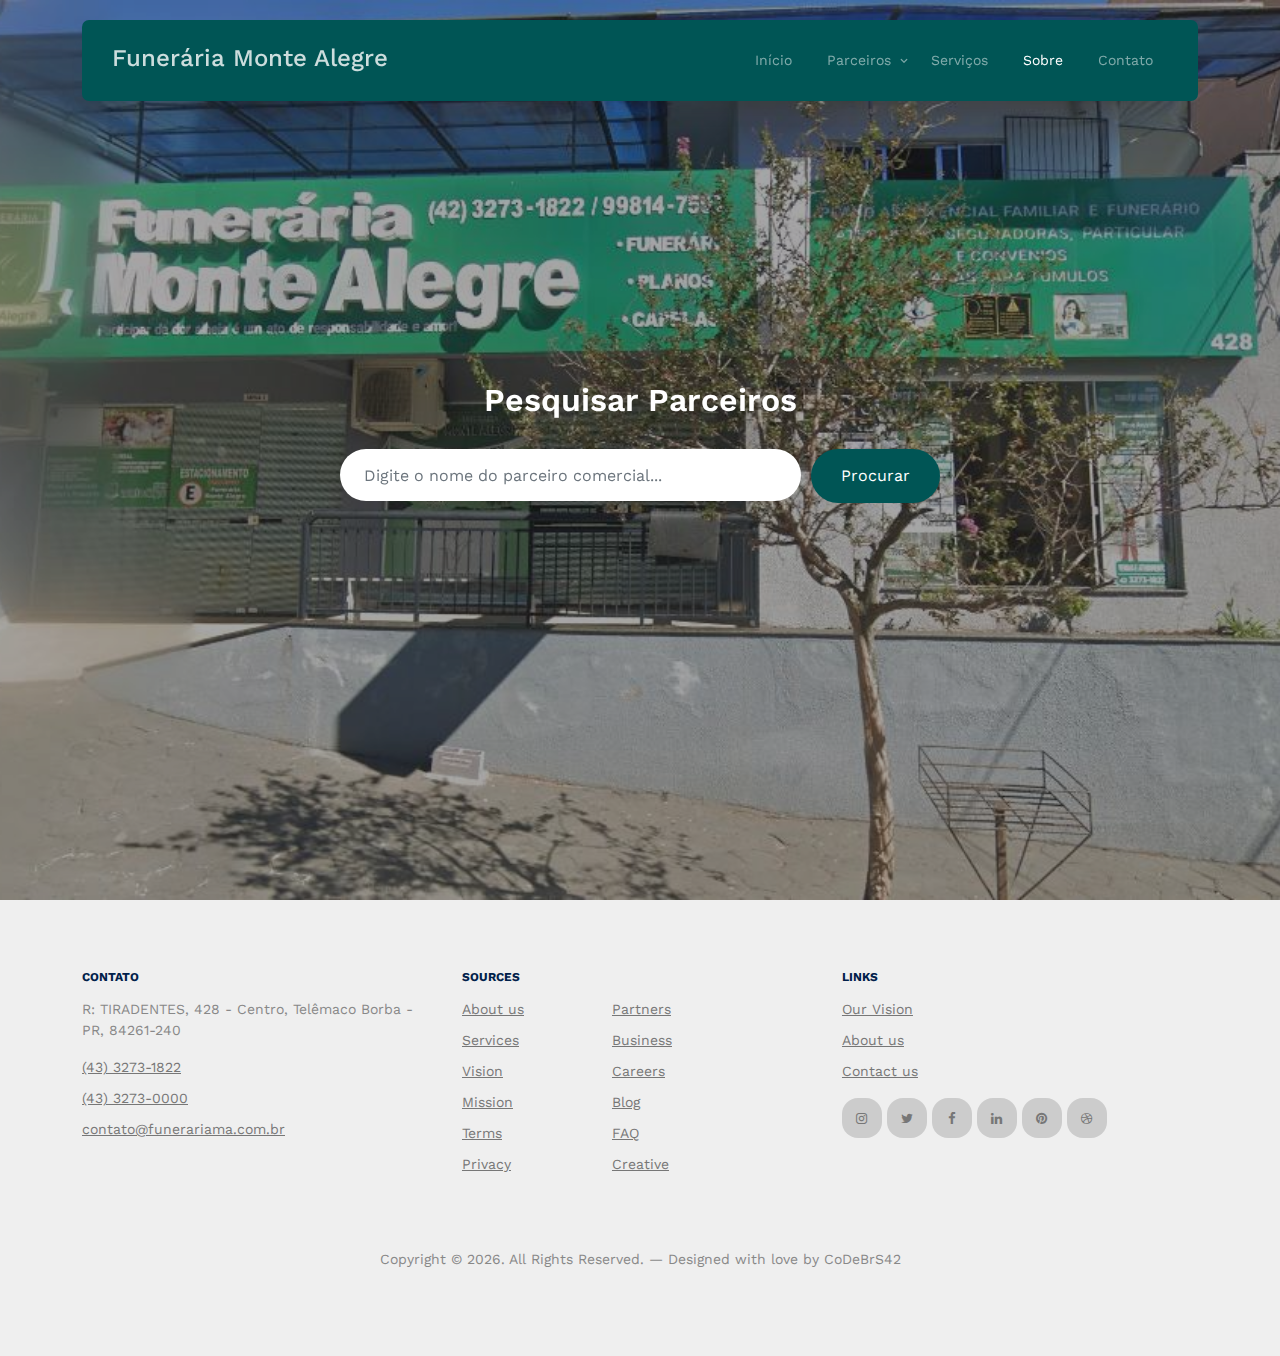
<file: index.html>
<!-- /*
* Codebrs42
*/ -->
<!doctype html>
<html lang="pt">

<head>
	<meta charset="utf-8">
	<meta name="viewport" content="width=device-width, initial-scale=1">
	<link rel="shortcut icon" href="favicon.png">

	<meta name="description" content="" />
	<meta name="keywords" content="bootstrap, bootstrap5" />

	<link rel="preconnect" href="https://fonts.googleapis.com">
	<link rel="preconnect" href="https://fonts.gstatic.com" crossorigin>
	<link href="https://fonts.googleapis.com/css2?family=Work+Sans:wght@400;500;600;700&display=swap" rel="stylesheet">


	<link rel="stylesheet" href="fonts/icomoon/style.css">
	<link rel="stylesheet" href="fonts/flaticon/font/flaticon.css">

	<link rel="stylesheet" href="css/tiny-slider.css">
	<link rel="stylesheet" href="css/aos.css">
	<link rel="stylesheet" href="css/style.css">

	<title>Funerária Monte Alegre</title>
</head>

<body>

	<div class="site-mobile-menu site-navbar-target">
		<div class="site-mobile-menu-header">
			<div class="site-mobile-menu-close">
				<span class="icofont-close js-menu-toggle"></span>
			</div>
		</div>
		<div class="site-mobile-menu-body"></div>
	</div>

	<nav class="site-nav">
		<div class="container">
			<div class="menu-bg-wrap">
				<div class="site-navigation">
					<a href="index.html" class="logo m-0 float-start">Funerária Monte Alegre</a>

					<ul class="js-clone-nav d-none d-lg-inline-block text-start site-menu float-end">
						<li><a href="index.html">Início</a></li>
						<li class="has-children">
							<a href="">Parceiros</a>
							<ul class="dropdown">
								<li><a href="#">Parceiros</a></li>
								<li><a href="#">Clube de Descontos</a></li>
								<li class="has-children">
									<a href="#">Especialistas</a>
									<ul class="dropdown">
										<li><a href="#">Clínico Geral</a></li>
										<li><a href="#">Oftalmologistas</a></li>
										<li><a href="#">Ortopedistas</a></li>
									</ul>
								</li>
							</ul>
						</li>
						<li><a href="services.html">Serviços</a></li>
						<li class="active"><a href="about.html">Sobre</a></li>
						<li><a href="contact.html">Contato</a></li>
					</ul>

					<a href="#"
						class="burger light me-auto float-end mt-1 site-menu-toggle js-menu-toggle d-inline-block d-lg-none"
						data-toggle="collapse" data-target="#main-navbar">
						<span></span>
					</a>

				</div>
			</div>
		</div>
	</nav>

	<div class="hero">


		<div class="hero-slide">
			<div class="img overlay" style="background-image: url('images/hero_bg_3.jpg')"></div>
			<div class="img overlay" style="background-image: url('images/hero_bg_2.jpg')"></div>
			<div class="img overlay" style="background-image: url('images/hero_bg_1.jpg')"></div>
		</div>

		<div class="container">
			<div class="row justify-content-center align-items-center">
				<div class="col-lg-9 text-center">
					<h1 class="heading" data-aos="fade-up">Pesquisar Parceiros</h1>
					<form action="#" class="narrow-w form-search d-flex align-items-stretch mb-3" data-aos="fade-up" data-aos-delay="200">
						<input type="text" class="form-control px-4" placeholder="Digite o nome do parceiro comercial...">
						<button type="submit" class="btn btn-primary">Procurar</button>
					</form>
				</div>
			</div>
		</div>
	</div>
	<div class="site-footer">
		<div class="container">
	
			<div class="row">
				<div class="col-lg-4">
					<div class="widget">
						<h3>Contato</h3>
						<address>R: TIRADENTES, 428 - Centro, Telêmaco Borba - PR, 84261-240</address>
						<ul class="list-unstyled links">
							<li><a href="tel://11234567890">(43) 3273-1822</a></li>
							<li><a href="tel://11234567890">(43) 3273-0000</a></li>
							<li><a href="mailto:info@mydomain.com">contato@funerariama.com.br</a></li>
						</ul>
					</div> <!-- /.widget -->
				</div> <!-- /.col-lg-4 -->
				<div class="col-lg-4">
					<div class="widget">
						<h3>Sources</h3>
						<ul class="list-unstyled float-start links">
							<li><a href="#">About us</a></li>
							<li><a href="#">Services</a></li>
							<li><a href="#">Vision</a></li>
							<li><a href="#">Mission</a></li>
							<li><a href="#">Terms</a></li>
							<li><a href="#">Privacy</a></li>
						</ul>
						<ul class="list-unstyled float-start links">
							<li><a href="#">Partners</a></li>
							<li><a href="#">Business</a></li>
							<li><a href="#">Careers</a></li>
							<li><a href="#">Blog</a></li>
							<li><a href="#">FAQ</a></li>
							<li><a href="#">Creative</a></li>
						</ul>
					</div> <!-- /.widget -->
				</div> <!-- /.col-lg-4 -->
				<div class="col-lg-4">
					<div class="widget">
						<h3>Links</h3>
						<ul class="list-unstyled links">
							<li><a href="#">Our Vision</a></li>
							<li><a href="#">About us</a></li>
							<li><a href="#">Contact us</a></li>
						</ul>
	
						<ul class="list-unstyled social">
							<li><a href="#"><span class="icon-instagram"></span></a></li>
							<li><a href="#"><span class="icon-twitter"></span></a></li>
							<li><a href="#"><span class="icon-facebook"></span></a></li>
							<li><a href="#"><span class="icon-linkedin"></span></a></li>
							<li><a href="#"><span class="icon-pinterest"></span></a></li>
							<li><a href="#"><span class="icon-dribbble"></span></a></li>
						</ul>
					</div> <!-- /.widget -->
				</div> <!-- /.col-lg-4 -->
			</div> <!-- /.row -->
	
			<div class="row mt-5">
				<div class="col-12 text-center">
	
					<p>Copyright &copy;
						<script>document.write(new Date().getFullYear());</script>. All Rights Reserved. &mdash; Designed
						with love by CoDeBrS42
					</p>
	
				</div>
			</div>
		</div>
	</div>


    <!-- Preloader -->
    <div id="overlayer"></div>
    <div class="loader">
    	<div class="spinner-border" role="status">
    		<span class="visually-hidden">Loading...</span>
    	</div>
    </div>
    <script src="js/bootstrap.bundle.min.js"></script>
    <script src="js/tiny-slider.js"></script>
    <script src="js/aos.js"></script>
    <script src="js/navbar.js"></script>
    <script src="js/counter.js"></script>
    <script src="js/custom.js"></script>
  </body>
  </html>
</file>
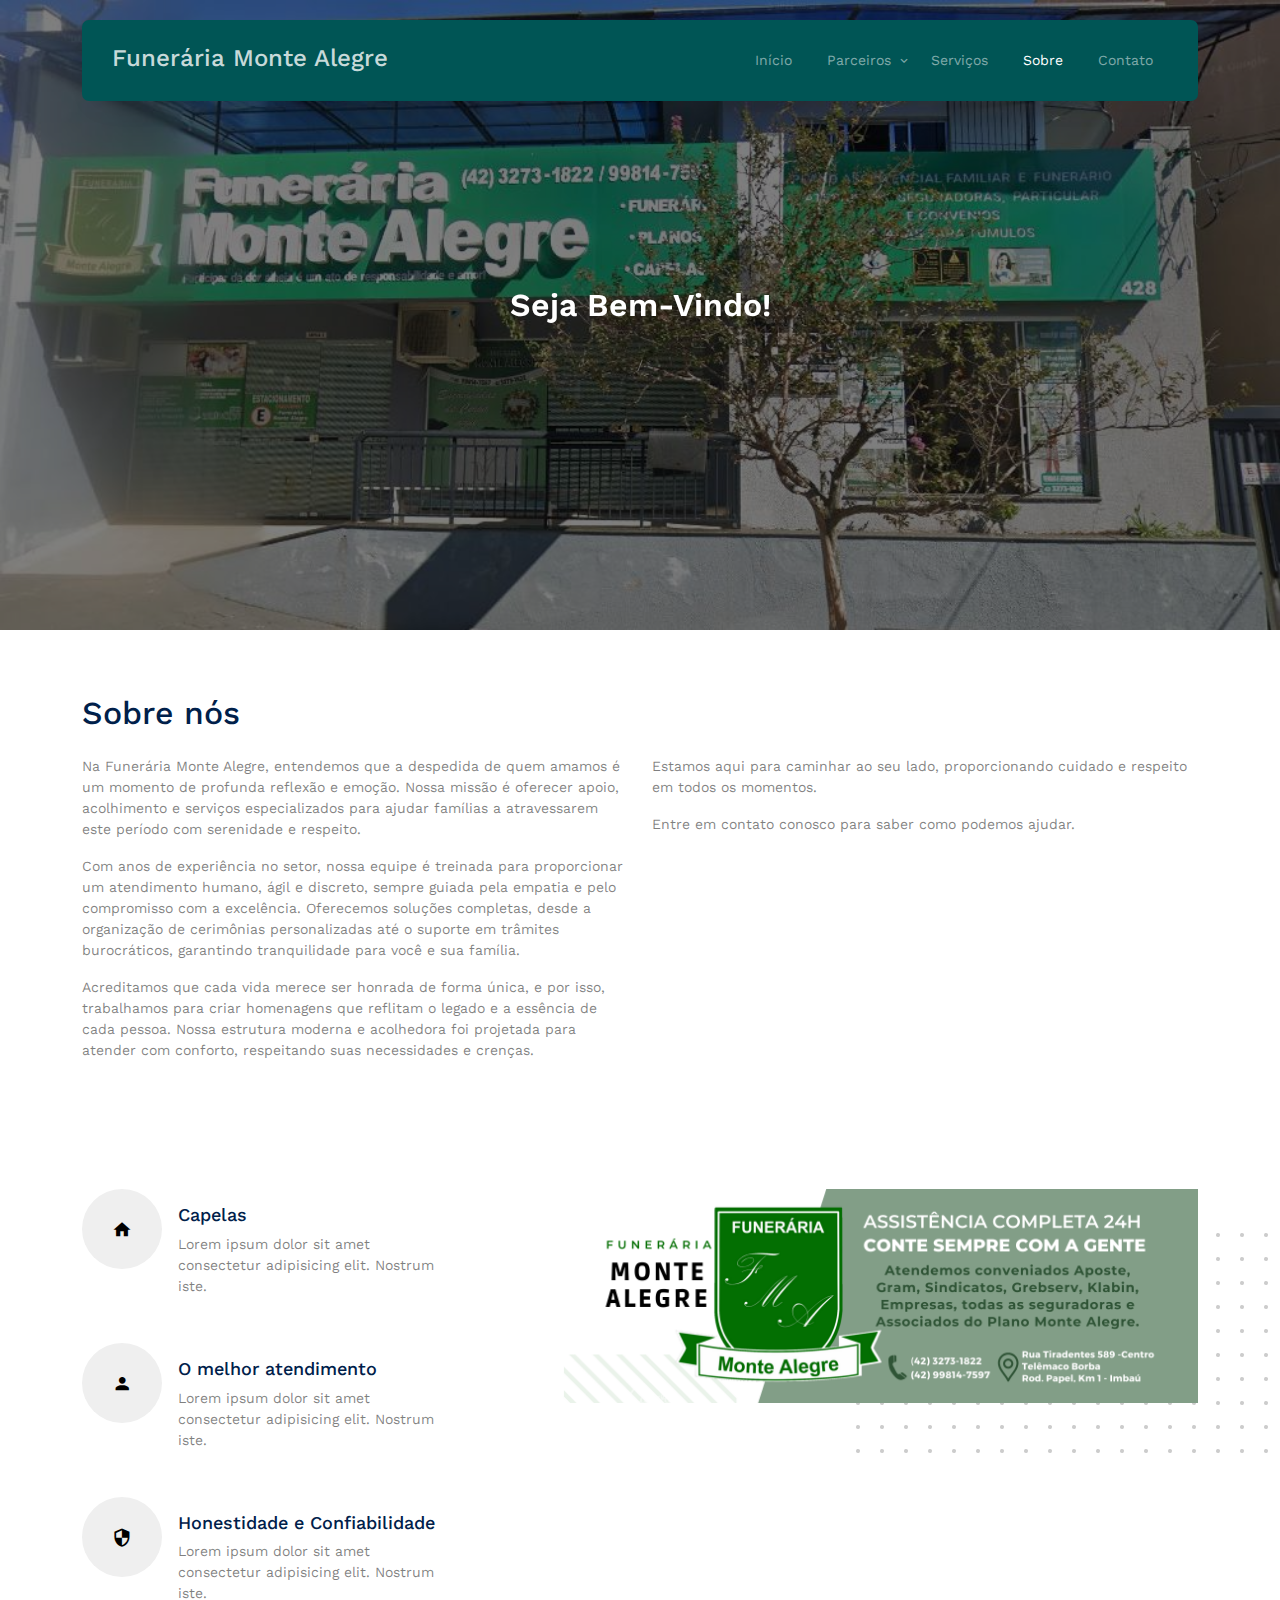
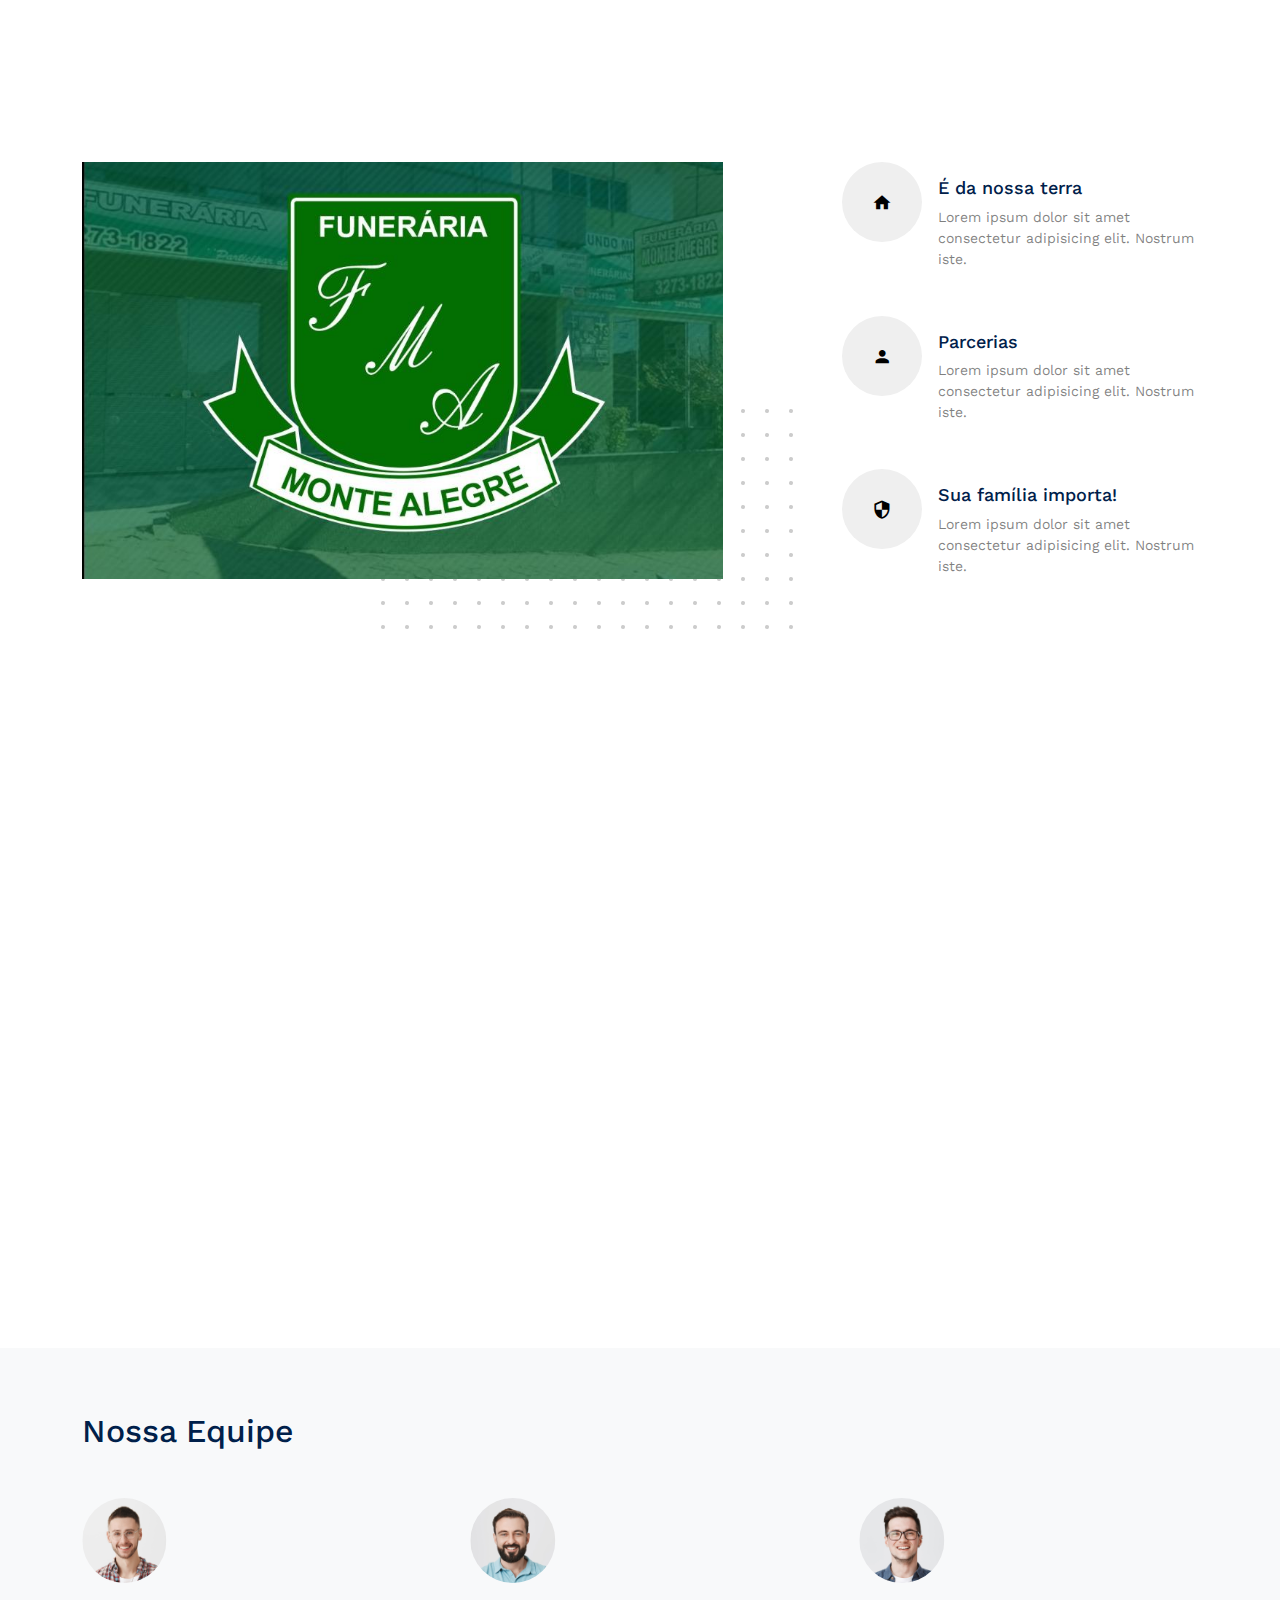
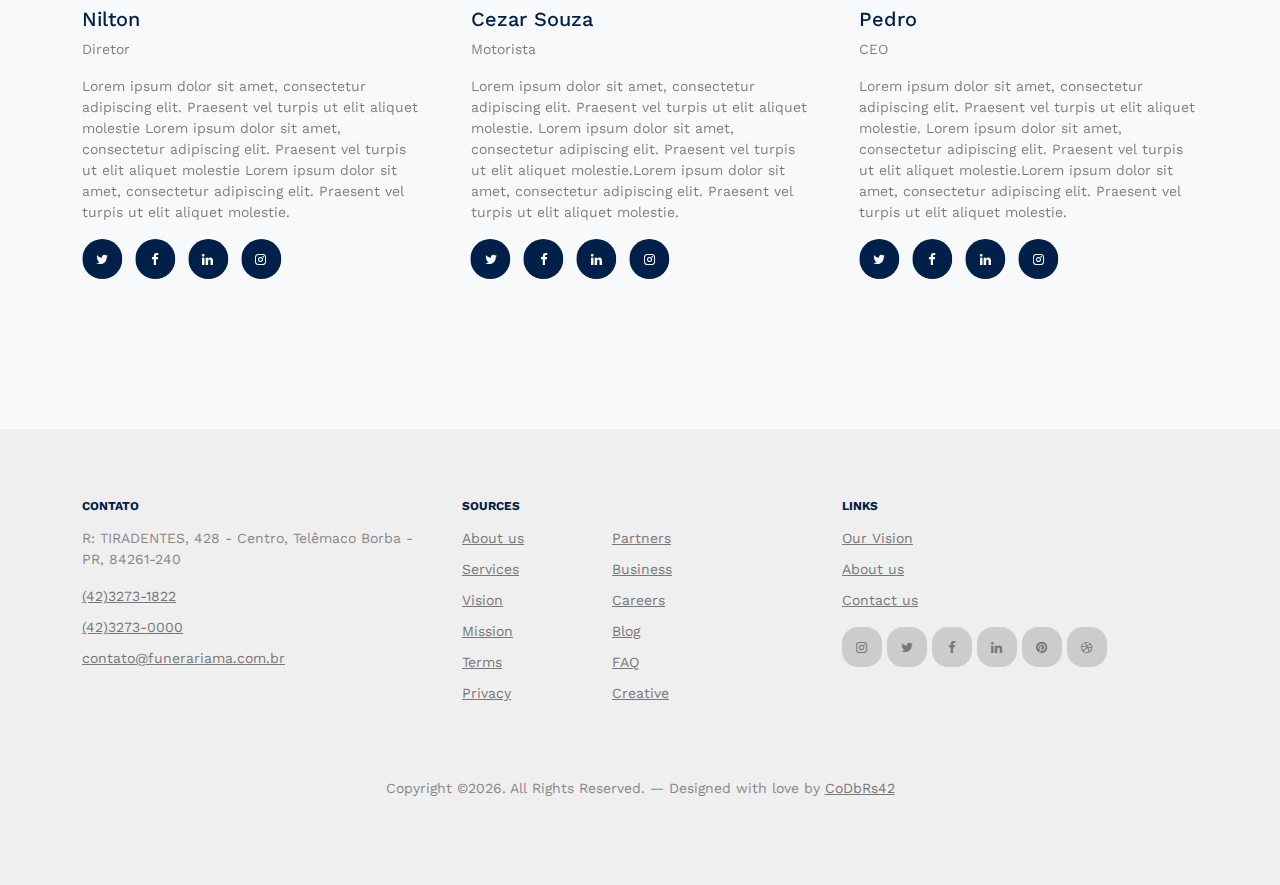
<file: about.html>
<!-- /*
* Codebrs42
*/ -->
<!doctype html>
<html lang="pt">
<head>
	<meta charset="utf-8">
	<meta name="viewport" content="width=device-width, initial-scale=1">
	<link rel="shortcut icon" href="favicon.png">

	<meta name="description" content="" />
	<meta name="keywords" content="bootstrap, bootstrap5" />
	
	<link rel="preconnect" href="https://fonts.googleapis.com">
	<link rel="preconnect" href="https://fonts.gstatic.com" crossorigin>
	<link href="https://fonts.googleapis.com/css2?family=Work+Sans:wght@400;500;600;700&display=swap" rel="stylesheet">


	<link rel="stylesheet" href="fonts/icomoon/style.css">
	<link rel="stylesheet" href="fonts/flaticon/font/flaticon.css">

	<link rel="stylesheet" href="css/tiny-slider.css">
	<link rel="stylesheet" href="css/aos.css">
	<link rel="stylesheet" href="css/style.css">

	<title>Funerária Monte Alegre</title>
</head>
<body>

	<div class="site-mobile-menu site-navbar-target">
		<div class="site-mobile-menu-header">
			<div class="site-mobile-menu-close">
				<span class="icofont-close js-menu-toggle"></span>
			</div>
		</div>
		<div class="site-mobile-menu-body"></div>
	</div>

	<nav class="site-nav">
		<div class="container">
			<div class="menu-bg-wrap">
				<div class="site-navigation">
					<a href="index.html" class="logo m-0 float-start">Funerária Monte Alegre</a>

					<ul class="js-clone-nav d-none d-lg-inline-block text-start site-menu float-end">
						<li><a href="index.html">Início</a></li>
						<li class="has-children">
							<a href="properties.html">Parceiros</a>
							<ul class="dropdown">
								<li><a href="#">Buy Property</a></li>
								<li><a href="#">Sell Property</a></li>
								<li class="has-children">
									<a href="#">Dropdown</a>
									<ul class="dropdown">
										<li><a href="#">Sub Menu One</a></li>
										<li><a href="#">Sub Menu Two</a></li>
										<li><a href="#">Sub Menu Three</a></li>
									</ul>
								</li>
							</ul>
						</li>
						<li><a href="services.html">Serviços</a></li>
						<li class="active"><a href="about.html">Sobre</a></li>
						<li><a href="contact.html">Contato</a></li>
					</ul>

					<a href="#" class="burger light me-auto float-end mt-1 site-menu-toggle js-menu-toggle d-inline-block d-lg-none" data-toggle="collapse" data-target="#main-navbar">
						<span></span>
					</a>

				</div>
			</div>
		</div>
	</nav>

	<div class="hero page-inner overlay" style="background-image: url('images/hero_bg_3.jpg');">

		<div class="container">
			<div class="row justify-content-center align-items-center">
				<div class="col-lg-9 text-center mt-5">
					<h1 class="heading" data-aos="fade-up">Seja Bem-Vindo!</h1>

					<nav aria-label="breadcrumb" data-aos="fade-up" data-aos-delay="200">
						<ol class="breadcrumb text-center justify-content-center">
							<li class="breadcrumb-item "><a href="index.html"></a></li>
							<li class="breadcrumb-item active text-white-50" aria-current="page"></li>
						</ol>
					</nav>
				</div>
			</div>
		</div>
	</div>


	<div class="section">
		<div class="container">
			<div class="row text-left mb-5">
				<div class="col-12">
					<h2 class="font-weight-bold heading text-primary mb-4">Sobre nós</h2>
				</div>
				<div class="col-lg-6">
					<p class="text-black-50">Na Funerária Monte Alegre, entendemos que a despedida de quem amamos é um momento de profunda reflexão e emoção. Nossa
					missão é oferecer apoio, acolhimento e serviços especializados para ajudar famílias a atravessarem este período com
					serenidade e respeito.</p>
					<p class="text-black-50">Com anos de experiência no setor, nossa equipe é treinada para proporcionar um atendimento humano, ágil e discreto,
					sempre guiada pela empatia e pelo compromisso com a excelência. Oferecemos soluções completas, desde a organização de
					cerimônias personalizadas até o suporte em trâmites burocráticos, garantindo tranquilidade para você e sua família.</p>
					<p class="text-black-50">Acreditamos que cada vida merece ser honrada de forma única, e por isso, trabalhamos para criar homenagens que reflitam
					o legado e a essência de cada pessoa. Nossa estrutura moderna e acolhedora foi projetada para atender com conforto,
					respeitando suas necessidades e crenças.</p>
				</div>
				<div class="col-lg-6">
					
					<p class="text-black-50">Estamos aqui para caminhar ao seu lado, proporcionando cuidado e respeito em todos os momentos.</p>
					<p class="text-black-50">Entre em contato conosco para saber como podemos ajudar.</p>
				</div>
			</div>

		</div>
	</div>

	<div class="section pt-0">
		<div class="container">
			<div class="row justify-content-between mb-5">
				<div class="col-lg-7 mb-5 mb-lg-0 order-lg-2">
					<div class="img-about dots">
						<img src="images/hero_bg_3.png" alt="Image" class="img-fluid">
					</div>
				</div>
				<div class="col-lg-4">
					<div class="d-flex feature-h">
						<span class="wrap-icon me-3">
							<span class="icon-home2"></span>
						</span>
						<div class="feature-text">
							<h3 class="heading">Capelas</h3>
							<p class="text-black-50">Lorem ipsum dolor sit amet consectetur adipisicing elit. Nostrum iste.</p>   
						</div>
					</div>

					<div class="d-flex feature-h">
						<span class="wrap-icon me-3">
							<span class="icon-person"></span>
						</span>
						<div class="feature-text">
							<h3 class="heading">O melhor atendimento</h3>
							<p class="text-black-50">Lorem ipsum dolor sit amet consectetur adipisicing elit. Nostrum iste.</p>   
						</div>
					</div>

					<div class="d-flex feature-h">
						<span class="wrap-icon me-3">
							<span class="icon-security"></span>
						</span>
						<div class="feature-text">
							<h3 class="heading">Honestidade e Confiabilidade</h3>
							<p class="text-black-50">Lorem ipsum dolor sit amet consectetur adipisicing elit. Nostrum iste.</p>   
						</div>
					</div>
				</div>
			</div>
		</div>
	</div>

	<div class="section pt-0">
		<div class="container">
			<div class="row justify-content-between mb-5">
				<div class="col-lg-7 mb-5 mb-lg-0">
					<div class="img-about dots">
						<img src="images/hero_bg_2.jpg" alt="Image" class="img-fluid">
					</div>
				</div>
				<div class="col-lg-4">
					<div class="d-flex feature-h">
						<span class="wrap-icon me-3">
							<span class="icon-home2"></span>
						</span>
						<div class="feature-text">
							<h3 class="heading">É da nossa terra</h3>
							<p class="text-black-50">Lorem ipsum dolor sit amet consectetur adipisicing elit. Nostrum iste.</p>   
						</div>
					</div>

					<div class="d-flex feature-h">
						<span class="wrap-icon me-3">
							<span class="icon-person"></span>
						</span>
						<div class="feature-text">
							<h3 class="heading">Parcerias</h3>
							<p class="text-black-50">Lorem ipsum dolor sit amet consectetur adipisicing elit. Nostrum iste.</p>   
						</div>
					</div>

					<div class="d-flex feature-h">
						<span class="wrap-icon me-3">
							<span class="icon-security"></span>
						</span>
						<div class="feature-text">
							<h3 class="heading">Sua família importa!</h3>
							<p class="text-black-50">Lorem ipsum dolor sit amet consectetur adipisicing elit. Nostrum iste.</p>   
						</div>
					</div>
				</div>
			</div>
		</div>
	</div>
	<div class="section">
		<div class="container">
			<div class="row">
				<div class="col-md-4" data-aos="fade-up" data-aos-delay="0">
					<img src="images/img_1.jpg" alt="Image" class="img-fluid">
				</div>
				<div class="col-md-4 mt-lg-5" data-aos="fade-up" data-aos-delay="100">
					<img src="images/img_3.jpg" alt="Image" class="img-fluid">
				</div>
				<div class="col-md-4" data-aos="fade-up" data-aos-delay="200">
					<img src="images/img_2.jpg" alt="Image" class="img-fluid">
				</div>
			</div>
			<div class="row section-counter mt-5">
				<div class="col-6 col-sm-6 col-md-6 col-lg-3" data-aos="fade-up" data-aos-delay="300">
					<div class="counter-wrap mb-5 mb-lg-0">
						<span class="number"><span class="countup text-primary">2917</span></span>
						<span class="caption text-black-50">Serviços prestados</span>
					</div>
				</div>
				<div class="col-6 col-sm-6 col-md-6 col-lg-3" data-aos="fade-up" data-aos-delay="400">
					<div class="counter-wrap mb-5 mb-lg-0">
						<span class="number"><span class="countup text-primary">3918</span></span>
						<span class="caption text-black-50">Números de Conveniados</span>
					</div>
				</div>
				<div class="col-6 col-sm-6 col-md-6 col-lg-3" data-aos="fade-up" data-aos-delay="500">
					<div class="counter-wrap mb-5 mb-lg-0">
						<span class="number"><span class="countup text-primary">38</span></span>
						<span class="caption text-black-50">Anos de Mercado</span>
					</div>
				</div>
				<div class="col-6 col-sm-6 col-md-6 col-lg-3" data-aos="fade-up" data-aos-delay="600">
					<div class="counter-wrap mb-5 mb-lg-0">
						<span class="number"><span class="countup text-primary">1291</span></span>
						<span class="caption text-black-50">Parceiros</span>
					</div>
				</div>
			</div>
		</div>
	</div>



	<div class="section sec-testimonials bg-light">
		<div class="container">
			<div class="row mb-5 align-items-center">
				<div class="col-md-6">
					<h2 class="font-weight-bold heading text-primary mb-4 mb-md-0">Nossa Equipe</h2>
				</div>
				<div class="col-md-6 text-md-end">
					<div id="testimonial-nav">
						<span class="prev" data-controls="prev">Prev</span>

						<span class="next" data-controls="next">Next</span>
					</div>
				</div>
			</div>

			<div class="row">
				<div class="col-lg-4">

				</div>
			</div>
			<div class="testimonial-slider-wrap">
				<div class="testimonial-slider">
					<div class="item">
						<div class="testimonial">
							<img src="images/person_1-min.jpg" alt="Image" class="img-fluid rounded-circle w-25 mb-4">
							<h3 class="h5 text-primary">Nilton</h3>
							<p class="text-black-50">Diretor</p>

							<p>Lorem ipsum dolor sit amet, consectetur adipiscing elit. Praesent vel turpis ut elit aliquet molestie Lorem ipsum dolor sit amet, consectetur adipiscing elit. Praesent vel turpis ut elit aliquet molestie Lorem ipsum dolor sit amet, consectetur adipiscing elit. Praesent vel turpis ut elit aliquet molestie.
</p>

							<ul class="social list-unstyled list-inline dark-hover">
								<li class="list-inline-item"><a href="#"><span class="icon-twitter"></span></a></li>
								<li class="list-inline-item"><a href="#"><span class="icon-facebook"></span></a></li>
								<li class="list-inline-item"><a href="#"><span class="icon-linkedin"></span></a></li>
								<li class="list-inline-item"><a href="#"><span class="icon-instagram"></span></a></li>
							</ul>

						</div>
					</div>

					<div class="item">
						<div class="testimonial">
							<img src="images/person_2-min.jpg" alt="Image" class="img-fluid rounded-circle w-25 mb-4">
							<h3 class="h5 text-primary">Cezar Souza</h3>
							<p class="text-black-50">Motorista</p>

							<p>Lorem ipsum dolor sit amet, consectetur adipiscing elit. Praesent vel turpis ut elit aliquet molestie. Lorem ipsum dolor sit amet, consectetur adipiscing elit. Praesent vel turpis ut elit aliquet molestie.Lorem ipsum dolor sit amet, consectetur adipiscing elit. Praesent vel turpis ut elit aliquet molestie. </p>

							<ul class="social list-unstyled list-inline dark-hover">
								<li class="list-inline-item"><a href="#"><span class="icon-twitter"></span></a></li>
								<li class="list-inline-item"><a href="#"><span class="icon-facebook"></span></a></li>
								<li class="list-inline-item"><a href="#"><span class="icon-linkedin"></span></a></li>
								<li class="list-inline-item"><a href="#"><span class="icon-instagram"></span></a></li>
							</ul>


						</div>
					</div>

					<div class="item">
						<div class="testimonial">
							<img src="images/person_3-min.jpg" alt="Image" class="img-fluid rounded-circle w-25 mb-4">
							<h3 class="h5 text-primary">Pedro</h3>
							<p class="text-black-50">CEO</p>

							<p>Lorem ipsum dolor sit amet, consectetur adipiscing elit. Praesent vel turpis ut elit aliquet molestie. Lorem ipsum dolor
							sit amet, consectetur adipiscing elit. Praesent vel turpis ut elit aliquet molestie.Lorem ipsum dolor sit amet,
							consectetur adipiscing elit. Praesent vel turpis ut elit aliquet molestie.</p>

							<ul class="social list-unstyled list-inline dark-hover">
								<li class="list-inline-item"><a href="#"><span class="icon-twitter"></span></a></li>
								<li class="list-inline-item"><a href="#"><span class="icon-facebook"></span></a></li>
								<li class="list-inline-item"><a href="#"><span class="icon-linkedin"></span></a></li>
								<li class="list-inline-item"><a href="#"><span class="icon-instagram"></span></a></li>
							</ul>


						</div>
					</div>

					</div>

				</div>
			</div>
		</div>
	</div>

	<div class="site-footer">
		<div class="container">

			<div class="row">
				<div class="col-lg-4">
					<div class="widget">
						<h3>Contato</h3>
						<address>R: TIRADENTES, 428 - Centro, Telêmaco Borba - PR, 84261-240</address>
						<ul class="list-unstyled links">
							<li><a href="tel://11234567890">(42)3273-1822</a></li>
							<li><a href="tel://11234567890">(42)3273-0000</a></li>
							<li><a href="mailto:info@mydomain.com">contato@funerariama.com.br</a></li>
						</ul>
					</div> <!-- /.widget -->
				</div> <!-- /.col-lg-4 -->
				<div class="col-lg-4">
					<div class="widget">
						<h3>Sources</h3>
						<ul class="list-unstyled float-start links">
							<li><a href="#">About us</a></li>
							<li><a href="#">Services</a></li>
							<li><a href="#">Vision</a></li>
							<li><a href="#">Mission</a></li>
							<li><a href="#">Terms</a></li>
							<li><a href="#">Privacy</a></li>
						</ul>
						<ul class="list-unstyled float-start links">
							<li><a href="#">Partners</a></li>
							<li><a href="#">Business</a></li>
							<li><a href="#">Careers</a></li>
							<li><a href="#">Blog</a></li>
							<li><a href="#">FAQ</a></li>
							<li><a href="#">Creative</a></li>
						</ul>
					</div> <!-- /.widget -->
				</div> <!-- /.col-lg-4 -->
				<div class="col-lg-4">
					<div class="widget">
						<h3>Links</h3>
						<ul class="list-unstyled links">
							<li><a href="#">Our Vision</a></li>
							<li><a href="#">About us</a></li>
							<li><a href="#">Contact us</a></li>
						</ul>

						<ul class="list-unstyled social">
							<li><a href="#"><span class="icon-instagram"></span></a></li>
							<li><a href="#"><span class="icon-twitter"></span></a></li>
							<li><a href="#"><span class="icon-facebook"></span></a></li>
							<li><a href="#"><span class="icon-linkedin"></span></a></li>
							<li><a href="#"><span class="icon-pinterest"></span></a></li>
							<li><a href="#"><span class="icon-dribbble"></span></a></li>
						</ul>
					</div> <!-- /.widget -->
				</div> <!-- /.col-lg-4 -->
			</div> <!-- /.row -->

			<div class="row mt-5">
				<div class="col-12 text-center">
					<!-- 
              **==========
              CoDeBrS42  
              **==========
            -->

            <p>Copyright &copy;<script>document.write(new Date().getFullYear());</script>. All Rights Reserved. &mdash; Designed with love by <a href="https://untree.co">CoDbRs42</a> 
            </p>

          </div>
        </div>
      </div> <!-- /.container -->
    </div> <!-- /.site-footer -->


    <!-- Preloader -->
    <div id="overlayer"></div>
    <div class="loader">
    	<div class="spinner-border" role="status">
    		<span class="visually-hidden">Loading...</span>
    	</div>
    </div>


    <script src="js/bootstrap.bundle.min.js"></script>
    <script src="js/tiny-slider.js"></script>
    <script src="js/aos.js"></script>
    <script src="js/navbar.js"></script>
    <script src="js/counter.js"></script>
    <script src="js/custom.js"></script>
  </body>
  </html>
</file>
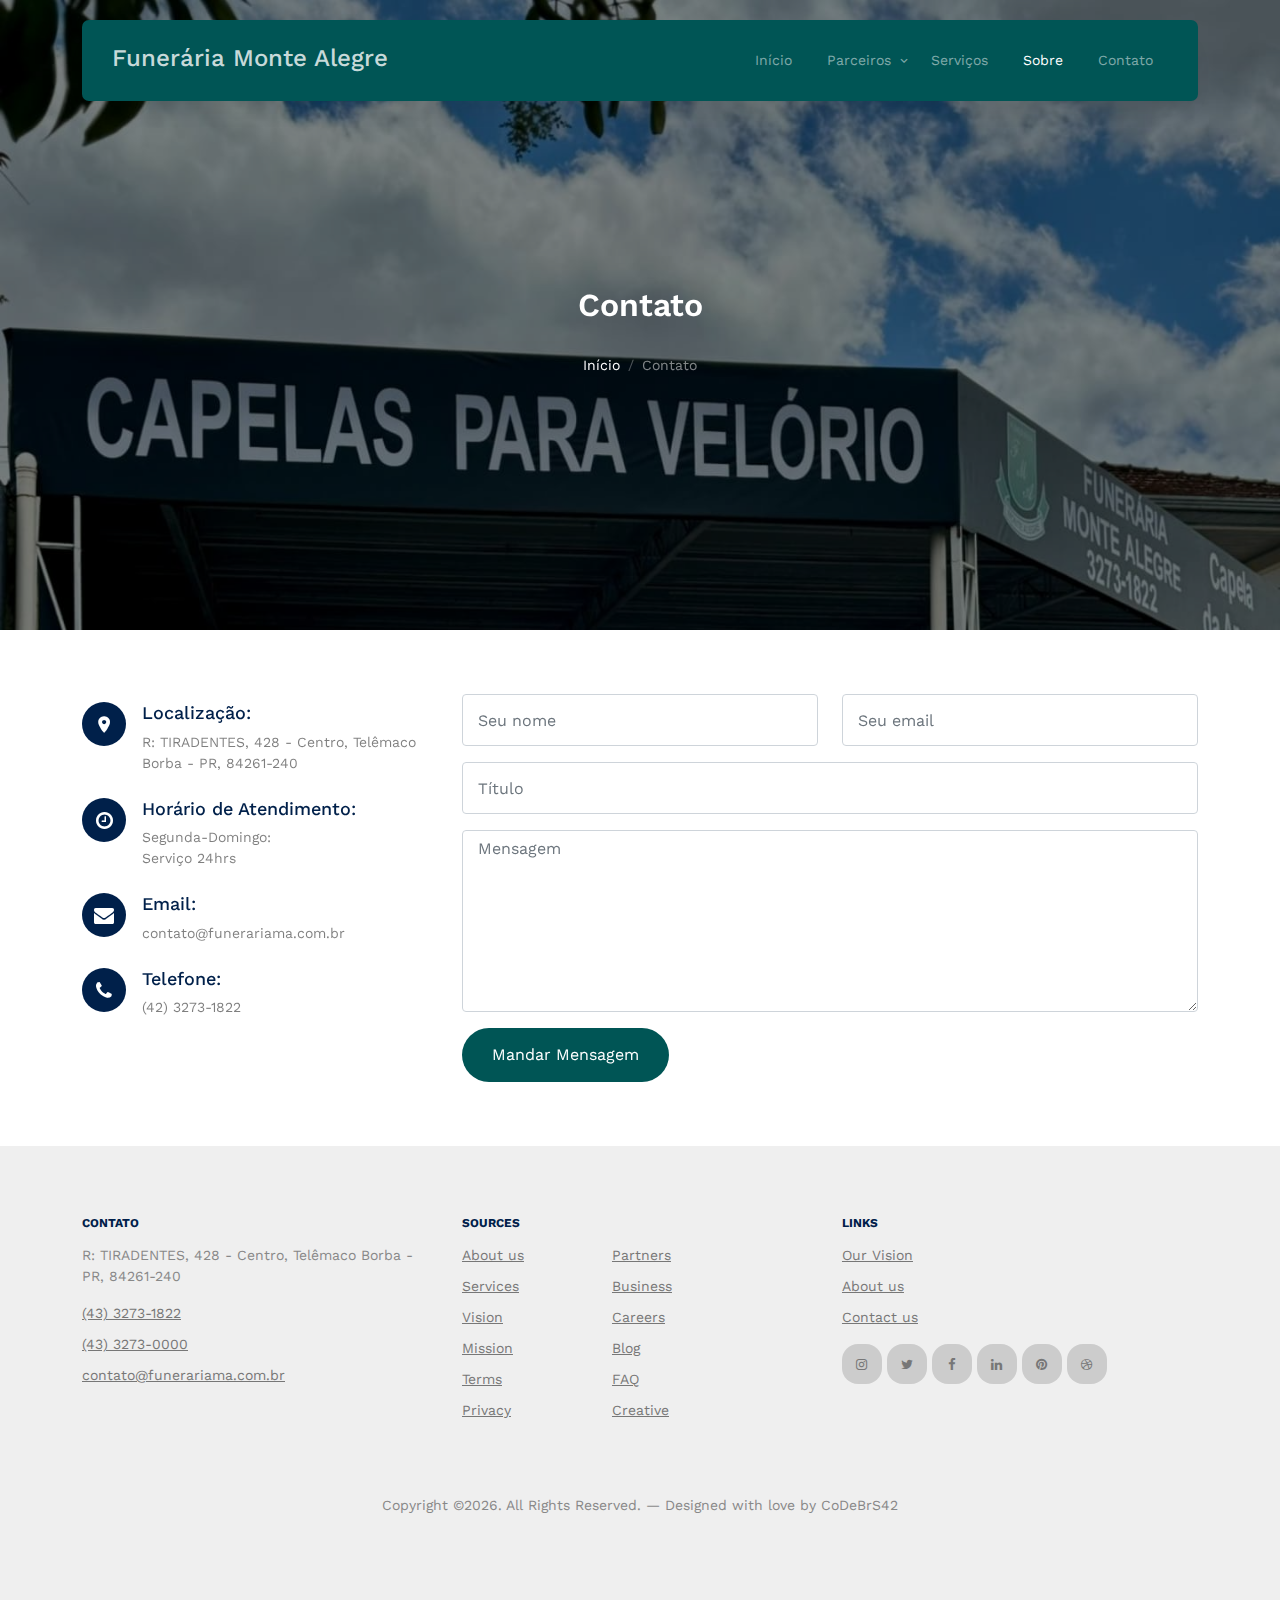
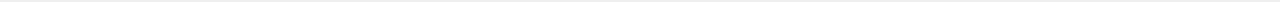
<file: contact.html>
<!-- /*
* Codebrs42
*/ -->
<!doctype html>
<html lang="pt">
<head>
	<meta charset="utf-8">
	<meta name="viewport" content="width=device-width, initial-scale=1">
	<link rel="shortcut icon" href="favicon.png">

	<meta name="description" content="" />
	<meta name="keywords" content="bootstrap, bootstrap5" />
	
	<link rel="preconnect" href="https://fonts.googleapis.com">
	<link rel="preconnect" href="https://fonts.gstatic.com" crossorigin>
	<link href="https://fonts.googleapis.com/css2?family=Work+Sans:wght@400;500;600;700&display=swap" rel="stylesheet">


	<link rel="stylesheet" href="fonts/icomoon/style.css">
	<link rel="stylesheet" href="fonts/flaticon/font/flaticon.css">

	<link rel="stylesheet" href="css/tiny-slider.css">
	<link rel="stylesheet" href="css/aos.css">
	<link rel="stylesheet" href="css/style.css">

	<title>Funerária Monte Alegre</title>
</head>
<body>

	<div class="site-mobile-menu site-navbar-target">
		<div class="site-mobile-menu-header">
			<div class="site-mobile-menu-close">
				<span class="icofont-close js-menu-toggle"></span>
			</div>
		</div>
		<div class="site-mobile-menu-body"></div>
	</div>

		<nav class="site-nav">
			<div class="container">
				<div class="menu-bg-wrap">
					<div class="site-navigation">
						<a href="index.html" class="logo m-0 float-start">Funerária Monte Alegre</a>
		
						<ul class="js-clone-nav d-none d-lg-inline-block text-start site-menu float-end">
							<li><a href="index.html">Início</a></li>
							<li class="has-children">
								<a href="">Parceiros</a>
								<ul class="dropdown">
									<li><a href="#">Parceiros</a></li>
									<li><a href="#">Clube de Descontos</a></li>
									<li class="has-children">
										<a href="#">Especialistas</a>
										<ul class="dropdown">
											<li><a href="#">Clínico Geral</a></li>
											<li><a href="#">Oftalmologistas</a></li>
											<li><a href="#">Ortopedistas</a></li>
										</ul>
									</li>
								</ul>
							</li>
							<li><a href="services.html">Serviços</a></li>
							<li class="active"><a href="about.html">Sobre</a></li>
							<li><a href="contact.html">Contato</a></li>
						</ul>
		
						<a href="#"
							class="burger light me-auto float-end mt-1 site-menu-toggle js-menu-toggle d-inline-block d-lg-none"
							data-toggle="collapse" data-target="#main-navbar">
							<span></span>
						</a>
		
					</div>
				</div>
			</div>
		</nav>

	<div class="hero page-inner overlay" style="background-image: url('images/hero_bg_1.jpg');">

		<div class="container">
			<div class="row justify-content-center align-items-center">
				<div class="col-lg-9 text-center mt-5">
					<h1 class="heading" data-aos="fade-up">Contato</h1>

					<nav aria-label="breadcrumb" data-aos="fade-up" data-aos-delay="200">
						<ol class="breadcrumb text-center justify-content-center">
							<li class="breadcrumb-item "><a href="index.html">Início</a></li>
							<li class="breadcrumb-item active text-white-50" aria-current="page">Contato</li>
						</ol>
					</nav>
				</div>
			</div>
		</div>
	</div>


	<div class="section">
		<div class="container">
			<div class="row">
				<div class="col-lg-4 mb-5 mb-lg-0" data-aos="fade-up" data-aos-delay="100">
					<div class="contact-info">

						<div class="address mt-2">
							<i class="icon-room"></i>
							<h4 class="mb-2">Localização:</h4>
							<p>R: TIRADENTES, 428 - Centro, Telêmaco Borba - PR, 84261-240<br></p>
						</div>

						<div class="open-hours mt-4">
							<i class="icon-clock-o"></i>
							<h4 class="mb-2">Horário de Atendimento:</h4>
							<p>
								Segunda-Domingo:<br>
								Serviço 24hrs
							</p>
						</div>

						<div class="email mt-4">
							<i class="icon-envelope"></i>
							<h4 class="mb-2">Email:</h4>
							<p>contato@funerariama.com.br</p>
						</div>

						<div class="phone mt-4">
							<i class="icon-phone"></i>
							<h4 class="mb-2">Telefone:</h4>
							<p>(42) 3273-1822</p>
						</div>

					</div>
				</div>
				<div class="col-lg-8" data-aos="fade-up" data-aos-delay="200">
					<form action="#">
						<div class="row">
							<div class="col-6 mb-3">
								<input type="text" class="form-control" placeholder="Seu nome">
							</div>
							<div class="col-6 mb-3">
								<input type="email" class="form-control" placeholder="Seu email">
							</div>
							<div class="col-12 mb-3">
								<input type="text" class="form-control" placeholder="Título">
							</div>
							<div class="col-12 mb-3">
								<textarea name="" id="" cols="30" rows="7" class="form-control" placeholder="Mensagem"></textarea>
							</div>

							<div class="col-12">
								<input type="submit" value="Mandar Mensagem" class="btn btn-primary">
							</div>
						</div>
					</form>
				</div>
			</div>
		</div>
	</div> <!-- /.untree_co-section -->

	<div class="site-footer">
		<div class="container">

			<div class="row">
				<div class="col-lg-4">
					<div class="widget">
						<h3>Contato</h3>
						<address>R: TIRADENTES, 428 - Centro, Telêmaco Borba - PR, 84261-240</address>
						<ul class="list-unstyled links">
							<li><a href="tel://11234567890">(43) 3273-1822</a></li>
							<li><a href="tel://11234567890">(43) 3273-0000</a></li>
							<li><a href="mailto:info@mydomain.com">contato@funerariama.com.br</a></li>
						</ul>
					</div> <!-- /.widget -->
				</div> <!-- /.col-lg-4 -->
				<div class="col-lg-4">
					<div class="widget">
						<h3>Sources</h3>
						<ul class="list-unstyled float-start links">
							<li><a href="#">About us</a></li>
							<li><a href="#">Services</a></li>
							<li><a href="#">Vision</a></li>
							<li><a href="#">Mission</a></li>
							<li><a href="#">Terms</a></li>
							<li><a href="#">Privacy</a></li>
						</ul>
						<ul class="list-unstyled float-start links">
							<li><a href="#">Partners</a></li>
							<li><a href="#">Business</a></li>
							<li><a href="#">Careers</a></li>
							<li><a href="#">Blog</a></li>
							<li><a href="#">FAQ</a></li>
							<li><a href="#">Creative</a></li>
						</ul>
					</div> <!-- /.widget -->
				</div> <!-- /.col-lg-4 -->
				<div class="col-lg-4">
					<div class="widget">
						<h3>Links</h3>
						<ul class="list-unstyled links">
							<li><a href="#">Our Vision</a></li>
							<li><a href="#">About us</a></li>
							<li><a href="#">Contact us</a></li>
						</ul>

						<ul class="list-unstyled social">
							<li><a href="#"><span class="icon-instagram"></span></a></li>
							<li><a href="#"><span class="icon-twitter"></span></a></li>
							<li><a href="#"><span class="icon-facebook"></span></a></li>
							<li><a href="#"><span class="icon-linkedin"></span></a></li>
							<li><a href="#"><span class="icon-pinterest"></span></a></li>
							<li><a href="#"><span class="icon-dribbble"></span></a></li>
						</ul>
					</div> <!-- /.widget -->
				</div> <!-- /.col-lg-4 -->
			</div> <!-- /.row -->

			<div class="row mt-5">
				<div class="col-12 text-center">

            <p>Copyright &copy;<script>document.write(new Date().getFullYear());</script>. All Rights Reserved. &mdash; Designed with love by CoDeBrS42
            </p>

          </div>
        </div>
      </div> 
    </div> 


  
    <div id="overlayer"></div>
    <div class="loader">
    	<div class="spinner-border" role="status">
    		<span class="visually-hidden">Loading...</span>
    	</div>
    </div>


    <script src="js/bootstrap.bundle.min.js"></script>
    <script src="js/tiny-slider.js"></script>
    <script src="js/aos.js"></script>
    <script src="js/navbar.js"></script>
    <script src="js/counter.js"></script>
    <script src="js/custom.js"></script>
  </body>
  </html>
</file>
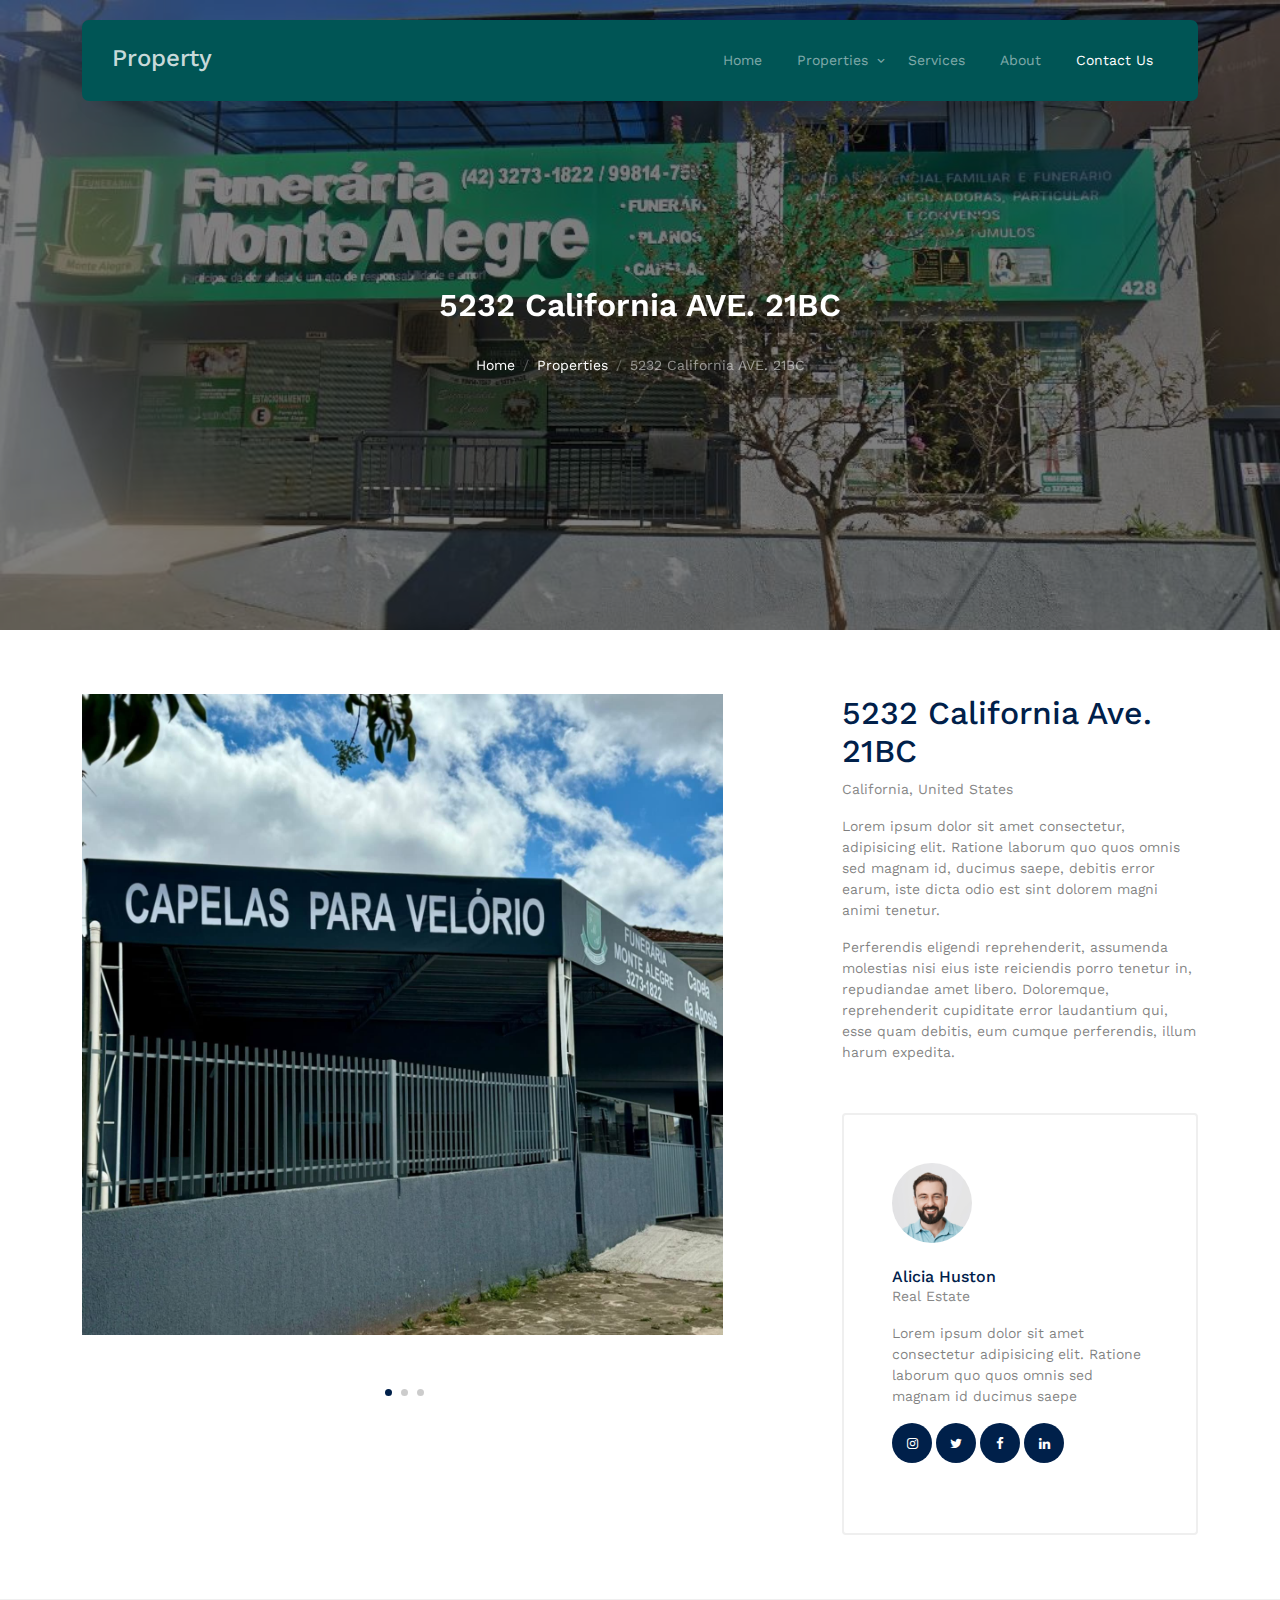
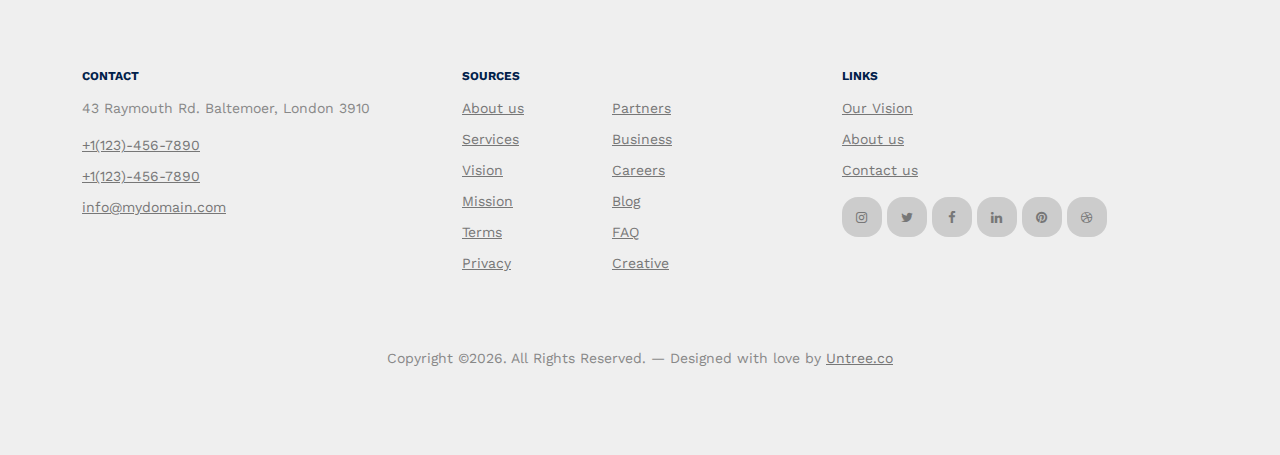
<file: property-single.html>
<!-- /*
* Template Name: Property
* Template Author: Untree.co
* Template URI: https://untree.co/
* License: https://creativecommons.org/licenses/by/3.0/
*/ -->
<!doctype html>
<html lang="en">
<head>
	<meta charset="utf-8">
	<meta name="viewport" content="width=device-width, initial-scale=1">
	<meta name="author" content="Untree.co">
	<link rel="shortcut icon" href="favicon.png">

	<meta name="description" content="" />
	<meta name="keywords" content="bootstrap, bootstrap5" />
	
	<link rel="preconnect" href="https://fonts.googleapis.com">
	<link rel="preconnect" href="https://fonts.gstatic.com" crossorigin>
	<link href="https://fonts.googleapis.com/css2?family=Work+Sans:wght@400;500;600;700&display=swap" rel="stylesheet">


	<link rel="stylesheet" href="fonts/icomoon/style.css">
	<link rel="stylesheet" href="fonts/flaticon/font/flaticon.css">

	<link rel="stylesheet" href="css/tiny-slider.css">
	<link rel="stylesheet" href="css/aos.css">
	<link rel="stylesheet" href="css/style.css">

	<title>Property &mdash; Free Bootstrap 5 Website Template by Untree.co</title>
</head>
<body>

	<div class="site-mobile-menu site-navbar-target">
		<div class="site-mobile-menu-header">
			<div class="site-mobile-menu-close">
				<span class="icofont-close js-menu-toggle"></span>
			</div>
		</div>
		<div class="site-mobile-menu-body"></div>
	</div>

	<nav class="site-nav">
		<div class="container">
			<div class="menu-bg-wrap">
				<div class="site-navigation">
					<a href="index.html" class="logo m-0 float-start">Property</a>

					<ul class="js-clone-nav d-none d-lg-inline-block text-start site-menu float-end">
						<li><a href="index.html">Home</a></li>
						<li class="has-children">
							<a href="properties.html">Properties</a>
							<ul class="dropdown">
								<li><a href="#">Buy Property</a></li>
								<li><a href="#">Sell Property</a></li>
								<li class="has-children">
									<a href="#">Dropdown</a>
									<ul class="dropdown">
										<li><a href="#">Sub Menu One</a></li>
										<li><a href="#">Sub Menu Two</a></li>
										<li><a href="#">Sub Menu Three</a></li>
									</ul>
								</li>
							</ul>
						</li>
						<li><a href="services.html">Services</a></li>
						<li><a href="about.html">About</a></li>
						<li class="active"><a href="contact.html">Contact Us</a></li>
					</ul>

					<a href="#" class="burger light me-auto float-end mt-1 site-menu-toggle js-menu-toggle d-inline-block d-lg-none" data-toggle="collapse" data-target="#main-navbar">
						<span></span>
					</a>

				</div>
			</div>
		</div>
	</nav>


	<div class="hero page-inner overlay" style="background-image: url('images/hero_bg_3.jpg');">

		<div class="container">
			<div class="row justify-content-center align-items-center">
				<div class="col-lg-9 text-center mt-5">
					<h1 class="heading" data-aos="fade-up">5232 California AVE. 21BC</h1>

					<nav aria-label="breadcrumb" data-aos="fade-up" data-aos-delay="200">
						<ol class="breadcrumb text-center justify-content-center">
							<li class="breadcrumb-item "><a href="index.html">Home</a></li>
							<li class="breadcrumb-item "><a href="properties.html">Properties</a></li>
							<li class="breadcrumb-item active text-white-50" aria-current="page">5232 California AVE. 21BC</li>
						</ol>
					</nav>


				</div>
			</div>


		</div>
	</div>


	<div class="section">
		<div class="container">
			<div class="row justify-content-between">
				<div class="col-lg-7">
					<div class="img-property-slide-wrap">
						<div class="img-property-slide">
							<img src="images/img_1.jpg" alt="Image" class="img-fluid">
							<img src="images/img_2.jpg" alt="Image" class="img-fluid">
							<img src="images/img_3.jpg" alt="Image" class="img-fluid">
						</div>
					</div>
				</div>
				<div class="col-lg-4">
					<h2 class="heading text-primary">5232 California Ave. 21BC</h2>
					<p class="meta">California, United States</p>
					<p class="text-black-50">Lorem ipsum dolor sit amet consectetur, adipisicing elit. Ratione laborum quo quos omnis sed magnam id, ducimus saepe, debitis error earum, iste dicta odio est sint dolorem magni animi tenetur.</p>
					<p class="text-black-50">Perferendis eligendi reprehenderit, assumenda molestias nisi eius iste reiciendis porro tenetur in, repudiandae amet libero. Doloremque, reprehenderit cupiditate error laudantium qui, esse quam debitis, eum cumque perferendis, illum harum expedita.</p>
					
					<div class="d-block agent-box p-5">
						<div class="img mb-4">
							<img src="images/person_2-min.jpg" alt="Image" class="img-fluid">
						</div>
						<div class="text">
							<h3 class="mb-0">Alicia Huston</h3>
							<div class="meta mb-3">Real Estate</div>
							<p>Lorem ipsum dolor sit amet consectetur adipisicing elit. Ratione laborum quo quos omnis sed magnam id ducimus saepe</p>
							<ul class="list-unstyled social dark-hover d-flex">
								<li class="me-1"><a href="#"><span class="icon-instagram"></span></a></li>
								<li class="me-1"><a href="#"><span class="icon-twitter"></span></a></li>
								<li class="me-1"><a href="#"><span class="icon-facebook"></span></a></li>
								<li class="me-1"><a href="#"><span class="icon-linkedin"></span></a></li>

							</ul>
						</div>
					</div>
				</div>
			</div>
		</div>
	</div>

	<div class="site-footer">
		<div class="container">

			<div class="row">
				<div class="col-lg-4">
					<div class="widget">
						<h3>Contact</h3>
						<address>43 Raymouth Rd. Baltemoer, London 3910</address>
						<ul class="list-unstyled links">
							<li><a href="tel://11234567890">+1(123)-456-7890</a></li>
							<li><a href="tel://11234567890">+1(123)-456-7890</a></li>
							<li><a href="mailto:info@mydomain.com">info@mydomain.com</a></li>
						</ul>
					</div> <!-- /.widget -->
				</div> <!-- /.col-lg-4 -->
				<div class="col-lg-4">
					<div class="widget">
						<h3>Sources</h3>
						<ul class="list-unstyled float-start links">
							<li><a href="#">About us</a></li>
							<li><a href="#">Services</a></li>
							<li><a href="#">Vision</a></li>
							<li><a href="#">Mission</a></li>
							<li><a href="#">Terms</a></li>
							<li><a href="#">Privacy</a></li>
						</ul>
						<ul class="list-unstyled float-start links">
							<li><a href="#">Partners</a></li>
							<li><a href="#">Business</a></li>
							<li><a href="#">Careers</a></li>
							<li><a href="#">Blog</a></li>
							<li><a href="#">FAQ</a></li>
							<li><a href="#">Creative</a></li>
						</ul>
					</div> <!-- /.widget -->
				</div> <!-- /.col-lg-4 -->
				<div class="col-lg-4">
					<div class="widget">
						<h3>Links</h3>
						<ul class="list-unstyled links">
							<li><a href="#">Our Vision</a></li>
							<li><a href="#">About us</a></li>
							<li><a href="#">Contact us</a></li>
						</ul>

						<ul class="list-unstyled social">
							<li><a href="#"><span class="icon-instagram"></span></a></li>
							<li><a href="#"><span class="icon-twitter"></span></a></li>
							<li><a href="#"><span class="icon-facebook"></span></a></li>
							<li><a href="#"><span class="icon-linkedin"></span></a></li>
							<li><a href="#"><span class="icon-pinterest"></span></a></li>
							<li><a href="#"><span class="icon-dribbble"></span></a></li>
						</ul>
					</div> <!-- /.widget -->
				</div> <!-- /.col-lg-4 -->
			</div> <!-- /.row -->

			<div class="row mt-5">
				<div class="col-12 text-center">
					<!-- 
              **==========
              NOTE: 
              Please don't remove this copyright link unless you buy the license here https://untree.co/license/  
              **==========
            -->

            <p>Copyright &copy;<script>document.write(new Date().getFullYear());</script>. All Rights Reserved. &mdash; Designed with love by <a href="https://untree.co">Untree.co</a> <!-- License information: https://untree.co/license/ -->
            </p>

          </div>
        </div>
      </div> <!-- /.container -->
    </div> <!-- /.site-footer -->


    <!-- Preloader -->
    <div id="overlayer"></div>
    <div class="loader">
    	<div class="spinner-border" role="status">
    		<span class="visually-hidden">Loading...</span>
    	</div>
    </div>


    <script src="js/bootstrap.bundle.min.js"></script>
    <script src="js/tiny-slider.js"></script>
    <script src="js/aos.js"></script>
    <script src="js/navbar.js"></script>
    <script src="js/counter.js"></script>
    <script src="js/custom.js"></script>
  </body>
  </html>
</file>
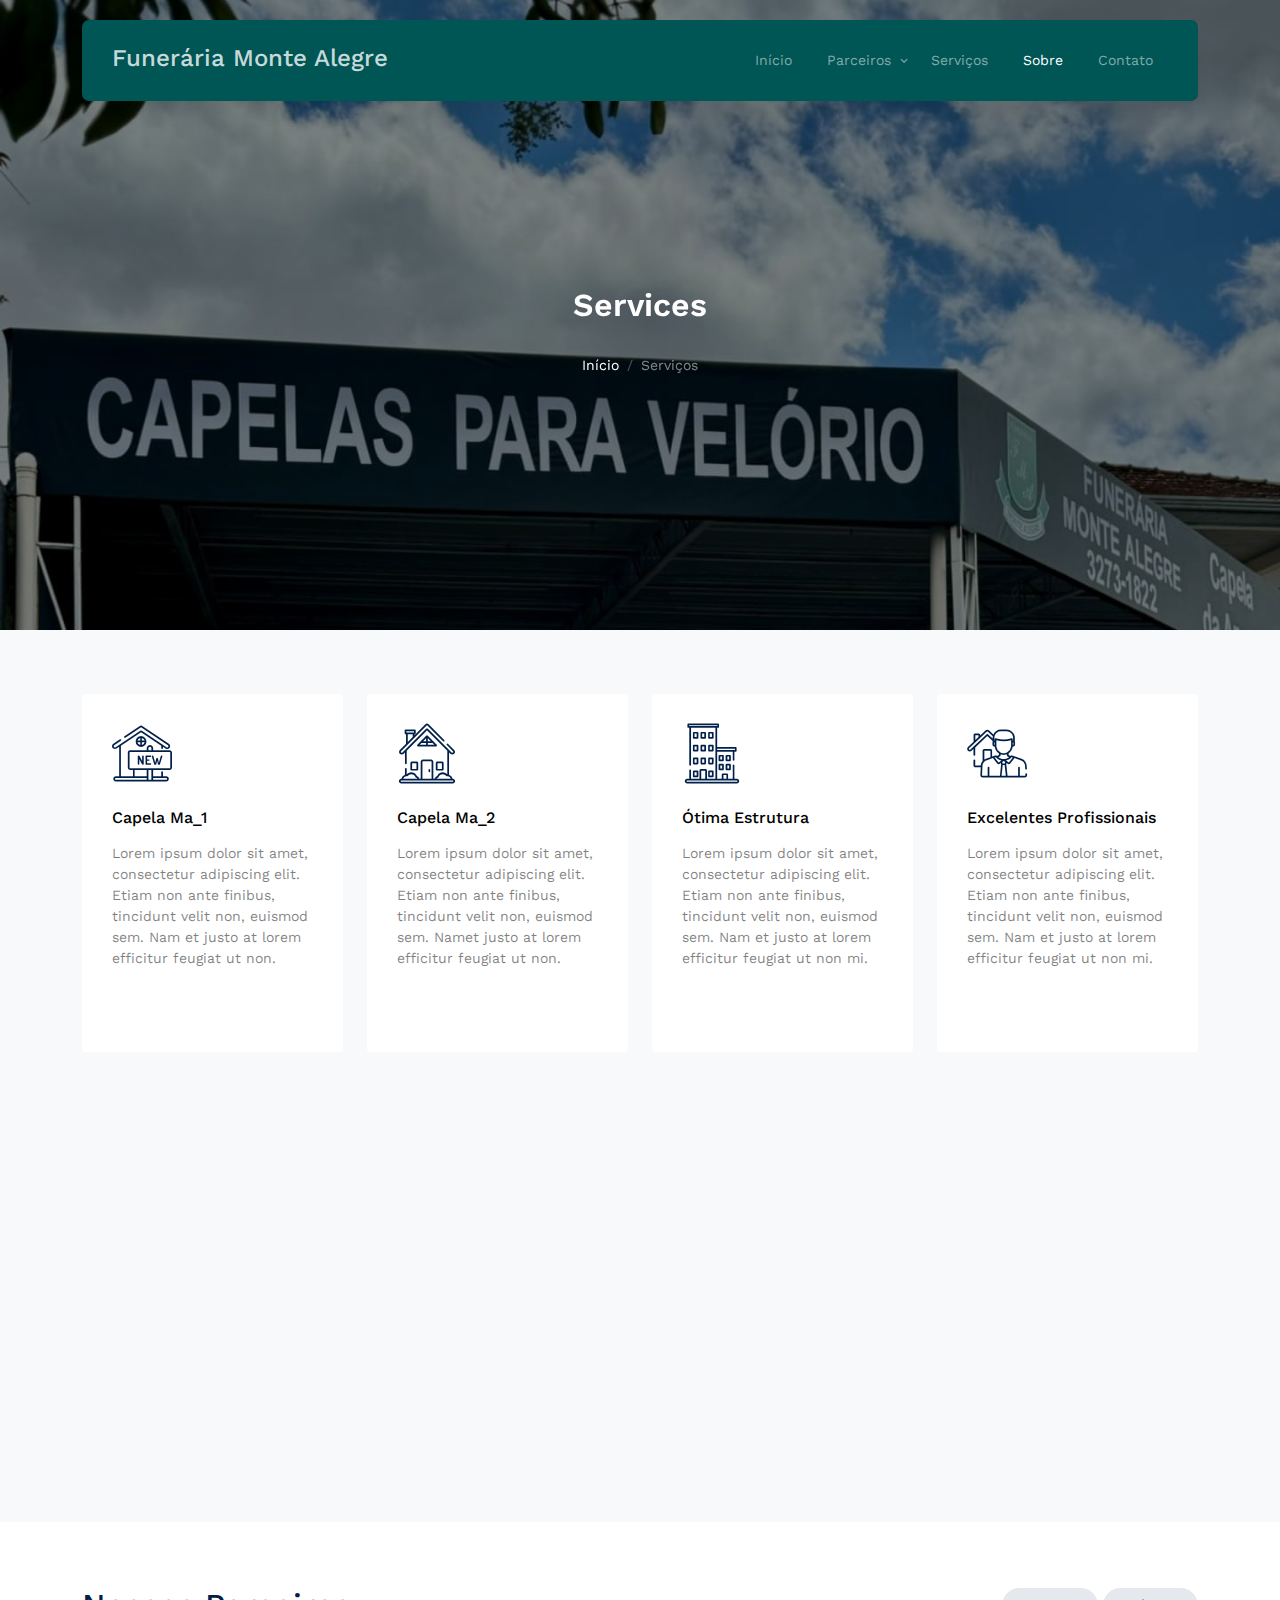
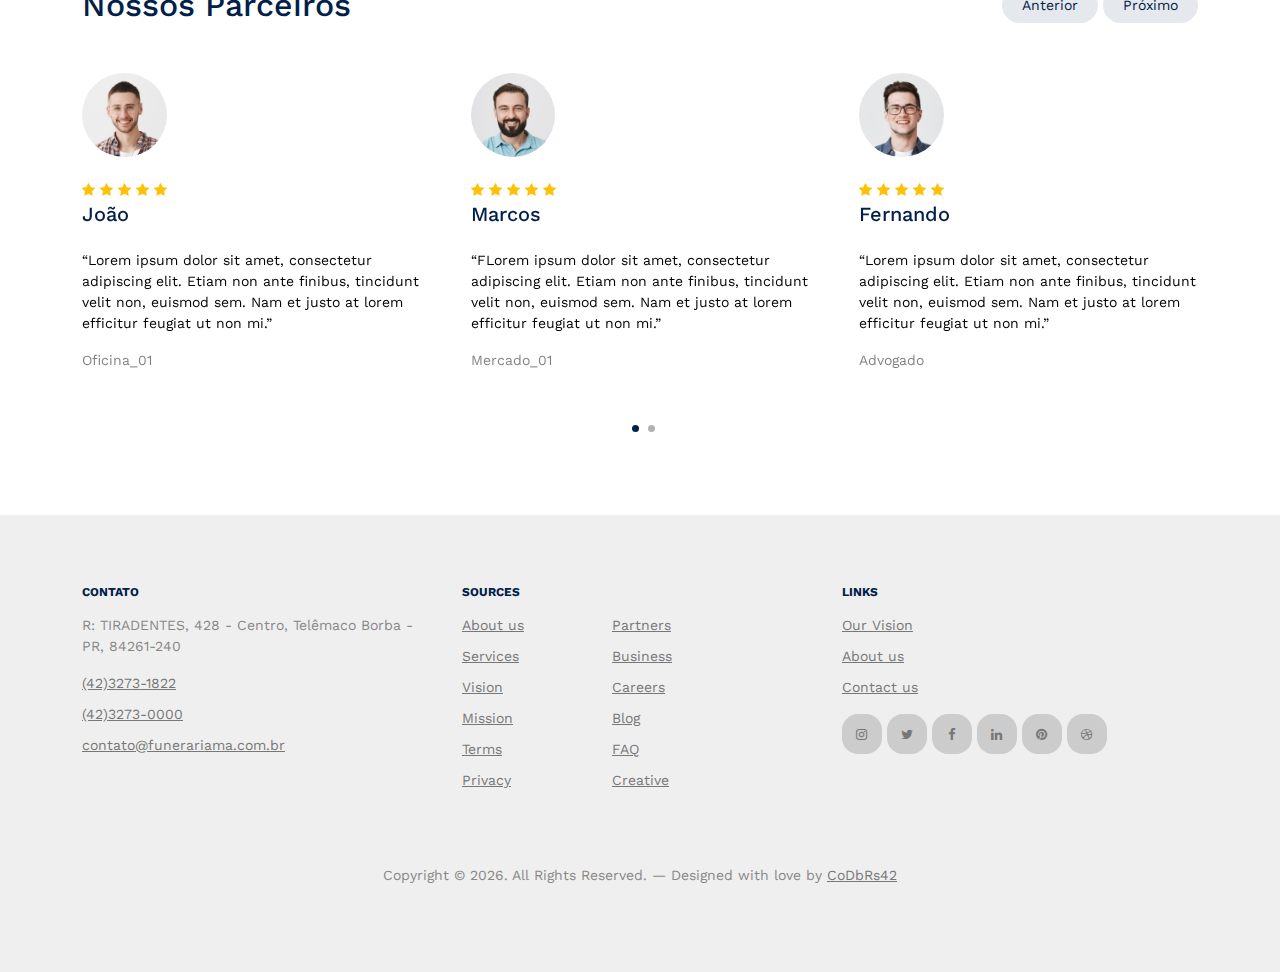
<file: services.html>
<!-- /*
* Codebrs42
*/ -->
<!doctype html>
<html lang="pt">

<head>
	<meta charset="utf-8">
	<meta name="viewport" content="width=device-width, initial-scale=1">
	<link rel="shortcut icon" href="favicon.png">

	<meta name="description" content="" />
	<meta name="keywords" content="bootstrap, bootstrap5" />

	<link rel="preconnect" href="https://fonts.googleapis.com">
	<link rel="preconnect" href="https://fonts.gstatic.com" crossorigin>
	<link href="https://fonts.googleapis.com/css2?family=Work+Sans:wght@400;500;600;700&display=swap" rel="stylesheet">


	<link rel="stylesheet" href="fonts/icomoon/style.css">
	<link rel="stylesheet" href="fonts/flaticon/font/flaticon.css">

	<link rel="stylesheet" href="css/tiny-slider.css">
	<link rel="stylesheet" href="css/aos.css">
	<link rel="stylesheet" href="css/style.css">

	<title>Funerária Monte Alegre</title>
</head>

<body>

	<div class="site-mobile-menu site-navbar-target">
		<div class="site-mobile-menu-header">
			<div class="site-mobile-menu-close">
				<span class="icofont-close js-menu-toggle"></span>
			</div>
		</div>
		<div class="site-mobile-menu-body"></div>
	</div>

	<nav class="site-nav">
		<div class="container">
			<div class="menu-bg-wrap">
				<div class="site-navigation">
					<a href="index.html" class="logo m-0 float-start">Funerária Monte Alegre</a>

					<ul class="js-clone-nav d-none d-lg-inline-block text-start site-menu float-end">
						<li><a href="index.html">Início</a></li>
						<li class="has-children">
							<a href="">Parceiros</a>
							<ul class="dropdown">
								<li><a href="#">Parceiros</a></li>
								<li><a href="#">Clube de Descontos</a></li>
								<li class="has-children">
									<a href="#">Especialistas</a>
									<ul class="dropdown">
										<li><a href="#">Clínico Geral</a></li>
										<li><a href="#">Oftalmologistas</a></li>
										<li><a href="#">Ortopedistas</a></li>
									</ul>
								</li>
							</ul>
						</li>
						<li><a href="services.html">Serviços</a></li>
						<li class="active"><a href="about.html">Sobre</a></li>
						<li><a href="contact.html">Contato</a></li>
					</ul>

					<a href="#"
						class="burger light me-auto float-end mt-1 site-menu-toggle js-menu-toggle d-inline-block d-lg-none"
						data-toggle="collapse" data-target="#main-navbar">
						<span></span>
					</a>

				</div>
			</div>
		</div>
	</nav>

	<div class="hero page-inner overlay" style="background-image: url('images/hero_bg_1.jpg');">

		<div class="container">
			<div class="row justify-content-center align-items-center">
				<div class="col-lg-9 text-center mt-5">
					<h1 class="heading" data-aos="fade-up">Services</h1>

					<nav aria-label="breadcrumb" data-aos="fade-up" data-aos-delay="200">
						<ol class="breadcrumb text-center justify-content-center">
							<li class="breadcrumb-item "><a href="index.html">Início</a></li>
							<li class="breadcrumb-item active text-white-50" aria-current="page">Serviços</li>
						</ol>
					</nav>
				</div>
			</div>
		</div>
	</div>


	<div class="section bg-light">
		<div class="container">
			<div class="row">
				<div class="col-6 col-lg-3"  data-aos="fade-up" data-aos-delay="300">
					<div class="box-feature mb-4">
						<span class="flaticon-house mb-4 d-block"></span>
						<h3 class="text-black mb-3 font-weight-bold">Capela Ma_1</h3>
						<p class="text-black-50">Lorem ipsum dolor sit amet, consectetur adipiscing elit. Etiam non ante finibus, tincidunt velit non, euismod sem. Nam et justo at lorem efficitur feugiat ut non.</p>
						<p><a href="#" class="learn-more"></a></p>
					</div>
				</div>
				<div class="col-6 col-lg-3"  data-aos="fade-up" data-aos-delay="400">
					<div class="box-feature mb-4">
						<span class="flaticon-house-2 mb-4 d-block-3"></span>
						<h3 class="text-black mb-3 font-weight-bold">Capela Ma_2</h3>
						<p class="text-black-50">Lorem ipsum dolor sit amet, consectetur adipiscing elit. Etiam non ante finibus, tincidunt velit non, euismod sem. Namet justo at lorem efficitur feugiat ut non.</p>
						<p><a href="#" class="learn-more"></a></p>
					</div>
				</div>
				<div class="col-6 col-lg-3"  data-aos="fade-up" data-aos-delay="500">
					<div class="box-feature mb-4">
						<span class="flaticon-building mb-4 d-block"></span>
						<h3 class="text-black mb-3 font-weight-bold">Ótima Estrutura</h3>
						<p class="text-black-50">Lorem ipsum dolor sit amet, consectetur adipiscing elit. Etiam non ante finibus, tincidunt velit non, euismod sem. Nam
						et justo at lorem efficitur feugiat ut non mi.</p>
						<p><a href="#" class="learn-more"></a></p>
					</div>
				</div>
				<div class="col-6 col-lg-3"  data-aos="fade-up" data-aos-delay="600">
					<div class="box-feature mb-4">
						<span class="flaticon-house-3 mb-4 d-block-1"></span>
						<h3 class="text-black mb-3 font-weight-bold">Excelentes Profissionais</h3>
						<p class="text-black-50">Lorem ipsum dolor sit amet, consectetur adipiscing elit. Etiam non ante finibus, tincidunt velit non, euismod sem. Nam
						et justo at lorem efficitur feugiat ut non mi.</p>
						<p><a href="#" class="learn-more"></a></p>
					</div>
				</div>	

				<div class="col-6 col-lg-3"  data-aos="fade-up" data-aos-delay="300">
					<div class="box-feature mb-4">
						<span class="flaticon-house-4 mb-4 d-block"></span>
						<h3 class="text-black mb-3 font-weight-bold">Casa_2</h3>
						<p class="text-black-50">Lorem ipsum dolor sit amet, consectetur adipiscing elit. Etiam non ante finibus, tincidunt velit non, euismod sem. Nam
						et justo at lorem efficitur feugiat ut non mi.</p>
						<p><a href="#" class="learn-more"></a></p>
					</div>
				</div>
				<div class="col-6 col-lg-3"  data-aos="fade-up" data-aos-delay="400">
					<div class="box-feature mb-4">
						<span class="flaticon-building mb-4 d-block-3"></span>
						<h3 class="text-black mb-3 font-weight-bold">Pŕedio</h3>
						<p class="text-black-50">Lorem ipsum dolor sit amet, consectetur adipiscing elit. Etiam non ante finibus, tincidunt velit non, euismod sem. Nam
						et justo at lorem efficitur feugiat ut non mi.</p>
						<p><a href="#" class="learn-more"></a></p>
					</div>
				</div>
				<div class="col-6 col-lg-3"  data-aos="fade-up" data-aos-delay="500">
					<div class="box-feature mb-4">
						<span class="flaticon-house mb-4 d-block"></span>
						<h3 class="text-black mb-3 font-weight-bold">Venda</h3>
						<p class="text-black-50">Lorem ipsum dolor sit amet, consectetur adipiscing elit. Etiam non ante finibus, tincidunt velit non, euismod sem. Nam
						et justo at lorem efficitur feugiat ut non mi.</p>
						<p><a href="#" class="learn-more"></a></p>
					</div>
				</div>
				<div class="col-6 col-lg-3"  data-aos="fade-up" data-aos-delay="600">
					<div class="box-feature mb-4">
						<span class="flaticon-house-1 mb-4 d-block-1"></span>
						<h3 class="text-black mb-3 font-weight-bold">Assistência 24hrs</h3>
						<p class="text-black-50">Lorem ipsum dolor sit amet, consectetur adipiscing elit. Etiam non ante finibus, tincidunt velit non, euismod sem. Nam
						et justo at lorem efficitur feugiat ut non mi.</p>
						<p><a href="#" class="learn-more"></a></p>
					</div>
				</div>	

			</div>
		</div>
	</div>



	<div class="section sec-testimonials">
		<div class="container">
			<div class="row mb-5 align-items-center">
				<div class="col-md-6">
					<h2 class="font-weight-bold heading text-primary mb-4 mb-md-0">Nossos Parceiros</h2>
				</div>
				<div class="col-md-6 text-md-end">
					<div id="testimonial-nav">
						<span class="prev" data-controls="prev">Anterior</span>
						
						<span class="next" data-controls="next">Próximo</span>
					</div>
				</div>
			</div>

			<div class="row">
				<div class="col-lg-4">
					
				</div>
			</div>
			<div class="testimonial-slider-wrap">
				<div class="testimonial-slider">
					<div class="item">
						<div class="testimonial">
							<img src="images/person_1-min.jpg" alt="Image" class="img-fluid rounded-circle w-25 mb-4">
							<div class="rate">
								<span class="icon-star text-warning"></span>
								<span class="icon-star text-warning"></span>
								<span class="icon-star text-warning"></span>
								<span class="icon-star text-warning"></span>
								<span class="icon-star text-warning"></span>
							</div>
							<h3 class="h5 text-primary mb-4">João</h3>
							<blockquote>
								<p>&ldquo;Lorem ipsum dolor sit amet, consectetur adipiscing elit. Etiam non ante finibus, tincidunt velit non, euismod sem. Nam
								et justo at lorem efficitur feugiat ut non mi.&rdquo;</p>
							</blockquote>
							<p class="text-black-50">Oficina_01</p>
						</div>
					</div>

					<div class="item">
						<div class="testimonial">
							<img src="images/person_2-min.jpg" alt="Image" class="img-fluid rounded-circle w-25 mb-4">
							<div class="rate">
								<span class="icon-star text-warning"></span>
								<span class="icon-star text-warning"></span>
								<span class="icon-star text-warning"></span>
								<span class="icon-star text-warning"></span>
								<span class="icon-star text-warning"></span>
							</div>
							<h3 class="h5 text-primary mb-4">Marcos</h3>
							<blockquote>
								<p>&ldquo;FLorem ipsum dolor sit amet, consectetur adipiscing elit. Etiam non ante finibus, tincidunt velit non, euismod sem. Nam
								et justo at lorem efficitur feugiat ut non mi.&rdquo;</p>
							</blockquote>
							<p class="text-black-50">Mercado_01</p>
						</div>
					</div>

					<div class="item">
						<div class="testimonial">
							<img src="images/person_3-min.jpg" alt="Image" class="img-fluid rounded-circle w-25 mb-4">
							<div class="rate">
								<span class="icon-star text-warning"></span>
								<span class="icon-star text-warning"></span>
								<span class="icon-star text-warning"></span>
								<span class="icon-star text-warning"></span>
								<span class="icon-star text-warning"></span>
							</div>
							<h3 class="h5 text-primary mb-4">Fernando</h3>
							<blockquote>
								<p>&ldquo;Lorem ipsum dolor sit amet, consectetur adipiscing elit. Etiam non ante finibus, tincidunt velit non, euismod sem. Nam
								et justo at lorem efficitur feugiat ut non mi.&rdquo;</p>
							</blockquote>
							<p class="text-black-50">Advogado</p>
						</div>
					</div>

					<div class="item">
						<div class="testimonial">
							<img src="images/person_4-min.jpg" alt="Image" class="img-fluid rounded-circle w-25 mb-4">
							<div class="rate">
								<span class="icon-star text-warning"></span>
								<span class="icon-star text-warning"></span>
								<span class="icon-star text-warning"></span>
								<span class="icon-star text-warning"></span>
								<span class="icon-star text-warning"></span>
							</div>
							<h3 class="h5 text-primary mb-4">Solange</h3>
							<blockquote>
								<p>&ldquo;Lorem ipsum dolor sit amet, consectetur adipiscing elit. Etiam non ante finibus, tincidunt velit non, euismod sem. Nam
								et justo at lorem efficitur feugiat ut non mi.&rdquo;</p>
							</blockquote>
							<p class="text-black-50">Contadora</p>
						</div>
					</div>

				</div>
			</div>
		</div>
	</div>


	<div class="site-footer">
		<div class="container">
	
			<div class="row">
				<div class="col-lg-4">
					<div class="widget">
						<h3>Contato</h3>
						<address>R: TIRADENTES, 428 - Centro, Telêmaco Borba - PR, 84261-240</address>
						<ul class="list-unstyled links">
							<li><a href="tel://11234567890">(42)3273-1822</a></li>
							<li><a href="tel://11234567890">(42)3273-0000</a></li>
							<li><a href="mailto:info@mydomain.com">contato@funerariama.com.br</a></li>
						</ul>
					</div> <!-- /.widget -->
				</div> <!-- /.col-lg-4 -->
				<div class="col-lg-4">
					<div class="widget">
						<h3>Sources</h3>
						<ul class="list-unstyled float-start links">
							<li><a href="#">About us</a></li>
							<li><a href="#">Services</a></li>
							<li><a href="#">Vision</a></li>
							<li><a href="#">Mission</a></li>
							<li><a href="#">Terms</a></li>
							<li><a href="#">Privacy</a></li>
						</ul>
						<ul class="list-unstyled float-start links">
							<li><a href="#">Partners</a></li>
							<li><a href="#">Business</a></li>
							<li><a href="#">Careers</a></li>
							<li><a href="#">Blog</a></li>
							<li><a href="#">FAQ</a></li>
							<li><a href="#">Creative</a></li>
						</ul>
					</div> <!-- /.widget -->
				</div> <!-- /.col-lg-4 -->
				<div class="col-lg-4">
					<div class="widget">
						<h3>Links</h3>
						<ul class="list-unstyled links">
							<li><a href="#">Our Vision</a></li>
							<li><a href="#">About us</a></li>
							<li><a href="#">Contact us</a></li>
						</ul>
	
						<ul class="list-unstyled social">
							<li><a href="#"><span class="icon-instagram"></span></a></li>
							<li><a href="#"><span class="icon-twitter"></span></a></li>
							<li><a href="#"><span class="icon-facebook"></span></a></li>
							<li><a href="#"><span class="icon-linkedin"></span></a></li>
							<li><a href="#"><span class="icon-pinterest"></span></a></li>
							<li><a href="#"><span class="icon-dribbble"></span></a></li>
						</ul>
					</div> <!-- /.widget -->
				</div> <!-- /.col-lg-4 -->
			</div> <!-- /.row -->
	
			<div class="row mt-5">
				<div class="col-12 text-center">
					<!-- 
	              **==========
	              CoDeBrS42  
	              **==========
	            -->
	
					<p>Copyright &copy;
						<script>document.write(new Date().getFullYear());</script>. All Rights Reserved. &mdash; Designed
						with love by <a href="https://untree.co">CoDbRs42</a>
					</p>
	
				</div>
			</div>
		</div> <!-- /.container -->
	</div> <!-- /.site-footer -->
	
	
	<!-- Preloader -->
	<div id="overlayer"></div>
	<div class="loader">
		<div class="spinner-border" role="status">
			<span class="visually-hidden">Loading...</span>
		</div>
	</div>
	
	
	<script src="js/bootstrap.bundle.min.js"></script>
	<script src="js/tiny-slider.js"></script>
	<script src="js/aos.js"></script>
	<script src="js/navbar.js"></script>
	<script src="js/counter.js"></script>
	<script src="js/custom.js"></script>
	</body>
	
	</html>
</file>
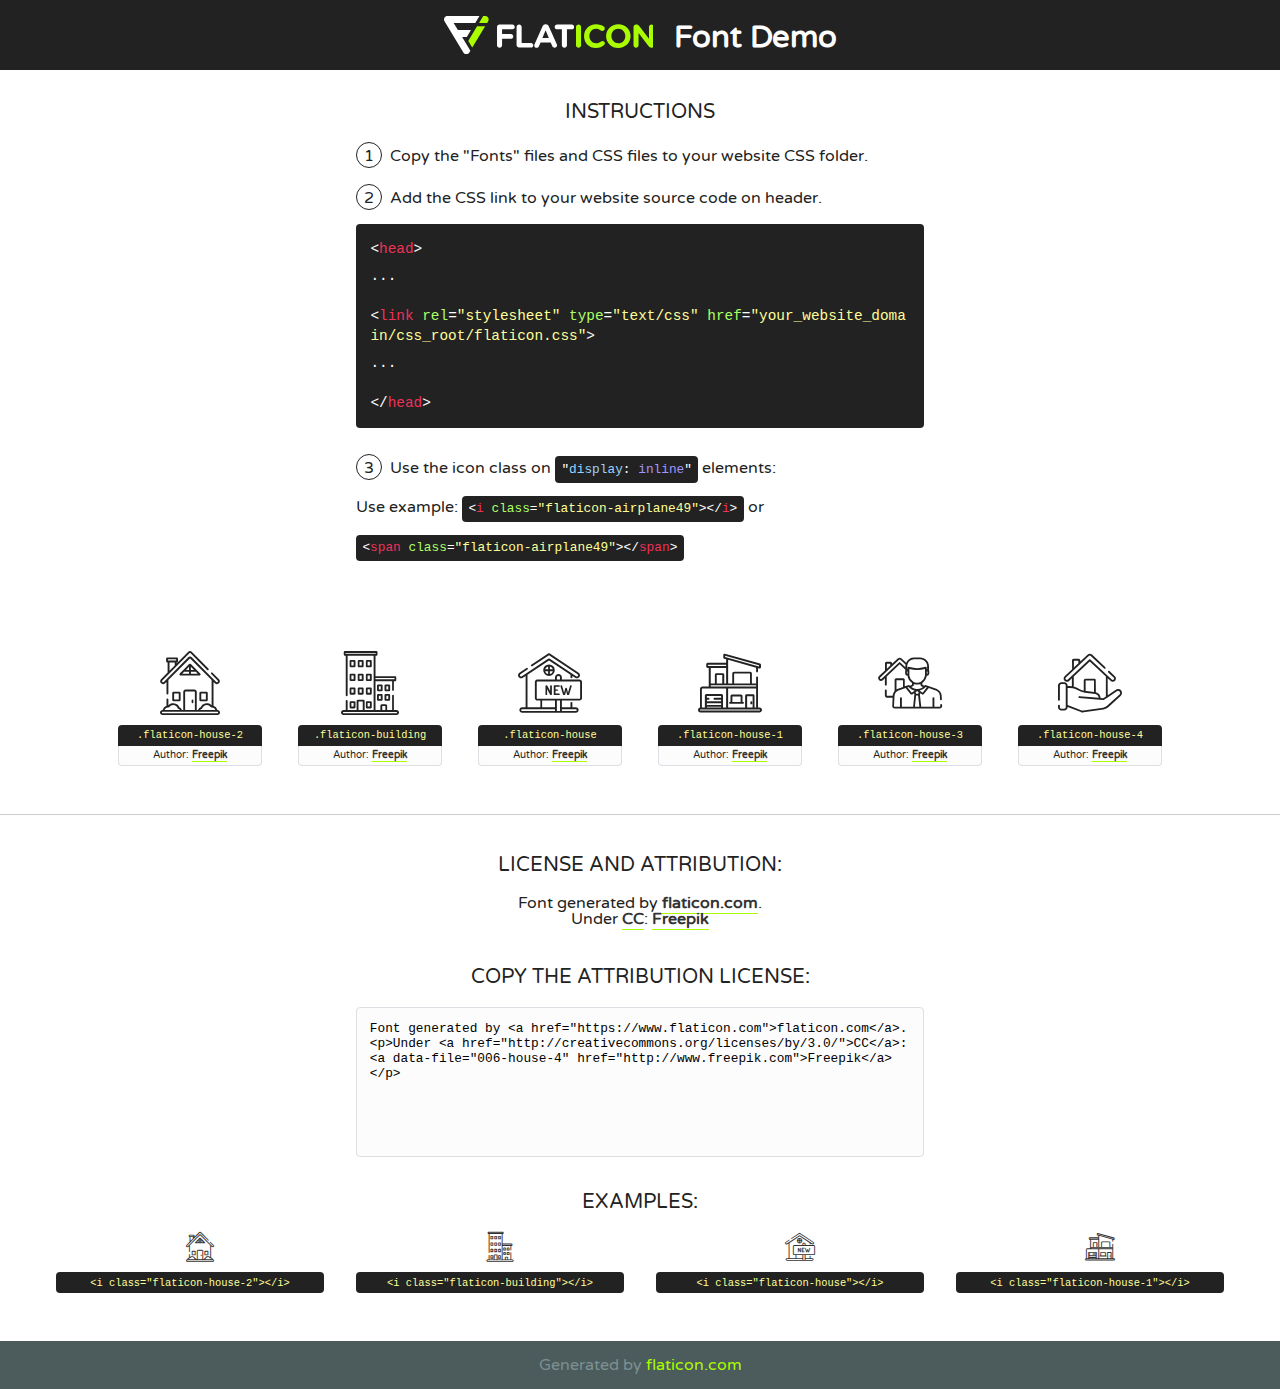
<file: fonts/flaticon/font/flaticon.html>
<!DOCTYPE html>
<!--
  Flaticon icon font: Flaticon
  Creation date: 29/11/2020 06:42
-->
<html>
<!DOCTYPE html>
<html>

<head>
    <title>Flaticon WebFont</title>
    <link href="http://fonts.googleapis.com/css?family=Varela+Round" rel="stylesheet" type="text/css" />
    <link rel="stylesheet" type="text/css" href="flaticon.css">
    <meta charset="UTF-8">
    <style>
    html, body, div, span, applet, object, iframe,
    h1, h2, h3, h4, h5, h6, p, blockquote, pre,
    a, abbr, acronym, address, big, cite, code,
    del, dfn, em, img, ins, kbd, q, s, samp,
    small, strike, strong, sub, sup, tt, var,
    b, u, i, center,
    dl, dt, dd, ol, ul, li,
    fieldset, form, label, legend,
    table, caption, tbody, tfoot, thead, tr, th, td,
    article, aside, canvas, details, embed, 
    figure, figcaption, footer, header, hgroup, 
    menu, nav, output, ruby, section, summary,
    time, mark, audio, video {
        margin: 0;
        padding: 0;
        border: 0;
        font-size: 100%;
        font: inherit;
        vertical-align: baseline;
    }
    /* HTML5 display-role reset for older browsers */
    article, aside, details, figcaption, figure, 
    footer, header, hgroup, menu, nav, section {
        display: block;
    }
    body {
        line-height: 1;
    }
    ol, ul {
        list-style: none;
    }
    blockquote, q {
        quotes: none;
    }
    blockquote:before, blockquote:after,
    q:before, q:after {
        content: '';
        content: none;
    }
    table {
        border-collapse: collapse;
        border-spacing: 0;
    }
    body {
        font-family: 'Varela Round', Helvetica, Arial, sans-serif;
        font-size: 16px;
        color: #222;
    }
    a {
        color: #333;
        border-bottom: 1px solid #a9fd00;
        font-weight: bold;
        text-decoration: none;
    }
    * {
        -moz-box-sizing: border-box;
        -webkit-box-sizing: border-box;
        box-sizing: border-box;
        margin: 0;
        padding: 0;
    }
    [class^="flaticon-"]:before, [class*=" flaticon-"]:before, [class^="flaticon-"]:after, [class*=" flaticon-"]:after {
        font-family: Flaticon;
        font-size: 30px;
        font-style: normal;
        margin-left: 20px;
        color: #333;
    }
    .wrapper {
        max-width: 600px;
        margin: auto;
        padding: 0 1em;
    }
    .title {
        font-size: 1.25em;
        text-align: center;
        margin-bottom: 1em;
        text-transform: uppercase;
    }
    header {
        text-align: center;
        background-color: #222;
        color: #fff;
        padding: 1em;
    }
    header .logo {
        width: 210px;
        height: 38px;
        display: inline-block;
        vertical-align: middle;
        margin-right: 1em;
        border: none;
    }
    header strong {
        font-size: 1.95em;
        font-weight: bold;
        vertical-align: middle;
        margin-top: 5px;
        display: inline-block;
    }
    .demo {
        margin: 2em auto;
        line-height: 1.25em;
    }
    .demo ul li {
        margin-bottom: 1em;
    }
    .demo ul li .num {
        color: #222;
        border-radius: 20px;
        display: inline-block;
        width: 26px;
        padding: 3px;
        height: 26px;
        text-align: center;
        margin-right: 0.5em;
        border: 1px solid #222;
    }
    .demo ul li code {
        background-color: #222;
        border-radius: 4px;
        padding: 0.25em 0.5em;
        display: inline-block;
        color: #fff;
        font-family: Consolas,Monaco,Lucida Console,Liberation Mono,DejaVu Sans Mono,Bitstream Vera Sans Mono,Courier New, monospace;
        font-weight: lighter;
        margin-top: 1em;
        font-size: 0.8em;
        word-break: break-all;
    }
    .demo ul li code.big {
        padding: 1em;
        font-size: 0.9em;
    }
    .demo ul li code .red {
        color: #EF3159;
    }
    .demo ul li code .green {
        color: #ACFF65;
    }
    .demo ul li code .yellow {
        color: #FFFF99;
    }
    .demo ul li code .blue {
        color: #99D3FF;
    }
    .demo ul li code .purple {
        color: #A295FF;
    }
    .demo ul li code .dots {
        margin-top: 0.5em;
        display: block;
    }
    #glyphs {
        border-bottom: 1px solid #ccc;
        padding: 2em 0;
        text-align: center;
    }
    .glyph {
        display: inline-block;
        width: 9em;
        margin: 1em;
        text-align: center;
        vertical-align: top;
        background: #FFF;
    }
    .glyph .glyph-icon {
        padding: 10px;
        display: block;
        font-family:"Flaticon";
        font-size: 64px;
        line-height: 1;
    }
    .glyph .glyph-icon:before {
        font-size: 64px;
        color: #222;
        margin-left: 0;
    }
    .class-name {
        font-size: 0.65em;
        background-color: #222;
        color: #fff;
        border-radius: 4px 4px 0 0;
        padding: 0.5em;
        color: #FFFF99;
        font-family: Consolas,Monaco,Lucida Console,Liberation Mono,DejaVu Sans Mono,Bitstream Vera Sans Mono,Courier New, monospace;
    }
    .author-name {
        font-size: 0.6em;
        background-color: #fcfcfd;
        border: 1px solid #DEDEE4;
        border-top: 0;
        border-radius: 0 0 4px 4px;
        padding: 0.5em;
    }
    .class-name:last-child {
        font-size: 10px;
        color:#888;
    }
    .class-name:last-child a {
        font-size: 10px;
        color:#555;
    }
    .class-name:last-child a:hover {
        color:#a9fd00;
    }
    .glyph > input {
        display: block;
        width: 100px;
        margin: 5px auto;
        text-align: center;
        font-size: 12px;
        cursor: text;
    }
    .glyph > input.icon-input {
        font-family:"Flaticon";
        font-size: 16px;
        margin-bottom: 10px;
    }
    .attribution .title {
        margin-top: 2em;
    }
    .attribution textarea {
        background-color: #fcfcfd;
        padding: 1em;
        border: none;
        box-shadow: none;
        border: 1px solid #DEDEE4;
        border-radius: 4px;
        resize: none;
        width: 100%;
        height: 150px;
        font-size: 0.8em;
        font-family: Consolas,Monaco,Lucida Console,Liberation Mono,DejaVu Sans Mono,Bitstream Vera Sans Mono,Courier New, monospace;
        -webkit-appearance: none;
    }
    .iconsuse {
        margin: 2em auto;
        text-align: center;
        max-width: 1200px;
    }
    .iconsuse:after {
        content: '';
        display: table;
        clear: both;
    }
    .iconsuse .image {
        float: left;
        width: 25%;
        padding: 0 1em;
    }
    .iconsuse .image p {
        margin-bottom: 1em;
    }
    .iconsuse .image span {
        display: block;
        font-size: 0.65em;
        background-color: #222;
        color: #fff;
        border-radius: 4px;
        padding: 0.5em;
        color: #FFFF99;
        margin-top: 1em;
        font-family: Consolas,Monaco,Lucida Console,Liberation Mono,DejaVu Sans Mono,Bitstream Vera Sans Mono,Courier New, monospace;
    }
    #footer {
        text-align: center;
        background-color: #4C5B5C;
        color: #7c9192;
        padding: 1em;
    }
    #footer a {
        border: none;
        color: #a9fd00;
        font-weight: normal;
    }
    @media (max-width: 960px) {
        .iconsuse .image {
            width: 50%;
        }
    }
    @media (max-width: 560px) {
        .iconsuse .image {
            width: 100%;
        }
    }
    </style>
</head>

<body class="characters-off">

    <header>
        <a href="https://www.flaticon.com" target="_blank" class="logo">
            <svg version="1.1" xmlns="http://www.w3.org/2000/svg" xmlns:xlink="http://www.w3.org/1999/xlink" xmlns:a="http://ns.adobe.com/AdobeSVGViewerExtensions/3.0/" viewBox="0 0 560.875 102.036" enable-background="new 0 0 560.875 102.036" xml:space="preserve">
                <defs>
                </defs>
                <g>
                    <g class="letters">
                        <path fill="#ffffff" d="M141.596,29.675c0-3.777,2.985-6.767,6.764-6.767h34.438c3.426,0,6.15,2.728,6.15,6.15
                        c0,3.43-2.724,6.149-6.15,6.149h-27.674v13.091h23.719c3.429,0,6.151,2.724,6.151,6.15c0,3.43-2.723,6.149-6.151,6.149h-23.719
                        v17.574c0,3.773-2.986,6.761-6.764,6.761c-3.779,0-6.764-2.989-6.764-6.761V29.675z"></path>
                        <path fill="#ffffff" d="M193.844,29.149c0-3.781,2.985-6.767,6.764-6.767c3.776,0,6.763,2.985,6.763,6.767v42.957h25.039
                        c3.426,0,6.149,2.726,6.149,6.153c0,3.425-2.723,6.15-6.149,6.15h-31.802c-3.779,0-6.764-2.986-6.764-6.768V29.149z"></path>
                        <path fill="#ffffff" d="M241.891,75.71l21.438-48.407c1.492-3.341,4.215-5.357,7.906-5.357h0.792
                        c3.686,0,6.323,2.017,7.815,5.357l21.439,48.407c0.436,0.967,0.701,1.845,0.701,2.723c0,3.602-2.809,6.501-6.414,6.501
                        c-3.161,0-5.269-1.845-6.499-4.655l-4.132-9.661h-27.059l-4.301,10.102c-1.144,2.631-3.426,4.214-6.237,4.214
                        c-3.517,0-6.24-2.81-6.24-6.325C241.1,77.64,241.451,76.677,241.891,75.71z M279.932,58.666l-8.521-20.297l-8.526,20.297H279.932
                        z"></path>
                        <path fill="#ffffff" d="M314.864,35.387H301.86c-3.429,0-6.239-2.813-6.239-6.238c0-3.429,2.811-6.24,6.239-6.24h39.533
                        c3.426,0,6.237,2.811,6.237,6.24c0,3.425-2.811,6.238-6.237,6.238h-13.001v42.785c0,3.773-2.99,6.761-6.764,6.761
                        c-3.779,0-6.764-2.989-6.764-6.761V35.387z"></path>
                        <path fill="#A9FD00" d="M352.615,29.149c0-3.781,2.985-6.767,6.767-6.767c3.774,0,6.761,2.985,6.761,6.767v49.024
                        c0,3.773-2.987,6.761-6.761,6.761c-3.781,0-6.767-2.989-6.767-6.761V29.149z"></path>
                        <path fill="#A9FD00" d="M374.132,53.836v-0.179c0-17.481,13.178-31.801,32.065-31.801c9.22,0,15.459,2.458,20.557,6.238
                        c1.402,1.054,2.637,2.985,2.637,5.357c0,3.692-2.985,6.59-6.681,6.59c-1.845,0-3.071-0.702-4.044-1.319
                        c-3.776-2.813-7.729-4.393-12.562-4.393c-10.364,0-17.831,8.611-17.831,19.154v0.173c0,10.542,7.291,19.329,17.831,19.329
                        c5.715,0,9.492-1.756,13.359-4.834c1.049-0.874,2.458-1.491,4.039-1.491c3.429,0,6.325,2.813,6.325,6.236
                        c0,2.106-1.056,3.78-2.282,4.834c-5.539,4.834-12.036,7.733-21.878,7.733C387.572,85.464,374.132,71.493,374.132,53.836z"></path>
                        <path fill="#A9FD00" d="M433.009,53.836v-0.179c0-17.481,13.79-31.801,32.766-31.801c18.981,0,32.592,14.143,32.592,31.628v0.173
                        c0,17.483-13.785,31.807-32.769,31.807C446.625,85.464,433.009,71.32,433.009,53.836z M484.224,53.836v-0.179
                        c0-10.539-7.725-19.326-18.626-19.326c-10.893,0-18.449,8.611-18.449,19.154v0.173c0,10.542,7.73,19.329,18.626,19.329
                        C476.676,72.986,484.224,64.378,484.224,53.836z"></path>
                        <path fill="#A9FD00" d="M506.233,29.321c0-3.774,2.99-6.763,6.767-6.763h1.401c3.252,0,5.183,1.583,7.029,3.953l26.093,34.265
                        V29.059c0-3.692,2.99-6.677,6.681-6.677c3.683,0,6.671,2.985,6.671,6.677v48.934c0,3.78-2.987,6.765-6.764,6.765h-0.436
                        c-3.257,0-5.188-1.581-7.034-3.953l-27.056-35.492v32.944c0,3.687-2.985,6.676-6.678,6.676c-3.683,0-6.673-2.989-6.673-6.676
                        V29.321z"></path>
                    </g>
                    <g class="insignia">
                        <path fill="#ffffff" d="M48.372,56.137h12.517l11.156-18.537H37.186L25.688,18.539h57.825L94.668,0H9.271
                        C5.925,0,2.842,1.801,1.198,4.716c-1.644,2.907-1.593,6.482,0.134,9.343l50.38,83.501c1.678,2.781,4.689,4.476,7.938,4.476
                        c3.246,0,6.257-1.695,7.935-4.476l2.898-4.804L48.372,56.137z"></path>
                        <g class="i">
                            <path fill="#A9FD00" d="M93.575,18.539h0.031v0.004l21.652,0.004l2.705-4.488c1.727-2.861,1.778-6.436,0.133-9.343
                            C116.454,1.801,113.371,0,110.026,0h-5.294L93.575,18.539z"></path>
                            <polygon fill="#A9FD00" points="88.291,27.356 64.725,66.486 75.519,84.404 109.942,27.356"></polygon>
                        </g>
                    </g>
                </g>
            </svg>
        </a>
        <strong>Font Demo</strong>
    </header>


    <section class="demo wrapper">

        <p class="title">Instructions</p>

        <ul>
            <li>
                <span class="num">1</span>Copy the "Fonts" files and CSS files to your website CSS folder.
            </li>
            <li>
                <span class="num">2</span>Add the CSS link to your website source code on header.
                <code class="big">
                    &lt;<span class="red">head</span>&gt;
                    <br/><span class="dots">...</span>
                    <br/>&lt;<span class="red">link</span> <span class="green">rel</span>=<span class="yellow">"stylesheet"</span> <span class="green">type</span>=<span class="yellow">"text/css"</span> <span class="green">href</span>=<span class="yellow">"your_website_domain/css_root/flaticon.css"</span>&gt;
                    <br/><span class="dots">...</span>
                    <br/>&lt;/<span class="red">head</span>&gt;
                </code>
            </li>

            <li>
                <p>
                    <span class="num">3</span>Use the icon class on <code>"<span class="blue">display</span>:<span class="purple"> inline</span>"</code> elements:
                    <br />
                    Use example: <code>&lt;<span class="red">i</span> <span class="green">class</span>=<span class="yellow">&quot;flaticon-airplane49&quot;</span>&gt;&lt;/<span class="red">i</span>&gt;</code> or <code>&lt;<span class="red">span</span> <span class="green">class</span>=<span class="yellow">&quot;flaticon-airplane49&quot;</span>&gt;&lt;/<span class="red">span</span>&gt;</code>
            </li>
        </ul>

    </section>




   <section id="glyphs">          
    
      
        <div class="glyph"><div class="glyph-icon flaticon-house-2"></div>
            <div class="class-name">.flaticon-house-2</div>
            <div class="author-name">Author: <a data-file="001-house-2" href="http://www.freepik.com">Freepik</a> </div> 
        </div>        
        
        <div class="glyph"><div class="glyph-icon flaticon-building"></div>
            <div class="class-name">.flaticon-building</div>
            <div class="author-name">Author: <a data-file="002-building" href="http://www.freepik.com">Freepik</a> </div> 
        </div>        
        
        <div class="glyph"><div class="glyph-icon flaticon-house"></div>
            <div class="class-name">.flaticon-house</div>
            <div class="author-name">Author: <a data-file="003-house" href="http://www.freepik.com">Freepik</a> </div> 
        </div>        
        
        <div class="glyph"><div class="glyph-icon flaticon-house-1"></div>
            <div class="class-name">.flaticon-house-1</div>
            <div class="author-name">Author: <a data-file="004-house-1" href="http://www.freepik.com">Freepik</a> </div> 
        </div>        
        
        <div class="glyph"><div class="glyph-icon flaticon-house-3"></div>
            <div class="class-name">.flaticon-house-3</div>
            <div class="author-name">Author: <a data-file="005-house-3" href="http://www.freepik.com">Freepik</a> </div> 
        </div>        
        
        <div class="glyph"><div class="glyph-icon flaticon-house-4"></div>
            <div class="class-name">.flaticon-house-4</div>
            <div class="author-name">Author: <a data-file="006-house-4" href="http://www.freepik.com">Freepik</a> </div> 
        </div>        
        

    </section>



    <section class="attribution wrapper"   style="text-align:center;">

      <div class="title">License and attribution:</div><div class="attrDiv">Font generated by <a href="https://www.flaticon.com">flaticon.com</a>. <div><p>Under <a href="http://creativecommons.org/licenses/by/3.0/">CC</a>: <a data-file="006-house-4" href="http://www.freepik.com">Freepik</a></p>  </div>
      </div>
      <div class="title">Copy the Attribution License:</div>

    <textarea onclick="this.focus();this.select();">Font generated by &lt;a href=&quot;https://www.flaticon.com&quot;&gt;flaticon.com&lt;/a&gt;. <p>Under <a href="http://creativecommons.org/licenses/by/3.0/">CC</a>: <a data-file="006-house-4" href="http://www.freepik.com">Freepik</a></p>  
     </textarea>

    </section>

    <section class="iconsuse">

          <div class="title">Examples:</div>            
             
            <div class="image">
                <p>
                    <i class="glyph-icon flaticon-house-2"></i> 
                    <span>&lt;i class=&quot;flaticon-house-2&quot;&gt;&lt;/i&gt;</span>
                </p>
            </div>
            
            <div class="image">
                <p>
                    <i class="glyph-icon flaticon-building"></i> 
                    <span>&lt;i class=&quot;flaticon-building&quot;&gt;&lt;/i&gt;</span>
                </p>
            </div>
            
            <div class="image">
                <p>
                    <i class="glyph-icon flaticon-house"></i> 
                    <span>&lt;i class=&quot;flaticon-house&quot;&gt;&lt;/i&gt;</span>
                </p>
            </div>
            
            <div class="image">
                <p>
                    <i class="glyph-icon flaticon-house-1"></i> 
                    <span>&lt;i class=&quot;flaticon-house-1&quot;&gt;&lt;/i&gt;</span>
                </p>
            </div>
                       
        </div>
                            
    </section>

<div id="footer">
    <div>Generated by <a href="https://www.flaticon.com">flaticon.com</a>
    </div>
</div>



</body>
</html>
</file>
<file: fonts/icomoon/style.css>
@font-face {
  font-family: 'icomoon';
  src:  url('fonts/icomoon.eot?10si43');
  src:  url('fonts/icomoon.eot?10si43#iefix') format('embedded-opentype'),
    url('fonts/icomoon.ttf?10si43') format('truetype'),
    url('fonts/icomoon.woff?10si43') format('woff'),
    url('fonts/icomoon.svg?10si43#icomoon') format('svg');
  font-weight: normal;
  font-style: normal;
}

[class^="icon-"], [class*=" icon-"] {
  /* use !important to prevent issues with browser extensions that change fonts */
  font-family: 'icomoon' !important;
  speak: none;
  font-style: normal;
  font-weight: normal;
  font-variant: normal;
  text-transform: none;
  line-height: 1;

  /* Better Font Rendering =========== */
  -webkit-font-smoothing: antialiased;
  -moz-osx-font-smoothing: grayscale;
}

.icon-asterisk:before {
  content: "\f069";
}
.icon-plus:before {
  content: "\f067";
}
.icon-question:before {
  content: "\f128";
}
.icon-minus:before {
  content: "\f068";
}
.icon-glass:before {
  content: "\f000";
}
.icon-music:before {
  content: "\f001";
}
.icon-search:before {
  content: "\f002";
}
.icon-envelope-o:before {
  content: "\f003";
}
.icon-heart:before {
  content: "\f004";
}
.icon-star:before {
  content: "\f005";
}
.icon-star-o:before {
  content: "\f006";
}
.icon-user:before {
  content: "\f007";
}
.icon-film:before {
  content: "\f008";
}
.icon-th-large:before {
  content: "\f009";
}
.icon-th:before {
  content: "\f00a";
}
.icon-th-list:before {
  content: "\f00b";
}
.icon-check:before {
  content: "\f00c";
}
.icon-close:before {
  content: "\f00d";
}
.icon-remove:before {
  content: "\f00d";
}
.icon-times:before {
  content: "\f00d";
}
.icon-search-plus:before {
  content: "\f00e";
}
.icon-search-minus:before {
  content: "\f010";
}
.icon-power-off:before {
  content: "\f011";
}
.icon-signal:before {
  content: "\f012";
}
.icon-cog:before {
  content: "\f013";
}
.icon-gear:before {
  content: "\f013";
}
.icon-trash-o:before {
  content: "\f014";
}
.icon-home:before {
  content: "\f015";
}
.icon-file-o:before {
  content: "\f016";
}
.icon-clock-o:before {
  content: "\f017";
}
.icon-road:before {
  content: "\f018";
}
.icon-download:before {
  content: "\f019";
}
.icon-arrow-circle-o-down:before {
  content: "\f01a";
}
.icon-arrow-circle-o-up:before {
  content: "\f01b";
}
.icon-inbox:before {
  content: "\f01c";
}
.icon-play-circle-o:before {
  content: "\f01d";
}
.icon-repeat:before {
  content: "\f01e";
}
.icon-rotate-right:before {
  content: "\f01e";
}
.icon-refresh:before {
  content: "\f021";
}
.icon-list-alt:before {
  content: "\f022";
}
.icon-lock:before {
  content: "\f023";
}
.icon-flag:before {
  content: "\f024";
}
.icon-headphones:before {
  content: "\f025";
}
.icon-volume-off:before {
  content: "\f026";
}
.icon-volume-down:before {
  content: "\f027";
}
.icon-volume-up:before {
  content: "\f028";
}
.icon-qrcode:before {
  content: "\f029";
}
.icon-barcode:before {
  content: "\f02a";
}
.icon-tag:before {
  content: "\f02b";
}
.icon-tags:before {
  content: "\f02c";
}
.icon-book:before {
  content: "\f02d";
}
.icon-bookmark:before {
  content: "\f02e";
}
.icon-print:before {
  content: "\f02f";
}
.icon-camera:before {
  content: "\f030";
}
.icon-font:before {
  content: "\f031";
}
.icon-bold:before {
  content: "\f032";
}
.icon-italic:before {
  content: "\f033";
}
.icon-text-height:before {
  content: "\f034";
}
.icon-text-width:before {
  content: "\f035";
}
.icon-align-left:before {
  content: "\f036";
}
.icon-align-center:before {
  content: "\f037";
}
.icon-align-right:before {
  content: "\f038";
}
.icon-align-justify:before {
  content: "\f039";
}
.icon-list:before {
  content: "\f03a";
}
.icon-dedent:before {
  content: "\f03b";
}
.icon-outdent:before {
  content: "\f03b";
}
.icon-indent:before {
  content: "\f03c";
}
.icon-video-camera:before {
  content: "\f03d";
}
.icon-image:before {
  content: "\f03e";
}
.icon-photo:before {
  content: "\f03e";
}
.icon-picture-o:before {
  content: "\f03e";
}
.icon-pencil:before {
  content: "\f040";
}
.icon-map-marker:before {
  content: "\f041";
}
.icon-adjust:before {
  content: "\f042";
}
.icon-tint:before {
  content: "\f043";
}
.icon-edit:before {
  content: "\f044";
}
.icon-pencil-square-o:before {
  content: "\f044";
}
.icon-share-square-o:before {
  content: "\f045";
}
.icon-check-square-o:before {
  content: "\f046";
}
.icon-arrows:before {
  content: "\f047";
}
.icon-step-backward:before {
  content: "\f048";
}
.icon-fast-backward:before {
  content: "\f049";
}
.icon-backward:before {
  content: "\f04a";
}
.icon-play:before {
  content: "\f04b";
}
.icon-pause:before {
  content: "\f04c";
}
.icon-stop:before {
  content: "\f04d";
}
.icon-forward:before {
  content: "\f04e";
}
.icon-fast-forward:before {
  content: "\f050";
}
.icon-step-forward:before {
  content: "\f051";
}
.icon-eject:before {
  content: "\f052";
}
.icon-chevron-left:before {
  content: "\f053";
}
.icon-chevron-right:before {
  content: "\f054";
}
.icon-plus-circle:before {
  content: "\f055";
}
.icon-minus-circle:before {
  content: "\f056";
}
.icon-times-circle:before {
  content: "\f057";
}
.icon-check-circle:before {
  content: "\f058";
}
.icon-question-circle:before {
  content: "\f059";
}
.icon-info-circle:before {
  content: "\f05a";
}
.icon-crosshairs:before {
  content: "\f05b";
}
.icon-times-circle-o:before {
  content: "\f05c";
}
.icon-check-circle-o:before {
  content: "\f05d";
}
.icon-ban:before {
  content: "\f05e";
}
.icon-arrow-left:before {
  content: "\f060";
}
.icon-arrow-right:before {
  content: "\f061";
}
.icon-arrow-up:before {
  content: "\f062";
}
.icon-arrow-down:before {
  content: "\f063";
}
.icon-mail-forward:before {
  content: "\f064";
}
.icon-share:before {
  content: "\f064";
}
.icon-expand:before {
  content: "\f065";
}
.icon-compress:before {
  content: "\f066";
}
.icon-exclamation-circle:before {
  content: "\f06a";
}
.icon-gift:before {
  content: "\f06b";
}
.icon-leaf:before {
  content: "\f06c";
}
.icon-fire:before {
  content: "\f06d";
}
.icon-eye:before {
  content: "\f06e";
}
.icon-eye-slash:before {
  content: "\f070";
}
.icon-exclamation-triangle:before {
  content: "\f071";
}
.icon-warning:before {
  content: "\f071";
}
.icon-plane:before {
  content: "\f072";
}
.icon-calendar:before {
  content: "\f073";
}
.icon-random:before {
  content: "\f074";
}
.icon-comment:before {
  content: "\f075";
}
.icon-magnet:before {
  content: "\f076";
}
.icon-chevron-up:before {
  content: "\f077";
}
.icon-chevron-down:before {
  content: "\f078";
}
.icon-retweet:before {
  content: "\f079";
}
.icon-shopping-cart:before {
  content: "\f07a";
}
.icon-folder:before {
  content: "\f07b";
}
.icon-folder-open:before {
  content: "\f07c";
}
.icon-arrows-v:before {
  content: "\f07d";
}
.icon-arrows-h:before {
  content: "\f07e";
}
.icon-bar-chart:before {
  content: "\f080";
}
.icon-bar-chart-o:before {
  content: "\f080";
}
.icon-twitter-square:before {
  content: "\f081";
}
.icon-facebook-square:before {
  content: "\f082";
}
.icon-camera-retro:before {
  content: "\f083";
}
.icon-key:before {
  content: "\f084";
}
.icon-cogs:before {
  content: "\f085";
}
.icon-gears:before {
  content: "\f085";
}
.icon-comments:before {
  content: "\f086";
}
.icon-thumbs-o-up:before {
  content: "\f087";
}
.icon-thumbs-o-down:before {
  content: "\f088";
}
.icon-star-half:before {
  content: "\f089";
}
.icon-heart-o:before {
  content: "\f08a";
}
.icon-sign-out:before {
  content: "\f08b";
}
.icon-linkedin-square:before {
  content: "\f08c";
}
.icon-thumb-tack:before {
  content: "\f08d";
}
.icon-external-link:before {
  content: "\f08e";
}
.icon-sign-in:before {
  content: "\f090";
}
.icon-trophy:before {
  content: "\f091";
}
.icon-github-square:before {
  content: "\f092";
}
.icon-upload:before {
  content: "\f093";
}
.icon-lemon-o:before {
  content: "\f094";
}
.icon-phone:before {
  content: "\f095";
}
.icon-square-o:before {
  content: "\f096";
}
.icon-bookmark-o:before {
  content: "\f097";
}
.icon-phone-square:before {
  content: "\f098";
}
.icon-twitter:before {
  content: "\f099";
}
.icon-facebook:before {
  content: "\f09a";
}
.icon-facebook-f:before {
  content: "\f09a";
}
.icon-github:before {
  content: "\f09b";
}
.icon-unlock:before {
  content: "\f09c";
}
.icon-credit-card:before {
  content: "\f09d";
}
.icon-feed:before {
  content: "\f09e";
}
.icon-rss:before {
  content: "\f09e";
}
.icon-hdd-o:before {
  content: "\f0a0";
}
.icon-bullhorn:before {
  content: "\f0a1";
}
.icon-bell-o:before {
  content: "\f0a2";
}
.icon-certificate:before {
  content: "\f0a3";
}
.icon-hand-o-right:before {
  content: "\f0a4";
}
.icon-hand-o-left:before {
  content: "\f0a5";
}
.icon-hand-o-up:before {
  content: "\f0a6";
}
.icon-hand-o-down:before {
  content: "\f0a7";
}
.icon-arrow-circle-left:before {
  content: "\f0a8";
}
.icon-arrow-circle-right:before {
  content: "\f0a9";
}
.icon-arrow-circle-up:before {
  content: "\f0aa";
}
.icon-arrow-circle-down:before {
  content: "\f0ab";
}
.icon-globe:before {
  content: "\f0ac";
}
.icon-wrench:before {
  content: "\f0ad";
}
.icon-tasks:before {
  content: "\f0ae";
}
.icon-filter:before {
  content: "\f0b0";
}
.icon-briefcase:before {
  content: "\f0b1";
}
.icon-arrows-alt:before {
  content: "\f0b2";
}
.icon-group:before {
  content: "\f0c0";
}
.icon-users:before {
  content: "\f0c0";
}
.icon-chain:before {
  content: "\f0c1";
}
.icon-link:before {
  content: "\f0c1";
}
.icon-cloud:before {
  content: "\f0c2";
}
.icon-flask:before {
  content: "\f0c3";
}
.icon-cut:before {
  content: "\f0c4";
}
.icon-scissors:before {
  content: "\f0c4";
}
.icon-copy:before {
  content: "\f0c5";
}
.icon-files-o:before {
  content: "\f0c5";
}
.icon-paperclip:before {
  content: "\f0c6";
}
.icon-floppy-o:before {
  content: "\f0c7";
}
.icon-save:before {
  content: "\f0c7";
}
.icon-square:before {
  content: "\f0c8";
}
.icon-bars:before {
  content: "\f0c9";
}
.icon-navicon:before {
  content: "\f0c9";
}
.icon-reorder:before {
  content: "\f0c9";
}
.icon-list-ul:before {
  content: "\f0ca";
}
.icon-list-ol:before {
  content: "\f0cb";
}
.icon-strikethrough:before {
  content: "\f0cc";
}
.icon-underline:before {
  content: "\f0cd";
}
.icon-table:before {
  content: "\f0ce";
}
.icon-magic:before {
  content: "\f0d0";
}
.icon-truck:before {
  content: "\f0d1";
}
.icon-pinterest:before {
  content: "\f0d2";
}
.icon-pinterest-square:before {
  content: "\f0d3";
}
.icon-google-plus-square:before {
  content: "\f0d4";
}
.icon-google-plus:before {
  content: "\f0d5";
}
.icon-money:before {
  content: "\f0d6";
}
.icon-caret-down:before {
  content: "\f0d7";
}
.icon-caret-up:before {
  content: "\f0d8";
}
.icon-caret-left:before {
  content: "\f0d9";
}
.icon-caret-right:before {
  content: "\f0da";
}
.icon-columns:before {
  content: "\f0db";
}
.icon-sort:before {
  content: "\f0dc";
}
.icon-unsorted:before {
  content: "\f0dc";
}
.icon-sort-desc:before {
  content: "\f0dd";
}
.icon-sort-down:before {
  content: "\f0dd";
}
.icon-sort-asc:before {
  content: "\f0de";
}
.icon-sort-up:before {
  content: "\f0de";
}
.icon-envelope:before {
  content: "\f0e0";
}
.icon-linkedin:before {
  content: "\f0e1";
}
.icon-rotate-left:before {
  content: "\f0e2";
}
.icon-undo:before {
  content: "\f0e2";
}
.icon-gavel:before {
  content: "\f0e3";
}
.icon-legal:before {
  content: "\f0e3";
}
.icon-dashboard:before {
  content: "\f0e4";
}
.icon-tachometer:before {
  content: "\f0e4";
}
.icon-comment-o:before {
  content: "\f0e5";
}
.icon-comments-o:before {
  content: "\f0e6";
}
.icon-bolt:before {
  content: "\f0e7";
}
.icon-flash:before {
  content: "\f0e7";
}
.icon-sitemap:before {
  content: "\f0e8";
}
.icon-umbrella:before {
  content: "\f0e9";
}
.icon-clipboard:before {
  content: "\f0ea";
}
.icon-paste:before {
  content: "\f0ea";
}
.icon-lightbulb-o:before {
  content: "\f0eb";
}
.icon-exchange:before {
  content: "\f0ec";
}
.icon-cloud-download:before {
  content: "\f0ed";
}
.icon-cloud-upload:before {
  content: "\f0ee";
}
.icon-user-md:before {
  content: "\f0f0";
}
.icon-stethoscope:before {
  content: "\f0f1";
}
.icon-suitcase:before {
  content: "\f0f2";
}
.icon-bell:before {
  content: "\f0f3";
}
.icon-coffee:before {
  content: "\f0f4";
}
.icon-cutlery:before {
  content: "\f0f5";
}
.icon-file-text-o:before {
  content: "\f0f6";
}
.icon-building-o:before {
  content: "\f0f7";
}
.icon-hospital-o:before {
  content: "\f0f8";
}
.icon-ambulance:before {
  content: "\f0f9";
}
.icon-medkit:before {
  content: "\f0fa";
}
.icon-fighter-jet:before {
  content: "\f0fb";
}
.icon-beer:before {
  content: "\f0fc";
}
.icon-h-square:before {
  content: "\f0fd";
}
.icon-plus-square:before {
  content: "\f0fe";
}
.icon-angle-double-left:before {
  content: "\f100";
}
.icon-angle-double-right:before {
  content: "\f101";
}
.icon-angle-double-up:before {
  content: "\f102";
}
.icon-angle-double-down:before {
  content: "\f103";
}
.icon-angle-left:before {
  content: "\f104";
}
.icon-angle-right:before {
  content: "\f105";
}
.icon-angle-up:before {
  content: "\f106";
}
.icon-angle-down:before {
  content: "\f107";
}
.icon-desktop:before {
  content: "\f108";
}
.icon-laptop:before {
  content: "\f109";
}
.icon-tablet:before {
  content: "\f10a";
}
.icon-mobile:before {
  content: "\f10b";
}
.icon-mobile-phone:before {
  content: "\f10b";
}
.icon-circle-o:before {
  content: "\f10c";
}
.icon-quote-left:before {
  content: "\f10d";
}
.icon-quote-right:before {
  content: "\f10e";
}
.icon-spinner:before {
  content: "\f110";
}
.icon-circle:before {
  content: "\f111";
}
.icon-mail-reply:before {
  content: "\f112";
}
.icon-reply:before {
  content: "\f112";
}
.icon-github-alt:before {
  content: "\f113";
}
.icon-folder-o:before {
  content: "\f114";
}
.icon-folder-open-o:before {
  content: "\f115";
}
.icon-smile-o:before {
  content: "\f118";
}
.icon-frown-o:before {
  content: "\f119";
}
.icon-meh-o:before {
  content: "\f11a";
}
.icon-gamepad:before {
  content: "\f11b";
}
.icon-keyboard-o:before {
  content: "\f11c";
}
.icon-flag-o:before {
  content: "\f11d";
}
.icon-flag-checkered:before {
  content: "\f11e";
}
.icon-terminal:before {
  content: "\f120";
}
.icon-code:before {
  content: "\f121";
}
.icon-mail-reply-all:before {
  content: "\f122";
}
.icon-reply-all:before {
  content: "\f122";
}
.icon-star-half-empty:before {
  content: "\f123";
}
.icon-star-half-full:before {
  content: "\f123";
}
.icon-star-half-o:before {
  content: "\f123";
}
.icon-location-arrow:before {
  content: "\f124";
}
.icon-crop:before {
  content: "\f125";
}
.icon-code-fork:before {
  content: "\f126";
}
.icon-chain-broken:before {
  content: "\f127";
}
.icon-unlink:before {
  content: "\f127";
}
.icon-info:before {
  content: "\f129";
}
.icon-exclamation:before {
  content: "\f12a";
}
.icon-superscript:before {
  content: "\f12b";
}
.icon-subscript:before {
  content: "\f12c";
}
.icon-eraser:before {
  content: "\f12d";
}
.icon-puzzle-piece:before {
  content: "\f12e";
}
.icon-microphone:before {
  content: "\f130";
}
.icon-microphone-slash:before {
  content: "\f131";
}
.icon-shield:before {
  content: "\f132";
}
.icon-calendar-o:before {
  content: "\f133";
}
.icon-fire-extinguisher:before {
  content: "\f134";
}
.icon-rocket:before {
  content: "\f135";
}
.icon-maxcdn:before {
  content: "\f136";
}
.icon-chevron-circle-left:before {
  content: "\f137";
}
.icon-chevron-circle-right:before {
  content: "\f138";
}
.icon-chevron-circle-up:before {
  content: "\f139";
}
.icon-chevron-circle-down:before {
  content: "\f13a";
}
.icon-html5:before {
  content: "\f13b";
}
.icon-css3:before {
  content: "\f13c";
}
.icon-anchor:before {
  content: "\f13d";
}
.icon-unlock-alt:before {
  content: "\f13e";
}
.icon-bullseye:before {
  content: "\f140";
}
.icon-ellipsis-h:before {
  content: "\f141";
}
.icon-ellipsis-v:before {
  content: "\f142";
}
.icon-rss-square:before {
  content: "\f143";
}
.icon-play-circle:before {
  content: "\f144";
}
.icon-ticket:before {
  content: "\f145";
}
.icon-minus-square:before {
  content: "\f146";
}
.icon-minus-square-o:before {
  content: "\f147";
}
.icon-level-up:before {
  content: "\f148";
}
.icon-level-down:before {
  content: "\f149";
}
.icon-check-square:before {
  content: "\f14a";
}
.icon-pencil-square:before {
  content: "\f14b";
}
.icon-external-link-square:before {
  content: "\f14c";
}
.icon-share-square:before {
  content: "\f14d";
}
.icon-compass:before {
  content: "\f14e";
}
.icon-caret-square-o-down:before {
  content: "\f150";
}
.icon-toggle-down:before {
  content: "\f150";
}
.icon-caret-square-o-up:before {
  content: "\f151";
}
.icon-toggle-up:before {
  content: "\f151";
}
.icon-caret-square-o-right:before {
  content: "\f152";
}
.icon-toggle-right:before {
  content: "\f152";
}
.icon-eur:before {
  content: "\f153";
}
.icon-euro:before {
  content: "\f153";
}
.icon-gbp:before {
  content: "\f154";
}
.icon-dollar:before {
  content: "\f155";
}
.icon-usd:before {
  content: "\f155";
}
.icon-inr:before {
  content: "\f156";
}
.icon-rupee:before {
  content: "\f156";
}
.icon-cny:before {
  content: "\f157";
}
.icon-jpy:before {
  content: "\f157";
}
.icon-rmb:before {
  content: "\f157";
}
.icon-yen:before {
  content: "\f157";
}
.icon-rouble:before {
  content: "\f158";
}
.icon-rub:before {
  content: "\f158";
}
.icon-ruble:before {
  content: "\f158";
}
.icon-krw:before {
  content: "\f159";
}
.icon-won:before {
  content: "\f159";
}
.icon-bitcoin:before {
  content: "\f15a";
}
.icon-btc:before {
  content: "\f15a";
}
.icon-file:before {
  content: "\f15b";
}
.icon-file-text:before {
  content: "\f15c";
}
.icon-sort-alpha-asc:before {
  content: "\f15d";
}
.icon-sort-alpha-desc:before {
  content: "\f15e";
}
.icon-sort-amount-asc:before {
  content: "\f160";
}
.icon-sort-amount-desc:before {
  content: "\f161";
}
.icon-sort-numeric-asc:before {
  content: "\f162";
}
.icon-sort-numeric-desc:before {
  content: "\f163";
}
.icon-thumbs-up:before {
  content: "\f164";
}
.icon-thumbs-down:before {
  content: "\f165";
}
.icon-youtube-square:before {
  content: "\f166";
}
.icon-youtube:before {
  content: "\f167";
}
.icon-xing:before {
  content: "\f168";
}
.icon-xing-square:before {
  content: "\f169";
}
.icon-youtube-play:before {
  content: "\f16a";
}
.icon-dropbox:before {
  content: "\f16b";
}
.icon-stack-overflow:before {
  content: "\f16c";
}
.icon-instagram:before {
  content: "\f16d";
}
.icon-flickr:before {
  content: "\f16e";
}
.icon-adn:before {
  content: "\f170";
}
.icon-bitbucket:before {
  content: "\f171";
}
.icon-bitbucket-square:before {
  content: "\f172";
}
.icon-tumblr:before {
  content: "\f173";
}
.icon-tumblr-square:before {
  content: "\f174";
}
.icon-long-arrow-down:before {
  content: "\f175";
}
.icon-long-arrow-up:before {
  content: "\f176";
}
.icon-long-arrow-left:before {
  content: "\f177";
}
.icon-long-arrow-right:before {
  content: "\f178";
}
.icon-apple:before {
  content: "\f179";
}
.icon-windows:before {
  content: "\f17a";
}
.icon-android:before {
  content: "\f17b";
}
.icon-linux:before {
  content: "\f17c";
}
.icon-dribbble:before {
  content: "\f17d";
}
.icon-skype:before {
  content: "\f17e";
}
.icon-foursquare:before {
  content: "\f180";
}
.icon-trello:before {
  content: "\f181";
}
.icon-female:before {
  content: "\f182";
}
.icon-male:before {
  content: "\f183";
}
.icon-gittip:before {
  content: "\f184";
}
.icon-gratipay:before {
  content: "\f184";
}
.icon-sun-o:before {
  content: "\f185";
}
.icon-moon-o:before {
  content: "\f186";
}
.icon-archive:before {
  content: "\f187";
}
.icon-bug:before {
  content: "\f188";
}
.icon-vk:before {
  content: "\f189";
}
.icon-weibo:before {
  content: "\f18a";
}
.icon-renren:before {
  content: "\f18b";
}
.icon-pagelines:before {
  content: "\f18c";
}
.icon-stack-exchange:before {
  content: "\f18d";
}
.icon-arrow-circle-o-right:before {
  content: "\f18e";
}
.icon-arrow-circle-o-left:before {
  content: "\f190";
}
.icon-caret-square-o-left:before {
  content: "\f191";
}
.icon-toggle-left:before {
  content: "\f191";
}
.icon-dot-circle-o:before {
  content: "\f192";
}
.icon-wheelchair:before {
  content: "\f193";
}
.icon-vimeo-square:before {
  content: "\f194";
}
.icon-try:before {
  content: "\f195";
}
.icon-turkish-lira:before {
  content: "\f195";
}
.icon-plus-square-o:before {
  content: "\f196";
}
.icon-space-shuttle:before {
  content: "\f197";
}
.icon-slack:before {
  content: "\f198";
}
.icon-envelope-square:before {
  content: "\f199";
}
.icon-wordpress:before {
  content: "\f19a";
}
.icon-openid:before {
  content: "\f19b";
}
.icon-bank:before {
  content: "\f19c";
}
.icon-institution:before {
  content: "\f19c";
}
.icon-university:before {
  content: "\f19c";
}
.icon-graduation-cap:before {
  content: "\f19d";
}
.icon-mortar-board:before {
  content: "\f19d";
}
.icon-yahoo:before {
  content: "\f19e";
}
.icon-google:before {
  content: "\f1a0";
}
.icon-reddit:before {
  content: "\f1a1";
}
.icon-reddit-square:before {
  content: "\f1a2";
}
.icon-stumbleupon-circle:before {
  content: "\f1a3";
}
.icon-stumbleupon:before {
  content: "\f1a4";
}
.icon-delicious:before {
  content: "\f1a5";
}
.icon-digg:before {
  content: "\f1a6";
}
.icon-pied-piper-pp:before {
  content: "\f1a7";
}
.icon-pied-piper-alt:before {
  content: "\f1a8";
}
.icon-drupal:before {
  content: "\f1a9";
}
.icon-joomla:before {
  content: "\f1aa";
}
.icon-language:before {
  content: "\f1ab";
}
.icon-fax:before {
  content: "\f1ac";
}
.icon-building:before {
  content: "\f1ad";
}
.icon-child:before {
  content: "\f1ae";
}
.icon-paw:before {
  content: "\f1b0";
}
.icon-spoon:before {
  content: "\f1b1";
}
.icon-cube:before {
  content: "\f1b2";
}
.icon-cubes:before {
  content: "\f1b3";
}
.icon-behance:before {
  content: "\f1b4";
}
.icon-behance-square:before {
  content: "\f1b5";
}
.icon-steam:before {
  content: "\f1b6";
}
.icon-steam-square:before {
  content: "\f1b7";
}
.icon-recycle:before {
  content: "\f1b8";
}
.icon-automobile:before {
  content: "\f1b9";
}
.icon-car:before {
  content: "\f1b9";
}
.icon-cab:before {
  content: "\f1ba";
}
.icon-taxi:before {
  content: "\f1ba";
}
.icon-tree:before {
  content: "\f1bb";
}
.icon-spotify:before {
  content: "\f1bc";
}
.icon-deviantart:before {
  content: "\f1bd";
}
.icon-soundcloud:before {
  content: "\f1be";
}
.icon-database:before {
  content: "\f1c0";
}
.icon-file-pdf-o:before {
  content: "\f1c1";
}
.icon-file-word-o:before {
  content: "\f1c2";
}
.icon-file-excel-o:before {
  content: "\f1c3";
}
.icon-file-powerpoint-o:before {
  content: "\f1c4";
}
.icon-file-image-o:before {
  content: "\f1c5";
}
.icon-file-photo-o:before {
  content: "\f1c5";
}
.icon-file-picture-o:before {
  content: "\f1c5";
}
.icon-file-archive-o:before {
  content: "\f1c6";
}
.icon-file-zip-o:before {
  content: "\f1c6";
}
.icon-file-audio-o:before {
  content: "\f1c7";
}
.icon-file-sound-o:before {
  content: "\f1c7";
}
.icon-file-movie-o:before {
  content: "\f1c8";
}
.icon-file-video-o:before {
  content: "\f1c8";
}
.icon-file-code-o:before {
  content: "\f1c9";
}
.icon-vine:before {
  content: "\f1ca";
}
.icon-codepen:before {
  content: "\f1cb";
}
.icon-jsfiddle:before {
  content: "\f1cc";
}
.icon-life-bouy:before {
  content: "\f1cd";
}
.icon-life-buoy:before {
  content: "\f1cd";
}
.icon-life-ring:before {
  content: "\f1cd";
}
.icon-life-saver:before {
  content: "\f1cd";
}
.icon-support:before {
  content: "\f1cd";
}
.icon-circle-o-notch:before {
  content: "\f1ce";
}
.icon-ra:before {
  content: "\f1d0";
}
.icon-rebel:before {
  content: "\f1d0";
}
.icon-resistance:before {
  content: "\f1d0";
}
.icon-empire:before {
  content: "\f1d1";
}
.icon-ge:before {
  content: "\f1d1";
}
.icon-git-square:before {
  content: "\f1d2";
}
.icon-git:before {
  content: "\f1d3";
}
.icon-hacker-news:before {
  content: "\f1d4";
}
.icon-y-combinator-square:before {
  content: "\f1d4";
}
.icon-yc-square:before {
  content: "\f1d4";
}
.icon-tencent-weibo:before {
  content: "\f1d5";
}
.icon-qq:before {
  content: "\f1d6";
}
.icon-wechat:before {
  content: "\f1d7";
}
.icon-weixin:before {
  content: "\f1d7";
}
.icon-paper-plane:before {
  content: "\f1d8";
}
.icon-send:before {
  content: "\f1d8";
}
.icon-paper-plane-o:before {
  content: "\f1d9";
}
.icon-send-o:before {
  content: "\f1d9";
}
.icon-history:before {
  content: "\f1da";
}
.icon-circle-thin:before {
  content: "\f1db";
}
.icon-header:before {
  content: "\f1dc";
}
.icon-paragraph:before {
  content: "\f1dd";
}
.icon-sliders:before {
  content: "\f1de";
}
.icon-share-alt:before {
  content: "\f1e0";
}
.icon-share-alt-square:before {
  content: "\f1e1";
}
.icon-bomb:before {
  content: "\f1e2";
}
.icon-futbol-o:before {
  content: "\f1e3";
}
.icon-soccer-ball-o:before {
  content: "\f1e3";
}
.icon-tty:before {
  content: "\f1e4";
}
.icon-binoculars:before {
  content: "\f1e5";
}
.icon-plug:before {
  content: "\f1e6";
}
.icon-slideshare:before {
  content: "\f1e7";
}
.icon-twitch:before {
  content: "\f1e8";
}
.icon-yelp:before {
  content: "\f1e9";
}
.icon-newspaper-o:before {
  content: "\f1ea";
}
.icon-wifi:before {
  content: "\f1eb";
}
.icon-calculator:before {
  content: "\f1ec";
}
.icon-paypal:before {
  content: "\f1ed";
}
.icon-google-wallet:before {
  content: "\f1ee";
}
.icon-cc-visa:before {
  content: "\f1f0";
}
.icon-cc-mastercard:before {
  content: "\f1f1";
}
.icon-cc-discover:before {
  content: "\f1f2";
}
.icon-cc-amex:before {
  content: "\f1f3";
}
.icon-cc-paypal:before {
  content: "\f1f4";
}
.icon-cc-stripe:before {
  content: "\f1f5";
}
.icon-bell-slash:before {
  content: "\f1f6";
}
.icon-bell-slash-o:before {
  content: "\f1f7";
}
.icon-trash:before {
  content: "\f1f8";
}
.icon-copyright:before {
  content: "\f1f9";
}
.icon-at:before {
  content: "\f1fa";
}
.icon-eyedropper:before {
  content: "\f1fb";
}
.icon-paint-brush:before {
  content: "\f1fc";
}
.icon-birthday-cake:before {
  content: "\f1fd";
}
.icon-area-chart:before {
  content: "\f1fe";
}
.icon-pie-chart:before {
  content: "\f200";
}
.icon-line-chart:before {
  content: "\f201";
}
.icon-lastfm:before {
  content: "\f202";
}
.icon-lastfm-square:before {
  content: "\f203";
}
.icon-toggle-off:before {
  content: "\f204";
}
.icon-toggle-on:before {
  content: "\f205";
}
.icon-bicycle:before {
  content: "\f206";
}
.icon-bus:before {
  content: "\f207";
}
.icon-ioxhost:before {
  content: "\f208";
}
.icon-angellist:before {
  content: "\f209";
}
.icon-cc:before {
  content: "\f20a";
}
.icon-ils:before {
  content: "\f20b";
}
.icon-shekel:before {
  content: "\f20b";
}
.icon-sheqel:before {
  content: "\f20b";
}
.icon-meanpath:before {
  content: "\f20c";
}
.icon-buysellads:before {
  content: "\f20d";
}
.icon-connectdevelop:before {
  content: "\f20e";
}
.icon-dashcube:before {
  content: "\f210";
}
.icon-forumbee:before {
  content: "\f211";
}
.icon-leanpub:before {
  content: "\f212";
}
.icon-sellsy:before {
  content: "\f213";
}
.icon-shirtsinbulk:before {
  content: "\f214";
}
.icon-simplybuilt:before {
  content: "\f215";
}
.icon-skyatlas:before {
  content: "\f216";
}
.icon-cart-plus:before {
  content: "\f217";
}
.icon-cart-arrow-down:before {
  content: "\f218";
}
.icon-diamond:before {
  content: "\f219";
}
.icon-ship:before {
  content: "\f21a";
}
.icon-user-secret:before {
  content: "\f21b";
}
.icon-motorcycle:before {
  content: "\f21c";
}
.icon-street-view:before {
  content: "\f21d";
}
.icon-heartbeat:before {
  content: "\f21e";
}
.icon-venus:before {
  content: "\f221";
}
.icon-mars:before {
  content: "\f222";
}
.icon-mercury:before {
  content: "\f223";
}
.icon-intersex:before {
  content: "\f224";
}
.icon-transgender:before {
  content: "\f224";
}
.icon-transgender-alt:before {
  content: "\f225";
}
.icon-venus-double:before {
  content: "\f226";
}
.icon-mars-double:before {
  content: "\f227";
}
.icon-venus-mars:before {
  content: "\f228";
}
.icon-mars-stroke:before {
  content: "\f229";
}
.icon-mars-stroke-v:before {
  content: "\f22a";
}
.icon-mars-stroke-h:before {
  content: "\f22b";
}
.icon-neuter:before {
  content: "\f22c";
}
.icon-genderless:before {
  content: "\f22d";
}
.icon-facebook-official:before {
  content: "\f230";
}
.icon-pinterest-p:before {
  content: "\f231";
}
.icon-whatsapp:before {
  content: "\f232";
}
.icon-server:before {
  content: "\f233";
}
.icon-user-plus:before {
  content: "\f234";
}
.icon-user-times:before {
  content: "\f235";
}
.icon-bed:before {
  content: "\f236";
}
.icon-hotel:before {
  content: "\f236";
}
.icon-viacoin:before {
  content: "\f237";
}
.icon-train:before {
  content: "\f238";
}
.icon-subway:before {
  content: "\f239";
}
.icon-medium:before {
  content: "\f23a";
}
.icon-y-combinator:before {
  content: "\f23b";
}
.icon-yc:before {
  content: "\f23b";
}
.icon-optin-monster:before {
  content: "\f23c";
}
.icon-opencart:before {
  content: "\f23d";
}
.icon-expeditedssl:before {
  content: "\f23e";
}
.icon-battery:before {
  content: "\f240";
}
.icon-battery-4:before {
  content: "\f240";
}
.icon-battery-full:before {
  content: "\f240";
}
.icon-battery-3:before {
  content: "\f241";
}
.icon-battery-three-quarters:before {
  content: "\f241";
}
.icon-battery-2:before {
  content: "\f242";
}
.icon-battery-half:before {
  content: "\f242";
}
.icon-battery-1:before {
  content: "\f243";
}
.icon-battery-quarter:before {
  content: "\f243";
}
.icon-battery-0:before {
  content: "\f244";
}
.icon-battery-empty:before {
  content: "\f244";
}
.icon-mouse-pointer:before {
  content: "\f245";
}
.icon-i-cursor:before {
  content: "\f246";
}
.icon-object-group:before {
  content: "\f247";
}
.icon-object-ungroup:before {
  content: "\f248";
}
.icon-sticky-note:before {
  content: "\f249";
}
.icon-sticky-note-o:before {
  content: "\f24a";
}
.icon-cc-jcb:before {
  content: "\f24b";
}
.icon-cc-diners-club:before {
  content: "\f24c";
}
.icon-clone:before {
  content: "\f24d";
}
.icon-balance-scale:before {
  content: "\f24e";
}
.icon-hourglass-o:before {
  content: "\f250";
}
.icon-hourglass-1:before {
  content: "\f251";
}
.icon-hourglass-start:before {
  content: "\f251";
}
.icon-hourglass-2:before {
  content: "\f252";
}
.icon-hourglass-half:before {
  content: "\f252";
}
.icon-hourglass-3:before {
  content: "\f253";
}
.icon-hourglass-end:before {
  content: "\f253";
}
.icon-hourglass:before {
  content: "\f254";
}
.icon-hand-grab-o:before {
  content: "\f255";
}
.icon-hand-rock-o:before {
  content: "\f255";
}
.icon-hand-paper-o:before {
  content: "\f256";
}
.icon-hand-stop-o:before {
  content: "\f256";
}
.icon-hand-scissors-o:before {
  content: "\f257";
}
.icon-hand-lizard-o:before {
  content: "\f258";
}
.icon-hand-spock-o:before {
  content: "\f259";
}
.icon-hand-pointer-o:before {
  content: "\f25a";
}
.icon-hand-peace-o:before {
  content: "\f25b";
}
.icon-trademark:before {
  content: "\f25c";
}
.icon-registered:before {
  content: "\f25d";
}
.icon-creative-commons:before {
  content: "\f25e";
}
.icon-gg:before {
  content: "\f260";
}
.icon-gg-circle:before {
  content: "\f261";
}
.icon-tripadvisor:before {
  content: "\f262";
}
.icon-odnoklassniki:before {
  content: "\f263";
}
.icon-odnoklassniki-square:before {
  content: "\f264";
}
.icon-get-pocket:before {
  content: "\f265";
}
.icon-wikipedia-w:before {
  content: "\f266";
}
.icon-safari:before {
  content: "\f267";
}
.icon-chrome:before {
  content: "\f268";
}
.icon-firefox:before {
  content: "\f269";
}
.icon-opera:before {
  content: "\f26a";
}
.icon-internet-explorer:before {
  content: "\f26b";
}
.icon-television:before {
  content: "\f26c";
}
.icon-tv:before {
  content: "\f26c";
}
.icon-contao:before {
  content: "\f26d";
}
.icon-500px:before {
  content: "\f26e";
}
.icon-amazon:before {
  content: "\f270";
}
.icon-calendar-plus-o:before {
  content: "\f271";
}
.icon-calendar-minus-o:before {
  content: "\f272";
}
.icon-calendar-times-o:before {
  content: "\f273";
}
.icon-calendar-check-o:before {
  content: "\f274";
}
.icon-industry:before {
  content: "\f275";
}
.icon-map-pin:before {
  content: "\f276";
}
.icon-map-signs:before {
  content: "\f277";
}
.icon-map-o:before {
  content: "\f278";
}
.icon-map:before {
  content: "\f279";
}
.icon-commenting:before {
  content: "\f27a";
}
.icon-commenting-o:before {
  content: "\f27b";
}
.icon-houzz:before {
  content: "\f27c";
}
.icon-vimeo:before {
  content: "\f27d";
}
.icon-black-tie:before {
  content: "\f27e";
}
.icon-fonticons:before {
  content: "\f280";
}
.icon-reddit-alien:before {
  content: "\f281";
}
.icon-edge:before {
  content: "\f282";
}
.icon-credit-card-alt:before {
  content: "\f283";
}
.icon-codiepie:before {
  content: "\f284";
}
.icon-modx:before {
  content: "\f285";
}
.icon-fort-awesome:before {
  content: "\f286";
}
.icon-usb:before {
  content: "\f287";
}
.icon-product-hunt:before {
  content: "\f288";
}
.icon-mixcloud:before {
  content: "\f289";
}
.icon-scribd:before {
  content: "\f28a";
}
.icon-pause-circle:before {
  content: "\f28b";
}
.icon-pause-circle-o:before {
  content: "\f28c";
}
.icon-stop-circle:before {
  content: "\f28d";
}
.icon-stop-circle-o:before {
  content: "\f28e";
}
.icon-shopping-bag:before {
  content: "\f290";
}
.icon-shopping-basket:before {
  content: "\f291";
}
.icon-hashtag:before {
  content: "\f292";
}
.icon-bluetooth:before {
  content: "\f293";
}
.icon-bluetooth-b:before {
  content: "\f294";
}
.icon-percent:before {
  content: "\f295";
}
.icon-gitlab:before {
  content: "\f296";
}
.icon-wpbeginner:before {
  content: "\f297";
}
.icon-wpforms:before {
  content: "\f298";
}
.icon-envira:before {
  content: "\f299";
}
.icon-universal-access:before {
  content: "\f29a";
}
.icon-wheelchair-alt:before {
  content: "\f29b";
}
.icon-question-circle-o:before {
  content: "\f29c";
}
.icon-blind:before {
  content: "\f29d";
}
.icon-audio-description:before {
  content: "\f29e";
}
.icon-volume-control-phone:before {
  content: "\f2a0";
}
.icon-braille:before {
  content: "\f2a1";
}
.icon-assistive-listening-systems:before {
  content: "\f2a2";
}
.icon-american-sign-language-interpreting:before {
  content: "\f2a3";
}
.icon-asl-interpreting:before {
  content: "\f2a3";
}
.icon-deaf:before {
  content: "\f2a4";
}
.icon-deafness:before {
  content: "\f2a4";
}
.icon-hard-of-hearing:before {
  content: "\f2a4";
}
.icon-glide:before {
  content: "\f2a5";
}
.icon-glide-g:before {
  content: "\f2a6";
}
.icon-sign-language:before {
  content: "\f2a7";
}
.icon-signing:before {
  content: "\f2a7";
}
.icon-low-vision:before {
  content: "\f2a8";
}
.icon-viadeo:before {
  content: "\f2a9";
}
.icon-viadeo-square:before {
  content: "\f2aa";
}
.icon-snapchat:before {
  content: "\f2ab";
}
.icon-snapchat-ghost:before {
  content: "\f2ac";
}
.icon-snapchat-square:before {
  content: "\f2ad";
}
.icon-pied-piper:before {
  content: "\f2ae";
}
.icon-first-order:before {
  content: "\f2b0";
}
.icon-yoast:before {
  content: "\f2b1";
}
.icon-themeisle:before {
  content: "\f2b2";
}
.icon-google-plus-circle:before {
  content: "\f2b3";
}
.icon-google-plus-official:before {
  content: "\f2b3";
}
.icon-fa:before {
  content: "\f2b4";
}
.icon-font-awesome:before {
  content: "\f2b4";
}
.icon-handshake-o:before {
  content: "\f2b5";
}
.icon-envelope-open:before {
  content: "\f2b6";
}
.icon-envelope-open-o:before {
  content: "\f2b7";
}
.icon-linode:before {
  content: "\f2b8";
}
.icon-address-book:before {
  content: "\f2b9";
}
.icon-address-book-o:before {
  content: "\f2ba";
}
.icon-address-card:before {
  content: "\f2bb";
}
.icon-vcard:before {
  content: "\f2bb";
}
.icon-address-card-o:before {
  content: "\f2bc";
}
.icon-vcard-o:before {
  content: "\f2bc";
}
.icon-user-circle:before {
  content: "\f2bd";
}
.icon-user-circle-o:before {
  content: "\f2be";
}
.icon-user-o:before {
  content: "\f2c0";
}
.icon-id-badge:before {
  content: "\f2c1";
}
.icon-drivers-license:before {
  content: "\f2c2";
}
.icon-id-card:before {
  content: "\f2c2";
}
.icon-drivers-license-o:before {
  content: "\f2c3";
}
.icon-id-card-o:before {
  content: "\f2c3";
}
.icon-quora:before {
  content: "\f2c4";
}
.icon-free-code-camp:before {
  content: "\f2c5";
}
.icon-telegram:before {
  content: "\f2c6";
}
.icon-thermometer:before {
  content: "\f2c7";
}
.icon-thermometer-4:before {
  content: "\f2c7";
}
.icon-thermometer-full:before {
  content: "\f2c7";
}
.icon-thermometer-3:before {
  content: "\f2c8";
}
.icon-thermometer-three-quarters:before {
  content: "\f2c8";
}
.icon-thermometer-2:before {
  content: "\f2c9";
}
.icon-thermometer-half:before {
  content: "\f2c9";
}
.icon-thermometer-1:before {
  content: "\f2ca";
}
.icon-thermometer-quarter:before {
  content: "\f2ca";
}
.icon-thermometer-0:before {
  content: "\f2cb";
}
.icon-thermometer-empty:before {
  content: "\f2cb";
}
.icon-shower:before {
  content: "\f2cc";
}
.icon-bath:before {
  content: "\f2cd";
}
.icon-bathtub:before {
  content: "\f2cd";
}
.icon-s15:before {
  content: "\f2cd";
}
.icon-podcast:before {
  content: "\f2ce";
}
.icon-window-maximize:before {
  content: "\f2d0";
}
.icon-window-minimize:before {
  content: "\f2d1";
}
.icon-window-restore:before {
  content: "\f2d2";
}
.icon-times-rectangle:before {
  content: "\f2d3";
}
.icon-window-close:before {
  content: "\f2d3";
}
.icon-times-rectangle-o:before {
  content: "\f2d4";
}
.icon-window-close-o:before {
  content: "\f2d4";
}
.icon-bandcamp:before {
  content: "\f2d5";
}
.icon-grav:before {
  content: "\f2d6";
}
.icon-etsy:before {
  content: "\f2d7";
}
.icon-imdb:before {
  content: "\f2d8";
}
.icon-ravelry:before {
  content: "\f2d9";
}
.icon-eercast:before {
  content: "\f2da";
}
.icon-microchip:before {
  content: "\f2db";
}
.icon-snowflake-o:before {
  content: "\f2dc";
}
.icon-superpowers:before {
  content: "\f2dd";
}
.icon-wpexplorer:before {
  content: "\f2de";
}
.icon-meetup:before {
  content: "\f2e0";
}
.icon-3d_rotation:before {
  content: "\e84d";
}
.icon-ac_unit:before {
  content: "\eb3b";
}
.icon-alarm:before {
  content: "\e855";
}
.icon-access_alarms:before {
  content: "\e191";
}
.icon-schedule:before {
  content: "\e8b5";
}
.icon-accessibility:before {
  content: "\e84e";
}
.icon-accessible:before {
  content: "\e914";
}
.icon-account_balance:before {
  content: "\e84f";
}
.icon-account_balance_wallet:before {
  content: "\e850";
}
.icon-account_box:before {
  content: "\e851";
}
.icon-account_circle:before {
  content: "\e853";
}
.icon-adb:before {
  content: "\e60e";
}
.icon-add:before {
  content: "\e145";
}
.icon-add_a_photo:before {
  content: "\e439";
}
.icon-alarm_add:before {
  content: "\e856";
}
.icon-add_alert:before {
  content: "\e003";
}
.icon-add_box:before {
  content: "\e146";
}
.icon-add_circle:before {
  content: "\e147";
}
.icon-control_point:before {
  content: "\e3ba";
}
.icon-add_location:before {
  content: "\e567";
}
.icon-add_shopping_cart:before {
  content: "\e854";
}
.icon-queue:before {
  content: "\e03c";
}
.icon-add_to_queue:before {
  content: "\e05c";
}
.icon-adjust2:before {
  content: "\e39e";
}
.icon-airline_seat_flat:before {
  content: "\e630";
}
.icon-airline_seat_flat_angled:before {
  content: "\e631";
}
.icon-airline_seat_individual_suite:before {
  content: "\e632";
}
.icon-airline_seat_legroom_extra:before {
  content: "\e633";
}
.icon-airline_seat_legroom_normal:before {
  content: "\e634";
}
.icon-airline_seat_legroom_reduced:before {
  content: "\e635";
}
.icon-airline_seat_recline_extra:before {
  content: "\e636";
}
.icon-airline_seat_recline_normal:before {
  content: "\e637";
}
.icon-flight:before {
  content: "\e539";
}
.icon-airplanemode_inactive:before {
  content: "\e194";
}
.icon-airplay:before {
  content: "\e055";
}
.icon-airport_shuttle:before {
  content: "\eb3c";
}
.icon-alarm_off:before {
  content: "\e857";
}
.icon-alarm_on:before {
  content: "\e858";
}
.icon-album:before {
  content: "\e019";
}
.icon-all_inclusive:before {
  content: "\eb3d";
}
.icon-all_out:before {
  content: "\e90b";
}
.icon-android2:before {
  content: "\e859";
}
.icon-announcement:before {
  content: "\e85a";
}
.icon-apps:before {
  content: "\e5c3";
}
.icon-archive2:before {
  content: "\e149";
}
.icon-arrow_back:before {
  content: "\e5c4";
}
.icon-arrow_downward:before {
  content: "\e5db";
}
.icon-arrow_drop_down:before {
  content: "\e5c5";
}
.icon-arrow_drop_down_circle:before {
  content: "\e5c6";
}
.icon-arrow_drop_up:before {
  content: "\e5c7";
}
.icon-arrow_forward:before {
  content: "\e5c8";
}
.icon-arrow_upward:before {
  content: "\e5d8";
}
.icon-art_track:before {
  content: "\e060";
}
.icon-aspect_ratio:before {
  content: "\e85b";
}
.icon-poll:before {
  content: "\e801";
}
.icon-assignment:before {
  content: "\e85d";
}
.icon-assignment_ind:before {
  content: "\e85e";
}
.icon-assignment_late:before {
  content: "\e85f";
}
.icon-assignment_return:before {
  content: "\e860";
}
.icon-assignment_returned:before {
  content: "\e861";
}
.icon-assignment_turned_in:before {
  content: "\e862";
}
.icon-assistant:before {
  content: "\e39f";
}
.icon-flag2:before {
  content: "\e153";
}
.icon-attach_file:before {
  content: "\e226";
}
.icon-attach_money:before {
  content: "\e227";
}
.icon-attachment:before {
  content: "\e2bc";
}
.icon-audiotrack:before {
  content: "\e3a1";
}
.icon-autorenew:before {
  content: "\e863";
}
.icon-av_timer:before {
  content: "\e01b";
}
.icon-backspace:before {
  content: "\e14a";
}
.icon-cloud_upload:before {
  content: "\e2c3";
}
.icon-battery_alert:before {
  content: "\e19c";
}
.icon-battery_charging_full:before {
  content: "\e1a3";
}
.icon-battery_std:before {
  content: "\e1a5";
}
.icon-battery_unknown:before {
  content: "\e1a6";
}
.icon-beach_access:before {
  content: "\eb3e";
}
.icon-beenhere:before {
  content: "\e52d";
}
.icon-block:before {
  content: "\e14b";
}
.icon-bluetooth2:before {
  content: "\e1a7";
}
.icon-bluetooth_searching:before {
  content: "\e1aa";
}
.icon-bluetooth_connected:before {
  content: "\e1a8";
}
.icon-bluetooth_disabled:before {
  content: "\e1a9";
}
.icon-blur_circular:before {
  content: "\e3a2";
}
.icon-blur_linear:before {
  content: "\e3a3";
}
.icon-blur_off:before {
  content: "\e3a4";
}
.icon-blur_on:before {
  content: "\e3a5";
}
.icon-class:before {
  content: "\e86e";
}
.icon-turned_in:before {
  content: "\e8e6";
}
.icon-turned_in_not:before {
  content: "\e8e7";
}
.icon-border_all:before {
  content: "\e228";
}
.icon-border_bottom:before {
  content: "\e229";
}
.icon-border_clear:before {
  content: "\e22a";
}
.icon-border_color:before {
  content: "\e22b";
}
.icon-border_horizontal:before {
  content: "\e22c";
}
.icon-border_inner:before {
  content: "\e22d";
}
.icon-border_left:before {
  content: "\e22e";
}
.icon-border_outer:before {
  content: "\e22f";
}
.icon-border_right:before {
  content: "\e230";
}
.icon-border_style:before {
  content: "\e231";
}
.icon-border_top:before {
  content: "\e232";
}
.icon-border_vertical:before {
  content: "\e233";
}
.icon-branding_watermark:before {
  content: "\e06b";
}
.icon-brightness_1:before {
  content: "\e3a6";
}
.icon-brightness_2:before {
  content: "\e3a7";
}
.icon-brightness_3:before {
  content: "\e3a8";
}
.icon-brightness_4:before {
  content: "\e3a9";
}
.icon-brightness_low:before {
  content: "\e1ad";
}
.icon-brightness_medium:before {
  content: "\e1ae";
}
.icon-brightness_high:before {
  content: "\e1ac";
}
.icon-brightness_auto:before {
  content: "\e1ab";
}
.icon-broken_image:before {
  content: "\e3ad";
}
.icon-brush:before {
  content: "\e3ae";
}
.icon-bubble_chart:before {
  content: "\e6dd";
}
.icon-bug_report:before {
  content: "\e868";
}
.icon-build:before {
  content: "\e869";
}
.icon-burst_mode:before {
  content: "\e43c";
}
.icon-domain:before {
  content: "\e7ee";
}
.icon-business_center:before {
  content: "\eb3f";
}
.icon-cached:before {
  content: "\e86a";
}
.icon-cake:before {
  content: "\e7e9";
}
.icon-phone2:before {
  content: "\e0cd";
}
.icon-call_end:before {
  content: "\e0b1";
}
.icon-call_made:before {
  content: "\e0b2";
}
.icon-merge_type:before {
  content: "\e252";
}
.icon-call_missed:before {
  content: "\e0b4";
}
.icon-call_missed_outgoing:before {
  content: "\e0e4";
}
.icon-call_received:before {
  content: "\e0b5";
}
.icon-call_split:before {
  content: "\e0b6";
}
.icon-call_to_action:before {
  content: "\e06c";
}
.icon-camera2:before {
  content: "\e3af";
}
.icon-photo_camera:before {
  content: "\e412";
}
.icon-camera_enhance:before {
  content: "\e8fc";
}
.icon-camera_front:before {
  content: "\e3b1";
}
.icon-camera_rear:before {
  content: "\e3b2";
}
.icon-camera_roll:before {
  content: "\e3b3";
}
.icon-cancel:before {
  content: "\e5c9";
}
.icon-redeem:before {
  content: "\e8b1";
}
.icon-card_membership:before {
  content: "\e8f7";
}
.icon-card_travel:before {
  content: "\e8f8";
}
.icon-casino:before {
  content: "\eb40";
}
.icon-cast:before {
  content: "\e307";
}
.icon-cast_connected:before {
  content: "\e308";
}
.icon-center_focus_strong:before {
  content: "\e3b4";
}
.icon-center_focus_weak:before {
  content: "\e3b5";
}
.icon-change_history:before {
  content: "\e86b";
}
.icon-chat:before {
  content: "\e0b7";
}
.icon-chat_bubble:before {
  content: "\e0ca";
}
.icon-chat_bubble_outline:before {
  content: "\e0cb";
}
.icon-check2:before {
  content: "\e5ca";
}
.icon-check_box:before {
  content: "\e834";
}
.icon-check_box_outline_blank:before {
  content: "\e835";
}
.icon-check_circle:before {
  content: "\e86c";
}
.icon-navigate_before:before {
  content: "\e408";
}
.icon-navigate_next:before {
  content: "\e409";
}
.icon-child_care:before {
  content: "\eb41";
}
.icon-child_friendly:before {
  content: "\eb42";
}
.icon-chrome_reader_mode:before {
  content: "\e86d";
}
.icon-close2:before {
  content: "\e5cd";
}
.icon-clear_all:before {
  content: "\e0b8";
}
.icon-closed_caption:before {
  content: "\e01c";
}
.icon-wb_cloudy:before {
  content: "\e42d";
}
.icon-cloud_circle:before {
  content: "\e2be";
}
.icon-cloud_done:before {
  content: "\e2bf";
}
.icon-cloud_download:before {
  content: "\e2c0";
}
.icon-cloud_off:before {
  content: "\e2c1";
}
.icon-cloud_queue:before {
  content: "\e2c2";
}
.icon-code2:before {
  content: "\e86f";
}
.icon-photo_library:before {
  content: "\e413";
}
.icon-collections_bookmark:before {
  content: "\e431";
}
.icon-palette:before {
  content: "\e40a";
}
.icon-colorize:before {
  content: "\e3b8";
}
.icon-comment2:before {
  content: "\e0b9";
}
.icon-compare:before {
  content: "\e3b9";
}
.icon-compare_arrows:before {
  content: "\e915";
}
.icon-laptop2:before {
  content: "\e31e";
}
.icon-confirmation_number:before {
  content: "\e638";
}
.icon-contact_mail:before {
  content: "\e0d0";
}
.icon-contact_phone:before {
  content: "\e0cf";
}
.icon-contacts:before {
  content: "\e0ba";
}
.icon-content_copy:before {
  content: "\e14d";
}
.icon-content_cut:before {
  content: "\e14e";
}
.icon-content_paste:before {
  content: "\e14f";
}
.icon-control_point_duplicate:before {
  content: "\e3bb";
}
.icon-copyright2:before {
  content: "\e90c";
}
.icon-mode_edit:before {
  content: "\e254";
}
.icon-create_new_folder:before {
  content: "\e2cc";
}
.icon-payment:before {
  content: "\e8a1";
}
.icon-crop2:before {
  content: "\e3be";
}
.icon-crop_16_9:before {
  content: "\e3bc";
}
.icon-crop_3_2:before {
  content: "\e3bd";
}
.icon-crop_landscape:before {
  content: "\e3c3";
}
.icon-crop_7_5:before {
  content: "\e3c0";
}
.icon-crop_din:before {
  content: "\e3c1";
}
.icon-crop_free:before {
  content: "\e3c2";
}
.icon-crop_original:before {
  content: "\e3c4";
}
.icon-crop_portrait:before {
  content: "\e3c5";
}
.icon-crop_rotate:before {
  content: "\e437";
}
.icon-crop_square:before {
  content: "\e3c6";
}
.icon-dashboard2:before {
  content: "\e871";
}
.icon-data_usage:before {
  content: "\e1af";
}
.icon-date_range:before {
  content: "\e916";
}
.icon-dehaze:before {
  content: "\e3c7";
}
.icon-delete:before {
  content: "\e872";
}
.icon-delete_forever:before {
  content: "\e92b";
}
.icon-delete_sweep:before {
  content: "\e16c";
}
.icon-description:before {
  content: "\e873";
}
.icon-desktop_mac:before {
  content: "\e30b";
}
.icon-desktop_windows:before {
  content: "\e30c";
}
.icon-details:before {
  content: "\e3c8";
}
.icon-developer_board:before {
  content: "\e30d";
}
.icon-developer_mode:before {
  content: "\e1b0";
}
.icon-device_hub:before {
  content: "\e335";
}
.icon-phonelink:before {
  content: "\e326";
}
.icon-devices_other:before {
  content: "\e337";
}
.icon-dialer_sip:before {
  content: "\e0bb";
}
.icon-dialpad:before {
  content: "\e0bc";
}
.icon-directions:before {
  content: "\e52e";
}
.icon-directions_bike:before {
  content: "\e52f";
}
.icon-directions_boat:before {
  content: "\e532";
}
.icon-directions_bus:before {
  content: "\e530";
}
.icon-directions_car:before {
  content: "\e531";
}
.icon-directions_railway:before {
  content: "\e534";
}
.icon-directions_run:before {
  content: "\e566";
}
.icon-directions_transit:before {
  content: "\e535";
}
.icon-directions_walk:before {
  content: "\e536";
}
.icon-disc_full:before {
  content: "\e610";
}
.icon-dns:before {
  content: "\e875";
}
.icon-not_interested:before {
  content: "\e033";
}
.icon-do_not_disturb_alt:before {
  content: "\e611";
}
.icon-do_not_disturb_off:before {
  content: "\e643";
}
.icon-remove_circle:before {
  content: "\e15c";
}
.icon-dock:before {
  content: "\e30e";
}
.icon-done:before {
  content: "\e876";
}
.icon-done_all:before {
  content: "\e877";
}
.icon-donut_large:before {
  content: "\e917";
}
.icon-donut_small:before {
  content: "\e918";
}
.icon-drafts:before {
  content: "\e151";
}
.icon-drag_handle:before {
  content: "\e25d";
}
.icon-time_to_leave:before {
  content: "\e62c";
}
.icon-dvr:before {
  content: "\e1b2";
}
.icon-edit_location:before {
  content: "\e568";
}
.icon-eject2:before {
  content: "\e8fb";
}
.icon-markunread:before {
  content: "\e159";
}
.icon-enhanced_encryption:before {
  content: "\e63f";
}
.icon-equalizer:before {
  content: "\e01d";
}
.icon-error:before {
  content: "\e000";
}
.icon-error_outline:before {
  content: "\e001";
}
.icon-euro_symbol:before {
  content: "\e926";
}
.icon-ev_station:before {
  content: "\e56d";
}
.icon-insert_invitation:before {
  content: "\e24f";
}
.icon-event_available:before {
  content: "\e614";
}
.icon-event_busy:before {
  content: "\e615";
}
.icon-event_note:before {
  content: "\e616";
}
.icon-event_seat:before {
  content: "\e903";
}
.icon-exit_to_app:before {
  content: "\e879";
}
.icon-expand_less:before {
  content: "\e5ce";
}
.icon-expand_more:before {
  content: "\e5cf";
}
.icon-explicit:before {
  content: "\e01e";
}
.icon-explore:before {
  content: "\e87a";
}
.icon-exposure:before {
  content: "\e3ca";
}
.icon-exposure_neg_1:before {
  content: "\e3cb";
}
.icon-exposure_neg_2:before {
  content: "\e3cc";
}
.icon-exposure_plus_1:before {
  content: "\e3cd";
}
.icon-exposure_plus_2:before {
  content: "\e3ce";
}
.icon-exposure_zero:before {
  content: "\e3cf";
}
.icon-extension:before {
  content: "\e87b";
}
.icon-face:before {
  content: "\e87c";
}
.icon-fast_forward:before {
  content: "\e01f";
}
.icon-fast_rewind:before {
  content: "\e020";
}
.icon-favorite:before {
  content: "\e87d";
}
.icon-favorite_border:before {
  content: "\e87e";
}
.icon-featured_play_list:before {
  content: "\e06d";
}
.icon-featured_video:before {
  content: "\e06e";
}
.icon-sms_failed:before {
  content: "\e626";
}
.icon-fiber_dvr:before {
  content: "\e05d";
}
.icon-fiber_manual_record:before {
  content: "\e061";
}
.icon-fiber_new:before {
  content: "\e05e";
}
.icon-fiber_pin:before {
  content: "\e06a";
}
.icon-fiber_smart_record:before {
  content: "\e062";
}
.icon-get_app:before {
  content: "\e884";
}
.icon-file_upload:before {
  content: "\e2c6";
}
.icon-filter2:before {
  content: "\e3d3";
}
.icon-filter_1:before {
  content: "\e3d0";
}
.icon-filter_2:before {
  content: "\e3d1";
}
.icon-filter_3:before {
  content: "\e3d2";
}
.icon-filter_4:before {
  content: "\e3d4";
}
.icon-filter_5:before {
  content: "\e3d5";
}
.icon-filter_6:before {
  content: "\e3d6";
}
.icon-filter_7:before {
  content: "\e3d7";
}
.icon-filter_8:before {
  content: "\e3d8";
}
.icon-filter_9:before {
  content: "\e3d9";
}
.icon-filter_9_plus:before {
  content: "\e3da";
}
.icon-filter_b_and_w:before {
  content: "\e3db";
}
.icon-filter_center_focus:before {
  content: "\e3dc";
}
.icon-filter_drama:before {
  content: "\e3dd";
}
.icon-filter_frames:before {
  content: "\e3de";
}
.icon-terrain:before {
  content: "\e564";
}
.icon-filter_list:before {
  content: "\e152";
}
.icon-filter_none:before {
  content: "\e3e0";
}
.icon-filter_tilt_shift:before {
  content: "\e3e2";
}
.icon-filter_vintage:before {
  content: "\e3e3";
}
.icon-find_in_page:before {
  content: "\e880";
}
.icon-find_replace:before {
  content: "\e881";
}
.icon-fingerprint:before {
  content: "\e90d";
}
.icon-first_page:before {
  content: "\e5dc";
}
.icon-fitness_center:before {
  content: "\eb43";
}
.icon-flare:before {
  content: "\e3e4";
}
.icon-flash_auto:before {
  content: "\e3e5";
}
.icon-flash_off:before {
  content: "\e3e6";
}
.icon-flash_on:before {
  content: "\e3e7";
}
.icon-flight_land:before {
  content: "\e904";
}
.icon-flight_takeoff:before {
  content: "\e905";
}
.icon-flip:before {
  content: "\e3e8";
}
.icon-flip_to_back:before {
  content: "\e882";
}
.icon-flip_to_front:before {
  content: "\e883";
}
.icon-folder2:before {
  content: "\e2c7";
}
.icon-folder_open:before {
  content: "\e2c8";
}
.icon-folder_shared:before {
  content: "\e2c9";
}
.icon-folder_special:before {
  content: "\e617";
}
.icon-font_download:before {
  content: "\e167";
}
.icon-format_align_center:before {
  content: "\e234";
}
.icon-format_align_justify:before {
  content: "\e235";
}
.icon-format_align_left:before {
  content: "\e236";
}
.icon-format_align_right:before {
  content: "\e237";
}
.icon-format_bold:before {
  content: "\e238";
}
.icon-format_clear:before {
  content: "\e239";
}
.icon-format_color_fill:before {
  content: "\e23a";
}
.icon-format_color_reset:before {
  content: "\e23b";
}
.icon-format_color_text:before {
  content: "\e23c";
}
.icon-format_indent_decrease:before {
  content: "\e23d";
}
.icon-format_indent_increase:before {
  content: "\e23e";
}
.icon-format_italic:before {
  content: "\e23f";
}
.icon-format_line_spacing:before {
  content: "\e240";
}
.icon-format_list_bulleted:before {
  content: "\e241";
}
.icon-format_list_numbered:before {
  content: "\e242";
}
.icon-format_paint:before {
  content: "\e243";
}
.icon-format_quote:before {
  content: "\e244";
}
.icon-format_shapes:before {
  content: "\e25e";
}
.icon-format_size:before {
  content: "\e245";
}
.icon-format_strikethrough:before {
  content: "\e246";
}
.icon-format_textdirection_l_to_r:before {
  content: "\e247";
}
.icon-format_textdirection_r_to_l:before {
  content: "\e248";
}
.icon-format_underlined:before {
  content: "\e249";
}
.icon-question_answer:before {
  content: "\e8af";
}
.icon-forward2:before {
  content: "\e154";
}
.icon-forward_10:before {
  content: "\e056";
}
.icon-forward_30:before {
  content: "\e057";
}
.icon-forward_5:before {
  content: "\e058";
}
.icon-free_breakfast:before {
  content: "\eb44";
}
.icon-fullscreen:before {
  content: "\e5d0";
}
.icon-fullscreen_exit:before {
  content: "\e5d1";
}
.icon-functions:before {
  content: "\e24a";
}
.icon-g_translate:before {
  content: "\e927";
}
.icon-games:before {
  content: "\e021";
}
.icon-gavel2:before {
  content: "\e90e";
}
.icon-gesture:before {
  content: "\e155";
}
.icon-gif:before {
  content: "\e908";
}
.icon-goat:before {
  content: "\e900";
}
.icon-golf_course:before {
  content: "\eb45";
}
.icon-my_location:before {
  content: "\e55c";
}
.icon-location_searching:before {
  content: "\e1b7";
}
.icon-location_disabled:before {
  content: "\e1b6";
}
.icon-star2:before {
  content: "\e838";
}
.icon-gradient:before {
  content: "\e3e9";
}
.icon-grain:before {
  content: "\e3ea";
}
.icon-graphic_eq:before {
  content: "\e1b8";
}
.icon-grid_off:before {
  content: "\e3eb";
}
.icon-grid_on:before {
  content: "\e3ec";
}
.icon-people:before {
  content: "\e7fb";
}
.icon-group_add:before {
  content: "\e7f0";
}
.icon-group_work:before {
  content: "\e886";
}
.icon-hd:before {
  content: "\e052";
}
.icon-hdr_off:before {
  content: "\e3ed";
}
.icon-hdr_on:before {
  content: "\e3ee";
}
.icon-hdr_strong:before {
  content: "\e3f1";
}
.icon-hdr_weak:before {
  content: "\e3f2";
}
.icon-headset:before {
  content: "\e310";
}
.icon-headset_mic:before {
  content: "\e311";
}
.icon-healing:before {
  content: "\e3f3";
}
.icon-hearing:before {
  content: "\e023";
}
.icon-help:before {
  content: "\e887";
}
.icon-help_outline:before {
  content: "\e8fd";
}
.icon-high_quality:before {
  content: "\e024";
}
.icon-highlight:before {
  content: "\e25f";
}
.icon-highlight_off:before {
  content: "\e888";
}
.icon-restore:before {
  content: "\e8b3";
}
.icon-home2:before {
  content: "\e88a";
}
.icon-hot_tub:before {
  content: "\eb46";
}
.icon-local_hotel:before {
  content: "\e549";
}
.icon-hourglass_empty:before {
  content: "\e88b";
}
.icon-hourglass_full:before {
  content: "\e88c";
}
.icon-http:before {
  content: "\e902";
}
.icon-lock2:before {
  content: "\e897";
}
.icon-photo2:before {
  content: "\e410";
}
.icon-image_aspect_ratio:before {
  content: "\e3f5";
}
.icon-import_contacts:before {
  content: "\e0e0";
}
.icon-import_export:before {
  content: "\e0c3";
}
.icon-important_devices:before {
  content: "\e912";
}
.icon-inbox2:before {
  content: "\e156";
}
.icon-indeterminate_check_box:before {
  content: "\e909";
}
.icon-info2:before {
  content: "\e88e";
}
.icon-info_outline:before {
  content: "\e88f";
}
.icon-input:before {
  content: "\e890";
}
.icon-insert_comment:before {
  content: "\e24c";
}
.icon-insert_drive_file:before {
  content: "\e24d";
}
.icon-tag_faces:before {
  content: "\e420";
}
.icon-link2:before {
  content: "\e157";
}
.icon-invert_colors:before {
  content: "\e891";
}
.icon-invert_colors_off:before {
  content: "\e0c4";
}
.icon-iso:before {
  content: "\e3f6";
}
.icon-keyboard:before {
  content: "\e312";
}
.icon-keyboard_arrow_down:before {
  content: "\e313";
}
.icon-keyboard_arrow_left:before {
  content: "\e314";
}
.icon-keyboard_arrow_right:before {
  content: "\e315";
}
.icon-keyboard_arrow_up:before {
  content: "\e316";
}
.icon-keyboard_backspace:before {
  content: "\e317";
}
.icon-keyboard_capslock:before {
  content: "\e318";
}
.icon-keyboard_hide:before {
  content: "\e31a";
}
.icon-keyboard_return:before {
  content: "\e31b";
}
.icon-keyboard_tab:before {
  content: "\e31c";
}
.icon-keyboard_voice:before {
  content: "\e31d";
}
.icon-kitchen:before {
  content: "\eb47";
}
.icon-label:before {
  content: "\e892";
}
.icon-label_outline:before {
  content: "\e893";
}
.icon-language2:before {
  content: "\e894";
}
.icon-laptop_chromebook:before {
  content: "\e31f";
}
.icon-laptop_mac:before {
  content: "\e320";
}
.icon-laptop_windows:before {
  content: "\e321";
}
.icon-last_page:before {
  content: "\e5dd";
}
.icon-open_in_new:before {
  content: "\e89e";
}
.icon-layers:before {
  content: "\e53b";
}
.icon-layers_clear:before {
  content: "\e53c";
}
.icon-leak_add:before {
  content: "\e3f8";
}
.icon-leak_remove:before {
  content: "\e3f9";
}
.icon-lens:before {
  content: "\e3fa";
}
.icon-library_books:before {
  content: "\e02f";
}
.icon-library_music:before {
  content: "\e030";
}
.icon-lightbulb_outline:before {
  content: "\e90f";
}
.icon-line_style:before {
  content: "\e919";
}
.icon-line_weight:before {
  content: "\e91a";
}
.icon-linear_scale:before {
  content: "\e260";
}
.icon-linked_camera:before {
  content: "\e438";
}
.icon-list2:before {
  content: "\e896";
}
.icon-live_help:before {
  content: "\e0c6";
}
.icon-live_tv:before {
  content: "\e639";
}
.icon-local_play:before {
  content: "\e553";
}
.icon-local_airport:before {
  content: "\e53d";
}
.icon-local_atm:before {
  content: "\e53e";
}
.icon-local_bar:before {
  content: "\e540";
}
.icon-local_cafe:before {
  content: "\e541";
}
.icon-local_car_wash:before {
  content: "\e542";
}
.icon-local_convenience_store:before {
  content: "\e543";
}
.icon-restaurant_menu:before {
  content: "\e561";
}
.icon-local_drink:before {
  content: "\e544";
}
.icon-local_florist:before {
  content: "\e545";
}
.icon-local_gas_station:before {
  content: "\e546";
}
.icon-shopping_cart:before {
  content: "\e8cc";
}
.icon-local_hospital:before {
  content: "\e548";
}
.icon-local_laundry_service:before {
  content: "\e54a";
}
.icon-local_library:before {
  content: "\e54b";
}
.icon-local_mall:before {
  content: "\e54c";
}
.icon-theaters:before {
  content: "\e8da";
}
.icon-local_offer:before {
  content: "\e54e";
}
.icon-local_parking:before {
  content: "\e54f";
}
.icon-local_pharmacy:before {
  content: "\e550";
}
.icon-local_pizza:before {
  content: "\e552";
}
.icon-print2:before {
  content: "\e8ad";
}
.icon-local_shipping:before {
  content: "\e558";
}
.icon-local_taxi:before {
  content: "\e559";
}
.icon-location_city:before {
  content: "\e7f1";
}
.icon-location_off:before {
  content: "\e0c7";
}
.icon-room:before {
  content: "\e8b4";
}
.icon-lock_open:before {
  content: "\e898";
}
.icon-lock_outline:before {
  content: "\e899";
}
.icon-looks:before {
  content: "\e3fc";
}
.icon-looks_3:before {
  content: "\e3fb";
}
.icon-looks_4:before {
  content: "\e3fd";
}
.icon-looks_5:before {
  content: "\e3fe";
}
.icon-looks_6:before {
  content: "\e3ff";
}
.icon-looks_one:before {
  content: "\e400";
}
.icon-looks_two:before {
  content: "\e401";
}
.icon-sync:before {
  content: "\e627";
}
.icon-loupe:before {
  content: "\e402";
}
.icon-low_priority:before {
  content: "\e16d";
}
.icon-loyalty:before {
  content: "\e89a";
}
.icon-mail_outline:before {
  content: "\e0e1";
}
.icon-map2:before {
  content: "\e55b";
}
.icon-markunread_mailbox:before {
  content: "\e89b";
}
.icon-memory:before {
  content: "\e322";
}
.icon-menu:before {
  content: "\e5d2";
}
.icon-message:before {
  content: "\e0c9";
}
.icon-mic:before {
  content: "\e029";
}
.icon-mic_none:before {
  content: "\e02a";
}
.icon-mic_off:before {
  content: "\e02b";
}
.icon-mms:before {
  content: "\e618";
}
.icon-mode_comment:before {
  content: "\e253";
}
.icon-monetization_on:before {
  content: "\e263";
}
.icon-money_off:before {
  content: "\e25c";
}
.icon-monochrome_photos:before {
  content: "\e403";
}
.icon-mood_bad:before {
  content: "\e7f3";
}
.icon-more:before {
  content: "\e619";
}
.icon-more_horiz:before {
  content: "\e5d3";
}
.icon-more_vert:before {
  content: "\e5d4";
}
.icon-motorcycle2:before {
  content: "\e91b";
}
.icon-mouse:before {
  content: "\e323";
}
.icon-move_to_inbox:before {
  content: "\e168";
}
.icon-movie_creation:before {
  content: "\e404";
}
.icon-movie_filter:before {
  content: "\e43a";
}
.icon-multiline_chart:before {
  content: "\e6df";
}
.icon-music_note:before {
  content: "\e405";
}
.icon-music_video:before {
  content: "\e063";
}
.icon-nature:before {
  content: "\e406";
}
.icon-nature_people:before {
  content: "\e407";
}
.icon-navigation:before {
  content: "\e55d";
}
.icon-near_me:before {
  content: "\e569";
}
.icon-network_cell:before {
  content: "\e1b9";
}
.icon-network_check:before {
  content: "\e640";
}
.icon-network_locked:before {
  content: "\e61a";
}
.icon-network_wifi:before {
  content: "\e1ba";
}
.icon-new_releases:before {
  content: "\e031";
}
.icon-next_week:before {
  content: "\e16a";
}
.icon-nfc:before {
  content: "\e1bb";
}
.icon-no_encryption:before {
  content: "\e641";
}
.icon-signal_cellular_no_sim:before {
  content: "\e1ce";
}
.icon-note:before {
  content: "\e06f";
}
.icon-note_add:before {
  content: "\e89c";
}
.icon-notifications:before {
  content: "\e7f4";
}
.icon-notifications_active:before {
  content: "\e7f7";
}
.icon-notifications_none:before {
  content: "\e7f5";
}
.icon-notifications_off:before {
  content: "\e7f6";
}
.icon-notifications_paused:before {
  content: "\e7f8";
}
.icon-offline_pin:before {
  content: "\e90a";
}
.icon-ondemand_video:before {
  content: "\e63a";
}
.icon-opacity:before {
  content: "\e91c";
}
.icon-open_in_browser:before {
  content: "\e89d";
}
.icon-open_with:before {
  content: "\e89f";
}
.icon-pages:before {
  content: "\e7f9";
}
.icon-pageview:before {
  content: "\e8a0";
}
.icon-pan_tool:before {
  content: "\e925";
}
.icon-panorama:before {
  content: "\e40b";
}
.icon-radio_button_unchecked:before {
  content: "\e836";
}
.icon-panorama_horizontal:before {
  content: "\e40d";
}
.icon-panorama_vertical:before {
  content: "\e40e";
}
.icon-panorama_wide_angle:before {
  content: "\e40f";
}
.icon-party_mode:before {
  content: "\e7fa";
}
.icon-pause2:before {
  content: "\e034";
}
.icon-pause_circle_filled:before {
  content: "\e035";
}
.icon-pause_circle_outline:before {
  content: "\e036";
}
.icon-people_outline:before {
  content: "\e7fc";
}
.icon-perm_camera_mic:before {
  content: "\e8a2";
}
.icon-perm_contact_calendar:before {
  content: "\e8a3";
}
.icon-perm_data_setting:before {
  content: "\e8a4";
}
.icon-perm_device_information:before {
  content: "\e8a5";
}
.icon-person_outline:before {
  content: "\e7ff";
}
.icon-perm_media:before {
  content: "\e8a7";
}
.icon-perm_phone_msg:before {
  content: "\e8a8";
}
.icon-perm_scan_wifi:before {
  content: "\e8a9";
}
.icon-person:before {
  content: "\e7fd";
}
.icon-person_add:before {
  content: "\e7fe";
}
.icon-person_pin:before {
  content: "\e55a";
}
.icon-person_pin_circle:before {
  content: "\e56a";
}
.icon-personal_video:before {
  content: "\e63b";
}
.icon-pets:before {
  content: "\e91d";
}
.icon-phone_android:before {
  content: "\e324";
}
.icon-phone_bluetooth_speaker:before {
  content: "\e61b";
}
.icon-phone_forwarded:before {
  content: "\e61c";
}
.icon-phone_in_talk:before {
  content: "\e61d";
}
.icon-phone_iphone:before {
  content: "\e325";
}
.icon-phone_locked:before {
  content: "\e61e";
}
.icon-phone_missed:before {
  content: "\e61f";
}
.icon-phone_paused:before {
  content: "\e620";
}
.icon-phonelink_erase:before {
  content: "\e0db";
}
.icon-phonelink_lock:before {
  content: "\e0dc";
}
.icon-phonelink_off:before {
  content: "\e327";
}
.icon-phonelink_ring:before {
  content: "\e0dd";
}
.icon-phonelink_setup:before {
  content: "\e0de";
}
.icon-photo_album:before {
  content: "\e411";
}
.icon-photo_filter:before {
  content: "\e43b";
}
.icon-photo_size_select_actual:before {
  content: "\e432";
}
.icon-photo_size_select_large:before {
  content: "\e433";
}
.icon-photo_size_select_small:before {
  content: "\e434";
}
.icon-picture_as_pdf:before {
  content: "\e415";
}
.icon-picture_in_picture:before {
  content: "\e8aa";
}
.icon-picture_in_picture_alt:before {
  content: "\e911";
}
.icon-pie_chart:before {
  content: "\e6c4";
}
.icon-pie_chart_outlined:before {
  content: "\e6c5";
}
.icon-pin_drop:before {
  content: "\e55e";
}
.icon-play_arrow:before {
  content: "\e037";
}
.icon-play_circle_filled:before {
  content: "\e038";
}
.icon-play_circle_outline:before {
  content: "\e039";
}
.icon-play_for_work:before {
  content: "\e906";
}
.icon-playlist_add:before {
  content: "\e03b";
}
.icon-playlist_add_check:before {
  content: "\e065";
}
.icon-playlist_play:before {
  content: "\e05f";
}
.icon-plus_one:before {
  content: "\e800";
}
.icon-polymer:before {
  content: "\e8ab";
}
.icon-pool:before {
  content: "\eb48";
}
.icon-portable_wifi_off:before {
  content: "\e0ce";
}
.icon-portrait:before {
  content: "\e416";
}
.icon-power:before {
  content: "\e63c";
}
.icon-power_input:before {
  content: "\e336";
}
.icon-power_settings_new:before {
  content: "\e8ac";
}
.icon-pregnant_woman:before {
  content: "\e91e";
}
.icon-present_to_all:before {
  content: "\e0df";
}
.icon-priority_high:before {
  content: "\e645";
}
.icon-public:before {
  content: "\e80b";
}
.icon-publish:before {
  content: "\e255";
}
.icon-queue_music:before {
  content: "\e03d";
}
.icon-queue_play_next:before {
  content: "\e066";
}
.icon-radio:before {
  content: "\e03e";
}
.icon-radio_button_checked:before {
  content: "\e837";
}
.icon-rate_review:before {
  content: "\e560";
}
.icon-receipt:before {
  content: "\e8b0";
}
.icon-recent_actors:before {
  content: "\e03f";
}
.icon-record_voice_over:before {
  content: "\e91f";
}
.icon-redo:before {
  content: "\e15a";
}
.icon-refresh2:before {
  content: "\e5d5";
}
.icon-remove2:before {
  content: "\e15b";
}
.icon-remove_circle_outline:before {
  content: "\e15d";
}
.icon-remove_from_queue:before {
  content: "\e067";
}
.icon-visibility:before {
  content: "\e8f4";
}
.icon-remove_shopping_cart:before {
  content: "\e928";
}
.icon-reorder2:before {
  content: "\e8fe";
}
.icon-repeat2:before {
  content: "\e040";
}
.icon-repeat_one:before {
  content: "\e041";
}
.icon-replay:before {
  content: "\e042";
}
.icon-replay_10:before {
  content: "\e059";
}
.icon-replay_30:before {
  content: "\e05a";
}
.icon-replay_5:before {
  content: "\e05b";
}
.icon-reply2:before {
  content: "\e15e";
}
.icon-reply_all:before {
  content: "\e15f";
}
.icon-report:before {
  content: "\e160";
}
.icon-warning2:before {
  content: "\e002";
}
.icon-restaurant:before {
  content: "\e56c";
}
.icon-restore_page:before {
  content: "\e929";
}
.icon-ring_volume:before {
  content: "\e0d1";
}
.icon-room_service:before {
  content: "\eb49";
}
.icon-rotate_90_degrees_ccw:before {
  content: "\e418";
}
.icon-rotate_left:before {
  content: "\e419";
}
.icon-rotate_right:before {
  content: "\e41a";
}
.icon-rounded_corner:before {
  content: "\e920";
}
.icon-router:before {
  content: "\e328";
}
.icon-rowing:before {
  content: "\e921";
}
.icon-rss_feed:before {
  content: "\e0e5";
}
.icon-rv_hookup:before {
  content: "\e642";
}
.icon-satellite:before {
  content: "\e562";
}
.icon-save2:before {
  content: "\e161";
}
.icon-scanner:before {
  content: "\e329";
}
.icon-school:before {
  content: "\e80c";
}
.icon-screen_lock_landscape:before {
  content: "\e1be";
}
.icon-screen_lock_portrait:before {
  content: "\e1bf";
}
.icon-screen_lock_rotation:before {
  content: "\e1c0";
}
.icon-screen_rotation:before {
  content: "\e1c1";
}
.icon-screen_share:before {
  content: "\e0e2";
}
.icon-sd_storage:before {
  content: "\e1c2";
}
.icon-search2:before {
  content: "\e8b6";
}
.icon-security:before {
  content: "\e32a";
}
.icon-select_all:before {
  content: "\e162";
}
.icon-send2:before {
  content: "\e163";
}
.icon-sentiment_dissatisfied:before {
  content: "\e811";
}
.icon-sentiment_neutral:before {
  content: "\e812";
}
.icon-sentiment_satisfied:before {
  content: "\e813";
}
.icon-sentiment_very_dissatisfied:before {
  content: "\e814";
}
.icon-sentiment_very_satisfied:before {
  content: "\e815";
}
.icon-settings:before {
  content: "\e8b8";
}
.icon-settings_applications:before {
  content: "\e8b9";
}
.icon-settings_backup_restore:before {
  content: "\e8ba";
}
.icon-settings_bluetooth:before {
  content: "\e8bb";
}
.icon-settings_brightness:before {
  content: "\e8bd";
}
.icon-settings_cell:before {
  content: "\e8bc";
}
.icon-settings_ethernet:before {
  content: "\e8be";
}
.icon-settings_input_antenna:before {
  content: "\e8bf";
}
.icon-settings_input_composite:before {
  content: "\e8c1";
}
.icon-settings_input_hdmi:before {
  content: "\e8c2";
}
.icon-settings_input_svideo:before {
  content: "\e8c3";
}
.icon-settings_overscan:before {
  content: "\e8c4";
}
.icon-settings_phone:before {
  content: "\e8c5";
}
.icon-settings_power:before {
  content: "\e8c6";
}
.icon-settings_remote:before {
  content: "\e8c7";
}
.icon-settings_system_daydream:before {
  content: "\e1c3";
}
.icon-settings_voice:before {
  content: "\e8c8";
}
.icon-share2:before {
  content: "\e80d";
}
.icon-shop:before {
  content: "\e8c9";
}
.icon-shop_two:before {
  content: "\e8ca";
}
.icon-shopping_basket:before {
  content: "\e8cb";
}
.icon-short_text:before {
  content: "\e261";
}
.icon-show_chart:before {
  content: "\e6e1";
}
.icon-shuffle:before {
  content: "\e043";
}
.icon-signal_cellular_4_bar:before {
  content: "\e1c8";
}
.icon-signal_cellular_connected_no_internet_4_bar:before {
  content: "\e1cd";
}
.icon-signal_cellular_null:before {
  content: "\e1cf";
}
.icon-signal_cellular_off:before {
  content: "\e1d0";
}
.icon-signal_wifi_4_bar:before {
  content: "\e1d8";
}
.icon-signal_wifi_4_bar_lock:before {
  content: "\e1d9";
}
.icon-signal_wifi_off:before {
  content: "\e1da";
}
.icon-sim_card:before {
  content: "\e32b";
}
.icon-sim_card_alert:before {
  content: "\e624";
}
.icon-skip_next:before {
  content: "\e044";
}
.icon-skip_previous:before {
  content: "\e045";
}
.icon-slideshow:before {
  content: "\e41b";
}
.icon-slow_motion_video:before {
  content: "\e068";
}
.icon-stay_primary_portrait:before {
  content: "\e0d6";
}
.icon-smoke_free:before {
  content: "\eb4a";
}
.icon-smoking_rooms:before {
  content: "\eb4b";
}
.icon-textsms:before {
  content: "\e0d8";
}
.icon-snooze:before {
  content: "\e046";
}
.icon-sort2:before {
  content: "\e164";
}
.icon-sort_by_alpha:before {
  content: "\e053";
}
.icon-spa:before {
  content: "\eb4c";
}
.icon-space_bar:before {
  content: "\e256";
}
.icon-speaker:before {
  content: "\e32d";
}
.icon-speaker_group:before {
  content: "\e32e";
}
.icon-speaker_notes:before {
  content: "\e8cd";
}
.icon-speaker_notes_off:before {
  content: "\e92a";
}
.icon-speaker_phone:before {
  content: "\e0d2";
}
.icon-spellcheck:before {
  content: "\e8ce";
}
.icon-star_border:before {
  content: "\e83a";
}
.icon-star_half:before {
  content: "\e839";
}
.icon-stars:before {
  content: "\e8d0";
}
.icon-stay_primary_landscape:before {
  content: "\e0d5";
}
.icon-stop2:before {
  content: "\e047";
}
.icon-stop_screen_share:before {
  content: "\e0e3";
}
.icon-storage:before {
  content: "\e1db";
}
.icon-store_mall_directory:before {
  content: "\e563";
}
.icon-straighten:before {
  content: "\e41c";
}
.icon-streetview:before {
  content: "\e56e";
}
.icon-strikethrough_s:before {
  content: "\e257";
}
.icon-style:before {
  content: "\e41d";
}
.icon-subdirectory_arrow_left:before {
  content: "\e5d9";
}
.icon-subdirectory_arrow_right:before {
  content: "\e5da";
}
.icon-subject:before {
  content: "\e8d2";
}
.icon-subscriptions:before {
  content: "\e064";
}
.icon-subtitles:before {
  content: "\e048";
}
.icon-subway2:before {
  content: "\e56f";
}
.icon-supervisor_account:before {
  content: "\e8d3";
}
.icon-surround_sound:before {
  content: "\e049";
}
.icon-swap_calls:before {
  content: "\e0d7";
}
.icon-swap_horiz:before {
  content: "\e8d4";
}
.icon-swap_vert:before {
  content: "\e8d5";
}
.icon-swap_vertical_circle:before {
  content: "\e8d6";
}
.icon-switch_camera:before {
  content: "\e41e";
}
.icon-switch_video:before {
  content: "\e41f";
}
.icon-sync_disabled:before {
  content: "\e628";
}
.icon-sync_problem:before {
  content: "\e629";
}
.icon-system_update:before {
  content: "\e62a";
}
.icon-system_update_alt:before {
  content: "\e8d7";
}
.icon-tab:before {
  content: "\e8d8";
}
.icon-tab_unselected:before {
  content: "\e8d9";
}
.icon-tablet2:before {
  content: "\e32f";
}
.icon-tablet_android:before {
  content: "\e330";
}
.icon-tablet_mac:before {
  content: "\e331";
}
.icon-tap_and_play:before {
  content: "\e62b";
}
.icon-text_fields:before {
  content: "\e262";
}
.icon-text_format:before {
  content: "\e165";
}
.icon-texture:before {
  content: "\e421";
}
.icon-thumb_down:before {
  content: "\e8db";
}
.icon-thumb_up:before {
  content: "\e8dc";
}
.icon-thumbs_up_down:before {
  content: "\e8dd";
}
.icon-timelapse:before {
  content: "\e422";
}
.icon-timeline:before {
  content: "\e922";
}
.icon-timer:before {
  content: "\e425";
}
.icon-timer_10:before {
  content: "\e423";
}
.icon-timer_3:before {
  content: "\e424";
}
.icon-timer_off:before {
  content: "\e426";
}
.icon-title:before {
  content: "\e264";
}
.icon-toc:before {
  content: "\e8de";
}
.icon-today:before {
  content: "\e8df";
}
.icon-toll:before {
  content: "\e8e0";
}
.icon-tonality:before {
  content: "\e427";
}
.icon-touch_app:before {
  content: "\e913";
}
.icon-toys:before {
  content: "\e332";
}
.icon-track_changes:before {
  content: "\e8e1";
}
.icon-traffic:before {
  content: "\e565";
}
.icon-train2:before {
  content: "\e570";
}
.icon-tram:before {
  content: "\e571";
}
.icon-transfer_within_a_station:before {
  content: "\e572";
}
.icon-transform:before {
  content: "\e428";
}
.icon-translate:before {
  content: "\e8e2";
}
.icon-trending_down:before {
  content: "\e8e3";
}
.icon-trending_flat:before {
  content: "\e8e4";
}
.icon-trending_up:before {
  content: "\e8e5";
}
.icon-tune:before {
  content: "\e429";
}
.icon-tv2:before {
  content: "\e333";
}
.icon-unarchive:before {
  content: "\e169";
}
.icon-undo2:before {
  content: "\e166";
}
.icon-unfold_less:before {
  content: "\e5d6";
}
.icon-unfold_more:before {
  content: "\e5d7";
}
.icon-update:before {
  content: "\e923";
}
.icon-usb2:before {
  content: "\e1e0";
}
.icon-verified_user:before {
  content: "\e8e8";
}
.icon-vertical_align_bottom:before {
  content: "\e258";
}
.icon-vertical_align_center:before {
  content: "\e259";
}
.icon-vertical_align_top:before {
  content: "\e25a";
}
.icon-vibration:before {
  content: "\e62d";
}
.icon-video_call:before {
  content: "\e070";
}
.icon-video_label:before {
  content: "\e071";
}
.icon-video_library:before {
  content: "\e04a";
}
.icon-videocam:before {
  content: "\e04b";
}
.icon-videocam_off:before {
  content: "\e04c";
}
.icon-videogame_asset:before {
  content: "\e338";
}
.icon-view_agenda:before {
  content: "\e8e9";
}
.icon-view_array:before {
  content: "\e8ea";
}
.icon-view_carousel:before {
  content: "\e8eb";
}
.icon-view_column:before {
  content: "\e8ec";
}
.icon-view_comfy:before {
  content: "\e42a";
}
.icon-view_compact:before {
  content: "\e42b";
}
.icon-view_day:before {
  content: "\e8ed";
}
.icon-view_headline:before {
  content: "\e8ee";
}
.icon-view_list:before {
  content: "\e8ef";
}
.icon-view_module:before {
  content: "\e8f0";
}
.icon-view_quilt:before {
  content: "\e8f1";
}
.icon-view_stream:before {
  content: "\e8f2";
}
.icon-view_week:before {
  content: "\e8f3";
}
.icon-vignette:before {
  content: "\e435";
}
.icon-visibility_off:before {
  content: "\e8f5";
}
.icon-voice_chat:before {
  content: "\e62e";
}
.icon-voicemail:before {
  content: "\e0d9";
}
.icon-volume_down:before {
  content: "\e04d";
}
.icon-volume_mute:before {
  content: "\e04e";
}
.icon-volume_off:before {
  content: "\e04f";
}
.icon-volume_up:before {
  content: "\e050";
}
.icon-vpn_key:before {
  content: "\e0da";
}
.icon-vpn_lock:before {
  content: "\e62f";
}
.icon-wallpaper:before {
  content: "\e1bc";
}
.icon-watch:before {
  content: "\e334";
}
.icon-watch_later:before {
  content: "\e924";
}
.icon-wb_auto:before {
  content: "\e42c";
}
.icon-wb_incandescent:before {
  content: "\e42e";
}
.icon-wb_iridescent:before {
  content: "\e436";
}
.icon-wb_sunny:before {
  content: "\e430";
}
.icon-wc:before {
  content: "\e63d";
}
.icon-web:before {
  content: "\e051";
}
.icon-web_asset:before {
  content: "\e069";
}
.icon-weekend:before {
  content: "\e16b";
}
.icon-whatshot:before {
  content: "\e80e";
}
.icon-widgets:before {
  content: "\e1bd";
}
.icon-wifi2:before {
  content: "\e63e";
}
.icon-wifi_lock:before {
  content: "\e1e1";
}
.icon-wifi_tethering:before {
  content: "\e1e2";
}
.icon-work:before {
  content: "\e8f9";
}
.icon-wrap_text:before {
  content: "\e25b";
}
.icon-youtube_searched_for:before {
  content: "\e8fa";
}
.icon-zoom_in:before {
  content: "\e8ff";
}
.icon-zoom_out:before {
  content: "\e901";
}
.icon-zoom_out_map:before {
  content: "\e56b";
}
</file>
<file: fonts/flaticon/font/flaticon.css>
/*
  	Flaticon icon font: Flaticon
  	Creation date: 29/11/2020 06:42
  	*/

    @font-face {
      font-family: "Flaticon";
      src: url("./Flaticon.eot");
      src: url("./Flaticon.eot?#iefix") format("embedded-opentype"),
      url("./Flaticon.woff2") format("woff2"),
      url("./Flaticon.woff") format("woff"),
      url("./Flaticon.ttf") format("truetype"),
      url("./Flaticon.svg#Flaticon") format("svg");
      font-weight: normal;
      font-style: normal;
    }

    @media screen and (-webkit-min-device-pixel-ratio:0) {
      @font-face {
        font-family: "Flaticon";
        src: url("./Flaticon.svg#Flaticon") format("svg");
      }
    }

    [class^="flaticon-"]:before, [class*=" flaticon-"]:before,
    [class^="flaticon-"]:after, [class*=" flaticon-"]:after {   
      font-family: Flaticon;
      speak: none;
      font-style: normal;
      font-weight: normal;
      font-variant: normal;
      text-transform: none;
      line-height: 1;

      /* Better Font Rendering =========== */
      -webkit-font-smoothing: antialiased;
      -moz-osx-font-smoothing: grayscale;
    }

    .flaticon-house-2:before { content: "\f100"; }
    .flaticon-building:before { content: "\f101"; }
    .flaticon-house:before { content: "\f102"; }
    .flaticon-house-1:before { content: "\f103"; }
    .flaticon-house-3:before { content: "\f104"; }
    .flaticon-house-4:before { content: "\f105"; }
</file>
<file: css/tiny-slider.css>
.tns-outer{padding:0 !important}.tns-outer [hidden]{display:none !important}.tns-outer [aria-controls],.tns-outer [data-action]{cursor:pointer}.tns-slider{-webkit-transition:all 0s;-moz-transition:all 0s;transition:all 0s}.tns-slider>.tns-item{-webkit-box-sizing:border-box;-moz-box-sizing:border-box;box-sizing:border-box}.tns-horizontal.tns-subpixel{white-space:nowrap}.tns-horizontal.tns-subpixel>.tns-item{display:inline-block;vertical-align:top;white-space:normal}.tns-horizontal.tns-no-subpixel:after{content:'';display:table;clear:both}.tns-horizontal.tns-no-subpixel>.tns-item{float:left}.tns-horizontal.tns-carousel.tns-no-subpixel>.tns-item{margin-right:-100%}.tns-no-calc{position:relative;left:0}.tns-gallery{position:relative;left:0;min-height:1px}.tns-gallery>.tns-item{position:absolute;left:-100%;-webkit-transition:transform 0s, opacity 0s;-moz-transition:transform 0s, opacity 0s;transition:transform 0s, opacity 0s}.tns-gallery>.tns-slide-active{position:relative;left:auto !important}.tns-gallery>.tns-moving{-webkit-transition:all 0.25s;-moz-transition:all 0.25s;transition:all 0.25s}.tns-autowidth{display:inline-block}.tns-lazy-img{-webkit-transition:opacity 0.6s;-moz-transition:opacity 0.6s;transition:opacity 0.6s;opacity:0.6}.tns-lazy-img.tns-complete{opacity:1}.tns-ah{-webkit-transition:height 0s;-moz-transition:height 0s;transition:height 0s}.tns-ovh{overflow:hidden}.tns-visually-hidden{position:absolute;left:-10000em}.tns-transparent{opacity:0;visibility:hidden}.tns-fadeIn{opacity:1;filter:alpha(opacity=100);z-index:0}.tns-normal,.tns-fadeOut{opacity:0;filter:alpha(opacity=0);z-index:-1}.tns-vpfix{white-space:nowrap}.tns-vpfix>div,.tns-vpfix>li{display:inline-block}.tns-t-subp2{margin:0 auto;width:310px;position:relative;height:10px;overflow:hidden}.tns-t-ct{width:2333.3333333%;width:-webkit-calc(100% * 70 / 3);width:-moz-calc(100% * 70 / 3);width:calc(100% * 70 / 3);position:absolute;right:0}.tns-t-ct:after{content:'';display:table;clear:both}.tns-t-ct>div{width:1.4285714%;width:-webkit-calc(100% / 70);width:-moz-calc(100% / 70);width:calc(100% / 70);height:10px;float:left}
</file>
<file: css/style.css>
/*
* Template Name: Property
* Template Author: Untree.co
* Template License: https://creativecommons.org/licenses/by/3.0/
* Author URI: https://untree.co/

* Twitter: https://twitter.com/Untree_co
* Facebook: https://web.facebook.com/Untree.co/
*/
/*!
 * Bootstrap v5.1.3 (https://getbootstrap.com/)
 * Copyright 2011-2021 The Bootstrap Authors
 * Copyright 2011-2021 Twitter, Inc.
 * Licensed under MIT (https://github.com/twbs/bootstrap/blob/main/LICENSE)
 */
:root {
  --bs-blue: #0d6efd;
  --bs-indigo: #6610f2;
  --bs-purple: #6f42c1;
  --bs-pink: #d63384;
  --bs-red: #dc3545;
  --bs-orange: #fd7e14;
  --bs-yellow: #ffc107;
  --bs-green: #198754;
  --bs-teal: #20c997;
  --bs-cyan: #0dcaf0;
  --bs-white: #fff;
  --bs-gray: #6c757d;
  --bs-gray-dark: #343a40;
  --bs-gray-100: #f8f9fa;
  --bs-gray-200: #e9ecef;
  --bs-gray-300: #dee2e6;
  --bs-gray-400: #ced4da;
  --bs-gray-500: #adb5bd;
  --bs-gray-600: #6c757d;
  --bs-gray-700: #495057;
  --bs-gray-800: #343a40;
  --bs-gray-900: #212529;
  --bs-primary: #00204a;
  --bs-secondary: #005555;
  --bs-success: #198754;
  --bs-info: #0dcaf0;
  --bs-warning: #ffc107;
  --bs-danger: #dc3545;
  --bs-light: #f8f9fa;
  --bs-dark: #212529;
  --bs-primary-rgb: 0, 32, 74;
  --bs-secondary-rgb: 0, 85, 85;
  --bs-success-rgb: 25, 135, 84;
  --bs-info-rgb: 13, 202, 240;
  --bs-warning-rgb: 255, 193, 7;
  --bs-danger-rgb: 220, 53, 69;
  --bs-light-rgb: 248, 249, 250;
  --bs-dark-rgb: 33, 37, 41;
  --bs-white-rgb: 255, 255, 255;
  --bs-black-rgb: 0, 0, 0;
  --bs-body-color-rgb: 33, 37, 41;
  --bs-body-bg-rgb: 255, 255, 255;
  --bs-font-sans-serif: "Work Sans", sans-serif;
  --bs-font-monospace: SFMono-Regular, Menlo, Monaco, Consolas, "Liberation Mono", "Courier New", monospace;
  --bs-gradient: linear-gradient(180deg, rgba(255, 255, 255, 0.15), rgba(255, 255, 255, 0));
  --bs-body-font-family: var(--bs-font-sans-serif);
  --bs-body-font-size: 1rem;
  --bs-body-font-weight: 400;
  --bs-body-line-height: 1.5;
  --bs-body-color: #212529;
  --bs-body-bg: #fff; }

*,
*::before,
*::after {
  -webkit-box-sizing: border-box;
  box-sizing: border-box; }

@media (prefers-reduced-motion: no-preference) {
  :root {
    scroll-behavior: smooth; } }

body {
  margin: 0;
  font-family: var(--bs-body-font-family);
  font-size: var(--bs-body-font-size);
  font-weight: var(--bs-body-font-weight);
  line-height: var(--bs-body-line-height);
  color: var(--bs-body-color);
  text-align: var(--bs-body-text-align);
  background-color: var(--bs-body-bg);
  -webkit-text-size-adjust: 100%;
  -webkit-tap-highlight-color: rgba(0, 0, 0, 0); }

hr {
  margin: 1rem 0;
  color: inherit;
  background-color: currentColor;
  border: 0;
  opacity: 0.25; }

hr:not([size]) {
  height: 1px; }

h1, .h1, h2, .h2, h3, .h3, h4, .h4, h5, .h5, h6, .h6 {
  margin-top: 0;
  margin-bottom: 0.5rem;
  font-weight: 500;
  line-height: 1.2; }

h1, .h1 {
  font-size: calc(1.375rem + 1.5vw); }
  @media (min-width: 1200px) {
    h1, .h1 {
      font-size: 2.5rem; } }

h2, .h2 {
  font-size: calc(1.325rem + 0.9vw); }
  @media (min-width: 1200px) {
    h2, .h2 {
      font-size: 2rem; } }

h3, .h3 {
  font-size: calc(1.3rem + 0.6vw); }
  @media (min-width: 1200px) {
    h3, .h3 {
      font-size: 1.75rem; } }

h4, .h4 {
  font-size: calc(1.275rem + 0.3vw); }
  @media (min-width: 1200px) {
    h4, .h4 {
      font-size: 1.5rem; } }

h5, .h5 {
  font-size: 1.25rem; }

h6, .h6 {
  font-size: 1rem; }

p {
  margin-top: 0;
  margin-bottom: 1rem; }

abbr[title],
abbr[data-bs-original-title] {
  -webkit-text-decoration: underline dotted;
  text-decoration: underline dotted;
  cursor: help;
  text-decoration-skip-ink: none; }

address {
  margin-bottom: 1rem;
  font-style: normal;
  line-height: inherit; }

ol,
ul {
  padding-left: 2rem; }

ol,
ul,
dl {
  margin-top: 0;
  margin-bottom: 1rem; }

ol ol,
ul ul,
ol ul,
ul ol {
  margin-bottom: 0; }

dt {
  font-weight: 700; }

dd {
  margin-bottom: .5rem;
  margin-left: 0; }

blockquote {
  margin: 0 0 1rem; }

b,
strong {
  font-weight: bolder; }

small, .small {
  font-size: 0.875em; }

mark, .mark {
  padding: 0.2em;
  background-color: #fcf8e3; }

sub,
sup {
  position: relative;
  font-size: 0.75em;
  line-height: 0;
  vertical-align: baseline; }

sub {
  bottom: -.25em; }

sup {
  top: -.5em; }

a {
  color: #00204a;
  text-decoration: underline; }
  a:hover {
    color: #001a3b; }

a:not([href]):not([class]), a:not([href]):not([class]):hover {
  color: inherit;
  text-decoration: none; }

pre,
code,
kbd,
samp {
  font-family: var(--bs-font-monospace);
  font-size: 1em;
  direction: ltr /* rtl:ignore */;
  unicode-bidi: bidi-override; }

pre {
  display: block;
  margin-top: 0;
  margin-bottom: 1rem;
  overflow: auto;
  font-size: 0.875em; }
  pre code {
    font-size: inherit;
    color: inherit;
    word-break: normal; }

code {
  font-size: 0.875em;
  color: #d63384;
  word-wrap: break-word; }
  a > code {
    color: inherit; }

kbd {
  padding: 0.2rem 0.4rem;
  font-size: 0.875em;
  color: #fff;
  background-color: #212529;
  border-radius: 0.2rem; }
  kbd kbd {
    padding: 0;
    font-size: 1em;
    font-weight: 700; }

figure {
  margin: 0 0 1rem; }

img,
svg {
  vertical-align: middle; }

table {
  caption-side: bottom;
  border-collapse: collapse; }

caption {
  padding-top: 0.5rem;
  padding-bottom: 0.5rem;
  color: #6c757d;
  text-align: left; }

th {
  text-align: inherit;
  text-align: -webkit-match-parent; }

thead,
tbody,
tfoot,
tr,
td,
th {
  border-color: inherit;
  border-style: solid;
  border-width: 0; }

label {
  display: inline-block; }

button {
  border-radius: 0; }

button:focus:not(:focus-visible) {
  outline: 0; }

input,
button,
select,
optgroup,
textarea {
  margin: 0;
  font-family: inherit;
  font-size: inherit;
  line-height: inherit; }

button,
select {
  text-transform: none; }

[role="button"] {
  cursor: pointer; }

select {
  word-wrap: normal; }
  select:disabled {
    opacity: 1; }

[list]::-webkit-calendar-picker-indicator {
  display: none; }

button,
[type="button"],
[type="reset"],
[type="submit"] {
  -webkit-appearance: button; }
  button:not(:disabled),
  [type="button"]:not(:disabled),
  [type="reset"]:not(:disabled),
  [type="submit"]:not(:disabled) {
    cursor: pointer; }

::-moz-focus-inner {
  padding: 0;
  border-style: none; }

textarea {
  resize: vertical; }

fieldset {
  min-width: 0;
  padding: 0;
  margin: 0;
  border: 0; }

legend {
  float: left;
  width: 100%;
  padding: 0;
  margin-bottom: 0.5rem;
  font-size: calc(1.275rem + 0.3vw);
  line-height: inherit; }
  @media (min-width: 1200px) {
    legend {
      font-size: 1.5rem; } }
  legend + * {
    clear: left; }

::-webkit-datetime-edit-fields-wrapper,
::-webkit-datetime-edit-text,
::-webkit-datetime-edit-minute,
::-webkit-datetime-edit-hour-field,
::-webkit-datetime-edit-day-field,
::-webkit-datetime-edit-month-field,
::-webkit-datetime-edit-year-field {
  padding: 0; }

::-webkit-inner-spin-button {
  height: auto; }

[type="search"] {
  outline-offset: -2px;
  -webkit-appearance: textfield; }

/* rtl:raw:
[type="tel"],
[type="url"],
[type="email"],
[type="number"] {
  direction: ltr;
}
*/
::-webkit-search-decoration {
  -webkit-appearance: none; }

::-webkit-color-swatch-wrapper {
  padding: 0; }

::file-selector-button {
  font: inherit; }

::-webkit-file-upload-button {
  font: inherit;
  -webkit-appearance: button; }

output {
  display: inline-block; }

iframe {
  border: 0; }

summary {
  display: list-item;
  cursor: pointer; }

progress {
  vertical-align: baseline; }

[hidden] {
  display: none !important; }

.lead {
  font-size: 1.25rem;
  font-weight: 300; }

.display-1 {
  font-size: calc(1.625rem + 4.5vw);
  font-weight: 300;
  line-height: 1.2; }
  @media (min-width: 1200px) {
    .display-1 {
      font-size: 5rem; } }

.display-2 {
  font-size: calc(1.575rem + 3.9vw);
  font-weight: 300;
  line-height: 1.2; }
  @media (min-width: 1200px) {
    .display-2 {
      font-size: 4.5rem; } }

.display-3 {
  font-size: calc(1.525rem + 3.3vw);
  font-weight: 300;
  line-height: 1.2; }
  @media (min-width: 1200px) {
    .display-3 {
      font-size: 4rem; } }

.display-4 {
  font-size: calc(1.475rem + 2.7vw);
  font-weight: 300;
  line-height: 1.2; }
  @media (min-width: 1200px) {
    .display-4 {
      font-size: 3.5rem; } }

.display-5 {
  font-size: calc(1.425rem + 2.1vw);
  font-weight: 300;
  line-height: 1.2; }
  @media (min-width: 1200px) {
    .display-5 {
      font-size: 3rem; } }

.display-6 {
  font-size: calc(1.375rem + 1.5vw);
  font-weight: 300;
  line-height: 1.2; }
  @media (min-width: 1200px) {
    .display-6 {
      font-size: 2.5rem; } }

.list-unstyled {
  padding-left: 0;
  list-style: none; }

.list-inline {
  padding-left: 0;
  list-style: none; }

.list-inline-item {
  display: inline-block; }
  .list-inline-item:not(:last-child) {
    margin-right: 0.5rem; }

.initialism {
  font-size: 0.875em;
  text-transform: uppercase; }

.blockquote {
  margin-bottom: 1rem;
  font-size: 1.25rem; }
  .blockquote > :last-child {
    margin-bottom: 0; }

.blockquote-footer {
  margin-top: -1rem;
  margin-bottom: 1rem;
  font-size: 0.875em;
  color: #6c757d; }
  .blockquote-footer::before {
    content: "\2014\00A0"; }

.img-fluid {
  max-width: 100%;
  height: auto; }



.img-thumbnail {
  padding: 0.25rem;
  background-color: #fff;
  border: 1px solid #dee2e6;
  border-radius: 0.25rem;
  max-width: 100%;
  height: auto; }

.figure {
  display: inline-block; }

.figure-img {
  margin-bottom: 0.5rem;
  line-height: 1; }

.figure-caption {
  font-size: 0.875em;
  color: #6c757d; }

.container,
.container-fluid,
.container-sm,
.container-md,
.container-lg,
.container-xl,
.container-xxl {
  width: 100%;
  padding-right: var(--bs-gutter-x, 0.75rem);
  padding-left: var(--bs-gutter-x, 0.75rem);
  margin-right: auto;
  margin-left: auto; }

@media (min-width: 576px) {
  .container, .container-sm {
    max-width: 540px; } }

@media (min-width: 768px) {
  .container, .container-sm, .container-md {
    max-width: 720px; } }

@media (min-width: 992px) {
  .container, .container-sm, .container-md, .container-lg {
    max-width: 960px; } }

@media (min-width: 1200px) {
  .container, .container-sm, .container-md, .container-lg, .container-xl {
    max-width: 1140px; } }

@media (min-width: 1400px) {
  .container, .container-sm, .container-md, .container-lg, .container-xl, .container-xxl {
    max-width: 1320px; } }

.row {
  --bs-gutter-x: 1.5rem;
  --bs-gutter-y: 0;
  display: -webkit-box;
  display: -ms-flexbox;
  display: flex;
  -ms-flex-wrap: wrap;
  flex-wrap: wrap;
  margin-top: calc(-1 * var(--bs-gutter-y));
  margin-right: calc(-.5 * var(--bs-gutter-x));
  margin-left: calc(-.5 * var(--bs-gutter-x)); }
  .row > * {
    -ms-flex-negative: 0;
    flex-shrink: 0;
    width: 100%;
    max-width: 100%;
    padding-right: calc(var(--bs-gutter-x) * .5);
    padding-left: calc(var(--bs-gutter-x) * .5);
    margin-top: var(--bs-gutter-y); }

.col {
  -webkit-box-flex: 1;
  -ms-flex: 1 0 0%;
  flex: 1 0 0%; }

.row-cols-auto > * {
  -webkit-box-flex: 0;
  -ms-flex: 0 0 auto;
  flex: 0 0 auto;
  width: auto; }

.row-cols-1 > * {
  -webkit-box-flex: 0;
  -ms-flex: 0 0 auto;
  flex: 0 0 auto;
  width: 100%; }

.row-cols-2 > * {
  -webkit-box-flex: 0;
  -ms-flex: 0 0 auto;
  flex: 0 0 auto;
  width: 50%; }

.row-cols-3 > * {
  -webkit-box-flex: 0;
  -ms-flex: 0 0 auto;
  flex: 0 0 auto;
  width: 33.33333%; }

.row-cols-4 > * {
  -webkit-box-flex: 0;
  -ms-flex: 0 0 auto;
  flex: 0 0 auto;
  width: 25%; }

.row-cols-5 > * {
  -webkit-box-flex: 0;
  -ms-flex: 0 0 auto;
  flex: 0 0 auto;
  width: 20%; }

.row-cols-6 > * {
  -webkit-box-flex: 0;
  -ms-flex: 0 0 auto;
  flex: 0 0 auto;
  width: 16.66667%; }

.col-auto {
  -webkit-box-flex: 0;
  -ms-flex: 0 0 auto;
  flex: 0 0 auto;
  width: auto; }

.col-1 {
  -webkit-box-flex: 0;
  -ms-flex: 0 0 auto;
  flex: 0 0 auto;
  width: 8.33333%; }

.col-2 {
  -webkit-box-flex: 0;
  -ms-flex: 0 0 auto;
  flex: 0 0 auto;
  width: 16.66667%; }

.col-3 {
  -webkit-box-flex: 0;
  -ms-flex: 0 0 auto;
  flex: 0 0 auto;
  width: 25%; }

.col-4 {
  -webkit-box-flex: 0;
  -ms-flex: 0 0 auto;
  flex: 0 0 auto;
  width: 33.33333%; }

.col-5 {
  -webkit-box-flex: 0;
  -ms-flex: 0 0 auto;
  flex: 0 0 auto;
  width: 41.66667%; }

.col-6 {
  -webkit-box-flex: 0;
  -ms-flex: 0 0 auto;
  flex: 0 0 auto;
  width: 50%; }

.col-7 {
  -webkit-box-flex: 0;
  -ms-flex: 0 0 auto;
  flex: 0 0 auto;
  width: 58.33333%; }

.col-8 {
  -webkit-box-flex: 0;
  -ms-flex: 0 0 auto;
  flex: 0 0 auto;
  width: 66.66667%; }

.col-9 {
  -webkit-box-flex: 0;
  -ms-flex: 0 0 auto;
  flex: 0 0 auto;
  width: 75%; }

.col-10 {
  -webkit-box-flex: 0;
  -ms-flex: 0 0 auto;
  flex: 0 0 auto;
  width: 83.33333%; }

.col-11 {
  -webkit-box-flex: 0;
  -ms-flex: 0 0 auto;
  flex: 0 0 auto;
  width: 91.66667%; }

.col-12 {
  -webkit-box-flex: 0;
  -ms-flex: 0 0 auto;
  flex: 0 0 auto;
  width: 100%; }

.offset-1 {
  margin-left: 8.33333%; }

.offset-2 {
  margin-left: 16.66667%; }

.offset-3 {
  margin-left: 25%; }

.offset-4 {
  margin-left: 33.33333%; }

.offset-5 {
  margin-left: 41.66667%; }

.offset-6 {
  margin-left: 50%; }

.offset-7 {
  margin-left: 58.33333%; }

.offset-8 {
  margin-left: 66.66667%; }

.offset-9 {
  margin-left: 75%; }

.offset-10 {
  margin-left: 83.33333%; }

.offset-11 {
  margin-left: 91.66667%; }

.g-0,
.gx-0 {
  --bs-gutter-x: 0; }

.g-0,
.gy-0 {
  --bs-gutter-y: 0; }

.g-1,
.gx-1 {
  --bs-gutter-x: 0.25rem; }

.g-1,
.gy-1 {
  --bs-gutter-y: 0.25rem; }

.g-2,
.gx-2 {
  --bs-gutter-x: 0.5rem; }

.g-2,
.gy-2 {
  --bs-gutter-y: 0.5rem; }

.g-3,
.gx-3 {
  --bs-gutter-x: 1rem; }

.g-3,
.gy-3 {
  --bs-gutter-y: 1rem; }

.g-4,
.gx-4 {
  --bs-gutter-x: 1.5rem; }

.g-4,
.gy-4 {
  --bs-gutter-y: 1.5rem; }

.g-5,
.gx-5 {
  --bs-gutter-x: 3rem; }

.g-5,
.gy-5 {
  --bs-gutter-y: 3rem; }

@media (min-width: 576px) {
  .col-sm {
    -webkit-box-flex: 1;
    -ms-flex: 1 0 0%;
    flex: 1 0 0%; }
  .row-cols-sm-auto > * {
    -webkit-box-flex: 0;
    -ms-flex: 0 0 auto;
    flex: 0 0 auto;
    width: auto; }
  .row-cols-sm-1 > * {
    -webkit-box-flex: 0;
    -ms-flex: 0 0 auto;
    flex: 0 0 auto;
    width: 100%; }
  .row-cols-sm-2 > * {
    -webkit-box-flex: 0;
    -ms-flex: 0 0 auto;
    flex: 0 0 auto;
    width: 50%; }
  .row-cols-sm-3 > * {
    -webkit-box-flex: 0;
    -ms-flex: 0 0 auto;
    flex: 0 0 auto;
    width: 33.33333%; }
  .row-cols-sm-4 > * {
    -webkit-box-flex: 0;
    -ms-flex: 0 0 auto;
    flex: 0 0 auto;
    width: 25%; }
  .row-cols-sm-5 > * {
    -webkit-box-flex: 0;
    -ms-flex: 0 0 auto;
    flex: 0 0 auto;
    width: 20%; }
  .row-cols-sm-6 > * {
    -webkit-box-flex: 0;
    -ms-flex: 0 0 auto;
    flex: 0 0 auto;
    width: 16.66667%; }
  .col-sm-auto {
    -webkit-box-flex: 0;
    -ms-flex: 0 0 auto;
    flex: 0 0 auto;
    width: auto; }
  .col-sm-1 {
    -webkit-box-flex: 0;
    -ms-flex: 0 0 auto;
    flex: 0 0 auto;
    width: 8.33333%; }
  .col-sm-2 {
    -webkit-box-flex: 0;
    -ms-flex: 0 0 auto;
    flex: 0 0 auto;
    width: 16.66667%; }
  .col-sm-3 {
    -webkit-box-flex: 0;
    -ms-flex: 0 0 auto;
    flex: 0 0 auto;
    width: 25%; }
  .col-sm-4 {
    -webkit-box-flex: 0;
    -ms-flex: 0 0 auto;
    flex: 0 0 auto;
    width: 33.33333%; }
  .col-sm-5 {
    -webkit-box-flex: 0;
    -ms-flex: 0 0 auto;
    flex: 0 0 auto;
    width: 41.66667%; }
  .col-sm-6 {
    -webkit-box-flex: 0;
    -ms-flex: 0 0 auto;
    flex: 0 0 auto;
    width: 50%; }
  .col-sm-7 {
    -webkit-box-flex: 0;
    -ms-flex: 0 0 auto;
    flex: 0 0 auto;
    width: 58.33333%; }
  .col-sm-8 {
    -webkit-box-flex: 0;
    -ms-flex: 0 0 auto;
    flex: 0 0 auto;
    width: 66.66667%; }
  .col-sm-9 {
    -webkit-box-flex: 0;
    -ms-flex: 0 0 auto;
    flex: 0 0 auto;
    width: 75%; }
  .col-sm-10 {
    -webkit-box-flex: 0;
    -ms-flex: 0 0 auto;
    flex: 0 0 auto;
    width: 83.33333%; }
  .col-sm-11 {
    -webkit-box-flex: 0;
    -ms-flex: 0 0 auto;
    flex: 0 0 auto;
    width: 91.66667%; }
  .col-sm-12 {
    -webkit-box-flex: 0;
    -ms-flex: 0 0 auto;
    flex: 0 0 auto;
    width: 100%; }
  .offset-sm-0 {
    margin-left: 0; }
  .offset-sm-1 {
    margin-left: 8.33333%; }
  .offset-sm-2 {
    margin-left: 16.66667%; }
  .offset-sm-3 {
    margin-left: 25%; }
  .offset-sm-4 {
    margin-left: 33.33333%; }
  .offset-sm-5 {
    margin-left: 41.66667%; }
  .offset-sm-6 {
    margin-left: 50%; }
  .offset-sm-7 {
    margin-left: 58.33333%; }
  .offset-sm-8 {
    margin-left: 66.66667%; }
  .offset-sm-9 {
    margin-left: 75%; }
  .offset-sm-10 {
    margin-left: 83.33333%; }
  .offset-sm-11 {
    margin-left: 91.66667%; }
  .g-sm-0,
  .gx-sm-0 {
    --bs-gutter-x: 0; }
  .g-sm-0,
  .gy-sm-0 {
    --bs-gutter-y: 0; }
  .g-sm-1,
  .gx-sm-1 {
    --bs-gutter-x: 0.25rem; }
  .g-sm-1,
  .gy-sm-1 {
    --bs-gutter-y: 0.25rem; }
  .g-sm-2,
  .gx-sm-2 {
    --bs-gutter-x: 0.5rem; }
  .g-sm-2,
  .gy-sm-2 {
    --bs-gutter-y: 0.5rem; }
  .g-sm-3,
  .gx-sm-3 {
    --bs-gutter-x: 1rem; }
  .g-sm-3,
  .gy-sm-3 {
    --bs-gutter-y: 1rem; }
  .g-sm-4,
  .gx-sm-4 {
    --bs-gutter-x: 1.5rem; }
  .g-sm-4,
  .gy-sm-4 {
    --bs-gutter-y: 1.5rem; }
  .g-sm-5,
  .gx-sm-5 {
    --bs-gutter-x: 3rem; }
  .g-sm-5,
  .gy-sm-5 {
    --bs-gutter-y: 3rem; } }

@media (min-width: 768px) {
  .col-md {
    -webkit-box-flex: 1;
    -ms-flex: 1 0 0%;
    flex: 1 0 0%; }
  .row-cols-md-auto > * {
    -webkit-box-flex: 0;
    -ms-flex: 0 0 auto;
    flex: 0 0 auto;
    width: auto; }
  .row-cols-md-1 > * {
    -webkit-box-flex: 0;
    -ms-flex: 0 0 auto;
    flex: 0 0 auto;
    width: 100%; }
  .row-cols-md-2 > * {
    -webkit-box-flex: 0;
    -ms-flex: 0 0 auto;
    flex: 0 0 auto;
    width: 50%; }
  .row-cols-md-3 > * {
    -webkit-box-flex: 0;
    -ms-flex: 0 0 auto;
    flex: 0 0 auto;
    width: 33.33333%; }
  .row-cols-md-4 > * {
    -webkit-box-flex: 0;
    -ms-flex: 0 0 auto;
    flex: 0 0 auto;
    width: 25%; }
  .row-cols-md-5 > * {
    -webkit-box-flex: 0;
    -ms-flex: 0 0 auto;
    flex: 0 0 auto;
    width: 20%; }
  .row-cols-md-6 > * {
    -webkit-box-flex: 0;
    -ms-flex: 0 0 auto;
    flex: 0 0 auto;
    width: 16.66667%; }
  .col-md-auto {
    -webkit-box-flex: 0;
    -ms-flex: 0 0 auto;
    flex: 0 0 auto;
    width: auto; }
  .col-md-1 {
    -webkit-box-flex: 0;
    -ms-flex: 0 0 auto;
    flex: 0 0 auto;
    width: 8.33333%; }
  .col-md-2 {
    -webkit-box-flex: 0;
    -ms-flex: 0 0 auto;
    flex: 0 0 auto;
    width: 16.66667%; }
  .col-md-3 {
    -webkit-box-flex: 0;
    -ms-flex: 0 0 auto;
    flex: 0 0 auto;
    width: 25%; }
  .col-md-4 {
    -webkit-box-flex: 0;
    -ms-flex: 0 0 auto;
    flex: 0 0 auto;
    width: 33.333%; }
  .col-md-5 {
    -webkit-box-flex: 0;
    -ms-flex: 0 0 auto;
    flex: 0 0 auto;
    width: 41.66667%; }
  .col-md-6 {
    -webkit-box-flex: 0;
    -ms-flex: 0 0 auto;
    flex: 0 0 auto;
    width: 50%; }
  .col-md-7 {
    -webkit-box-flex: 0;
    -ms-flex: 0 0 auto;
    flex: 0 0 auto;
    width: 58.33333%; }
  .col-md-8 {
    -webkit-box-flex: 0;
    -ms-flex: 0 0 auto;
    flex: 0 0 auto;
    width: 66.66667%; }
  .col-md-9 {
    -webkit-box-flex: 0;
    -ms-flex: 0 0 auto;
    flex: 0 0 auto;
    width: 75%; }
  .col-md-10 {
    -webkit-box-flex: 0;
    -ms-flex: 0 0 auto;
    flex: 0 0 auto;
    width: 83.33333%; }
  .col-md-11 {
    -webkit-box-flex: 0;
    -ms-flex: 0 0 auto;
    flex: 0 0 auto;
    width: 91.66667%; }
  .col-md-12 {
    -webkit-box-flex: 0;
    -ms-flex: 0 0 auto;
    flex: 0 0 auto;
    width: 100%; }
  .offset-md-0 {
    margin-left: 0; }
  .offset-md-1 {
    margin-left: 8.33333%; }
  .offset-md-2 {
    margin-left: 16.66667%; }
  .offset-md-3 {
    margin-left: 25%; }
  .offset-md-4 {
    margin-left: 33.33333%; }
  .offset-md-5 {
    margin-left: 41.66667%; }
  .offset-md-6 {
    margin-left: 50%; }
  .offset-md-7 {
    margin-left: 58.33333%; }
  .offset-md-8 {
    margin-left: 66.66667%; }
  .offset-md-9 {
    margin-left: 75%; }
  .offset-md-10 {
    margin-left: 83.33333%; }
  .offset-md-11 {
    margin-left: 91.66667%; }
  .g-md-0,
  .gx-md-0 {
    --bs-gutter-x: 0; }
  .g-md-0,
  .gy-md-0 {
    --bs-gutter-y: 0; }
  .g-md-1,
  .gx-md-1 {
    --bs-gutter-x: 0.25rem; }
  .g-md-1,
  .gy-md-1 {
    --bs-gutter-y: 0.25rem; }
  .g-md-2,
  .gx-md-2 {
    --bs-gutter-x: 0.5rem; }
  .g-md-2,
  .gy-md-2 {
    --bs-gutter-y: 0.5rem; }
  .g-md-3,
  .gx-md-3 {
    --bs-gutter-x: 1rem; }
  .g-md-3,
  .gy-md-3 {
    --bs-gutter-y: 1rem; }
  .g-md-4,
  .gx-md-4 {
    --bs-gutter-x: 1.5rem; }
  .g-md-4,
  .gy-md-4 {
    --bs-gutter-y: 1.5rem; }
  .g-md-5,
  .gx-md-5 {
    --bs-gutter-x: 3rem; }
  .g-md-5,
  .gy-md-5 {
    --bs-gutter-y: 3rem; } }

@media (min-width: 992px) {
  .col-lg {
    -webkit-box-flex: 1;
    -ms-flex: 1 0 0%;
    flex: 1 0 0%; }
  .row-cols-lg-auto > * {
    -webkit-box-flex: 0;
    -ms-flex: 0 0 auto;
    flex: 0 0 auto;
    width: auto; }
  .row-cols-lg-1 > * {
    -webkit-box-flex: 0;
    -ms-flex: 0 0 auto;
    flex: 0 0 auto;
    width: 100%; }
  .row-cols-lg-2 > * {
    -webkit-box-flex: 0;
    -ms-flex: 0 0 auto;
    flex: 0 0 auto;
    width: 50%; }
  .row-cols-lg-3 > * {
    -webkit-box-flex: 0;
    -ms-flex: 0 0 auto;
    flex: 0 0 auto;
    width: 33.33333%; }
  .row-cols-lg-4 > * {
    -webkit-box-flex: 0;
    -ms-flex: 0 0 auto;
    flex: 0 0 auto;
    width: 25%; }
  .row-cols-lg-5 > * {
    -webkit-box-flex: 0;
    -ms-flex: 0 0 auto;
    flex: 0 0 auto;
    width: 20%; }
  .row-cols-lg-6 > * {
    -webkit-box-flex: 0;
    -ms-flex: 0 0 auto;
    flex: 0 0 auto;
    width: 16.66667%; }
  .col-lg-auto {
    -webkit-box-flex: 0;
    -ms-flex: 0 0 auto;
    flex: 0 0 auto;
    width: auto; }
  .col-lg-1 {
    -webkit-box-flex: 0;
    -ms-flex: 0 0 auto;
    flex: 0 0 auto;
    width: 8.33333%; }
  .col-lg-2 {
    -webkit-box-flex: 0;
    -ms-flex: 0 0 auto;
    flex: 0 0 auto;
    width: 16.66667%; }
  .col-lg-3 {
    -webkit-box-flex: 0;
    -ms-flex: 0 0 auto;
    flex: 0 0 auto;
    width: 25%; }
  .col-lg-4 {
    -webkit-box-flex: 0;
    -ms-flex: 0 0 auto;
    flex: 0 0 auto;
    width: 33.33333%; }
  .col-lg-5 {
    -webkit-box-flex: 0;
    -ms-flex: 0 0 auto;
    flex: 0 0 auto;
    width: 41.66667%; }
  .col-lg-6 {
    -webkit-box-flex: 0;
    -ms-flex: 0 0 auto;
    flex: 0 0 auto;
    width: 50%; }
  .col-lg-7 {
    -webkit-box-flex: 0;
    -ms-flex: 0 0 auto;
    flex: 0 0 auto;
    width: 58.33333%; }
  .col-lg-8 {
    -webkit-box-flex: 0;
    -ms-flex: 0 0 auto;
    flex: 0 0 auto;
    width: 66.66667%; }
  .col-lg-9 {
    -webkit-box-flex: 0;
    -ms-flex: 0 0 auto;
    flex: 0 0 auto;
    width: 75%; }
  .col-lg-10 {
    -webkit-box-flex: 0;
    -ms-flex: 0 0 auto;
    flex: 0 0 auto;
    width: 83.33333%; }
  .col-lg-11 {
    -webkit-box-flex: 0;
    -ms-flex: 0 0 auto;
    flex: 0 0 auto;
    width: 91.66667%; }
  .col-lg-12 {
    -webkit-box-flex: 0;
    -ms-flex: 0 0 auto;
    flex: 0 0 auto;
    width: 100%; }
  .offset-lg-0 {
    margin-left: 0; }
  .offset-lg-1 {
    margin-left: 8.33333%; }
  .offset-lg-2 {
    margin-left: 16.66667%; }
  .offset-lg-3 {
    margin-left: 25%; }
  .offset-lg-4 {
    margin-left: 33.33333%; }
  .offset-lg-5 {
    margin-left: 41.66667%; }
  .offset-lg-6 {
    margin-left: 50%; }
  .offset-lg-7 {
    margin-left: 58.33333%; }
  .offset-lg-8 {
    margin-left: 66.66667%; }
  .offset-lg-9 {
    margin-left: 75%; }
  .offset-lg-10 {
    margin-left: 83.33333%; }
  .offset-lg-11 {
    margin-left: 91.66667%; }
  .g-lg-0,
  .gx-lg-0 {
    --bs-gutter-x: 0; }
  .g-lg-0,
  .gy-lg-0 {
    --bs-gutter-y: 0; }
  .g-lg-1,
  .gx-lg-1 {
    --bs-gutter-x: 0.25rem; }
  .g-lg-1,
  .gy-lg-1 {
    --bs-gutter-y: 0.25rem; }
  .g-lg-2,
  .gx-lg-2 {
    --bs-gutter-x: 0.5rem; }
  .g-lg-2,
  .gy-lg-2 {
    --bs-gutter-y: 0.5rem; }
  .g-lg-3,
  .gx-lg-3 {
    --bs-gutter-x: 1rem; }
  .g-lg-3,
  .gy-lg-3 {
    --bs-gutter-y: 1rem; }
  .g-lg-4,
  .gx-lg-4 {
    --bs-gutter-x: 1.5rem; }
  .g-lg-4,
  .gy-lg-4 {
    --bs-gutter-y: 1.5rem; }
  .g-lg-5,
  .gx-lg-5 {
    --bs-gutter-x: 3rem; }
  .g-lg-5,
  .gy-lg-5 {
    --bs-gutter-y: 3rem; } }

@media (min-width: 1200px) {
  .col-xl {
    -webkit-box-flex: 1;
    -ms-flex: 1 0 0%;
    flex: 1 0 0%; }
  .row-cols-xl-auto > * {
    -webkit-box-flex: 0;
    -ms-flex: 0 0 auto;
    flex: 0 0 auto;
    width: auto; }
  .row-cols-xl-1 > * {
    -webkit-box-flex: 0;
    -ms-flex: 0 0 auto;
    flex: 0 0 auto;
    width: 100%; }
  .row-cols-xl-2 > * {
    -webkit-box-flex: 0;
    -ms-flex: 0 0 auto;
    flex: 0 0 auto;
    width: 50%; }
  .row-cols-xl-3 > * {
    -webkit-box-flex: 0;
    -ms-flex: 0 0 auto;
    flex: 0 0 auto;
    width: 33.33333%; }
  .row-cols-xl-4 > * {
    -webkit-box-flex: 0;
    -ms-flex: 0 0 auto;
    flex: 0 0 auto;
    width: 25%; }
  .row-cols-xl-5 > * {
    -webkit-box-flex: 0;
    -ms-flex: 0 0 auto;
    flex: 0 0 auto;
    width: 20%; }
  .row-cols-xl-6 > * {
    -webkit-box-flex: 0;
    -ms-flex: 0 0 auto;
    flex: 0 0 auto;
    width: 16.66667%; }
  .col-xl-auto {
    -webkit-box-flex: 0;
    -ms-flex: 0 0 auto;
    flex: 0 0 auto;
    width: auto; }
  .col-xl-1 {
    -webkit-box-flex: 0;
    -ms-flex: 0 0 auto;
    flex: 0 0 auto;
    width: 8.33333%; }
  .col-xl-2 {
    -webkit-box-flex: 0;
    -ms-flex: 0 0 auto;
    flex: 0 0 auto;
    width: 16.66667%; }
  .col-xl-3 {
    -webkit-box-flex: 0;
    -ms-flex: 0 0 auto;
    flex: 0 0 auto;
    width: 25%; }
  .col-xl-4 {
    -webkit-box-flex: 0;
    -ms-flex: 0 0 auto;
    flex: 0 0 auto;
    width: 33.33333%; }
  .col-xl-5 {
    -webkit-box-flex: 0;
    -ms-flex: 0 0 auto;
    flex: 0 0 auto;
    width: 41.66667%; }
  .col-xl-6 {
    -webkit-box-flex: 0;
    -ms-flex: 0 0 auto;
    flex: 0 0 auto;
    width: 50%; }
  .col-xl-7 {
    -webkit-box-flex: 0;
    -ms-flex: 0 0 auto;
    flex: 0 0 auto;
    width: 58.33333%; }
  .col-xl-8 {
    -webkit-box-flex: 0;
    -ms-flex: 0 0 auto;
    flex: 0 0 auto;
    width: 66.66667%; }
  .col-xl-9 {
    -webkit-box-flex: 0;
    -ms-flex: 0 0 auto;
    flex: 0 0 auto;
    width: 75%; }
  .col-xl-10 {
    -webkit-box-flex: 0;
    -ms-flex: 0 0 auto;
    flex: 0 0 auto;
    width: 83.33333%; }
  .col-xl-11 {
    -webkit-box-flex: 0;
    -ms-flex: 0 0 auto;
    flex: 0 0 auto;
    width: 91.66667%; }
  .col-xl-12 {
    -webkit-box-flex: 0;
    -ms-flex: 0 0 auto;
    flex: 0 0 auto;
    width: 100%; }
  .offset-xl-0 {
    margin-left: 0; }
  .offset-xl-1 {
    margin-left: 8.33333%; }
  .offset-xl-2 {
    margin-left: 16.66667%; }
  .offset-xl-3 {
    margin-left: 25%; }
  .offset-xl-4 {
    margin-left: 33.33333%; }
  .offset-xl-5 {
    margin-left: 41.66667%; }
  .offset-xl-6 {
    margin-left: 50%; }
  .offset-xl-7 {
    margin-left: 58.33333%; }
  .offset-xl-8 {
    margin-left: 66.66667%; }
  .offset-xl-9 {
    margin-left: 75%; }
  .offset-xl-10 {
    margin-left: 83.33333%; }
  .offset-xl-11 {
    margin-left: 91.66667%; }
  .g-xl-0,
  .gx-xl-0 {
    --bs-gutter-x: 0; }
  .g-xl-0,
  .gy-xl-0 {
    --bs-gutter-y: 0; }
  .g-xl-1,
  .gx-xl-1 {
    --bs-gutter-x: 0.25rem; }
  .g-xl-1,
  .gy-xl-1 {
    --bs-gutter-y: 0.25rem; }
  .g-xl-2,
  .gx-xl-2 {
    --bs-gutter-x: 0.5rem; }
  .g-xl-2,
  .gy-xl-2 {
    --bs-gutter-y: 0.5rem; }
  .g-xl-3,
  .gx-xl-3 {
    --bs-gutter-x: 1rem; }
  .g-xl-3,
  .gy-xl-3 {
    --bs-gutter-y: 1rem; }
  .g-xl-4,
  .gx-xl-4 {
    --bs-gutter-x: 1.5rem; }
  .g-xl-4,
  .gy-xl-4 {
    --bs-gutter-y: 1.5rem; }
  .g-xl-5,
  .gx-xl-5 {
    --bs-gutter-x: 3rem; }
  .g-xl-5,
  .gy-xl-5 {
    --bs-gutter-y: 3rem; } }

@media (min-width: 1400px) {
  .col-xxl {
    -webkit-box-flex: 1;
    -ms-flex: 1 0 0%;
    flex: 1 0 0%; }
  .row-cols-xxl-auto > * {
    -webkit-box-flex: 0;
    -ms-flex: 0 0 auto;
    flex: 0 0 auto;
    width: auto; }
  .row-cols-xxl-1 > * {
    -webkit-box-flex: 0;
    -ms-flex: 0 0 auto;
    flex: 0 0 auto;
    width: 100%; }
  .row-cols-xxl-2 > * {
    -webkit-box-flex: 0;
    -ms-flex: 0 0 auto;
    flex: 0 0 auto;
    width: 50%; }
  .row-cols-xxl-3 > * {
    -webkit-box-flex: 0;
    -ms-flex: 0 0 auto;
    flex: 0 0 auto;
    width: 33.33333%; }
  .row-cols-xxl-4 > * {
    -webkit-box-flex: 0;
    -ms-flex: 0 0 auto;
    flex: 0 0 auto;
    width: 25%; }
  .row-cols-xxl-5 > * {
    -webkit-box-flex: 0;
    -ms-flex: 0 0 auto;
    flex: 0 0 auto;
    width: 20%; }
  .row-cols-xxl-6 > * {
    -webkit-box-flex: 0;
    -ms-flex: 0 0 auto;
    flex: 0 0 auto;
    width: 16.66667%; }
  .col-xxl-auto {
    -webkit-box-flex: 0;
    -ms-flex: 0 0 auto;
    flex: 0 0 auto;
    width: auto; }
  .col-xxl-1 {
    -webkit-box-flex: 0;
    -ms-flex: 0 0 auto;
    flex: 0 0 auto;
    width: 8.33333%; }
  .col-xxl-2 {
    -webkit-box-flex: 0;
    -ms-flex: 0 0 auto;
    flex: 0 0 auto;
    width: 16.66667%; }
  .col-xxl-3 {
    -webkit-box-flex: 0;
    -ms-flex: 0 0 auto;
    flex: 0 0 auto;
    width: 25%; }
  .col-xxl-4 {
    -webkit-box-flex: 0;
    -ms-flex: 0 0 auto;
    flex: 0 0 auto;
    width: 33.33333%; }
  .col-xxl-5 {
    -webkit-box-flex: 0;
    -ms-flex: 0 0 auto;
    flex: 0 0 auto;
    width: 41.66667%; }
  .col-xxl-6 {
    -webkit-box-flex: 0;
    -ms-flex: 0 0 auto;
    flex: 0 0 auto;
    width: 50%; }
  .col-xxl-7 {
    -webkit-box-flex: 0;
    -ms-flex: 0 0 auto;
    flex: 0 0 auto;
    width: 58.33333%; }
  .col-xxl-8 {
    -webkit-box-flex: 0;
    -ms-flex: 0 0 auto;
    flex: 0 0 auto;
    width: 66.66667%; }
  .col-xxl-9 {
    -webkit-box-flex: 0;
    -ms-flex: 0 0 auto;
    flex: 0 0 auto;
    width: 75%; }
  .col-xxl-10 {
    -webkit-box-flex: 0;
    -ms-flex: 0 0 auto;
    flex: 0 0 auto;
    width: 83.33333%; }
  .col-xxl-11 {
    -webkit-box-flex: 0;
    -ms-flex: 0 0 auto;
    flex: 0 0 auto;
    width: 91.66667%; }
  .col-xxl-12 {
    -webkit-box-flex: 0;
    -ms-flex: 0 0 auto;
    flex: 0 0 auto;
    width: 100%; }
  .offset-xxl-0 {
    margin-left: 0; }
  .offset-xxl-1 {
    margin-left: 8.33333%; }
  .offset-xxl-2 {
    margin-left: 16.66667%; }
  .offset-xxl-3 {
    margin-left: 25%; }
  .offset-xxl-4 {
    margin-left: 33.33333%; }
  .offset-xxl-5 {
    margin-left: 41.66667%; }
  .offset-xxl-6 {
    margin-left: 50%; }
  .offset-xxl-7 {
    margin-left: 58.33333%; }
  .offset-xxl-8 {
    margin-left: 66.66667%; }
  .offset-xxl-9 {
    margin-left: 75%; }
  .offset-xxl-10 {
    margin-left: 83.33333%; }
  .offset-xxl-11 {
    margin-left: 91.66667%; }
  .g-xxl-0,
  .gx-xxl-0 {
    --bs-gutter-x: 0; }
  .g-xxl-0,
  .gy-xxl-0 {
    --bs-gutter-y: 0; }
  .g-xxl-1,
  .gx-xxl-1 {
    --bs-gutter-x: 0.25rem; }
  .g-xxl-1,
  .gy-xxl-1 {
    --bs-gutter-y: 0.25rem; }
  .g-xxl-2,
  .gx-xxl-2 {
    --bs-gutter-x: 0.5rem; }
  .g-xxl-2,
  .gy-xxl-2 {
    --bs-gutter-y: 0.5rem; }
  .g-xxl-3,
  .gx-xxl-3 {
    --bs-gutter-x: 1rem; }
  .g-xxl-3,
  .gy-xxl-3 {
    --bs-gutter-y: 1rem; }
  .g-xxl-4,
  .gx-xxl-4 {
    --bs-gutter-x: 1.5rem; }
  .g-xxl-4,
  .gy-xxl-4 {
    --bs-gutter-y: 1.5rem; }
  .g-xxl-5,
  .gx-xxl-5 {
    --bs-gutter-x: 3rem; }
  .g-xxl-5,
  .gy-xxl-5 {
    --bs-gutter-y: 3rem; } }

.table {
  --bs-table-bg: transparent;
  --bs-table-accent-bg: transparent;
  --bs-table-striped-color: #212529;
  --bs-table-striped-bg: rgba(0, 0, 0, 0.05);
  --bs-table-active-color: #212529;
  --bs-table-active-bg: rgba(0, 0, 0, 0.1);
  --bs-table-hover-color: #212529;
  --bs-table-hover-bg: rgba(0, 0, 0, 0.075);
  width: 100%;
  margin-bottom: 1rem;
  color: #212529;
  vertical-align: top;
  border-color: #dee2e6; }
  .table > :not(caption) > * > * {
    padding: 0.5rem 0.5rem;
    background-color: var(--bs-table-bg);
    border-bottom-width: 1px;
    -webkit-box-shadow: inset 0 0 0 9999px var(--bs-table-accent-bg);
    box-shadow: inset 0 0 0 9999px var(--bs-table-accent-bg); }
  .table > tbody {
    vertical-align: inherit; }
  .table > thead {
    vertical-align: bottom; }
  .table > :not(:first-child) {
    border-top: 2px solid currentColor; }

.caption-top {
  caption-side: top; }

.table-sm > :not(caption) > * > * {
  padding: 0.25rem 0.25rem; }

.table-bordered > :not(caption) > * {
  border-width: 1px 0; }
  .table-bordered > :not(caption) > * > * {
    border-width: 0 1px; }

.table-borderless > :not(caption) > * > * {
  border-bottom-width: 0; }

.table-borderless > :not(:first-child) {
  border-top-width: 0; }

.table-striped > tbody > tr:nth-of-type(odd) > * {
  --bs-table-accent-bg: var(--bs-table-striped-bg);
  color: var(--bs-table-striped-color); }

.table-active {
  --bs-table-accent-bg: var(--bs-table-active-bg);
  color: var(--bs-table-active-color); }

.table-hover > tbody > tr:hover > * {
  --bs-table-accent-bg: var(--bs-table-hover-bg);
  color: var(--bs-table-hover-color); }

.table-primary {
  --bs-table-bg: #ccd2db;
  --bs-table-striped-bg: #c2c8d0;
  --bs-table-striped-color: #000;
  --bs-table-active-bg: #b8bdc5;
  --bs-table-active-color: #000;
  --bs-table-hover-bg: #bdc2cb;
  --bs-table-hover-color: #000;
  color: #000;
  border-color: #b8bdc5; }

.table-secondary {
  --bs-table-bg: #ccdddd;
  --bs-table-striped-bg: #c2d2d2;
  --bs-table-striped-color: #000;
  --bs-table-active-bg: #b8c7c7;
  --bs-table-active-color: #000;
  --bs-table-hover-bg: #bdcccc;
  --bs-table-hover-color: #000;
  color: #000;
  border-color: #b8c7c7; }

.table-success {
  --bs-table-bg: #d1e7dd;
  --bs-table-striped-bg: #c7dbd2;
  --bs-table-striped-color: #000;
  --bs-table-active-bg: #bcd0c7;
  --bs-table-active-color: #000;
  --bs-table-hover-bg: #c1d6cc;
  --bs-table-hover-color: #000;
  color: #000;
  border-color: #bcd0c7; }

.table-info {
  --bs-table-bg: #cff4fc;
  --bs-table-striped-bg: #c5e8ef;
  --bs-table-striped-color: #000;
  --bs-table-active-bg: #badce3;
  --bs-table-active-color: #000;
  --bs-table-hover-bg: #bfe2e9;
  --bs-table-hover-color: #000;
  color: #000;
  border-color: #badce3; }

.table-warning {
  --bs-table-bg: #fff3cd;
  --bs-table-striped-bg: #f2e7c3;
  --bs-table-striped-color: #000;
  --bs-table-active-bg: #e6dbb9;
  --bs-table-active-color: #000;
  --bs-table-hover-bg: #ece1be;
  --bs-table-hover-color: #000;
  color: #000;
  border-color: #e6dbb9; }

.table-danger {
  --bs-table-bg: #f8d7da;
  --bs-table-striped-bg: #eccccf;
  --bs-table-striped-color: #000;
  --bs-table-active-bg: #dfc2c4;
  --bs-table-active-color: #000;
  --bs-table-hover-bg: #e5c7ca;
  --bs-table-hover-color: #000;
  color: #000;
  border-color: #dfc2c4; }

.table-light {
  --bs-table-bg: #f8f9fa;
  --bs-table-striped-bg: #ecedee;
  --bs-table-striped-color: #000;
  --bs-table-active-bg: #dfe0e1;
  --bs-table-active-color: #000;
  --bs-table-hover-bg: #e5e6e7;
  --bs-table-hover-color: #000;
  color: #000;
  border-color: #dfe0e1; }

.table-dark {
  --bs-table-bg: #212529;
  --bs-table-striped-bg: #2c3034;
  --bs-table-striped-color: #fff;
  --bs-table-active-bg: #373b3e;
  --bs-table-active-color: #fff;
  --bs-table-hover-bg: #323539;
  --bs-table-hover-color: #fff;
  color: #fff;
  border-color: #373b3e; }

.table-responsive {
  overflow-x: auto;
  -webkit-overflow-scrolling: touch; }

@media (max-width: 575.98px) {
  .table-responsive-sm {
    overflow-x: auto;
    -webkit-overflow-scrolling: touch; } }

@media (max-width: 767.98px) {
  .table-responsive-md {
    overflow-x: auto;
    -webkit-overflow-scrolling: touch; } }

@media (max-width: 991.98px) {
  .table-responsive-lg {
    overflow-x: auto;
    -webkit-overflow-scrolling: touch; } }

@media (max-width: 1199.98px) {
  .table-responsive-xl {
    overflow-x: auto;
    -webkit-overflow-scrolling: touch; } }

@media (max-width: 1399.98px) {
  .table-responsive-xxl {
    overflow-x: auto;
    -webkit-overflow-scrolling: touch; } }

.form-label {
  margin-bottom: 0.5rem; }

.col-form-label {
  padding-top: calc(0.375rem + 1px);
  padding-bottom: calc(0.375rem + 1px);
  margin-bottom: 0;
  font-size: inherit;
  line-height: 1.5; }

.col-form-label-lg {
  padding-top: calc(0.5rem + 1px);
  padding-bottom: calc(0.5rem + 1px);
  font-size: 1.25rem; }

.col-form-label-sm {
  padding-top: calc(0.25rem + 1px);
  padding-bottom: calc(0.25rem + 1px);
  font-size: 0.875rem; }

.form-text {
  margin-top: 0.25rem;
  font-size: 0.875em;
  color: #6c757d; }

.form-control {
  display: block;
  width: 100%;
  padding: 0.375rem 0.75rem;
  font-size: 1rem;
  font-weight: 400;
  line-height: 1.5;
  color: #212529;
  background-color: #fff;
  background-clip: padding-box;
  border: 1px solid #ced4da;
  -webkit-appearance: none;
  -moz-appearance: none;
  appearance: none;
  border-radius: 0.25rem;
  -webkit-transition: border-color 0.15s ease-in-out, -webkit-box-shadow 0.15s ease-in-out;
  transition: border-color 0.15s ease-in-out, -webkit-box-shadow 0.15s ease-in-out;
  -o-transition: border-color 0.15s ease-in-out, box-shadow 0.15s ease-in-out;
  transition: border-color 0.15s ease-in-out, box-shadow 0.15s ease-in-out;
  transition: border-color 0.15s ease-in-out, box-shadow 0.15s ease-in-out, -webkit-box-shadow 0.15s ease-in-out; }
  @media (prefers-reduced-motion: reduce) {
    .form-control {
      -webkit-transition: none;
      -o-transition: none;
      transition: none; } }
  .form-control[type="file"] {
    overflow: hidden; }
    .form-control[type="file"]:not(:disabled):not([readonly]) {
      cursor: pointer; }
  .form-control:focus {
    color: #212529;
    background-color: #fff;
    border-color: #8090a5;
    outline: 0;
    -webkit-box-shadow: 0 0 0 0.25rem rgba(0, 32, 74, 0.25);
    box-shadow: 0 0 0 0.25rem rgba(0, 32, 74, 0.25); }
  .form-control::-webkit-date-and-time-value {
    height: 1.5em; }
  .form-control::-webkit-input-placeholder {
    color: #6c757d;
    opacity: 1; }
  .form-control:-ms-input-placeholder {
    color: #6c757d;
    opacity: 1; }
  .form-control::-ms-input-placeholder {
    color: #6c757d;
    opacity: 1; }
  .form-control::placeholder {
    color: #6c757d;
    opacity: 1; }
  .form-control:disabled, .form-control[readonly] {
    background-color: #e9ecef;
    opacity: 1; }
  .form-control::file-selector-button {
    padding: 0.375rem 0.75rem;
    margin: -0.375rem -0.75rem;
    -webkit-margin-end: 0.75rem;
    margin-inline-end: 0.75rem;
    color: #212529;
    background-color: #e9ecef;
    pointer-events: none;
    border-color: inherit;
    border-style: solid;
    border-width: 0;
    border-inline-end-width: 1px;
    border-radius: 0;
    -webkit-transition: color 0.15s ease-in-out, background-color 0.15s ease-in-out, border-color 0.15s ease-in-out, -webkit-box-shadow 0.15s ease-in-out;
    transition: color 0.15s ease-in-out, background-color 0.15s ease-in-out, border-color 0.15s ease-in-out, -webkit-box-shadow 0.15s ease-in-out;
    -o-transition: color 0.15s ease-in-out, background-color 0.15s ease-in-out, border-color 0.15s ease-in-out, box-shadow 0.15s ease-in-out;
    transition: color 0.15s ease-in-out, background-color 0.15s ease-in-out, border-color 0.15s ease-in-out, box-shadow 0.15s ease-in-out;
    transition: color 0.15s ease-in-out, background-color 0.15s ease-in-out, border-color 0.15s ease-in-out, box-shadow 0.15s ease-in-out, -webkit-box-shadow 0.15s ease-in-out; }
    @media (prefers-reduced-motion: reduce) {
      .form-control::file-selector-button {
        -webkit-transition: none;
        -o-transition: none;
        transition: none; } }
  .form-control:hover:not(:disabled):not([readonly])::file-selector-button {
    background-color: #dde0e3; }
  .form-control::-webkit-file-upload-button {
    padding: 0.375rem 0.75rem;
    margin: -0.375rem -0.75rem;
    -webkit-margin-end: 0.75rem;
    margin-inline-end: 0.75rem;
    color: #212529;
    background-color: #e9ecef;
    pointer-events: none;
    border-color: inherit;
    border-style: solid;
    border-width: 0;
    border-inline-end-width: 1px;
    border-radius: 0;
    -webkit-transition: color 0.15s ease-in-out, background-color 0.15s ease-in-out, border-color 0.15s ease-in-out, -webkit-box-shadow 0.15s ease-in-out;
    transition: color 0.15s ease-in-out, background-color 0.15s ease-in-out, border-color 0.15s ease-in-out, -webkit-box-shadow 0.15s ease-in-out;
    -o-transition: color 0.15s ease-in-out, background-color 0.15s ease-in-out, border-color 0.15s ease-in-out, box-shadow 0.15s ease-in-out;
    transition: color 0.15s ease-in-out, background-color 0.15s ease-in-out, border-color 0.15s ease-in-out, box-shadow 0.15s ease-in-out;
    transition: color 0.15s ease-in-out, background-color 0.15s ease-in-out, border-color 0.15s ease-in-out, box-shadow 0.15s ease-in-out, -webkit-box-shadow 0.15s ease-in-out; }
    @media (prefers-reduced-motion: reduce) {
      .form-control::-webkit-file-upload-button {
        -webkit-transition: none;
        -o-transition: none;
        transition: none; } }
  .form-control:hover:not(:disabled):not([readonly])::-webkit-file-upload-button {
    background-color: #dde0e3; }

.form-control-plaintext {
  display: block;
  width: 100%;
  padding: 0.375rem 0;
  margin-bottom: 0;
  line-height: 1.5;
  color: #212529;
  background-color: transparent;
  border: solid transparent;
  border-width: 1px 0; }
  .form-control-plaintext.form-control-sm, .form-control-plaintext.form-control-lg {
    padding-right: 0;
    padding-left: 0; }

.form-control-sm {
  min-height: calc(1.5em + 0.5rem + 2px);
  padding: 0.25rem 0.5rem;
  font-size: 0.875rem;
  border-radius: 0.2rem; }
  .form-control-sm::file-selector-button {
    padding: 0.25rem 0.5rem;
    margin: -0.25rem -0.5rem;
    -webkit-margin-end: 0.5rem;
    margin-inline-end: 0.5rem; }
  .form-control-sm::-webkit-file-upload-button {
    padding: 0.25rem 0.5rem;
    margin: -0.25rem -0.5rem;
    -webkit-margin-end: 0.5rem;
    margin-inline-end: 0.5rem; }

.form-control-lg {
  min-height: calc(1.5em + 1rem + 2px);
  padding: 0.5rem 1rem;
  font-size: 1.25rem;
  border-radius: 0.3rem; }
  .form-control-lg::file-selector-button {
    padding: 0.5rem 1rem;
    margin: -0.5rem -1rem;
    -webkit-margin-end: 1rem;
    margin-inline-end: 1rem; }
  .form-control-lg::-webkit-file-upload-button {
    padding: 0.5rem 1rem;
    margin: -0.5rem -1rem;
    -webkit-margin-end: 1rem;
    margin-inline-end: 1rem; }

textarea.form-control {
  min-height: calc(1.5em + 0.75rem + 2px); }

textarea.form-control-sm {
  min-height: calc(1.5em + 0.5rem + 2px); }

textarea.form-control-lg {
  min-height: calc(1.5em + 1rem + 2px); }

.form-control-color {
  width: 3rem;
  height: auto;
  padding: 0.375rem; }
  .form-control-color:not(:disabled):not([readonly]) {
    cursor: pointer; }
  .form-control-color::-moz-color-swatch {
    height: 1.5em;
    border-radius: 0.25rem; }
  .form-control-color::-webkit-color-swatch {
    height: 1.5em;
    border-radius: 0.25rem; }

.form-select {
  display: block;
  width: 100%;
  padding: 0.375rem 2.25rem 0.375rem 0.75rem;
  -moz-padding-start: calc(0.75rem - 3px);
  font-size: 1rem;
  font-weight: 400;
  line-height: 1.5;
  color: #212529;
  background-color: #fff;
  background-image: url("data:image/svg+xml,%3csvg xmlns='http://www.w3.org/2000/svg' viewBox='0 0 16 16'%3e%3cpath fill='none' stroke='%23343a40' stroke-linecap='round' stroke-linejoin='round' stroke-width='2' d='M2 5l6 6 6-6'/%3e%3c/svg%3e");
  background-repeat: no-repeat;
  background-position: right 0.75rem center;
  background-size: 16px 12px;
  border: 1px solid #ced4da;
  border-radius: 0.25rem;
  -webkit-transition: border-color 0.15s ease-in-out, -webkit-box-shadow 0.15s ease-in-out;
  transition: border-color 0.15s ease-in-out, -webkit-box-shadow 0.15s ease-in-out;
  -o-transition: border-color 0.15s ease-in-out, box-shadow 0.15s ease-in-out;
  transition: border-color 0.15s ease-in-out, box-shadow 0.15s ease-in-out;
  transition: border-color 0.15s ease-in-out, box-shadow 0.15s ease-in-out, -webkit-box-shadow 0.15s ease-in-out;
  -webkit-appearance: none;
  -moz-appearance: none;
  appearance: none; }
  @media (prefers-reduced-motion: reduce) {
    .form-select {
      -webkit-transition: none;
      -o-transition: none;
      transition: none; } }
  .form-select:focus {
    border-color: #8090a5;
    outline: 0;
    -webkit-box-shadow: 0 0 0 0.25rem rgba(0, 32, 74, 0.25);
    box-shadow: 0 0 0 0.25rem rgba(0, 32, 74, 0.25); }
  .form-select[multiple], .form-select[size]:not([size="1"]) {
    padding-right: 0.75rem;
    background-image: none; }
  .form-select:disabled {
    background-color: #e9ecef; }
  .form-select:-moz-focusring {
    color: transparent;
    text-shadow: 0 0 0 #212529; }

.form-select-sm {
  padding-top: 0.25rem;
  padding-bottom: 0.25rem;
  padding-left: 0.5rem;
  font-size: 0.875rem;
  border-radius: 0.2rem; }

.form-select-lg {
  padding-top: 0.5rem;
  padding-bottom: 0.5rem;
  padding-left: 1rem;
  font-size: 1.25rem;
  border-radius: 0.3rem; }

.form-check {
  display: block;
  min-height: 1.5rem;
  padding-left: 1.5em;
  margin-bottom: 0.125rem; }
  .form-check .form-check-input {
    float: left;
    margin-left: -1.5em; }

.form-check-input {
  width: 1em;
  height: 1em;
  margin-top: 0.25em;
  vertical-align: top;
  background-color: #fff;
  background-repeat: no-repeat;
  background-position: center;
  background-size: contain;
  border: 1px solid rgba(0, 0, 0, 0.25);
  -webkit-appearance: none;
  -moz-appearance: none;
  appearance: none;
  -webkit-print-color-adjust: exact;
  color-adjust: exact; }
  .form-check-input[type="checkbox"] {
    border-radius: 0.25em; }
  .form-check-input[type="radio"] {
    border-radius: 50%; }
  .form-check-input:active {
    -webkit-filter: brightness(90%);
    filter: brightness(90%); }
  .form-check-input:focus {
    border-color: #8090a5;
    outline: 0;
    -webkit-box-shadow: 0 0 0 0.25rem rgba(0, 32, 74, 0.25);
    box-shadow: 0 0 0 0.25rem rgba(0, 32, 74, 0.25); }
  .form-check-input:checked {
    background-color: #00204a;
    border-color: #00204a; }
    .form-check-input:checked[type="checkbox"] {
      background-image: url("data:image/svg+xml,%3csvg xmlns='http://www.w3.org/2000/svg' viewBox='0 0 20 20'%3e%3cpath fill='none' stroke='%23fff' stroke-linecap='round' stroke-linejoin='round' stroke-width='3' d='M6 10l3 3l6-6'/%3e%3c/svg%3e"); }
    .form-check-input:checked[type="radio"] {
      background-image: url("data:image/svg+xml,%3csvg xmlns='http://www.w3.org/2000/svg' viewBox='-4 -4 8 8'%3e%3ccircle r='2' fill='%23fff'/%3e%3c/svg%3e"); }
  .form-check-input[type="checkbox"]:indeterminate {
    background-color: #00204a;
    border-color: #00204a;
    background-image: url("data:image/svg+xml,%3csvg xmlns='http://www.w3.org/2000/svg' viewBox='0 0 20 20'%3e%3cpath fill='none' stroke='%23fff' stroke-linecap='round' stroke-linejoin='round' stroke-width='3' d='M6 10h8'/%3e%3c/svg%3e"); }
  .form-check-input:disabled {
    pointer-events: none;
    -webkit-filter: none;
    filter: none;
    opacity: 0.5; }
  .form-check-input[disabled] ~ .form-check-label, .form-check-input:disabled ~ .form-check-label {
    opacity: 0.5; }

.form-switch {
  padding-left: 2.5em; }
  .form-switch .form-check-input {
    width: 2em;
    margin-left: -2.5em;
    background-image: url("data:image/svg+xml,%3csvg xmlns='http://www.w3.org/2000/svg' viewBox='-4 -4 8 8'%3e%3ccircle r='3' fill='rgba%280, 0, 0, 0.25%29'/%3e%3c/svg%3e");
    background-position: left center;
    border-radius: 2em;
    -webkit-transition: background-position 0.15s ease-in-out;
    -o-transition: background-position 0.15s ease-in-out;
    transition: background-position 0.15s ease-in-out; }
    @media (prefers-reduced-motion: reduce) {
      .form-switch .form-check-input {
        -webkit-transition: none;
        -o-transition: none;
        transition: none; } }
    .form-switch .form-check-input:focus {
      background-image: url("data:image/svg+xml,%3csvg xmlns='http://www.w3.org/2000/svg' viewBox='-4 -4 8 8'%3e%3ccircle r='3' fill='%238090a5'/%3e%3c/svg%3e"); }
    .form-switch .form-check-input:checked {
      background-position: right center;
      background-image: url("data:image/svg+xml,%3csvg xmlns='http://www.w3.org/2000/svg' viewBox='-4 -4 8 8'%3e%3ccircle r='3' fill='%23fff'/%3e%3c/svg%3e"); }

.form-check-inline {
  display: inline-block;
  margin-right: 1rem; }

.btn-check {
  position: absolute;
  clip: rect(0, 0, 0, 0);
  pointer-events: none; }
  .btn-check[disabled] + .btn, .btn-check:disabled + .btn {
    pointer-events: none;
    -webkit-filter: none;
    filter: none;
    opacity: 0.65; }

.form-range {
  width: 100%;
  height: 1.5rem;
  padding: 0;
  background-color: transparent;
  -webkit-appearance: none;
  -moz-appearance: none;
  appearance: none; }
  .form-range:focus {
    outline: 0; }
    .form-range:focus::-webkit-slider-thumb {
      -webkit-box-shadow: 0 0 0 1px #fff, 0 0 0 0.25rem rgba(0, 32, 74, 0.25);
      box-shadow: 0 0 0 1px #fff, 0 0 0 0.25rem rgba(0, 32, 74, 0.25); }
    .form-range:focus::-moz-range-thumb {
      box-shadow: 0 0 0 1px #fff, 0 0 0 0.25rem rgba(0, 32, 74, 0.25); }
  .form-range::-moz-focus-outer {
    border: 0; }
  .form-range::-webkit-slider-thumb {
    width: 1rem;
    height: 1rem;
    margin-top: -0.25rem;
    background-color: #00204a;
    border: 0;
    border-radius: 1rem;
    -webkit-transition: background-color 0.15s ease-in-out, border-color 0.15s ease-in-out, -webkit-box-shadow 0.15s ease-in-out;
    transition: background-color 0.15s ease-in-out, border-color 0.15s ease-in-out, -webkit-box-shadow 0.15s ease-in-out;
    -o-transition: background-color 0.15s ease-in-out, border-color 0.15s ease-in-out, box-shadow 0.15s ease-in-out;
    transition: background-color 0.15s ease-in-out, border-color 0.15s ease-in-out, box-shadow 0.15s ease-in-out;
    transition: background-color 0.15s ease-in-out, border-color 0.15s ease-in-out, box-shadow 0.15s ease-in-out, -webkit-box-shadow 0.15s ease-in-out;
    -webkit-appearance: none;
    appearance: none; }
    @media (prefers-reduced-motion: reduce) {
      .form-range::-webkit-slider-thumb {
        -webkit-transition: none;
        -o-transition: none;
        transition: none; } }
    .form-range::-webkit-slider-thumb:active {
      background-color: #b3bcc9; }
  .form-range::-webkit-slider-runnable-track {
    width: 100%;
    height: 0.5rem;
    color: transparent;
    cursor: pointer;
    background-color: #dee2e6;
    border-color: transparent;
    border-radius: 1rem; }
  .form-range::-moz-range-thumb {
    width: 1rem;
    height: 1rem;
    background-color: #00204a;
    border: 0;
    border-radius: 1rem;
    -webkit-transition: background-color 0.15s ease-in-out, border-color 0.15s ease-in-out, -webkit-box-shadow 0.15s ease-in-out;
    transition: background-color 0.15s ease-in-out, border-color 0.15s ease-in-out, -webkit-box-shadow 0.15s ease-in-out;
    -o-transition: background-color 0.15s ease-in-out, border-color 0.15s ease-in-out, box-shadow 0.15s ease-in-out;
    transition: background-color 0.15s ease-in-out, border-color 0.15s ease-in-out, box-shadow 0.15s ease-in-out;
    transition: background-color 0.15s ease-in-out, border-color 0.15s ease-in-out, box-shadow 0.15s ease-in-out, -webkit-box-shadow 0.15s ease-in-out;
    -moz-appearance: none;
    appearance: none; }
    @media (prefers-reduced-motion: reduce) {
      .form-range::-moz-range-thumb {
        -webkit-transition: none;
        -o-transition: none;
        transition: none; } }
    .form-range::-moz-range-thumb:active {
      background-color: #b3bcc9; }
  .form-range::-moz-range-track {
    width: 100%;
    height: 0.5rem;
    color: transparent;
    cursor: pointer;
    background-color: #dee2e6;
    border-color: transparent;
    border-radius: 1rem; }
  .form-range:disabled {
    pointer-events: none; }
    .form-range:disabled::-webkit-slider-thumb {
      background-color: #adb5bd; }
    .form-range:disabled::-moz-range-thumb {
      background-color: #adb5bd; }

.form-floating {
  position: relative; }
  .form-floating > .form-control,
  .form-floating > .form-select {
    height: calc(3.5rem + 2px);
    line-height: 1.25; }
  .form-floating > label {
    position: absolute;
    top: 0;
    left: 0;
    height: 100%;
    padding: 1rem 0.75rem;
    pointer-events: none;
    border: 1px solid transparent;
    -webkit-transform-origin: 0 0;
    -ms-transform-origin: 0 0;
    transform-origin: 0 0;
    -webkit-transition: opacity 0.1s ease-in-out, -webkit-transform 0.1s ease-in-out;
    transition: opacity 0.1s ease-in-out, -webkit-transform 0.1s ease-in-out;
    -o-transition: opacity 0.1s ease-in-out, transform 0.1s ease-in-out;
    transition: opacity 0.1s ease-in-out, transform 0.1s ease-in-out;
    transition: opacity 0.1s ease-in-out, transform 0.1s ease-in-out, -webkit-transform 0.1s ease-in-out; }
    @media (prefers-reduced-motion: reduce) {
      .form-floating > label {
        -webkit-transition: none;
        -o-transition: none;
        transition: none; } }
  .form-floating > .form-control {
    padding: 1rem 0.75rem; }
    .form-floating > .form-control::-webkit-input-placeholder {
      color: transparent; }
    .form-floating > .form-control:-ms-input-placeholder {
      color: transparent; }
    .form-floating > .form-control::-ms-input-placeholder {
      color: transparent; }
    .form-floating > .form-control::placeholder {
      color: transparent; }
    .form-floating > .form-control:focus, .form-floating > .form-control:not(:placeholder-shown) {
      padding-top: 1.625rem;
      padding-bottom: 0.625rem; }
    .form-floating > .form-control:-webkit-autofill {
      padding-top: 1.625rem;
      padding-bottom: 0.625rem; }
  .form-floating > .form-select {
    padding-top: 1.625rem;
    padding-bottom: 0.625rem; }
  .form-floating > .form-control:focus ~ label,
  .form-floating > .form-control:not(:placeholder-shown) ~ label,
  .form-floating > .form-select ~ label {
    opacity: 0.65;
    -webkit-transform: scale(0.85) translateY(-0.5rem) translateX(0.15rem);
    -ms-transform: scale(0.85) translateY(-0.5rem) translateX(0.15rem);
    transform: scale(0.85) translateY(-0.5rem) translateX(0.15rem); }
  .form-floating > .form-control:-webkit-autofill ~ label {
    opacity: 0.65;
    -webkit-transform: scale(0.85) translateY(-0.5rem) translateX(0.15rem);
    transform: scale(0.85) translateY(-0.5rem) translateX(0.15rem); }

.input-group {
  position: relative;
  display: -webkit-box;
  display: -ms-flexbox;
  display: flex;
  -ms-flex-wrap: wrap;
  flex-wrap: wrap;
  -webkit-box-align: stretch;
  -ms-flex-align: stretch;
  align-items: stretch;
  width: 100%; }
  .input-group > .form-control,
  .input-group > .form-select {
    position: relative;
    -webkit-box-flex: 1;
    -ms-flex: 1 1 auto;
    flex: 1 1 auto;
    width: 1%;
    min-width: 0; }
  .input-group > .form-control:focus,
  .input-group > .form-select:focus {
    z-index: 3; }
  .input-group .btn {
    position: relative;
    z-index: 2; }
    .input-group .btn:focus {
      z-index: 3; }

.input-group-text {
  display: -webkit-box;
  display: -ms-flexbox;
  display: flex;
  -webkit-box-align: center;
  -ms-flex-align: center;
  align-items: center;
  padding: 0.375rem 0.75rem;
  font-size: 1rem;
  font-weight: 400;
  line-height: 1.5;
  color: #212529;
  text-align: center;
  white-space: nowrap;
  background-color: #e9ecef;
  border: 1px solid #ced4da;
  border-radius: 0.25rem; }

.input-group-lg > .form-control,
.input-group-lg > .form-select,
.input-group-lg > .input-group-text,
.input-group-lg > .btn {
  padding: 0.5rem 1rem;
  font-size: 1.25rem;
  border-radius: 0.3rem; }

.input-group-sm > .form-control,
.input-group-sm > .form-select,
.input-group-sm > .input-group-text,
.input-group-sm > .btn {
  padding: 0.25rem 0.5rem;
  font-size: 0.875rem;
  border-radius: 0.2rem; }

.input-group-lg > .form-select,
.input-group-sm > .form-select {
  padding-right: 3rem; }

.input-group:not(.has-validation) > :not(:last-child):not(.dropdown-toggle):not(.dropdown-menu),
.input-group:not(.has-validation) > .dropdown-toggle:nth-last-child(n + 3) {
  border-top-right-radius: 0;
  border-bottom-right-radius: 0; }

.input-group.has-validation > :nth-last-child(n + 3):not(.dropdown-toggle):not(.dropdown-menu),
.input-group.has-validation > .dropdown-toggle:nth-last-child(n + 4) {
  border-top-right-radius: 0;
  border-bottom-right-radius: 0; }

.input-group > :not(:first-child):not(.dropdown-menu):not(.valid-tooltip):not(.valid-feedback):not(.invalid-tooltip):not(.invalid-feedback) {
  margin-left: -1px;
  border-top-left-radius: 0;
  border-bottom-left-radius: 0; }

.valid-feedback {
  display: none;
  width: 100%;
  margin-top: 0.25rem;
  font-size: 0.875em;
  color: #198754; }

.valid-tooltip {
  position: absolute;
  top: 100%;
  z-index: 5;
  display: none;
  max-width: 100%;
  padding: 0.25rem 0.5rem;
  margin-top: .1rem;
  font-size: 0.875rem;
  color: #fff;
  background-color: rgba(25, 135, 84, 0.9);
  border-radius: 0.25rem; }

.was-validated :valid ~ .valid-feedback,
.was-validated :valid ~ .valid-tooltip,
.is-valid ~ .valid-feedback,
.is-valid ~ .valid-tooltip {
  display: block; }

.was-validated .form-control:valid, .form-control.is-valid {
  border-color: #198754;
  padding-right: calc(1.5em + 0.75rem);
  background-image: url("data:image/svg+xml,%3csvg xmlns='http://www.w3.org/2000/svg' viewBox='0 0 8 8'%3e%3cpath fill='%23198754' d='M2.3 6.73L.6 4.53c-.4-1.04.46-1.4 1.1-.8l1.1 1.4 3.4-3.8c.6-.63 1.6-.27 1.2.7l-4 4.6c-.43.5-.8.4-1.1.1z'/%3e%3c/svg%3e");
  background-repeat: no-repeat;
  background-position: right calc(0.375em + 0.1875rem) center;
  background-size: calc(0.75em + 0.375rem) calc(0.75em + 0.375rem); }
  .was-validated .form-control:valid:focus, .form-control.is-valid:focus {
    border-color: #198754;
    -webkit-box-shadow: 0 0 0 0.25rem rgba(25, 135, 84, 0.25);
    box-shadow: 0 0 0 0.25rem rgba(25, 135, 84, 0.25); }

.was-validated textarea.form-control:valid, textarea.form-control.is-valid {
  padding-right: calc(1.5em + 0.75rem);
  background-position: top calc(0.375em + 0.1875rem) right calc(0.375em + 0.1875rem); }

.was-validated .form-select:valid, .form-select.is-valid {
  border-color: #198754; }
  .was-validated .form-select:valid:not([multiple]):not([size]), .was-validated .form-select:valid:not([multiple])[size="1"], .form-select.is-valid:not([multiple]):not([size]), .form-select.is-valid:not([multiple])[size="1"] {
    padding-right: 4.125rem;
    background-image: url("data:image/svg+xml,%3csvg xmlns='http://www.w3.org/2000/svg' viewBox='0 0 16 16'%3e%3cpath fill='none' stroke='%23343a40' stroke-linecap='round' stroke-linejoin='round' stroke-width='2' d='M2 5l6 6 6-6'/%3e%3c/svg%3e"), url("data:image/svg+xml,%3csvg xmlns='http://www.w3.org/2000/svg' viewBox='0 0 8 8'%3e%3cpath fill='%23198754' d='M2.3 6.73L.6 4.53c-.4-1.04.46-1.4 1.1-.8l1.1 1.4 3.4-3.8c.6-.63 1.6-.27 1.2.7l-4 4.6c-.43.5-.8.4-1.1.1z'/%3e%3c/svg%3e");
    background-position: right 0.75rem center, center right 2.25rem;
    background-size: 16px 12px, calc(0.75em + 0.375rem) calc(0.75em + 0.375rem); }
  .was-validated .form-select:valid:focus, .form-select.is-valid:focus {
    border-color: #198754;
    -webkit-box-shadow: 0 0 0 0.25rem rgba(25, 135, 84, 0.25);
    box-shadow: 0 0 0 0.25rem rgba(25, 135, 84, 0.25); }

.was-validated .form-check-input:valid, .form-check-input.is-valid {
  border-color: #198754; }
  .was-validated .form-check-input:valid:checked, .form-check-input.is-valid:checked {
    background-color: #198754; }
  .was-validated .form-check-input:valid:focus, .form-check-input.is-valid:focus {
    -webkit-box-shadow: 0 0 0 0.25rem rgba(25, 135, 84, 0.25);
    box-shadow: 0 0 0 0.25rem rgba(25, 135, 84, 0.25); }
  .was-validated .form-check-input:valid ~ .form-check-label, .form-check-input.is-valid ~ .form-check-label {
    color: #198754; }

.form-check-inline .form-check-input ~ .valid-feedback {
  margin-left: .5em; }

.was-validated .input-group .form-control:valid, .input-group .form-control.is-valid, .was-validated
.input-group .form-select:valid,
.input-group .form-select.is-valid {
  z-index: 1; }
  .was-validated .input-group .form-control:valid:focus, .input-group .form-control.is-valid:focus, .was-validated
  .input-group .form-select:valid:focus,
  .input-group .form-select.is-valid:focus {
    z-index: 3; }

.invalid-feedback {
  display: none;
  width: 100%;
  margin-top: 0.25rem;
  font-size: 0.875em;
  color: #dc3545; }

.invalid-tooltip {
  position: absolute;
  top: 100%;
  z-index: 5;
  display: none;
  max-width: 100%;
  padding: 0.25rem 0.5rem;
  margin-top: .1rem;
  font-size: 0.875rem;
  color: #fff;
  background-color: rgba(220, 53, 69, 0.9);
  border-radius: 0.25rem; }

.was-validated :invalid ~ .invalid-feedback,
.was-validated :invalid ~ .invalid-tooltip,
.is-invalid ~ .invalid-feedback,
.is-invalid ~ .invalid-tooltip {
  display: block; }

.was-validated .form-control:invalid, .form-control.is-invalid {
  border-color: #dc3545;
  padding-right: calc(1.5em + 0.75rem);
  background-image: url("data:image/svg+xml,%3csvg xmlns='http://www.w3.org/2000/svg' viewBox='0 0 12 12' width='12' height='12' fill='none' stroke='%23dc3545'%3e%3ccircle cx='6' cy='6' r='4.5'/%3e%3cpath stroke-linejoin='round' d='M5.8 3.6h.4L6 6.5z'/%3e%3ccircle cx='6' cy='8.2' r='.6' fill='%23dc3545' stroke='none'/%3e%3c/svg%3e");
  background-repeat: no-repeat;
  background-position: right calc(0.375em + 0.1875rem) center;
  background-size: calc(0.75em + 0.375rem) calc(0.75em + 0.375rem); }
  .was-validated .form-control:invalid:focus, .form-control.is-invalid:focus {
    border-color: #dc3545;
    -webkit-box-shadow: 0 0 0 0.25rem rgba(220, 53, 69, 0.25);
    box-shadow: 0 0 0 0.25rem rgba(220, 53, 69, 0.25); }

.was-validated textarea.form-control:invalid, textarea.form-control.is-invalid {
  padding-right: calc(1.5em + 0.75rem);
  background-position: top calc(0.375em + 0.1875rem) right calc(0.375em + 0.1875rem); }

.was-validated .form-select:invalid, .form-select.is-invalid {
  border-color: #dc3545; }
  .was-validated .form-select:invalid:not([multiple]):not([size]), .was-validated .form-select:invalid:not([multiple])[size="1"], .form-select.is-invalid:not([multiple]):not([size]), .form-select.is-invalid:not([multiple])[size="1"] {
    padding-right: 4.125rem;
    background-image: url("data:image/svg+xml,%3csvg xmlns='http://www.w3.org/2000/svg' viewBox='0 0 16 16'%3e%3cpath fill='none' stroke='%23343a40' stroke-linecap='round' stroke-linejoin='round' stroke-width='2' d='M2 5l6 6 6-6'/%3e%3c/svg%3e"), url("data:image/svg+xml,%3csvg xmlns='http://www.w3.org/2000/svg' viewBox='0 0 12 12' width='12' height='12' fill='none' stroke='%23dc3545'%3e%3ccircle cx='6' cy='6' r='4.5'/%3e%3cpath stroke-linejoin='round' d='M5.8 3.6h.4L6 6.5z'/%3e%3ccircle cx='6' cy='8.2' r='.6' fill='%23dc3545' stroke='none'/%3e%3c/svg%3e");
    background-position: right 0.75rem center, center right 2.25rem;
    background-size: 16px 12px, calc(0.75em + 0.375rem) calc(0.75em + 0.375rem); }
  .was-validated .form-select:invalid:focus, .form-select.is-invalid:focus {
    border-color: #dc3545;
    -webkit-box-shadow: 0 0 0 0.25rem rgba(220, 53, 69, 0.25);
    box-shadow: 0 0 0 0.25rem rgba(220, 53, 69, 0.25); }

.was-validated .form-check-input:invalid, .form-check-input.is-invalid {
  border-color: #dc3545; }
  .was-validated .form-check-input:invalid:checked, .form-check-input.is-invalid:checked {
    background-color: #dc3545; }
  .was-validated .form-check-input:invalid:focus, .form-check-input.is-invalid:focus {
    -webkit-box-shadow: 0 0 0 0.25rem rgba(220, 53, 69, 0.25);
    box-shadow: 0 0 0 0.25rem rgba(220, 53, 69, 0.25); }
  .was-validated .form-check-input:invalid ~ .form-check-label, .form-check-input.is-invalid ~ .form-check-label {
    color: #dc3545; }

.form-check-inline .form-check-input ~ .invalid-feedback {
  margin-left: .5em; }

.was-validated .input-group .form-control:invalid, .input-group .form-control.is-invalid, .was-validated
.input-group .form-select:invalid,
.input-group .form-select.is-invalid {
  z-index: 2; }
  .was-validated .input-group .form-control:invalid:focus, .input-group .form-control.is-invalid:focus, .was-validated
  .input-group .form-select:invalid:focus,
  .input-group .form-select.is-invalid:focus {
    z-index: 3; }

.btn {
  display: inline-block;
  font-weight: 400;
  line-height: 1.5;
  color: #212529;
  text-align: center;
  text-decoration: none;
  vertical-align: middle;
  cursor: pointer;
  -webkit-user-select: none;
  -moz-user-select: none;
  -ms-user-select: none;
  user-select: none;
  background-color: transparent;
  border: 1px solid transparent;
  padding: 0.375rem 0.75rem;
  font-size: 1rem;
  border-radius: 0.25rem;
  -webkit-transition: color 0.15s ease-in-out, background-color 0.15s ease-in-out, border-color 0.15s ease-in-out, -webkit-box-shadow 0.15s ease-in-out;
  transition: color 0.15s ease-in-out, background-color 0.15s ease-in-out, border-color 0.15s ease-in-out, -webkit-box-shadow 0.15s ease-in-out;
  -o-transition: color 0.15s ease-in-out, background-color 0.15s ease-in-out, border-color 0.15s ease-in-out, box-shadow 0.15s ease-in-out;
  transition: color 0.15s ease-in-out, background-color 0.15s ease-in-out, border-color 0.15s ease-in-out, box-shadow 0.15s ease-in-out;
  transition: color 0.15s ease-in-out, background-color 0.15s ease-in-out, border-color 0.15s ease-in-out, box-shadow 0.15s ease-in-out, -webkit-box-shadow 0.15s ease-in-out; }
  @media (prefers-reduced-motion: reduce) {
    .btn {
      -webkit-transition: none;
      -o-transition: none;
      transition: none; } }
  .btn:hover {
    color: #212529; }
  .btn-check:focus + .btn, .btn:focus {
    outline: 0;
    -webkit-box-shadow: 0 0 0 0.25rem rgba(0, 32, 74, 0.25);
    box-shadow: 0 0 0 0.25rem rgba(0, 32, 74, 0.25); }
  .btn:disabled, .btn.disabled,
  fieldset:disabled .btn {
    pointer-events: none;
    opacity: 0.65; }

.btn-primary {
  color: #fff;
  background-color: #00204a;
  border-color: #00204a; }
  .btn-primary:hover {
    color: #fff;
    background-color: #001b3f;
    border-color: #001a3b; }
  .btn-check:focus + .btn-primary, .btn-primary:focus {
    color: #fff;
    background-color: #001b3f;
    border-color: #001a3b;
    -webkit-box-shadow: 0 0 0 0.25rem rgba(38, 65, 101, 0.5);
    box-shadow: 0 0 0 0.25rem rgba(38, 65, 101, 0.5); }
  .btn-check:checked + .btn-primary,
  .btn-check:active + .btn-primary, .btn-primary:active, .btn-primary.active,
  .show > .btn-primary.dropdown-toggle {
    color: #fff;
    background-color: #001a3b;
    border-color: #001838; }
    .btn-check:checked + .btn-primary:focus,
    .btn-check:active + .btn-primary:focus, .btn-primary:active:focus, .btn-primary.active:focus,
    .show > .btn-primary.dropdown-toggle:focus {
      -webkit-box-shadow: 0 0 0 0.25rem rgba(38, 65, 101, 0.5);
      box-shadow: 0 0 0 0.25rem rgba(38, 65, 101, 0.5); }
  .btn-primary:disabled, .btn-primary.disabled {
    color: #fff;
    background-color: #00204a;
    border-color: #00204a; }

.btn-secondary {
  color: #fff;
  background-color: #005555;
  border-color: #005555; }
  .btn-secondary:hover {
    color: #fff;
    background-color: #004848;
    border-color: #004444; }
  .btn-check:focus + .btn-secondary, .btn-secondary:focus {
    color: #fff;
    background-color: #004848;
    border-color: #004444;
    -webkit-box-shadow: 0 0 0 0.25rem rgba(38, 111, 111, 0.5);
    box-shadow: 0 0 0 0.25rem rgba(38, 111, 111, 0.5); }
  .btn-check:checked + .btn-secondary,
  .btn-check:active + .btn-secondary, .btn-secondary:active, .btn-secondary.active,
  .show > .btn-secondary.dropdown-toggle {
    color: #fff;
    background-color: #004444;
    border-color: #004040; }
    .btn-check:checked + .btn-secondary:focus,
    .btn-check:active + .btn-secondary:focus, .btn-secondary:active:focus, .btn-secondary.active:focus,
    .show > .btn-secondary.dropdown-toggle:focus {
      -webkit-box-shadow: 0 0 0 0.25rem rgba(38, 111, 111, 0.5);
      box-shadow: 0 0 0 0.25rem rgba(38, 111, 111, 0.5); }
  .btn-secondary:disabled, .btn-secondary.disabled {
    color: #fff;
    background-color: #005555;
    border-color: #005555; }

.btn-success {
  color: #fff;
  background-color: #198754;
  border-color: #198754; }
  .btn-success:hover {
    color: #fff;
    background-color: #157347;
    border-color: #146c43; }
  .btn-check:focus + .btn-success, .btn-success:focus {
    color: #fff;
    background-color: #157347;
    border-color: #146c43;
    -webkit-box-shadow: 0 0 0 0.25rem rgba(60, 153, 110, 0.5);
    box-shadow: 0 0 0 0.25rem rgba(60, 153, 110, 0.5); }
  .btn-check:checked + .btn-success,
  .btn-check:active + .btn-success, .btn-success:active, .btn-success.active,
  .show > .btn-success.dropdown-toggle {
    color: #fff;
    background-color: #146c43;
    border-color: #13653f; }
    .btn-check:checked + .btn-success:focus,
    .btn-check:active + .btn-success:focus, .btn-success:active:focus, .btn-success.active:focus,
    .show > .btn-success.dropdown-toggle:focus {
      -webkit-box-shadow: 0 0 0 0.25rem rgba(60, 153, 110, 0.5);
      box-shadow: 0 0 0 0.25rem rgba(60, 153, 110, 0.5); }
  .btn-success:disabled, .btn-success.disabled {
    color: #fff;
    background-color: #198754;
    border-color: #198754; }

.btn-info {
  color: #000;
  background-color: #0dcaf0;
  border-color: #0dcaf0; }
  .btn-info:hover {
    color: #000;
    background-color: #31d2f2;
    border-color: #25cff2; }
  .btn-check:focus + .btn-info, .btn-info:focus {
    color: #000;
    background-color: #31d2f2;
    border-color: #25cff2;
    -webkit-box-shadow: 0 0 0 0.25rem rgba(11, 172, 204, 0.5);
    box-shadow: 0 0 0 0.25rem rgba(11, 172, 204, 0.5); }
  .btn-check:checked + .btn-info,
  .btn-check:active + .btn-info, .btn-info:active, .btn-info.active,
  .show > .btn-info.dropdown-toggle {
    color: #000;
    background-color: #3dd5f3;
    border-color: #25cff2; }
    .btn-check:checked + .btn-info:focus,
    .btn-check:active + .btn-info:focus, .btn-info:active:focus, .btn-info.active:focus,
    .show > .btn-info.dropdown-toggle:focus {
      -webkit-box-shadow: 0 0 0 0.25rem rgba(11, 172, 204, 0.5);
      box-shadow: 0 0 0 0.25rem rgba(11, 172, 204, 0.5); }
  .btn-info:disabled, .btn-info.disabled {
    color: #000;
    background-color: #0dcaf0;
    border-color: #0dcaf0; }

.btn-warning {
  color: #000;
  background-color: #ffc107;
  border-color: #ffc107; }
  .btn-warning:hover {
    color: #000;
    background-color: #ffca2c;
    border-color: #ffc720; }
  .btn-check:focus + .btn-warning, .btn-warning:focus {
    color: #000;
    background-color: #ffca2c;
    border-color: #ffc720;
    -webkit-box-shadow: 0 0 0 0.25rem rgba(217, 164, 6, 0.5);
    box-shadow: 0 0 0 0.25rem rgba(217, 164, 6, 0.5); }
  .btn-check:checked + .btn-warning,
  .btn-check:active + .btn-warning, .btn-warning:active, .btn-warning.active,
  .show > .btn-warning.dropdown-toggle {
    color: #000;
    background-color: #ffcd39;
    border-color: #ffc720; }
    .btn-check:checked + .btn-warning:focus,
    .btn-check:active + .btn-warning:focus, .btn-warning:active:focus, .btn-warning.active:focus,
    .show > .btn-warning.dropdown-toggle:focus {
      -webkit-box-shadow: 0 0 0 0.25rem rgba(217, 164, 6, 0.5);
      box-shadow: 0 0 0 0.25rem rgba(217, 164, 6, 0.5); }
  .btn-warning:disabled, .btn-warning.disabled {
    color: #000;
    background-color: #ffc107;
    border-color: #ffc107; }

.btn-danger {
  color: #fff;
  background-color: #dc3545;
  border-color: #dc3545; }
  .btn-danger:hover {
    color: #fff;
    background-color: #bb2d3b;
    border-color: #b02a37; }
  .btn-check:focus + .btn-danger, .btn-danger:focus {
    color: #fff;
    background-color: #bb2d3b;
    border-color: #b02a37;
    -webkit-box-shadow: 0 0 0 0.25rem rgba(225, 83, 97, 0.5);
    box-shadow: 0 0 0 0.25rem rgba(225, 83, 97, 0.5); }
  .btn-check:checked + .btn-danger,
  .btn-check:active + .btn-danger, .btn-danger:active, .btn-danger.active,
  .show > .btn-danger.dropdown-toggle {
    color: #fff;
    background-color: #b02a37;
    border-color: #a52834; }
    .btn-check:checked + .btn-danger:focus,
    .btn-check:active + .btn-danger:focus, .btn-danger:active:focus, .btn-danger.active:focus,
    .show > .btn-danger.dropdown-toggle:focus {
      -webkit-box-shadow: 0 0 0 0.25rem rgba(225, 83, 97, 0.5);
      box-shadow: 0 0 0 0.25rem rgba(225, 83, 97, 0.5); }
  .btn-danger:disabled, .btn-danger.disabled {
    color: #fff;
    background-color: #dc3545;
    border-color: #dc3545; }

.btn-light {
  color: #000;
  background-color: #f8f9fa;
  border-color: #f8f9fa; }
  .btn-light:hover {
    color: #000;
    background-color: #f9fafb;
    border-color: #f9fafb; }
  .btn-check:focus + .btn-light, .btn-light:focus {
    color: #000;
    background-color: #f9fafb;
    border-color: #f9fafb;
    -webkit-box-shadow: 0 0 0 0.25rem rgba(211, 212, 213, 0.5);
    box-shadow: 0 0 0 0.25rem rgba(211, 212, 213, 0.5); }
  .btn-check:checked + .btn-light,
  .btn-check:active + .btn-light, .btn-light:active, .btn-light.active,
  .show > .btn-light.dropdown-toggle {
    color: #000;
    background-color: #f9fafb;
    border-color: #f9fafb; }
    .btn-check:checked + .btn-light:focus,
    .btn-check:active + .btn-light:focus, .btn-light:active:focus, .btn-light.active:focus,
    .show > .btn-light.dropdown-toggle:focus {
      -webkit-box-shadow: 0 0 0 0.25rem rgba(211, 212, 213, 0.5);
      box-shadow: 0 0 0 0.25rem rgba(211, 212, 213, 0.5); }
  .btn-light:disabled, .btn-light.disabled {
    color: #000;
    background-color: #f8f9fa;
    border-color: #f8f9fa; }

.btn-dark {
  color: #fff;
  background-color: #212529;
  border-color: #212529; }
  .btn-dark:hover {
    color: #fff;
    background-color: #1c1f23;
    border-color: #1a1e21; }
  .btn-check:focus + .btn-dark, .btn-dark:focus {
    color: #fff;
    background-color: #1c1f23;
    border-color: #1a1e21;
    -webkit-box-shadow: 0 0 0 0.25rem rgba(66, 70, 73, 0.5);
    box-shadow: 0 0 0 0.25rem rgba(66, 70, 73, 0.5); }
  .btn-check:checked + .btn-dark,
  .btn-check:active + .btn-dark, .btn-dark:active, .btn-dark.active,
  .show > .btn-dark.dropdown-toggle {
    color: #fff;
    background-color: #1a1e21;
    border-color: #191c1f; }
    .btn-check:checked + .btn-dark:focus,
    .btn-check:active + .btn-dark:focus, .btn-dark:active:focus, .btn-dark.active:focus,
    .show > .btn-dark.dropdown-toggle:focus {
      -webkit-box-shadow: 0 0 0 0.25rem rgba(66, 70, 73, 0.5);
      box-shadow: 0 0 0 0.25rem rgba(66, 70, 73, 0.5); }
  .btn-dark:disabled, .btn-dark.disabled {
    color: #fff;
    background-color: #212529;
    border-color: #212529; }

.btn-outline-primary {
  color: #00204a;
  border-color: #00204a; }
  .btn-outline-primary:hover {
    color: #fff;
    background-color: #00204a;
    border-color: #00204a; }
  .btn-check:focus + .btn-outline-primary, .btn-outline-primary:focus {
    -webkit-box-shadow: 0 0 0 0.25rem rgba(0, 32, 74, 0.5);
    box-shadow: 0 0 0 0.25rem rgba(0, 32, 74, 0.5); }
  .btn-check:checked + .btn-outline-primary,
  .btn-check:active + .btn-outline-primary, .btn-outline-primary:active, .btn-outline-primary.active, .btn-outline-primary.dropdown-toggle.show {
    color: #fff;
    background-color: #00204a;
    border-color: #00204a; }
    .btn-check:checked + .btn-outline-primary:focus,
    .btn-check:active + .btn-outline-primary:focus, .btn-outline-primary:active:focus, .btn-outline-primary.active:focus, .btn-outline-primary.dropdown-toggle.show:focus {
      -webkit-box-shadow: 0 0 0 0.25rem rgba(0, 32, 74, 0.5);
      box-shadow: 0 0 0 0.25rem rgba(0, 32, 74, 0.5); }
  .btn-outline-primary:disabled, .btn-outline-primary.disabled {
    color: #00204a;
    background-color: transparent; }

.btn-outline-secondary {
  color: #005555;
  border-color: #005555; }
  .btn-outline-secondary:hover {
    color: #fff;
    background-color: #005555;
    border-color: #005555; }
  .btn-check:focus + .btn-outline-secondary, .btn-outline-secondary:focus {
    -webkit-box-shadow: 0 0 0 0.25rem rgba(0, 85, 85, 0.5);
    box-shadow: 0 0 0 0.25rem rgba(0, 85, 85, 0.5); }
  .btn-check:checked + .btn-outline-secondary,
  .btn-check:active + .btn-outline-secondary, .btn-outline-secondary:active, .btn-outline-secondary.active, .btn-outline-secondary.dropdown-toggle.show {
    color: #fff;
    background-color: #005555;
    border-color: #005555; }
    .btn-check:checked + .btn-outline-secondary:focus,
    .btn-check:active + .btn-outline-secondary:focus, .btn-outline-secondary:active:focus, .btn-outline-secondary.active:focus, .btn-outline-secondary.dropdown-toggle.show:focus {
      -webkit-box-shadow: 0 0 0 0.25rem rgba(0, 85, 85, 0.5);
      box-shadow: 0 0 0 0.25rem rgba(0, 85, 85, 0.5); }
  .btn-outline-secondary:disabled, .btn-outline-secondary.disabled {
    color: #005555;
    background-color: transparent; }

.btn-outline-success {
  color: #198754;
  border-color: #198754; }
  .btn-outline-success:hover {
    color: #fff;
    background-color: #198754;
    border-color: #198754; }
  .btn-check:focus + .btn-outline-success, .btn-outline-success:focus {
    -webkit-box-shadow: 0 0 0 0.25rem rgba(25, 135, 84, 0.5);
    box-shadow: 0 0 0 0.25rem rgba(25, 135, 84, 0.5); }
  .btn-check:checked + .btn-outline-success,
  .btn-check:active + .btn-outline-success, .btn-outline-success:active, .btn-outline-success.active, .btn-outline-success.dropdown-toggle.show {
    color: #fff;
    background-color: #198754;
    border-color: #198754; }
    .btn-check:checked + .btn-outline-success:focus,
    .btn-check:active + .btn-outline-success:focus, .btn-outline-success:active:focus, .btn-outline-success.active:focus, .btn-outline-success.dropdown-toggle.show:focus {
      -webkit-box-shadow: 0 0 0 0.25rem rgba(25, 135, 84, 0.5);
      box-shadow: 0 0 0 0.25rem rgba(25, 135, 84, 0.5); }
  .btn-outline-success:disabled, .btn-outline-success.disabled {
    color: #198754;
    background-color: transparent; }

.btn-outline-info {
  color: #0dcaf0;
  border-color: #0dcaf0; }
  .btn-outline-info:hover {
    color: #000;
    background-color: #0dcaf0;
    border-color: #0dcaf0; }
  .btn-check:focus + .btn-outline-info, .btn-outline-info:focus {
    -webkit-box-shadow: 0 0 0 0.25rem rgba(13, 202, 240, 0.5);
    box-shadow: 0 0 0 0.25rem rgba(13, 202, 240, 0.5); }
  .btn-check:checked + .btn-outline-info,
  .btn-check:active + .btn-outline-info, .btn-outline-info:active, .btn-outline-info.active, .btn-outline-info.dropdown-toggle.show {
    color: #000;
    background-color: #0dcaf0;
    border-color: #0dcaf0; }
    .btn-check:checked + .btn-outline-info:focus,
    .btn-check:active + .btn-outline-info:focus, .btn-outline-info:active:focus, .btn-outline-info.active:focus, .btn-outline-info.dropdown-toggle.show:focus {
      -webkit-box-shadow: 0 0 0 0.25rem rgba(13, 202, 240, 0.5);
      box-shadow: 0 0 0 0.25rem rgba(13, 202, 240, 0.5); }
  .btn-outline-info:disabled, .btn-outline-info.disabled {
    color: #0dcaf0;
    background-color: transparent; }

.btn-outline-warning {
  color: #ffc107;
  border-color: #ffc107; }
  .btn-outline-warning:hover {
    color: #000;
    background-color: #ffc107;
    border-color: #ffc107; }
  .btn-check:focus + .btn-outline-warning, .btn-outline-warning:focus {
    -webkit-box-shadow: 0 0 0 0.25rem rgba(255, 193, 7, 0.5);
    box-shadow: 0 0 0 0.25rem rgba(255, 193, 7, 0.5); }
  .btn-check:checked + .btn-outline-warning,
  .btn-check:active + .btn-outline-warning, .btn-outline-warning:active, .btn-outline-warning.active, .btn-outline-warning.dropdown-toggle.show {
    color: #000;
    background-color: #ffc107;
    border-color: #ffc107; }
    .btn-check:checked + .btn-outline-warning:focus,
    .btn-check:active + .btn-outline-warning:focus, .btn-outline-warning:active:focus, .btn-outline-warning.active:focus, .btn-outline-warning.dropdown-toggle.show:focus {
      -webkit-box-shadow: 0 0 0 0.25rem rgba(255, 193, 7, 0.5);
      box-shadow: 0 0 0 0.25rem rgba(255, 193, 7, 0.5); }
  .btn-outline-warning:disabled, .btn-outline-warning.disabled {
    color: #ffc107;
    background-color: transparent; }

.btn-outline-danger {
  color: #dc3545;
  border-color: #dc3545; }
  .btn-outline-danger:hover {
    color: #fff;
    background-color: #dc3545;
    border-color: #dc3545; }
  .btn-check:focus + .btn-outline-danger, .btn-outline-danger:focus {
    -webkit-box-shadow: 0 0 0 0.25rem rgba(220, 53, 69, 0.5);
    box-shadow: 0 0 0 0.25rem rgba(220, 53, 69, 0.5); }
  .btn-check:checked + .btn-outline-danger,
  .btn-check:active + .btn-outline-danger, .btn-outline-danger:active, .btn-outline-danger.active, .btn-outline-danger.dropdown-toggle.show {
    color: #fff;
    background-color: #dc3545;
    border-color: #dc3545; }
    .btn-check:checked + .btn-outline-danger:focus,
    .btn-check:active + .btn-outline-danger:focus, .btn-outline-danger:active:focus, .btn-outline-danger.active:focus, .btn-outline-danger.dropdown-toggle.show:focus {
      -webkit-box-shadow: 0 0 0 0.25rem rgba(220, 53, 69, 0.5);
      box-shadow: 0 0 0 0.25rem rgba(220, 53, 69, 0.5); }
  .btn-outline-danger:disabled, .btn-outline-danger.disabled {
    color: #dc3545;
    background-color: transparent; }

.btn-outline-light {
  color: #f8f9fa;
  border-color: #f8f9fa; }
  .btn-outline-light:hover {
    color: #000;
    background-color: #f8f9fa;
    border-color: #f8f9fa; }
  .btn-check:focus + .btn-outline-light, .btn-outline-light:focus {
    -webkit-box-shadow: 0 0 0 0.25rem rgba(248, 249, 250, 0.5);
    box-shadow: 0 0 0 0.25rem rgba(248, 249, 250, 0.5); }
  .btn-check:checked + .btn-outline-light,
  .btn-check:active + .btn-outline-light, .btn-outline-light:active, .btn-outline-light.active, .btn-outline-light.dropdown-toggle.show {
    color: #000;
    background-color: #f8f9fa;
    border-color: #f8f9fa; }
    .btn-check:checked + .btn-outline-light:focus,
    .btn-check:active + .btn-outline-light:focus, .btn-outline-light:active:focus, .btn-outline-light.active:focus, .btn-outline-light.dropdown-toggle.show:focus {
      -webkit-box-shadow: 0 0 0 0.25rem rgba(248, 249, 250, 0.5);
      box-shadow: 0 0 0 0.25rem rgba(248, 249, 250, 0.5); }
  .btn-outline-light:disabled, .btn-outline-light.disabled {
    color: #f8f9fa;
    background-color: transparent; }

.btn-outline-dark {
  color: #212529;
  border-color: #212529; }
  .btn-outline-dark:hover {
    color: #fff;
    background-color: #212529;
    border-color: #212529; }
  .btn-check:focus + .btn-outline-dark, .btn-outline-dark:focus {
    -webkit-box-shadow: 0 0 0 0.25rem rgba(33, 37, 41, 0.5);
    box-shadow: 0 0 0 0.25rem rgba(33, 37, 41, 0.5); }
  .btn-check:checked + .btn-outline-dark,
  .btn-check:active + .btn-outline-dark, .btn-outline-dark:active, .btn-outline-dark.active, .btn-outline-dark.dropdown-toggle.show {
    color: #fff;
    background-color: #212529;
    border-color: #212529; }
    .btn-check:checked + .btn-outline-dark:focus,
    .btn-check:active + .btn-outline-dark:focus, .btn-outline-dark:active:focus, .btn-outline-dark.active:focus, .btn-outline-dark.dropdown-toggle.show:focus {
      -webkit-box-shadow: 0 0 0 0.25rem rgba(33, 37, 41, 0.5);
      box-shadow: 0 0 0 0.25rem rgba(33, 37, 41, 0.5); }
  .btn-outline-dark:disabled, .btn-outline-dark.disabled {
    color: #212529;
    background-color: transparent; }

.btn-link {
  font-weight: 400;
  color: #00204a;
  text-decoration: underline; }
  .btn-link:hover {
    color: #001a3b; }
  .btn-link:disabled, .btn-link.disabled {
    color: #6c757d; }

.btn-lg, .btn-group-lg > .btn {
  padding: 0.5rem 1rem;
  font-size: 1.25rem;
  border-radius: 0.3rem; }

.btn-sm, .btn-group-sm > .btn {
  padding: 0.25rem 0.5rem;
  font-size: 0.875rem;
  border-radius: 0.2rem; }

.fade {
  -webkit-transition: opacity 0.15s linear;
  -o-transition: opacity 0.15s linear;
  transition: opacity 0.15s linear; }
  @media (prefers-reduced-motion: reduce) {
    .fade {
      -webkit-transition: none;
      -o-transition: none;
      transition: none; } }
  .fade:not(.show) {
    opacity: 0; }

.collapse:not(.show) {
  display: none; }

.collapsing {
  height: 0;
  overflow: hidden;
  -webkit-transition: height 0.35s ease;
  -o-transition: height 0.35s ease;
  transition: height 0.35s ease; }
  @media (prefers-reduced-motion: reduce) {
    .collapsing {
      -webkit-transition: none;
      -o-transition: none;
      transition: none; } }
  .collapsing.collapse-horizontal {
    width: 0;
    height: auto;
    -webkit-transition: width 0.35s ease;
    -o-transition: width 0.35s ease;
    transition: width 0.35s ease; }
    @media (prefers-reduced-motion: reduce) {
      .collapsing.collapse-horizontal {
        -webkit-transition: none;
        -o-transition: none;
        transition: none; } }

.dropup,
.dropend,
.dropdown,
.dropstart {
  position: relative; }

.dropdown-toggle {
  white-space: nowrap; }
  .dropdown-toggle::after {
    display: inline-block;
    margin-left: 0.255em;
    vertical-align: 0.255em;
    content: "";
    border-top: 0.3em solid;
    border-right: 0.3em solid transparent;
    border-bottom: 0;
    border-left: 0.3em solid transparent; }
  .dropdown-toggle:empty::after {
    margin-left: 0; }

.dropdown-menu {
  position: absolute;
  z-index: 1000;
  display: none;
  min-width: 10rem;
  padding: 0.5rem 0;
  margin: 0;
  font-size: 1rem;
  color: #212529;
  text-align: left;
  list-style: none;
  background-color: #fff;
  background-clip: padding-box;
  border: 1px solid rgba(0, 0, 0, 0.15);
  border-radius: 0.25rem; }
  .dropdown-menu[data-bs-popper] {
    top: 100%;
    left: 0;
    margin-top: 0.125rem; }

.dropdown-menu-start {
  --bs-position: start; }
  .dropdown-menu-start[data-bs-popper] {
    right: auto;
    left: 0; }

.dropdown-menu-end {
  --bs-position: end; }
  .dropdown-menu-end[data-bs-popper] {
    right: 0;
    left: auto; }

@media (min-width: 576px) {
  .dropdown-menu-sm-start {
    --bs-position: start; }
    .dropdown-menu-sm-start[data-bs-popper] {
      right: auto;
      left: 0; }
  .dropdown-menu-sm-end {
    --bs-position: end; }
    .dropdown-menu-sm-end[data-bs-popper] {
      right: 0;
      left: auto; } }

@media (min-width: 768px) {
  .dropdown-menu-md-start {
    --bs-position: start; }
    .dropdown-menu-md-start[data-bs-popper] {
      right: auto;
      left: 0; }
  .dropdown-menu-md-end {
    --bs-position: end; }
    .dropdown-menu-md-end[data-bs-popper] {
      right: 0;
      left: auto; } }

@media (min-width: 992px) {
  .dropdown-menu-lg-start {
    --bs-position: start; }
    .dropdown-menu-lg-start[data-bs-popper] {
      right: auto;
      left: 0; }
  .dropdown-menu-lg-end {
    --bs-position: end; }
    .dropdown-menu-lg-end[data-bs-popper] {
      right: 0;
      left: auto; } }

@media (min-width: 1200px) {
  .dropdown-menu-xl-start {
    --bs-position: start; }
    .dropdown-menu-xl-start[data-bs-popper] {
      right: auto;
      left: 0; }
  .dropdown-menu-xl-end {
    --bs-position: end; }
    .dropdown-menu-xl-end[data-bs-popper] {
      right: 0;
      left: auto; } }

@media (min-width: 1400px) {
  .dropdown-menu-xxl-start {
    --bs-position: start; }
    .dropdown-menu-xxl-start[data-bs-popper] {
      right: auto;
      left: 0; }
  .dropdown-menu-xxl-end {
    --bs-position: end; }
    .dropdown-menu-xxl-end[data-bs-popper] {
      right: 0;
      left: auto; } }

.dropup .dropdown-menu[data-bs-popper] {
  top: auto;
  bottom: 100%;
  margin-top: 0;
  margin-bottom: 0.125rem; }

.dropup .dropdown-toggle::after {
  display: inline-block;
  margin-left: 0.255em;
  vertical-align: 0.255em;
  content: "";
  border-top: 0;
  border-right: 0.3em solid transparent;
  border-bottom: 0.3em solid;
  border-left: 0.3em solid transparent; }

.dropup .dropdown-toggle:empty::after {
  margin-left: 0; }

.dropend .dropdown-menu[data-bs-popper] {
  top: 0;
  right: auto;
  left: 100%;
  margin-top: 0;
  margin-left: 0.125rem; }

.dropend .dropdown-toggle::after {
  display: inline-block;
  margin-left: 0.255em;
  vertical-align: 0.255em;
  content: "";
  border-top: 0.3em solid transparent;
  border-right: 0;
  border-bottom: 0.3em solid transparent;
  border-left: 0.3em solid; }

.dropend .dropdown-toggle:empty::after {
  margin-left: 0; }

.dropend .dropdown-toggle::after {
  vertical-align: 0; }

.dropstart .dropdown-menu[data-bs-popper] {
  top: 0;
  right: 100%;
  left: auto;
  margin-top: 0;
  margin-right: 0.125rem; }

.dropstart .dropdown-toggle::after {
  display: inline-block;
  margin-left: 0.255em;
  vertical-align: 0.255em;
  content: ""; }

.dropstart .dropdown-toggle::after {
  display: none; }

.dropstart .dropdown-toggle::before {
  display: inline-block;
  margin-right: 0.255em;
  vertical-align: 0.255em;
  content: "";
  border-top: 0.3em solid transparent;
  border-right: 0.3em solid;
  border-bottom: 0.3em solid transparent; }

.dropstart .dropdown-toggle:empty::after {
  margin-left: 0; }

.dropstart .dropdown-toggle::before {
  vertical-align: 0; }

.dropdown-divider {
  height: 0;
  margin: 0.5rem 0;
  overflow: hidden;
  border-top: 1px solid rgba(0, 0, 0, 0.15); }

.dropdown-item {
  display: block;
  width: 100%;
  padding: 0.25rem 1rem;
  clear: both;
  font-weight: 400;
  color: #212529;
  text-align: inherit;
  text-decoration: none;
  white-space: nowrap;
  background-color: transparent;
  border: 0; }
  .dropdown-item:hover, .dropdown-item:focus {
    color: #1e2125;
    background-color: #e9ecef; }
  .dropdown-item.active, .dropdown-item:active {
    color: #fff;
    text-decoration: none;
    background-color: #00204a; }
  .dropdown-item.disabled, .dropdown-item:disabled {
    color: #adb5bd;
    pointer-events: none;
    background-color: transparent; }

.dropdown-menu.show {
  display: block; }

.dropdown-header {
  display: block;
  padding: 0.5rem 1rem;
  margin-bottom: 0;
  font-size: 0.875rem;
  color: #6c757d;
  white-space: nowrap; }

.dropdown-item-text {
  display: block;
  padding: 0.25rem 1rem;
  color: #212529; }

.dropdown-menu-dark {
  color: #dee2e6;
  background-color: #343a40;
  border-color: rgba(0, 0, 0, 0.15); }
  .dropdown-menu-dark .dropdown-item {
    color: #dee2e6; }
    .dropdown-menu-dark .dropdown-item:hover, .dropdown-menu-dark .dropdown-item:focus {
      color: #fff;
      background-color: rgba(255, 255, 255, 0.15); }
    .dropdown-menu-dark .dropdown-item.active, .dropdown-menu-dark .dropdown-item:active {
      color: #fff;
      background-color: #00204a; }
    .dropdown-menu-dark .dropdown-item.disabled, .dropdown-menu-dark .dropdown-item:disabled {
      color: #adb5bd; }
  .dropdown-menu-dark .dropdown-divider {
    border-color: rgba(0, 0, 0, 0.15); }
  .dropdown-menu-dark .dropdown-item-text {
    color: #dee2e6; }
  .dropdown-menu-dark .dropdown-header {
    color: #adb5bd; }

.btn-group,
.btn-group-vertical {
  position: relative;
  display: -webkit-inline-box;
  display: -ms-inline-flexbox;
  display: inline-flex;
  vertical-align: middle; }
  .btn-group > .btn,
  .btn-group-vertical > .btn {
    position: relative;
    -webkit-box-flex: 1;
    -ms-flex: 1 1 auto;
    flex: 1 1 auto; }
  .btn-group > .btn-check:checked + .btn,
  .btn-group > .btn-check:focus + .btn,
  .btn-group > .btn:hover,
  .btn-group > .btn:focus,
  .btn-group > .btn:active,
  .btn-group > .btn.active,
  .btn-group-vertical > .btn-check:checked + .btn,
  .btn-group-vertical > .btn-check:focus + .btn,
  .btn-group-vertical > .btn:hover,
  .btn-group-vertical > .btn:focus,
  .btn-group-vertical > .btn:active,
  .btn-group-vertical > .btn.active {
    z-index: 1; }

.btn-toolbar {
  display: -webkit-box;
  display: -ms-flexbox;
  display: flex;
  -ms-flex-wrap: wrap;
  flex-wrap: wrap;
  -webkit-box-pack: start;
  -ms-flex-pack: start;
  justify-content: flex-start; }
  .btn-toolbar .input-group {
    width: auto; }

.btn-group > .btn:not(:first-child),
.btn-group > .btn-group:not(:first-child) {
  margin-left: -1px; }

.btn-group > .btn:not(:last-child):not(.dropdown-toggle),
.btn-group > .btn-group:not(:last-child) > .btn {
  border-top-right-radius: 0;
  border-bottom-right-radius: 0; }

.btn-group > .btn:nth-child(n + 3),
.btn-group > :not(.btn-check) + .btn,
.btn-group > .btn-group:not(:first-child) > .btn {
  border-top-left-radius: 0;
  border-bottom-left-radius: 0; }

.dropdown-toggle-split {
  padding-right: 0.5625rem;
  padding-left: 0.5625rem; }
  .dropdown-toggle-split::after,
  .dropup .dropdown-toggle-split::after,
  .dropend .dropdown-toggle-split::after {
    margin-left: 0; }
  .dropstart .dropdown-toggle-split::before {
    margin-right: 0; }

.btn-sm + .dropdown-toggle-split, .btn-group-sm > .btn + .dropdown-toggle-split {
  padding-right: 0.375rem;
  padding-left: 0.375rem; }

.btn-lg + .dropdown-toggle-split, .btn-group-lg > .btn + .dropdown-toggle-split {
  padding-right: 0.75rem;
  padding-left: 0.75rem; }

.btn-group-vertical {
  -webkit-box-orient: vertical;
  -webkit-box-direction: normal;
  -ms-flex-direction: column;
  flex-direction: column;
  -webkit-box-align: start;
  -ms-flex-align: start;
  align-items: flex-start;
  -webkit-box-pack: center;
  -ms-flex-pack: center;
  justify-content: center; }
  .btn-group-vertical > .btn,
  .btn-group-vertical > .btn-group {
    width: 100%; }
  .btn-group-vertical > .btn:not(:first-child),
  .btn-group-vertical > .btn-group:not(:first-child) {
    margin-top: -1px; }
  .btn-group-vertical > .btn:not(:last-child):not(.dropdown-toggle),
  .btn-group-vertical > .btn-group:not(:last-child) > .btn {
    border-bottom-right-radius: 0;
    border-bottom-left-radius: 0; }
  .btn-group-vertical > .btn ~ .btn,
  .btn-group-vertical > .btn-group:not(:first-child) > .btn {
    border-top-left-radius: 0;
    border-top-right-radius: 0; }

.nav {
  display: -webkit-box;
  display: -ms-flexbox;
  display: flex;
  -ms-flex-wrap: wrap;
  flex-wrap: wrap;
  padding-left: 0;
  margin-bottom: 0;
  list-style: none; }

.nav-link {
  display: block;
  padding: 0.5rem 1rem;
  color: #00204a;
  text-decoration: none;
  -webkit-transition: color 0.15s ease-in-out, background-color 0.15s ease-in-out, border-color 0.15s ease-in-out;
  -o-transition: color 0.15s ease-in-out, background-color 0.15s ease-in-out, border-color 0.15s ease-in-out;
  transition: color 0.15s ease-in-out, background-color 0.15s ease-in-out, border-color 0.15s ease-in-out; }
  @media (prefers-reduced-motion: reduce) {
    .nav-link {
      -webkit-transition: none;
      -o-transition: none;
      transition: none; } }
  .nav-link:hover, .nav-link:focus {
    color: #001a3b; }
  .nav-link.disabled {
    color: #6c757d;
    pointer-events: none;
    cursor: default; }

.nav-tabs {
  border-bottom: 1px solid #dee2e6; }
  .nav-tabs .nav-link {
    margin-bottom: -1px;
    background: none;
    border: 1px solid transparent;
    border-top-left-radius: 0.25rem;
    border-top-right-radius: 0.25rem; }
    .nav-tabs .nav-link:hover, .nav-tabs .nav-link:focus {
      border-color: #e9ecef #e9ecef #dee2e6;
      isolation: isolate; }
    .nav-tabs .nav-link.disabled {
      color: #6c757d;
      background-color: transparent;
      border-color: transparent; }
  .nav-tabs .nav-link.active,
  .nav-tabs .nav-item.show .nav-link {
    color: #495057;
    background-color: #fff;
    border-color: #dee2e6 #dee2e6 #fff; }
  .nav-tabs .dropdown-menu {
    margin-top: -1px;
    border-top-left-radius: 0;
    border-top-right-radius: 0; }

.nav-pills .nav-link {
  background: none;
  border: 0;
  border-radius: 0.25rem; }

.nav-pills .nav-link.active,
.nav-pills .show > .nav-link {
  color: #fff;
  background-color: #00204a; }

.nav-fill > .nav-link,
.nav-fill .nav-item {
  -webkit-box-flex: 1;
  -ms-flex: 1 1 auto;
  flex: 1 1 auto;
  text-align: center; }

.nav-justified > .nav-link,
.nav-justified .nav-item {
  -ms-flex-preferred-size: 0;
  flex-basis: 0;
  -webkit-box-flex: 1;
  -ms-flex-positive: 1;
  flex-grow: 1;
  text-align: center; }

.nav-fill .nav-item .nav-link,
.nav-justified .nav-item .nav-link {
  width: 100%; }

.tab-content > .tab-pane {
  display: none; }

.tab-content > .active {
  display: block; }

.navbar {
  position: relative;
  display: -webkit-box;
  display: -ms-flexbox;
  display: flex;
  -ms-flex-wrap: wrap;
  flex-wrap: wrap;
  -webkit-box-align: center;
  -ms-flex-align: center;
  align-items: center;
  -webkit-box-pack: justify;
  -ms-flex-pack: justify;
  justify-content: space-between;
  padding-top: 0.5rem;
  padding-bottom: 0.5rem; }
  .navbar > .container,
  .navbar > .container-fluid, .navbar > .container-sm, .navbar > .container-md, .navbar > .container-lg, .navbar > .container-xl, .navbar > .container-xxl {
    display: -webkit-box;
    display: -ms-flexbox;
    display: flex;
    -ms-flex-wrap: inherit;
    flex-wrap: inherit;
    -webkit-box-align: center;
    -ms-flex-align: center;
    align-items: center;
    -webkit-box-pack: justify;
    -ms-flex-pack: justify;
    justify-content: space-between; }

.navbar-brand {
  padding-top: 0.3125rem;
  padding-bottom: 0.3125rem;
  margin-right: 1rem;
  font-size: 1.25rem;
  text-decoration: none;
  white-space: nowrap; }

.navbar-nav {
  display: -webkit-box;
  display: -ms-flexbox;
  display: flex;
  -webkit-box-orient: vertical;
  -webkit-box-direction: normal;
  -ms-flex-direction: column;
  flex-direction: column;
  padding-left: 0;
  margin-bottom: 0;
  list-style: none; }
  .navbar-nav .nav-link {
    padding-right: 0;
    padding-left: 0; }
  .navbar-nav .dropdown-menu {
    position: static; }

.navbar-text {
  padding-top: 0.5rem;
  padding-bottom: 0.5rem; }

.navbar-collapse {
  -ms-flex-preferred-size: 100%;
  flex-basis: 100%;
  -webkit-box-flex: 1;
  -ms-flex-positive: 1;
  flex-grow: 1;
  -webkit-box-align: center;
  -ms-flex-align: center;
  align-items: center; }

.navbar-toggler {
  padding: 0.25rem 0.75rem;
  font-size: 1.25rem;
  line-height: 1;
  background-color: transparent;
  border: 1px solid transparent;
  border-radius: 0.25rem;
  -webkit-transition: -webkit-box-shadow 0.15s ease-in-out;
  transition: -webkit-box-shadow 0.15s ease-in-out;
  -o-transition: box-shadow 0.15s ease-in-out;
  transition: box-shadow 0.15s ease-in-out;
  transition: box-shadow 0.15s ease-in-out, -webkit-box-shadow 0.15s ease-in-out; }
  @media (prefers-reduced-motion: reduce) {
    .navbar-toggler {
      -webkit-transition: none;
      -o-transition: none;
      transition: none; } }
  .navbar-toggler:hover {
    text-decoration: none; }
  .navbar-toggler:focus {
    text-decoration: none;
    outline: 0;
    -webkit-box-shadow: 0 0 0 0.25rem;
    box-shadow: 0 0 0 0.25rem; }

.navbar-toggler-icon {
  display: inline-block;
  width: 1.5em;
  height: 1.5em;
  vertical-align: middle;
  background-repeat: no-repeat;
  background-position: center;
  background-size: 100%; }

.navbar-nav-scroll {
  max-height: var(--bs-scroll-height, 75vh);
  overflow-y: auto; }

@media (min-width: 576px) {
  .navbar-expand-sm {
    -ms-flex-wrap: nowrap;
    flex-wrap: nowrap;
    -webkit-box-pack: start;
    -ms-flex-pack: start;
    justify-content: flex-start; }
    .navbar-expand-sm .navbar-nav {
      -webkit-box-orient: horizontal;
      -webkit-box-direction: normal;
      -ms-flex-direction: row;
      flex-direction: row; }
      .navbar-expand-sm .navbar-nav .dropdown-menu {
        position: absolute; }
      .navbar-expand-sm .navbar-nav .nav-link {
        padding-right: 0.5rem;
        padding-left: 0.5rem; }
    .navbar-expand-sm .navbar-nav-scroll {
      overflow: visible; }
    .navbar-expand-sm .navbar-collapse {
      display: -webkit-box !important;
      display: -ms-flexbox !important;
      display: flex !important;
      -ms-flex-preferred-size: auto;
      flex-basis: auto; }
    .navbar-expand-sm .navbar-toggler {
      display: none; }
    .navbar-expand-sm .offcanvas-header {
      display: none; }
    .navbar-expand-sm .offcanvas {
      position: inherit;
      bottom: 0;
      z-index: 1000;
      -webkit-box-flex: 1;
      -ms-flex-positive: 1;
      flex-grow: 1;
      visibility: visible !important;
      background-color: transparent;
      border-right: 0;
      border-left: 0;
      -webkit-transition: none;
      -o-transition: none;
      transition: none;
      -webkit-transform: none;
      -ms-transform: none;
      transform: none; }
    .navbar-expand-sm .offcanvas-top,
    .navbar-expand-sm .offcanvas-bottom {
      height: auto;
      border-top: 0;
      border-bottom: 0; }
    .navbar-expand-sm .offcanvas-body {
      display: -webkit-box;
      display: -ms-flexbox;
      display: flex;
      -webkit-box-flex: 0;
      -ms-flex-positive: 0;
      flex-grow: 0;
      padding: 0;
      overflow-y: visible; } }

@media (min-width: 768px) {
  .navbar-expand-md {
    -ms-flex-wrap: nowrap;
    flex-wrap: nowrap;
    -webkit-box-pack: start;
    -ms-flex-pack: start;
    justify-content: flex-start; }
    .navbar-expand-md .navbar-nav {
      -webkit-box-orient: horizontal;
      -webkit-box-direction: normal;
      -ms-flex-direction: row;
      flex-direction: row; }
      .navbar-expand-md .navbar-nav .dropdown-menu {
        position: absolute; }
      .navbar-expand-md .navbar-nav .nav-link {
        padding-right: 0.5rem;
        padding-left: 0.5rem; }
    .navbar-expand-md .navbar-nav-scroll {
      overflow: visible; }
    .navbar-expand-md .navbar-collapse {
      display: -webkit-box !important;
      display: -ms-flexbox !important;
      display: flex !important;
      -ms-flex-preferred-size: auto;
      flex-basis: auto; }
    .navbar-expand-md .navbar-toggler {
      display: none; }
    .navbar-expand-md .offcanvas-header {
      display: none; }
    .navbar-expand-md .offcanvas {
      position: inherit;
      bottom: 0;
      z-index: 1000;
      -webkit-box-flex: 1;
      -ms-flex-positive: 1;
      flex-grow: 1;
      visibility: visible !important;
      background-color: transparent;
      border-right: 0;
      border-left: 0;
      -webkit-transition: none;
      -o-transition: none;
      transition: none;
      -webkit-transform: none;
      -ms-transform: none;
      transform: none; }
    .navbar-expand-md .offcanvas-top,
    .navbar-expand-md .offcanvas-bottom {
      height: auto;
      border-top: 0;
      border-bottom: 0; }
    .navbar-expand-md .offcanvas-body {
      display: -webkit-box;
      display: -ms-flexbox;
      display: flex;
      -webkit-box-flex: 0;
      -ms-flex-positive: 0;
      flex-grow: 0;
      padding: 0;
      overflow-y: visible; } }

@media (min-width: 992px) {
  .navbar-expand-lg {
    -ms-flex-wrap: nowrap;
    flex-wrap: nowrap;
    -webkit-box-pack: start;
    -ms-flex-pack: start;
    justify-content: flex-start; }
    .navbar-expand-lg .navbar-nav {
      -webkit-box-orient: horizontal;
      -webkit-box-direction: normal;
      -ms-flex-direction: row;
      flex-direction: row; }
      .navbar-expand-lg .navbar-nav .dropdown-menu {
        position: absolute; }
      .navbar-expand-lg .navbar-nav .nav-link {
        padding-right: 0.5rem;
        padding-left: 0.5rem; }
    .navbar-expand-lg .navbar-nav-scroll {
      overflow: visible; }
    .navbar-expand-lg .navbar-collapse {
      display: -webkit-box !important;
      display: -ms-flexbox !important;
      display: flex !important;
      -ms-flex-preferred-size: auto;
      flex-basis: auto; }
    .navbar-expand-lg .navbar-toggler {
      display: none; }
    .navbar-expand-lg .offcanvas-header {
      display: none; }
    .navbar-expand-lg .offcanvas {
      position: inherit;
      bottom: 0;
      z-index: 1000;
      -webkit-box-flex: 1;
      -ms-flex-positive: 1;
      flex-grow: 1;
      visibility: visible !important;
      background-color: transparent;
      border-right: 0;
      border-left: 0;
      -webkit-transition: none;
      -o-transition: none;
      transition: none;
      -webkit-transform: none;
      -ms-transform: none;
      transform: none; }
    .navbar-expand-lg .offcanvas-top,
    .navbar-expand-lg .offcanvas-bottom {
      height: auto;
      border-top: 0;
      border-bottom: 0; }
    .navbar-expand-lg .offcanvas-body {
      display: -webkit-box;
      display: -ms-flexbox;
      display: flex;
      -webkit-box-flex: 0;
      -ms-flex-positive: 0;
      flex-grow: 0;
      padding: 0;
      overflow-y: visible; } }

@media (min-width: 1200px) {
  .navbar-expand-xl {
    -ms-flex-wrap: nowrap;
    flex-wrap: nowrap;
    -webkit-box-pack: start;
    -ms-flex-pack: start;
    justify-content: flex-start; }
    .navbar-expand-xl .navbar-nav {
      -webkit-box-orient: horizontal;
      -webkit-box-direction: normal;
      -ms-flex-direction: row;
      flex-direction: row; }
      .navbar-expand-xl .navbar-nav .dropdown-menu {
        position: absolute; }
      .navbar-expand-xl .navbar-nav .nav-link {
        padding-right: 0.5rem;
        padding-left: 0.5rem; }
    .navbar-expand-xl .navbar-nav-scroll {
      overflow: visible; }
    .navbar-expand-xl .navbar-collapse {
      display: -webkit-box !important;
      display: -ms-flexbox !important;
      display: flex !important;
      -ms-flex-preferred-size: auto;
      flex-basis: auto; }
    .navbar-expand-xl .navbar-toggler {
      display: none; }
    .navbar-expand-xl .offcanvas-header {
      display: none; }
    .navbar-expand-xl .offcanvas {
      position: inherit;
      bottom: 0;
      z-index: 1000;
      -webkit-box-flex: 1;
      -ms-flex-positive: 1;
      flex-grow: 1;
      visibility: visible !important;
      background-color: transparent;
      border-right: 0;
      border-left: 0;
      -webkit-transition: none;
      -o-transition: none;
      transition: none;
      -webkit-transform: none;
      -ms-transform: none;
      transform: none; }
    .navbar-expand-xl .offcanvas-top,
    .navbar-expand-xl .offcanvas-bottom {
      height: auto;
      border-top: 0;
      border-bottom: 0; }
    .navbar-expand-xl .offcanvas-body {
      display: -webkit-box;
      display: -ms-flexbox;
      display: flex;
      -webkit-box-flex: 0;
      -ms-flex-positive: 0;
      flex-grow: 0;
      padding: 0;
      overflow-y: visible; } }

@media (min-width: 1400px) {
  .navbar-expand-xxl {
    -ms-flex-wrap: nowrap;
    flex-wrap: nowrap;
    -webkit-box-pack: start;
    -ms-flex-pack: start;
    justify-content: flex-start; }
    .navbar-expand-xxl .navbar-nav {
      -webkit-box-orient: horizontal;
      -webkit-box-direction: normal;
      -ms-flex-direction: row;
      flex-direction: row; }
      .navbar-expand-xxl .navbar-nav .dropdown-menu {
        position: absolute; }
      .navbar-expand-xxl .navbar-nav .nav-link {
        padding-right: 0.5rem;
        padding-left: 0.5rem; }
    .navbar-expand-xxl .navbar-nav-scroll {
      overflow: visible; }
    .navbar-expand-xxl .navbar-collapse {
      display: -webkit-box !important;
      display: -ms-flexbox !important;
      display: flex !important;
      -ms-flex-preferred-size: auto;
      flex-basis: auto; }
    .navbar-expand-xxl .navbar-toggler {
      display: none; }
    .navbar-expand-xxl .offcanvas-header {
      display: none; }
    .navbar-expand-xxl .offcanvas {
      position: inherit;
      bottom: 0;
      z-index: 1000;
      -webkit-box-flex: 1;
      -ms-flex-positive: 1;
      flex-grow: 1;
      visibility: visible !important;
      background-color: transparent;
      border-right: 0;
      border-left: 0;
      -webkit-transition: none;
      -o-transition: none;
      transition: none;
      -webkit-transform: none;
      -ms-transform: none;
      transform: none; }
    .navbar-expand-xxl .offcanvas-top,
    .navbar-expand-xxl .offcanvas-bottom {
      height: auto;
      border-top: 0;
      border-bottom: 0; }
    .navbar-expand-xxl .offcanvas-body {
      display: -webkit-box;
      display: -ms-flexbox;
      display: flex;
      -webkit-box-flex: 0;
      -ms-flex-positive: 0;
      flex-grow: 0;
      padding: 0;
      overflow-y: visible; } }

.navbar-expand {
  -ms-flex-wrap: nowrap;
  flex-wrap: nowrap;
  -webkit-box-pack: start;
  -ms-flex-pack: start;
  justify-content: flex-start; }
  .navbar-expand .navbar-nav {
    -webkit-box-orient: horizontal;
    -webkit-box-direction: normal;
    -ms-flex-direction: row;
    flex-direction: row; }
    .navbar-expand .navbar-nav .dropdown-menu {
      position: absolute; }
    .navbar-expand .navbar-nav .nav-link {
      padding-right: 0.5rem;
      padding-left: 0.5rem; }
  .navbar-expand .navbar-nav-scroll {
    overflow: visible; }
  .navbar-expand .navbar-collapse {
    display: -webkit-box !important;
    display: -ms-flexbox !important;
    display: flex !important;
    -ms-flex-preferred-size: auto;
    flex-basis: auto; }
  .navbar-expand .navbar-toggler {
    display: none; }
  .navbar-expand .offcanvas-header {
    display: none; }
  .navbar-expand .offcanvas {
    position: inherit;
    bottom: 0;
    z-index: 1000;
    -webkit-box-flex: 1;
    -ms-flex-positive: 1;
    flex-grow: 1;
    visibility: visible !important;
    background-color: transparent;
    border-right: 0;
    border-left: 0;
    -webkit-transition: none;
    -o-transition: none;
    transition: none;
    -webkit-transform: none;
    -ms-transform: none;
    transform: none; }
  .navbar-expand .offcanvas-top,
  .navbar-expand .offcanvas-bottom {
    height: auto;
    border-top: 0;
    border-bottom: 0; }
  .navbar-expand .offcanvas-body {
    display: -webkit-box;
    display: -ms-flexbox;
    display: flex;
    -webkit-box-flex: 0;
    -ms-flex-positive: 0;
    flex-grow: 0;
    padding: 0;
    overflow-y: visible; }

.navbar-light .navbar-brand {
  color: rgba(0, 0, 0, 0.9); }
  .navbar-light .navbar-brand:hover, .navbar-light .navbar-brand:focus {
    color: rgba(0, 0, 0, 0.9); }

.navbar-light .navbar-nav .nav-link {
  color: rgba(0, 0, 0, 0.55); }
  .navbar-light .navbar-nav .nav-link:hover, .navbar-light .navbar-nav .nav-link:focus {
    color: rgba(0, 0, 0, 0.7); }
  .navbar-light .navbar-nav .nav-link.disabled {
    color: rgba(0, 0, 0, 0.3); }

.navbar-light .navbar-nav .show > .nav-link,
.navbar-light .navbar-nav .nav-link.active {
  color: rgba(0, 0, 0, 0.9); }

.navbar-light .navbar-toggler {
  color: rgba(0, 0, 0, 0.55);
  border-color: rgba(0, 0, 0, 0.1); }

.navbar-light .navbar-toggler-icon {
  background-image: url("data:image/svg+xml,%3csvg xmlns='http://www.w3.org/2000/svg' viewBox='0 0 30 30'%3e%3cpath stroke='rgba%280, 0, 0, 0.55%29' stroke-linecap='round' stroke-miterlimit='10' stroke-width='2' d='M4 7h22M4 15h22M4 23h22'/%3e%3c/svg%3e"); }

.navbar-light .navbar-text {
  color: rgba(0, 0, 0, 0.55); }
  .navbar-light .navbar-text a,
  .navbar-light .navbar-text a:hover,
  .navbar-light .navbar-text a:focus {
    color: rgba(0, 0, 0, 0.9); }

.navbar-dark .navbar-brand {
  color: #fff; }
  .navbar-dark .navbar-brand:hover, .navbar-dark .navbar-brand:focus {
    color: #fff; }

.navbar-dark .navbar-nav .nav-link {
  color: rgba(255, 255, 255, 0.55); }
  .navbar-dark .navbar-nav .nav-link:hover, .navbar-dark .navbar-nav .nav-link:focus {
    color: rgba(255, 255, 255, 0.75); }
  .navbar-dark .navbar-nav .nav-link.disabled {
    color: rgba(255, 255, 255, 0.25); }

.navbar-dark .navbar-nav .show > .nav-link,
.navbar-dark .navbar-nav .nav-link.active {
  color: #fff; }

.navbar-dark .navbar-toggler {
  color: rgba(255, 255, 255, 0.55);
  border-color: rgba(255, 255, 255, 0.1); }

.navbar-dark .navbar-toggler-icon {
  background-image: url("data:image/svg+xml,%3csvg xmlns='http://www.w3.org/2000/svg' viewBox='0 0 30 30'%3e%3cpath stroke='rgba%28255, 255, 255, 0.55%29' stroke-linecap='round' stroke-miterlimit='10' stroke-width='2' d='M4 7h22M4 15h22M4 23h22'/%3e%3c/svg%3e"); }

.navbar-dark .navbar-text {
  color: rgba(255, 255, 255, 0.55); }
  .navbar-dark .navbar-text a,
  .navbar-dark .navbar-text a:hover,
  .navbar-dark .navbar-text a:focus {
    color: #fff; }

.card {
  position: relative;
  display: -webkit-box;
  display: -ms-flexbox;
  display: flex;
  -webkit-box-orient: vertical;
  -webkit-box-direction: normal;
  -ms-flex-direction: column;
  flex-direction: column;
  min-width: 0;
  word-wrap: break-word;
  background-color: #fff;
  background-clip: border-box;
  border: 1px solid rgba(0, 0, 0, 0.125);
  border-radius: 0.25rem; }
  .card > hr {
    margin-right: 0;
    margin-left: 0; }
  .card > .list-group {
    border-top: inherit;
    border-bottom: inherit; }
    .card > .list-group:first-child {
      border-top-width: 0;
      border-top-left-radius: calc(0.25rem - 1px);
      border-top-right-radius: calc(0.25rem - 1px); }
    .card > .list-group:last-child {
      border-bottom-width: 0;
      border-bottom-right-radius: calc(0.25rem - 1px);
      border-bottom-left-radius: calc(0.25rem - 1px); }
  .card > .card-header + .list-group,
  .card > .list-group + .card-footer {
    border-top: 0; }

.card-body {
  -webkit-box-flex: 1;
  -ms-flex: 1 1 auto;
  flex: 1 1 auto;
  padding: 1rem 1rem; }

.card-title {
  margin-bottom: 0.5rem; }

.card-subtitle {
  margin-top: -0.25rem;
  margin-bottom: 0; }

.card-text:last-child {
  margin-bottom: 0; }

.card-link + .card-link {
  margin-left: 1rem; }

.card-header {
  padding: 0.5rem 1rem;
  margin-bottom: 0;
  background-color: rgba(0, 0, 0, 0.03);
  border-bottom: 1px solid rgba(0, 0, 0, 0.125); }
  .card-header:first-child {
    border-radius: calc(0.25rem - 1px) calc(0.25rem - 1px) 0 0; }

.card-footer {
  padding: 0.5rem 1rem;
  background-color: rgba(0, 0, 0, 0.03);
  border-top: 1px solid rgba(0, 0, 0, 0.125); }
  .card-footer:last-child {
    border-radius: 0 0 calc(0.25rem - 1px) calc(0.25rem - 1px); }

.card-header-tabs {
  margin-right: -0.5rem;
  margin-bottom: -0.5rem;
  margin-left: -0.5rem;
  border-bottom: 0; }

.card-header-pills {
  margin-right: -0.5rem;
  margin-left: -0.5rem; }

.card-img-overlay {
  position: absolute;
  top: 0;
  right: 0;
  bottom: 0;
  left: 0;
  padding: 1rem;
  border-radius: calc(0.25rem - 1px); }

.card-img,
.card-img-top,
.card-img-bottom {
  width: 100%; }

.card-img,
.card-img-top {
  border-top-left-radius: calc(0.25rem - 1px);
  border-top-right-radius: calc(0.25rem - 1px); }

.card-img,
.card-img-bottom {
  border-bottom-right-radius: calc(0.25rem - 1px);
  border-bottom-left-radius: calc(0.25rem - 1px); }

.card-group > .card {
  margin-bottom: 0.75rem; }

@media (min-width: 576px) {
  .card-group {
    display: -webkit-box;
    display: -ms-flexbox;
    display: flex;
    -webkit-box-orient: horizontal;
    -webkit-box-direction: normal;
    -ms-flex-flow: row wrap;
    flex-flow: row wrap; }
    .card-group > .card {
      -webkit-box-flex: 1;
      -ms-flex: 1 0 0%;
      flex: 1 0 0%;
      margin-bottom: 0; }
      .card-group > .card + .card {
        margin-left: 0;
        border-left: 0; }
      .card-group > .card:not(:last-child) {
        border-top-right-radius: 0;
        border-bottom-right-radius: 0; }
        .card-group > .card:not(:last-child) .card-img-top,
        .card-group > .card:not(:last-child) .card-header {
          border-top-right-radius: 0; }
        .card-group > .card:not(:last-child) .card-img-bottom,
        .card-group > .card:not(:last-child) .card-footer {
          border-bottom-right-radius: 0; }
      .card-group > .card:not(:first-child) {
        border-top-left-radius: 0;
        border-bottom-left-radius: 0; }
        .card-group > .card:not(:first-child) .card-img-top,
        .card-group > .card:not(:first-child) .card-header {
          border-top-left-radius: 0; }
        .card-group > .card:not(:first-child) .card-img-bottom,
        .card-group > .card:not(:first-child) .card-footer {
          border-bottom-left-radius: 0; } }

.accordion-button {
  position: relative;
  display: -webkit-box;
  display: -ms-flexbox;
  display: flex;
  -webkit-box-align: center;
  -ms-flex-align: center;
  align-items: center;
  width: 100%;
  padding: 1rem 1.25rem;
  font-size: 1rem;
  color: #212529;
  text-align: left;
  background-color: #fff;
  border: 0;
  border-radius: 0;
  overflow-anchor: none;
  -webkit-transition: color 0.15s ease-in-out, background-color 0.15s ease-in-out, border-color 0.15s ease-in-out, border-radius 0.15s ease, -webkit-box-shadow 0.15s ease-in-out;
  transition: color 0.15s ease-in-out, background-color 0.15s ease-in-out, border-color 0.15s ease-in-out, border-radius 0.15s ease, -webkit-box-shadow 0.15s ease-in-out;
  -o-transition: color 0.15s ease-in-out, background-color 0.15s ease-in-out, border-color 0.15s ease-in-out, box-shadow 0.15s ease-in-out, border-radius 0.15s ease;
  transition: color 0.15s ease-in-out, background-color 0.15s ease-in-out, border-color 0.15s ease-in-out, box-shadow 0.15s ease-in-out, border-radius 0.15s ease;
  transition: color 0.15s ease-in-out, background-color 0.15s ease-in-out, border-color 0.15s ease-in-out, box-shadow 0.15s ease-in-out, border-radius 0.15s ease, -webkit-box-shadow 0.15s ease-in-out; }
  @media (prefers-reduced-motion: reduce) {
    .accordion-button {
      -webkit-transition: none;
      -o-transition: none;
      transition: none; } }
  .accordion-button:not(.collapsed) {
    color: #001d43;
    background-color: #e6e9ed;
    -webkit-box-shadow: inset 0 -1px 0 rgba(0, 0, 0, 0.125);
    box-shadow: inset 0 -1px 0 rgba(0, 0, 0, 0.125); }
    .accordion-button:not(.collapsed)::after {
      background-image: url("data:image/svg+xml,%3csvg xmlns='http://www.w3.org/2000/svg' viewBox='0 0 16 16' fill='%23001d43'%3e%3cpath fill-rule='evenodd' d='M1.646 4.646a.5.5 0 0 1 .708 0L8 10.293l5.646-5.647a.5.5 0 0 1 .708.708l-6 6a.5.5 0 0 1-.708 0l-6-6a.5.5 0 0 1 0-.708z'/%3e%3c/svg%3e");
      -webkit-transform: rotate(-180deg);
      -ms-transform: rotate(-180deg);
      transform: rotate(-180deg); }
  .accordion-button::after {
    -ms-flex-negative: 0;
    flex-shrink: 0;
    width: 1.25rem;
    height: 1.25rem;
    margin-left: auto;
    content: "";
    background-image: url("data:image/svg+xml,%3csvg xmlns='http://www.w3.org/2000/svg' viewBox='0 0 16 16' fill='%23212529'%3e%3cpath fill-rule='evenodd' d='M1.646 4.646a.5.5 0 0 1 .708 0L8 10.293l5.646-5.647a.5.5 0 0 1 .708.708l-6 6a.5.5 0 0 1-.708 0l-6-6a.5.5 0 0 1 0-.708z'/%3e%3c/svg%3e");
    background-repeat: no-repeat;
    background-size: 1.25rem;
    -webkit-transition: -webkit-transform 0.2s ease-in-out;
    transition: -webkit-transform 0.2s ease-in-out;
    -o-transition: transform 0.2s ease-in-out;
    transition: transform 0.2s ease-in-out;
    transition: transform 0.2s ease-in-out, -webkit-transform 0.2s ease-in-out; }
    @media (prefers-reduced-motion: reduce) {
      .accordion-button::after {
        -webkit-transition: none;
        -o-transition: none;
        transition: none; } }
  .accordion-button:hover {
    z-index: 2; }
  .accordion-button:focus {
    z-index: 3;
    border-color: #8090a5;
    outline: 0;
    -webkit-box-shadow: 0 0 0 0.25rem rgba(0, 32, 74, 0.25);
    box-shadow: 0 0 0 0.25rem rgba(0, 32, 74, 0.25); }

.accordion-header {
  margin-bottom: 0; }

.accordion-item {
  background-color: #fff;
  border: 1px solid rgba(0, 0, 0, 0.125); }
  .accordion-item:first-of-type {
    border-top-left-radius: 0.25rem;
    border-top-right-radius: 0.25rem; }
    .accordion-item:first-of-type .accordion-button {
      border-top-left-radius: calc(0.25rem - 1px);
      border-top-right-radius: calc(0.25rem - 1px); }
  .accordion-item:not(:first-of-type) {
    border-top: 0; }
  .accordion-item:last-of-type {
    border-bottom-right-radius: 0.25rem;
    border-bottom-left-radius: 0.25rem; }
    .accordion-item:last-of-type .accordion-button.collapsed {
      border-bottom-right-radius: calc(0.25rem - 1px);
      border-bottom-left-radius: calc(0.25rem - 1px); }
    .accordion-item:last-of-type .accordion-collapse {
      border-bottom-right-radius: 0.25rem;
      border-bottom-left-radius: 0.25rem; }

.accordion-body {
  padding: 1rem 1.25rem; }

.accordion-flush .accordion-collapse {
  border-width: 0; }

.accordion-flush .accordion-item {
  border-right: 0;
  border-left: 0;
  border-radius: 0; }
  .accordion-flush .accordion-item:first-child {
    border-top: 0; }
  .accordion-flush .accordion-item:last-child {
    border-bottom: 0; }
  .accordion-flush .accordion-item .accordion-button {
    border-radius: 0; }

.breadcrumb {
  display: -webkit-box;
  display: -ms-flexbox;
  display: flex;
  -ms-flex-wrap: wrap;
  flex-wrap: wrap;
  padding: 0 0;
  margin-bottom: 1rem;
  list-style: none; }

.breadcrumb-item + .breadcrumb-item {
  padding-left: 0.5rem; }
  .breadcrumb-item + .breadcrumb-item::before {
    float: left;
    padding-right: 0.5rem;
    color: #6c757d;
    content: var(--bs-breadcrumb-divider, "/") /* rtl: var(--bs-breadcrumb-divider, "/") */; }

.breadcrumb-item.active {
  color: #6c757d; }

.pagination {
  display: -webkit-box;
  display: -ms-flexbox;
  display: flex;
  padding-left: 0;
  list-style: none; }

.page-link {
  position: relative;
  display: block;
  color: #00204a;
  text-decoration: none;
  background-color: #fff;
  border: 1px solid #dee2e6;
  -webkit-transition: color 0.15s ease-in-out, background-color 0.15s ease-in-out, border-color 0.15s ease-in-out, -webkit-box-shadow 0.15s ease-in-out;
  transition: color 0.15s ease-in-out, background-color 0.15s ease-in-out, border-color 0.15s ease-in-out, -webkit-box-shadow 0.15s ease-in-out;
  -o-transition: color 0.15s ease-in-out, background-color 0.15s ease-in-out, border-color 0.15s ease-in-out, box-shadow 0.15s ease-in-out;
  transition: color 0.15s ease-in-out, background-color 0.15s ease-in-out, border-color 0.15s ease-in-out, box-shadow 0.15s ease-in-out;
  transition: color 0.15s ease-in-out, background-color 0.15s ease-in-out, border-color 0.15s ease-in-out, box-shadow 0.15s ease-in-out, -webkit-box-shadow 0.15s ease-in-out; }
  @media (prefers-reduced-motion: reduce) {
    .page-link {
      -webkit-transition: none;
      -o-transition: none;
      transition: none; } }
  .page-link:hover {
    z-index: 2;
    color: #001a3b;
    background-color: #e9ecef;
    border-color: #dee2e6; }
  .page-link:focus {
    z-index: 3;
    color: #001a3b;
    background-color: #e9ecef;
    outline: 0;
    -webkit-box-shadow: 0 0 0 0.25rem rgba(0, 32, 74, 0.25);
    box-shadow: 0 0 0 0.25rem rgba(0, 32, 74, 0.25); }

.page-item:not(:first-child) .page-link {
  margin-left: -1px; }

.page-item.active .page-link {
  z-index: 3;
  color: #fff;
  background-color: #00204a;
  border-color: #00204a; }

.page-item.disabled .page-link {
  color: #6c757d;
  pointer-events: none;
  background-color: #fff;
  border-color: #dee2e6; }

.page-link {
  padding: 0.375rem 0.75rem; }

.page-item:first-child .page-link {
  border-top-left-radius: 0.25rem;
  border-bottom-left-radius: 0.25rem; }

.page-item:last-child .page-link {
  border-top-right-radius: 0.25rem;
  border-bottom-right-radius: 0.25rem; }

.pagination-lg .page-link {
  padding: 0.75rem 1.5rem;
  font-size: 1.25rem; }

.pagination-lg .page-item:first-child .page-link {
  border-top-left-radius: 0.3rem;
  border-bottom-left-radius: 0.3rem; }

.pagination-lg .page-item:last-child .page-link {
  border-top-right-radius: 0.3rem;
  border-bottom-right-radius: 0.3rem; }

.pagination-sm .page-link {
  padding: 0.25rem 0.5rem;
  font-size: 0.875rem; }

.pagination-sm .page-item:first-child .page-link {
  border-top-left-radius: 0.2rem;
  border-bottom-left-radius: 0.2rem; }

.pagination-sm .page-item:last-child .page-link {
  border-top-right-radius: 0.2rem;
  border-bottom-right-radius: 0.2rem; }

.badge {
  display: inline-block;
  padding: 0.35em 0.65em;
  font-size: 0.75em;
  font-weight: 700;
  line-height: 1;
  color: #fff;
  text-align: center;
  white-space: nowrap;
  vertical-align: baseline;
  border-radius: 0.25rem; }
  .badge:empty {
    display: none; }

.btn .badge {
  position: relative;
  top: -1px; }

.alert {
  position: relative;
  padding: 1rem 1rem;
  margin-bottom: 1rem;
  border: 1px solid transparent;
  border-radius: 0.25rem; }

.alert-heading {
  color: inherit; }

.alert-link {
  font-weight: 700; }

.alert-dismissible {
  padding-right: 3rem; }
  .alert-dismissible .btn-close {
    position: absolute;
    top: 0;
    right: 0;
    z-index: 2;
    padding: 1.25rem 1rem; }

.alert-primary {
  color: #00132c;
  background-color: #ccd2db;
  border-color: #b3bcc9; }
  .alert-primary .alert-link {
    color: #000f23; }

.alert-secondary {
  color: #003333;
  background-color: #ccdddd;
  border-color: #b3cccc; }
  .alert-secondary .alert-link {
    color: #002929; }

.alert-success {
  color: #0f5132;
  background-color: #d1e7dd;
  border-color: #badbcc; }
  .alert-success .alert-link {
    color: #0c4128; }

.alert-info {
  color: #055160;
  background-color: #cff4fc;
  border-color: #b6effb; }
  .alert-info .alert-link {
    color: #04414d; }

.alert-warning {
  color: #664d03;
  background-color: #fff3cd;
  border-color: #ffecb5; }
  .alert-warning .alert-link {
    color: #523e02; }

.alert-danger {
  color: #842029;
  background-color: #f8d7da;
  border-color: #f5c2c7; }
  .alert-danger .alert-link {
    color: #6a1a21; }

.alert-light {
  color: #636464;
  background-color: #fefefe;
  border-color: #fdfdfe; }
  .alert-light .alert-link {
    color: #4f5050; }

.alert-dark {
  color: #141619;
  background-color: #d3d3d4;
  border-color: #bcbebf; }
  .alert-dark .alert-link {
    color: #101214; }

@-webkit-keyframes progress-bar-stripes {
  0% {
    background-position-x: 1rem; } }

@keyframes progress-bar-stripes {
  0% {
    background-position-x: 1rem; } }

.progress {
  display: -webkit-box;
  display: -ms-flexbox;
  display: flex;
  height: 1rem;
  overflow: hidden;
  font-size: 0.75rem;
  background-color: #e9ecef;
  border-radius: 0.25rem; }

.progress-bar {
  display: -webkit-box;
  display: -ms-flexbox;
  display: flex;
  -webkit-box-orient: vertical;
  -webkit-box-direction: normal;
  -ms-flex-direction: column;
  flex-direction: column;
  -webkit-box-pack: center;
  -ms-flex-pack: center;
  justify-content: center;
  overflow: hidden;
  color: #fff;
  text-align: center;
  white-space: nowrap;
  background-color: #00204a;
  -webkit-transition: width 0.6s ease;
  -o-transition: width 0.6s ease;
  transition: width 0.6s ease; }
  @media (prefers-reduced-motion: reduce) {
    .progress-bar {
      -webkit-transition: none;
      -o-transition: none;
      transition: none; } }

.progress-bar-striped {
  background-image: -webkit-linear-gradient(45deg, rgba(255, 255, 255, 0.15) 25%, transparent 25%, transparent 50%, rgba(255, 255, 255, 0.15) 50%, rgba(255, 255, 255, 0.15) 75%, transparent 75%, transparent);
  background-image: -o-linear-gradient(45deg, rgba(255, 255, 255, 0.15) 25%, transparent 25%, transparent 50%, rgba(255, 255, 255, 0.15) 50%, rgba(255, 255, 255, 0.15) 75%, transparent 75%, transparent);
  background-image: linear-gradient(45deg, rgba(255, 255, 255, 0.15) 25%, transparent 25%, transparent 50%, rgba(255, 255, 255, 0.15) 50%, rgba(255, 255, 255, 0.15) 75%, transparent 75%, transparent);
  background-size: 1rem 1rem; }

.progress-bar-animated {
  -webkit-animation: 1s linear infinite progress-bar-stripes;
  animation: 1s linear infinite progress-bar-stripes; }
  @media (prefers-reduced-motion: reduce) {
    .progress-bar-animated {
      -webkit-animation: none;
      animation: none; } }

.list-group {
  display: -webkit-box;
  display: -ms-flexbox;
  display: flex;
  -webkit-box-orient: vertical;
  -webkit-box-direction: normal;
  -ms-flex-direction: column;
  flex-direction: column;
  padding-left: 0;
  margin-bottom: 0;
  border-radius: 0.25rem; }

.list-group-numbered {
  list-style-type: none;
  counter-reset: section; }
  .list-group-numbered > li::before {
    content: counters(section, ".") ". ";
    counter-increment: section; }

.list-group-item-action {
  width: 100%;
  color: #495057;
  text-align: inherit; }
  .list-group-item-action:hover, .list-group-item-action:focus {
    z-index: 1;
    color: #495057;
    text-decoration: none;
    background-color: #f8f9fa; }
  .list-group-item-action:active {
    color: #212529;
    background-color: #e9ecef; }

.list-group-item {
  position: relative;
  display: block;
  padding: 0.5rem 1rem;
  color: #212529;
  text-decoration: none;
  background-color: #fff;
  border: 1px solid rgba(0, 0, 0, 0.125); }
  .list-group-item:first-child {
    border-top-left-radius: inherit;
    border-top-right-radius: inherit; }
  .list-group-item:last-child {
    border-bottom-right-radius: inherit;
    border-bottom-left-radius: inherit; }
  .list-group-item.disabled, .list-group-item:disabled {
    color: #6c757d;
    pointer-events: none;
    background-color: #fff; }
  .list-group-item.active {
    z-index: 2;
    color: #fff;
    background-color: #00204a;
    border-color: #00204a; }
  .list-group-item + .list-group-item {
    border-top-width: 0; }
    .list-group-item + .list-group-item.active {
      margin-top: -1px;
      border-top-width: 1px; }

.list-group-horizontal {
  -webkit-box-orient: horizontal;
  -webkit-box-direction: normal;
  -ms-flex-direction: row;
  flex-direction: row; }
  .list-group-horizontal > .list-group-item:first-child {
    border-bottom-left-radius: 0.25rem;
    border-top-right-radius: 0; }
  .list-group-horizontal > .list-group-item:last-child {
    border-top-right-radius: 0.25rem;
    border-bottom-left-radius: 0; }
  .list-group-horizontal > .list-group-item.active {
    margin-top: 0; }
  .list-group-horizontal > .list-group-item + .list-group-item {
    border-top-width: 1px;
    border-left-width: 0; }
    .list-group-horizontal > .list-group-item + .list-group-item.active {
      margin-left: -1px;
      border-left-width: 1px; }

@media (min-width: 576px) {
  .list-group-horizontal-sm {
    -webkit-box-orient: horizontal;
    -webkit-box-direction: normal;
    -ms-flex-direction: row;
    flex-direction: row; }
    .list-group-horizontal-sm > .list-group-item:first-child {
      border-bottom-left-radius: 0.25rem;
      border-top-right-radius: 0; }
    .list-group-horizontal-sm > .list-group-item:last-child {
      border-top-right-radius: 0.25rem;
      border-bottom-left-radius: 0; }
    .list-group-horizontal-sm > .list-group-item.active {
      margin-top: 0; }
    .list-group-horizontal-sm > .list-group-item + .list-group-item {
      border-top-width: 1px;
      border-left-width: 0; }
      .list-group-horizontal-sm > .list-group-item + .list-group-item.active {
        margin-left: -1px;
        border-left-width: 1px; } }

@media (min-width: 768px) {
  .list-group-horizontal-md {
    -webkit-box-orient: horizontal;
    -webkit-box-direction: normal;
    -ms-flex-direction: row;
    flex-direction: row; }
    .list-group-horizontal-md > .list-group-item:first-child {
      border-bottom-left-radius: 0.25rem;
      border-top-right-radius: 0; }
    .list-group-horizontal-md > .list-group-item:last-child {
      border-top-right-radius: 0.25rem;
      border-bottom-left-radius: 0; }
    .list-group-horizontal-md > .list-group-item.active {
      margin-top: 0; }
    .list-group-horizontal-md > .list-group-item + .list-group-item {
      border-top-width: 1px;
      border-left-width: 0; }
      .list-group-horizontal-md > .list-group-item + .list-group-item.active {
        margin-left: -1px;
        border-left-width: 1px; } }

@media (min-width: 992px) {
  .list-group-horizontal-lg {
    -webkit-box-orient: horizontal;
    -webkit-box-direction: normal;
    -ms-flex-direction: row;
    flex-direction: row; }
    .list-group-horizontal-lg > .list-group-item:first-child {
      border-bottom-left-radius: 0.25rem;
      border-top-right-radius: 0; }
    .list-group-horizontal-lg > .list-group-item:last-child {
      border-top-right-radius: 0.25rem;
      border-bottom-left-radius: 0; }
    .list-group-horizontal-lg > .list-group-item.active {
      margin-top: 0; }
    .list-group-horizontal-lg > .list-group-item + .list-group-item {
      border-top-width: 1px;
      border-left-width: 0; }
      .list-group-horizontal-lg > .list-group-item + .list-group-item.active {
        margin-left: -1px;
        border-left-width: 1px; } }

@media (min-width: 1200px) {
  .list-group-horizontal-xl {
    -webkit-box-orient: horizontal;
    -webkit-box-direction: normal;
    -ms-flex-direction: row;
    flex-direction: row; }
    .list-group-horizontal-xl > .list-group-item:first-child {
      border-bottom-left-radius: 0.25rem;
      border-top-right-radius: 0; }
    .list-group-horizontal-xl > .list-group-item:last-child {
      border-top-right-radius: 0.25rem;
      border-bottom-left-radius: 0; }
    .list-group-horizontal-xl > .list-group-item.active {
      margin-top: 0; }
    .list-group-horizontal-xl > .list-group-item + .list-group-item {
      border-top-width: 1px;
      border-left-width: 0; }
      .list-group-horizontal-xl > .list-group-item + .list-group-item.active {
        margin-left: -1px;
        border-left-width: 1px; } }

@media (min-width: 1400px) {
  .list-group-horizontal-xxl {
    -webkit-box-orient: horizontal;
    -webkit-box-direction: normal;
    -ms-flex-direction: row;
    flex-direction: row; }
    .list-group-horizontal-xxl > .list-group-item:first-child {
      border-bottom-left-radius: 0.25rem;
      border-top-right-radius: 0; }
    .list-group-horizontal-xxl > .list-group-item:last-child {
      border-top-right-radius: 0.25rem;
      border-bottom-left-radius: 0; }
    .list-group-horizontal-xxl > .list-group-item.active {
      margin-top: 0; }
    .list-group-horizontal-xxl > .list-group-item + .list-group-item {
      border-top-width: 1px;
      border-left-width: 0; }
      .list-group-horizontal-xxl > .list-group-item + .list-group-item.active {
        margin-left: -1px;
        border-left-width: 1px; } }

.list-group-flush {
  border-radius: 0; }
  .list-group-flush > .list-group-item {
    border-width: 0 0 1px; }
    .list-group-flush > .list-group-item:last-child {
      border-bottom-width: 0; }

.list-group-item-primary {
  color: #00132c;
  background-color: #ccd2db; }
  .list-group-item-primary.list-group-item-action:hover, .list-group-item-primary.list-group-item-action:focus {
    color: #00132c;
    background-color: #b8bdc5; }
  .list-group-item-primary.list-group-item-action.active {
    color: #fff;
    background-color: #00132c;
    border-color: #00132c; }

.list-group-item-secondary {
  color: #003333;
  background-color: #ccdddd; }
  .list-group-item-secondary.list-group-item-action:hover, .list-group-item-secondary.list-group-item-action:focus {
    color: #003333;
    background-color: #b8c7c7; }
  .list-group-item-secondary.list-group-item-action.active {
    color: #fff;
    background-color: #003333;
    border-color: #003333; }

.list-group-item-success {
  color: #0f5132;
  background-color: #d1e7dd; }
  .list-group-item-success.list-group-item-action:hover, .list-group-item-success.list-group-item-action:focus {
    color: #0f5132;
    background-color: #bcd0c7; }
  .list-group-item-success.list-group-item-action.active {
    color: #fff;
    background-color: #0f5132;
    border-color: #0f5132; }

.list-group-item-info {
  color: #055160;
  background-color: #cff4fc; }
  .list-group-item-info.list-group-item-action:hover, .list-group-item-info.list-group-item-action:focus {
    color: #055160;
    background-color: #badce3; }
  .list-group-item-info.list-group-item-action.active {
    color: #fff;
    background-color: #055160;
    border-color: #055160; }

.list-group-item-warning {
  color: #664d03;
  background-color: #fff3cd; }
  .list-group-item-warning.list-group-item-action:hover, .list-group-item-warning.list-group-item-action:focus {
    color: #664d03;
    background-color: #e6dbb9; }
  .list-group-item-warning.list-group-item-action.active {
    color: #fff;
    background-color: #664d03;
    border-color: #664d03; }

.list-group-item-danger {
  color: #842029;
  background-color: #f8d7da; }
  .list-group-item-danger.list-group-item-action:hover, .list-group-item-danger.list-group-item-action:focus {
    color: #842029;
    background-color: #dfc2c4; }
  .list-group-item-danger.list-group-item-action.active {
    color: #fff;
    background-color: #842029;
    border-color: #842029; }

.list-group-item-light {
  color: #636464;
  background-color: #fefefe; }
  .list-group-item-light.list-group-item-action:hover, .list-group-item-light.list-group-item-action:focus {
    color: #636464;
    background-color: #e5e5e5; }
  .list-group-item-light.list-group-item-action.active {
    color: #fff;
    background-color: #636464;
    border-color: #636464; }

.list-group-item-dark {
  color: #141619;
  background-color: #d3d3d4; }
  .list-group-item-dark.list-group-item-action:hover, .list-group-item-dark.list-group-item-action:focus {
    color: #141619;
    background-color: #bebebf; }
  .list-group-item-dark.list-group-item-action.active {
    color: #fff;
    background-color: #141619;
    border-color: #141619; }

.btn-close {
  -webkit-box-sizing: content-box;
  box-sizing: content-box;
  width: 1em;
  height: 1em;
  padding: 0.25em 0.25em;
  color: #000;
  background: transparent url("data:image/svg+xml,%3csvg xmlns='http://www.w3.org/2000/svg' viewBox='0 0 16 16' fill='%23000'%3e%3cpath d='M.293.293a1 1 0 011.414 0L8 6.586 14.293.293a1 1 0 111.414 1.414L9.414 8l6.293 6.293a1 1 0 01-1.414 1.414L8 9.414l-6.293 6.293a1 1 0 01-1.414-1.414L6.586 8 .293 1.707a1 1 0 010-1.414z'/%3e%3c/svg%3e") center/1em auto no-repeat;
  border: 0;
  border-radius: 0.25rem;
  opacity: 0.5; }
  .btn-close:hover {
    color: #000;
    text-decoration: none;
    opacity: 0.75; }
  .btn-close:focus {
    outline: 0;
    -webkit-box-shadow: 0 0 0 0.25rem rgba(0, 32, 74, 0.25);
    box-shadow: 0 0 0 0.25rem rgba(0, 32, 74, 0.25);
    opacity: 1; }
  .btn-close:disabled, .btn-close.disabled {
    pointer-events: none;
    -webkit-user-select: none;
    -moz-user-select: none;
    -ms-user-select: none;
    user-select: none;
    opacity: 0.25; }

.btn-close-white {
  -webkit-filter: invert(1) grayscale(100%) brightness(200%);
  filter: invert(1) grayscale(100%) brightness(200%); }

.toast {
  width: 350px;
  max-width: 100%;
  font-size: 0.875rem;
  pointer-events: auto;
  background-color: rgba(255, 255, 255, 0.85);
  background-clip: padding-box;
  border: 1px solid rgba(0, 0, 0, 0.1);
  -webkit-box-shadow: 0 0.5rem 1rem rgba(0, 0, 0, 0.15);
  box-shadow: 0 0.5rem 1rem rgba(0, 0, 0, 0.15);
  border-radius: 0.25rem; }
  .toast.showing {
    opacity: 0; }
  .toast:not(.show) {
    display: none; }

.toast-container {
  width: -webkit-max-content;
  width: -moz-max-content;
  width: max-content;
  max-width: 100%;
  pointer-events: none; }
  .toast-container > :not(:last-child) {
    margin-bottom: 0.75rem; }

.toast-header {
  display: -webkit-box;
  display: -ms-flexbox;
  display: flex;
  -webkit-box-align: center;
  -ms-flex-align: center;
  align-items: center;
  padding: 0.5rem 0.75rem;
  color: #6c757d;
  background-color: rgba(255, 255, 255, 0.85);
  background-clip: padding-box;
  border-bottom: 1px solid rgba(0, 0, 0, 0.05);
  border-top-left-radius: calc(0.25rem - 1px);
  border-top-right-radius: calc(0.25rem - 1px); }
  .toast-header .btn-close {
    margin-right: -0.375rem;
    margin-left: 0.75rem; }

.toast-body {
  padding: 0.75rem;
  word-wrap: break-word; }

.modal {
  position: fixed;
  top: 0;
  left: 0;
  z-index: 1055;
  display: none;
  width: 100%;
  height: 100%;
  overflow-x: hidden;
  overflow-y: auto;
  outline: 0; }

.modal-dialog {
  position: relative;
  width: auto;
  margin: 0.5rem;
  pointer-events: none; }
  .modal.fade .modal-dialog {
    -webkit-transition: -webkit-transform 0.3s ease-out;
    transition: -webkit-transform 0.3s ease-out;
    -o-transition: transform 0.3s ease-out;
    transition: transform 0.3s ease-out;
    transition: transform 0.3s ease-out, -webkit-transform 0.3s ease-out;
    -webkit-transform: translate(0, -50px);
    -ms-transform: translate(0, -50px);
    transform: translate(0, -50px); }
    @media (prefers-reduced-motion: reduce) {
      .modal.fade .modal-dialog {
        -webkit-transition: none;
        -o-transition: none;
        transition: none; } }
  .modal.show .modal-dialog {
    -webkit-transform: none;
    -ms-transform: none;
    transform: none; }
  .modal.modal-static .modal-dialog {
    -webkit-transform: scale(1.02);
    -ms-transform: scale(1.02);
    transform: scale(1.02); }

.modal-dialog-scrollable {
  height: calc(100% - 1rem); }
  .modal-dialog-scrollable .modal-content {
    max-height: 100%;
    overflow: hidden; }
  .modal-dialog-scrollable .modal-body {
    overflow-y: auto; }

.modal-dialog-centered {
  display: -webkit-box;
  display: -ms-flexbox;
  display: flex;
  -webkit-box-align: center;
  -ms-flex-align: center;
  align-items: center;
  min-height: calc(100% - 1rem); }

.modal-content {
  position: relative;
  display: -webkit-box;
  display: -ms-flexbox;
  display: flex;
  -webkit-box-orient: vertical;
  -webkit-box-direction: normal;
  -ms-flex-direction: column;
  flex-direction: column;
  width: 100%;
  pointer-events: auto;
  background-color: #fff;
  background-clip: padding-box;
  border: 1px solid rgba(0, 0, 0, 0.2);
  border-radius: 0.3rem;
  outline: 0; }

.modal-backdrop {
  position: fixed;
  top: 0;
  left: 0;
  z-index: 1050;
  width: 100vw;
  height: 100vh;
  background-color: #000; }
  .modal-backdrop.fade {
    opacity: 0; }
  .modal-backdrop.show {
    opacity: 0.5; }

.modal-header {
  display: -webkit-box;
  display: -ms-flexbox;
  display: flex;
  -ms-flex-negative: 0;
  flex-shrink: 0;
  -webkit-box-align: center;
  -ms-flex-align: center;
  align-items: center;
  -webkit-box-pack: justify;
  -ms-flex-pack: justify;
  justify-content: space-between;
  padding: 1rem 1rem;
  border-bottom: 1px solid #dee2e6;
  border-top-left-radius: calc(0.3rem - 1px);
  border-top-right-radius: calc(0.3rem - 1px); }
  .modal-header .btn-close {
    padding: 0.5rem 0.5rem;
    margin: -0.5rem -0.5rem -0.5rem auto; }

.modal-title {
  margin-bottom: 0;
  line-height: 1.5; }

.modal-body {
  position: relative;
  -webkit-box-flex: 1;
  -ms-flex: 1 1 auto;
  flex: 1 1 auto;
  padding: 1rem; }

.modal-footer {
  display: -webkit-box;
  display: -ms-flexbox;
  display: flex;
  -ms-flex-wrap: wrap;
  flex-wrap: wrap;
  -ms-flex-negative: 0;
  flex-shrink: 0;
  -webkit-box-align: center;
  -ms-flex-align: center;
  align-items: center;
  -webkit-box-pack: end;
  -ms-flex-pack: end;
  justify-content: flex-end;
  padding: 0.75rem;
  border-top: 1px solid #dee2e6;
  border-bottom-right-radius: calc(0.3rem - 1px);
  border-bottom-left-radius: calc(0.3rem - 1px); }
  .modal-footer > * {
    margin: 0.25rem; }

@media (min-width: 576px) {
  .modal-dialog {
    max-width: 500px;
    margin: 1.75rem auto; }
  .modal-dialog-scrollable {
    height: calc(100% - 3.5rem); }
  .modal-dialog-centered {
    min-height: calc(100% - 3.5rem); }
  .modal-sm {
    max-width: 300px; } }

@media (min-width: 992px) {
  .modal-lg,
  .modal-xl {
    max-width: 800px; } }

@media (min-width: 1200px) {
  .modal-xl {
    max-width: 1140px; } }

.modal-fullscreen {
  width: 100vw;
  max-width: none;
  height: 100%;
  margin: 0; }
  .modal-fullscreen .modal-content {
    height: 100%;
    border: 0;
    border-radius: 0; }
  .modal-fullscreen .modal-header {
    border-radius: 0; }
  .modal-fullscreen .modal-body {
    overflow-y: auto; }
  .modal-fullscreen .modal-footer {
    border-radius: 0; }

@media (max-width: 575.98px) {
  .modal-fullscreen-sm-down {
    width: 100vw;
    max-width: none;
    height: 100%;
    margin: 0; }
    .modal-fullscreen-sm-down .modal-content {
      height: 100%;
      border: 0;
      border-radius: 0; }
    .modal-fullscreen-sm-down .modal-header {
      border-radius: 0; }
    .modal-fullscreen-sm-down .modal-body {
      overflow-y: auto; }
    .modal-fullscreen-sm-down .modal-footer {
      border-radius: 0; } }

@media (max-width: 767.98px) {
  .modal-fullscreen-md-down {
    width: 100vw;
    max-width: none;
    height: 100%;
    margin: 0; }
    .modal-fullscreen-md-down .modal-content {
      height: 100%;
      border: 0;
      border-radius: 0; }
    .modal-fullscreen-md-down .modal-header {
      border-radius: 0; }
    .modal-fullscreen-md-down .modal-body {
      overflow-y: auto; }
    .modal-fullscreen-md-down .modal-footer {
      border-radius: 0; } }

@media (max-width: 991.98px) {
  .modal-fullscreen-lg-down {
    width: 100vw;
    max-width: none;
    height: 100%;
    margin: 0; }
    .modal-fullscreen-lg-down .modal-content {
      height: 100%;
      border: 0;
      border-radius: 0; }
    .modal-fullscreen-lg-down .modal-header {
      border-radius: 0; }
    .modal-fullscreen-lg-down .modal-body {
      overflow-y: auto; }
    .modal-fullscreen-lg-down .modal-footer {
      border-radius: 0; } }

@media (max-width: 1199.98px) {
  .modal-fullscreen-xl-down {
    width: 100vw;
    max-width: none;
    height: 100%;
    margin: 0; }
    .modal-fullscreen-xl-down .modal-content {
      height: 100%;
      border: 0;
      border-radius: 0; }
    .modal-fullscreen-xl-down .modal-header {
      border-radius: 0; }
    .modal-fullscreen-xl-down .modal-body {
      overflow-y: auto; }
    .modal-fullscreen-xl-down .modal-footer {
      border-radius: 0; } }

@media (max-width: 1399.98px) {
  .modal-fullscreen-xxl-down {
    width: 100vw;
    max-width: none;
    height: 100%;
    margin: 0; }
    .modal-fullscreen-xxl-down .modal-content {
      height: 100%;
      border: 0;
      border-radius: 0; }
    .modal-fullscreen-xxl-down .modal-header {
      border-radius: 0; }
    .modal-fullscreen-xxl-down .modal-body {
      overflow-y: auto; }
    .modal-fullscreen-xxl-down .modal-footer {
      border-radius: 0; } }

.tooltip {
  position: absolute;
  z-index: 1080;
  display: block;
  margin: 0;
  font-family: var(--bs-font-sans-serif);
  font-style: normal;
  font-weight: 400;
  line-height: 1.5;
  text-align: left;
  text-align: start;
  text-decoration: none;
  text-shadow: none;
  text-transform: none;
  letter-spacing: normal;
  word-break: normal;
  word-spacing: normal;
  white-space: normal;
  line-break: auto;
  font-size: 0.875rem;
  word-wrap: break-word;
  opacity: 0; }
  .tooltip.show {
    opacity: 0.9; }
  .tooltip .tooltip-arrow {
    position: absolute;
    display: block;
    width: 0.8rem;
    height: 0.4rem; }
    .tooltip .tooltip-arrow::before {
      position: absolute;
      content: "";
      border-color: transparent;
      border-style: solid; }

.bs-tooltip-top, .bs-tooltip-auto[data-popper-placement^="top"] {
  padding: 0.4rem 0; }
  .bs-tooltip-top .tooltip-arrow, .bs-tooltip-auto[data-popper-placement^="top"] .tooltip-arrow {
    bottom: 0; }
    .bs-tooltip-top .tooltip-arrow::before, .bs-tooltip-auto[data-popper-placement^="top"] .tooltip-arrow::before {
      top: -1px;
      border-width: 0.4rem 0.4rem 0;
      border-top-color: #000; }

.bs-tooltip-end, .bs-tooltip-auto[data-popper-placement^="right"] {
  padding: 0 0.4rem; }
  .bs-tooltip-end .tooltip-arrow, .bs-tooltip-auto[data-popper-placement^="right"] .tooltip-arrow {
    left: 0;
    width: 0.4rem;
    height: 0.8rem; }
    .bs-tooltip-end .tooltip-arrow::before, .bs-tooltip-auto[data-popper-placement^="right"] .tooltip-arrow::before {
      right: -1px;
      border-width: 0.4rem 0.4rem 0.4rem 0;
      border-right-color: #000; }

.bs-tooltip-bottom, .bs-tooltip-auto[data-popper-placement^="bottom"] {
  padding: 0.4rem 0; }
  .bs-tooltip-bottom .tooltip-arrow, .bs-tooltip-auto[data-popper-placement^="bottom"] .tooltip-arrow {
    top: 0; }
    .bs-tooltip-bottom .tooltip-arrow::before, .bs-tooltip-auto[data-popper-placement^="bottom"] .tooltip-arrow::before {
      bottom: -1px;
      border-width: 0 0.4rem 0.4rem;
      border-bottom-color: #000; }

.bs-tooltip-start, .bs-tooltip-auto[data-popper-placement^="left"] {
  padding: 0 0.4rem; }
  .bs-tooltip-start .tooltip-arrow, .bs-tooltip-auto[data-popper-placement^="left"] .tooltip-arrow {
    right: 0;
    width: 0.4rem;
    height: 0.8rem; }
    .bs-tooltip-start .tooltip-arrow::before, .bs-tooltip-auto[data-popper-placement^="left"] .tooltip-arrow::before {
      left: -1px;
      border-width: 0.4rem 0 0.4rem 0.4rem;
      border-left-color: #000; }

.tooltip-inner {
  max-width: 200px;
  padding: 0.25rem 0.5rem;
  color: #fff;
  text-align: center;
  background-color: #000;
  border-radius: 0.25rem; }

.popover {
  position: absolute;
  top: 0;
  left: 0 /* rtl:ignore */;
  z-index: 1070;
  display: block;
  max-width: 276px;
  font-family: var(--bs-font-sans-serif);
  font-style: normal;
  font-weight: 400;
  line-height: 1.5;
  text-align: left;
  text-align: start;
  text-decoration: none;
  text-shadow: none;
  text-transform: none;
  letter-spacing: normal;
  word-break: normal;
  word-spacing: normal;
  white-space: normal;
  line-break: auto;
  font-size: 0.875rem;
  word-wrap: break-word;
  background-color: #fff;
  background-clip: padding-box;
  border: 1px solid rgba(0, 0, 0, 0.2);
  border-radius: 0.3rem; }
  .popover .popover-arrow {
    position: absolute;
    display: block;
    width: 1rem;
    height: 0.5rem; }
    .popover .popover-arrow::before, .popover .popover-arrow::after {
      position: absolute;
      display: block;
      content: "";
      border-color: transparent;
      border-style: solid; }

.bs-popover-top > .popover-arrow, .bs-popover-auto[data-popper-placement^="top"] > .popover-arrow {
  bottom: calc(-0.5rem - 1px); }
  .bs-popover-top > .popover-arrow::before, .bs-popover-auto[data-popper-placement^="top"] > .popover-arrow::before {
    bottom: 0;
    border-width: 0.5rem 0.5rem 0;
    border-top-color: rgba(0, 0, 0, 0.25); }
  .bs-popover-top > .popover-arrow::after, .bs-popover-auto[data-popper-placement^="top"] > .popover-arrow::after {
    bottom: 1px;
    border-width: 0.5rem 0.5rem 0;
    border-top-color: #fff; }

.bs-popover-end > .popover-arrow, .bs-popover-auto[data-popper-placement^="right"] > .popover-arrow {
  left: calc(-0.5rem - 1px);
  width: 0.5rem;
  height: 1rem; }
  .bs-popover-end > .popover-arrow::before, .bs-popover-auto[data-popper-placement^="right"] > .popover-arrow::before {
    left: 0;
    border-width: 0.5rem 0.5rem 0.5rem 0;
    border-right-color: rgba(0, 0, 0, 0.25); }
  .bs-popover-end > .popover-arrow::after, .bs-popover-auto[data-popper-placement^="right"] > .popover-arrow::after {
    left: 1px;
    border-width: 0.5rem 0.5rem 0.5rem 0;
    border-right-color: #fff; }

.bs-popover-bottom > .popover-arrow, .bs-popover-auto[data-popper-placement^="bottom"] > .popover-arrow {
  top: calc(-0.5rem - 1px); }
  .bs-popover-bottom > .popover-arrow::before, .bs-popover-auto[data-popper-placement^="bottom"] > .popover-arrow::before {
    top: 0;
    border-width: 0 0.5rem 0.5rem 0.5rem;
    border-bottom-color: rgba(0, 0, 0, 0.25); }
  .bs-popover-bottom > .popover-arrow::after, .bs-popover-auto[data-popper-placement^="bottom"] > .popover-arrow::after {
    top: 1px;
    border-width: 0 0.5rem 0.5rem 0.5rem;
    border-bottom-color: #fff; }

.bs-popover-bottom .popover-header::before, .bs-popover-auto[data-popper-placement^="bottom"] .popover-header::before {
  position: absolute;
  top: 0;
  left: 50%;
  display: block;
  width: 1rem;
  margin-left: -0.5rem;
  content: "";
  border-bottom: 1px solid #f0f0f0; }

.bs-popover-start > .popover-arrow, .bs-popover-auto[data-popper-placement^="left"] > .popover-arrow {
  right: calc(-0.5rem - 1px);
  width: 0.5rem;
  height: 1rem; }
  .bs-popover-start > .popover-arrow::before, .bs-popover-auto[data-popper-placement^="left"] > .popover-arrow::before {
    right: 0;
    border-width: 0.5rem 0 0.5rem 0.5rem;
    border-left-color: rgba(0, 0, 0, 0.25); }
  .bs-popover-start > .popover-arrow::after, .bs-popover-auto[data-popper-placement^="left"] > .popover-arrow::after {
    right: 1px;
    border-width: 0.5rem 0 0.5rem 0.5rem;
    border-left-color: #fff; }

.popover-header {
  padding: 0.5rem 1rem;
  margin-bottom: 0;
  font-size: 1rem;
  background-color: #f0f0f0;
  border-bottom: 1px solid rgba(0, 0, 0, 0.2);
  border-top-left-radius: calc(0.3rem - 1px);
  border-top-right-radius: calc(0.3rem - 1px); }
  .popover-header:empty {
    display: none; }

.popover-body {
  padding: 1rem 1rem;
  color: #212529; }

.carousel {
  position: relative; }

.carousel.pointer-event {
  -ms-touch-action: pan-y;
  touch-action: pan-y; }

.carousel-inner {
  position: relative;
  width: 100%;
  overflow: hidden; }
  .carousel-inner::after {
    display: block;
    clear: both;
    content: ""; }

.carousel-item {
  position: relative;
  display: none;
  float: left;
  width: 100%;
  margin-right: -100%;
  -webkit-backface-visibility: hidden;
  backface-visibility: hidden;
  -webkit-transition: -webkit-transform 0.6s ease-in-out;
  transition: -webkit-transform 0.6s ease-in-out;
  -o-transition: transform 0.6s ease-in-out;
  transition: transform 0.6s ease-in-out;
  transition: transform 0.6s ease-in-out, -webkit-transform 0.6s ease-in-out; }
  @media (prefers-reduced-motion: reduce) {
    .carousel-item {
      -webkit-transition: none;
      -o-transition: none;
      transition: none; } }

.carousel-item.active,
.carousel-item-next,
.carousel-item-prev {
  display: block; }

/* rtl:begin:ignore */
.carousel-item-next:not(.carousel-item-start),
.active.carousel-item-end {
  -webkit-transform: translateX(100%);
  -ms-transform: translateX(100%);
  transform: translateX(100%); }

.carousel-item-prev:not(.carousel-item-end),
.active.carousel-item-start {
  -webkit-transform: translateX(-100%);
  -ms-transform: translateX(-100%);
  transform: translateX(-100%); }

/* rtl:end:ignore */
.carousel-fade .carousel-item {
  opacity: 0;
  -webkit-transition-property: opacity;
  -o-transition-property: opacity;
  transition-property: opacity;
  -webkit-transform: none;
  -ms-transform: none;
  transform: none; }

.carousel-fade .carousel-item.active,
.carousel-fade .carousel-item-next.carousel-item-start,
.carousel-fade .carousel-item-prev.carousel-item-end {
  z-index: 1;
  opacity: 1; }

.carousel-fade .active.carousel-item-start,
.carousel-fade .active.carousel-item-end {
  z-index: 0;
  opacity: 0;
  -webkit-transition: opacity 0s 0.6s;
  -o-transition: opacity 0s 0.6s;
  transition: opacity 0s 0.6s; }
  @media (prefers-reduced-motion: reduce) {
    .carousel-fade .active.carousel-item-start,
    .carousel-fade .active.carousel-item-end {
      -webkit-transition: none;
      -o-transition: none;
      transition: none; } }

.carousel-control-prev,
.carousel-control-next {
  position: absolute;
  top: 0;
  bottom: 0;
  z-index: 1;
  display: -webkit-box;
  display: -ms-flexbox;
  display: flex;
  -webkit-box-align: center;
  -ms-flex-align: center;
  align-items: center;
  -webkit-box-pack: center;
  -ms-flex-pack: center;
  justify-content: center;
  width: 15%;
  padding: 0;
  color: #fff;
  text-align: center;
  background: none;
  border: 0;
  opacity: 0.5;
  -webkit-transition: opacity 0.15s ease;
  -o-transition: opacity 0.15s ease;
  transition: opacity 0.15s ease; }
  @media (prefers-reduced-motion: reduce) {
    .carousel-control-prev,
    .carousel-control-next {
      -webkit-transition: none;
      -o-transition: none;
      transition: none; } }
  .carousel-control-prev:hover, .carousel-control-prev:focus,
  .carousel-control-next:hover,
  .carousel-control-next:focus {
    color: #fff;
    text-decoration: none;
    outline: 0;
    opacity: 0.9; }

.carousel-control-prev {
  left: 0; }

.carousel-control-next {
  right: 0; }

.carousel-control-prev-icon,
.carousel-control-next-icon {
  display: inline-block;
  width: 2rem;
  height: 2rem;
  background-repeat: no-repeat;
  background-position: 50%;
  background-size: 100% 100%; }

/* rtl:options: {
  "autoRename": true,
  "stringMap":[ {
    "name"    : "prev-next",
    "search"  : "prev",
    "replace" : "next"
  } ]
} */
.carousel-control-prev-icon {
  background-image: url("data:image/svg+xml,%3csvg xmlns='http://www.w3.org/2000/svg' viewBox='0 0 16 16' fill='%23fff'%3e%3cpath d='M11.354 1.646a.5.5 0 0 1 0 .708L5.707 8l5.647 5.646a.5.5 0 0 1-.708.708l-6-6a.5.5 0 0 1 0-.708l6-6a.5.5 0 0 1 .708 0z'/%3e%3c/svg%3e"); }

.carousel-control-next-icon {
  background-image: url("data:image/svg+xml,%3csvg xmlns='http://www.w3.org/2000/svg' viewBox='0 0 16 16' fill='%23fff'%3e%3cpath d='M4.646 1.646a.5.5 0 0 1 .708 0l6 6a.5.5 0 0 1 0 .708l-6 6a.5.5 0 0 1-.708-.708L10.293 8 4.646 2.354a.5.5 0 0 1 0-.708z'/%3e%3c/svg%3e"); }

.carousel-indicators {
  position: absolute;
  right: 0;
  bottom: 0;
  left: 0;
  z-index: 2;
  display: -webkit-box;
  display: -ms-flexbox;
  display: flex;
  -webkit-box-pack: center;
  -ms-flex-pack: center;
  justify-content: center;
  padding: 0;
  margin-right: 15%;
  margin-bottom: 1rem;
  margin-left: 15%;
  list-style: none; }
  .carousel-indicators [data-bs-target] {
    -webkit-box-sizing: content-box;
    box-sizing: content-box;
    -webkit-box-flex: 0;
    -ms-flex: 0 1 auto;
    flex: 0 1 auto;
    width: 30px;
    height: 3px;
    padding: 0;
    margin-right: 3px;
    margin-left: 3px;
    text-indent: -999px;
    cursor: pointer;
    background-color: #fff;
    background-clip: padding-box;
    border: 0;
    border-top: 10px solid transparent;
    border-bottom: 10px solid transparent;
    opacity: 0.5;
    -webkit-transition: opacity 0.6s ease;
    -o-transition: opacity 0.6s ease;
    transition: opacity 0.6s ease; }
    @media (prefers-reduced-motion: reduce) {
      .carousel-indicators [data-bs-target] {
        -webkit-transition: none;
        -o-transition: none;
        transition: none; } }
  .carousel-indicators .active {
    opacity: 1; }

.carousel-caption {
  position: absolute;
  right: 15%;
  bottom: 1.25rem;
  left: 15%;
  padding-top: 1.25rem;
  padding-bottom: 1.25rem;
  color: #fff;
  text-align: center; }

.carousel-dark .carousel-control-prev-icon,
.carousel-dark .carousel-control-next-icon {
  -webkit-filter: invert(1) grayscale(100);
  filter: invert(1) grayscale(100); }

.carousel-dark .carousel-indicators [data-bs-target] {
  background-color: #000; }

.carousel-dark .carousel-caption {
  color: #000; }

@-webkit-keyframes spinner-border {
  to {
    -webkit-transform: rotate(360deg) /* rtl:ignore */;
    transform: rotate(360deg) /* rtl:ignore */; } }

@keyframes spinner-border {
  to {
    -webkit-transform: rotate(360deg) /* rtl:ignore */;
    transform: rotate(360deg) /* rtl:ignore */; } }

.spinner-border {
  display: inline-block;
  width: 2rem;
  height: 2rem;
  vertical-align: -0.125em;
  border: 0.25em solid currentColor;
  border-right-color: transparent;
  border-radius: 50%;
  -webkit-animation: 0.75s linear infinite spinner-border;
  animation: 0.75s linear infinite spinner-border; }

.spinner-border-sm {
  width: 1rem;
  height: 1rem;
  border-width: 0.2em; }

@-webkit-keyframes spinner-grow {
  0% {
    -webkit-transform: scale(0);
    transform: scale(0); }
  50% {
    opacity: 1;
    -webkit-transform: none;
    transform: none; } }

@keyframes spinner-grow {
  0% {
    -webkit-transform: scale(0);
    transform: scale(0); }
  50% {
    opacity: 1;
    -webkit-transform: none;
    transform: none; } }

.spinner-grow {
  display: inline-block;
  width: 2rem;
  height: 2rem;
  vertical-align: -0.125em;
  background-color: currentColor;
  border-radius: 50%;
  opacity: 0;
  -webkit-animation: 0.75s linear infinite spinner-grow;
  animation: 0.75s linear infinite spinner-grow; }

.spinner-grow-sm {
  width: 1rem;
  height: 1rem; }

@media (prefers-reduced-motion: reduce) {
  .spinner-border,
  .spinner-grow {
    -webkit-animation-duration: 1.5s;
    animation-duration: 1.5s; } }

.offcanvas {
  position: fixed;
  bottom: 0;
  z-index: 1045;
  display: -webkit-box;
  display: -ms-flexbox;
  display: flex;
  -webkit-box-orient: vertical;
  -webkit-box-direction: normal;
  -ms-flex-direction: column;
  flex-direction: column;
  max-width: 100%;
  visibility: hidden;
  background-color: #fff;
  background-clip: padding-box;
  outline: 0;
  -webkit-transition: -webkit-transform 0.3s ease-in-out;
  transition: -webkit-transform 0.3s ease-in-out;
  -o-transition: transform 0.3s ease-in-out;
  transition: transform 0.3s ease-in-out;
  transition: transform 0.3s ease-in-out, -webkit-transform 0.3s ease-in-out; }
  @media (prefers-reduced-motion: reduce) {
    .offcanvas {
      -webkit-transition: none;
      -o-transition: none;
      transition: none; } }

.offcanvas-backdrop {
  position: fixed;
  top: 0;
  left: 0;
  z-index: 1040;
  width: 100vw;
  height: 100vh;
  background-color: #000; }
  .offcanvas-backdrop.fade {
    opacity: 0; }
  .offcanvas-backdrop.show {
    opacity: 0.5; }

.offcanvas-header {
  display: -webkit-box;
  display: -ms-flexbox;
  display: flex;
  -webkit-box-align: center;
  -ms-flex-align: center;
  align-items: center;
  -webkit-box-pack: justify;
  -ms-flex-pack: justify;
  justify-content: space-between;
  padding: 1rem 1rem; }
  .offcanvas-header .btn-close {
    padding: 0.5rem 0.5rem;
    margin-top: -0.5rem;
    margin-right: -0.5rem;
    margin-bottom: -0.5rem; }

.offcanvas-title {
  margin-bottom: 0;
  line-height: 1.5; }

.offcanvas-body {
  -webkit-box-flex: 1;
  -ms-flex-positive: 1;
  flex-grow: 1;
  padding: 1rem 1rem;
  overflow-y: auto; }

.offcanvas-start {
  top: 0;
  left: 0;
  width: 400px;
  border-right: 1px solid rgba(0, 0, 0, 0.2);
  -webkit-transform: translateX(-100%);
  -ms-transform: translateX(-100%);
  transform: translateX(-100%); }

.offcanvas-end {
  top: 0;
  right: 0;
  width: 400px;
  border-left: 1px solid rgba(0, 0, 0, 0.2);
  -webkit-transform: translateX(100%);
  -ms-transform: translateX(100%);
  transform: translateX(100%); }

.offcanvas-top {
  top: 0;
  right: 0;
  left: 0;
  height: 30vh;
  max-height: 100%;
  border-bottom: 1px solid rgba(0, 0, 0, 0.2);
  -webkit-transform: translateY(-100%);
  -ms-transform: translateY(-100%);
  transform: translateY(-100%); }

.offcanvas-bottom {
  right: 0;
  left: 0;
  height: 30vh;
  max-height: 100%;
  border-top: 1px solid rgba(0, 0, 0, 0.2);
  -webkit-transform: translateY(100%);
  -ms-transform: translateY(100%);
  transform: translateY(100%); }

.offcanvas.show {
  -webkit-transform: none;
  -ms-transform: none;
  transform: none; }

.placeholder {
  display: inline-block;
  min-height: 1em;
  vertical-align: middle;
  cursor: wait;
  background-color: currentColor;
  opacity: 0.5; }
  .placeholder.btn::before {
    display: inline-block;
    content: ""; }

.placeholder-xs {
  min-height: .6em; }

.placeholder-sm {
  min-height: .8em; }

.placeholder-lg {
  min-height: 1.2em; }

.placeholder-glow .placeholder {
  -webkit-animation: placeholder-glow 2s ease-in-out infinite;
  animation: placeholder-glow 2s ease-in-out infinite; }

@-webkit-keyframes placeholder-glow {
  50% {
    opacity: 0.2; } }

@keyframes placeholder-glow {
  50% {
    opacity: 0.2; } }

.placeholder-wave {
  -webkit-mask-image: -webkit-linear-gradient(320deg, #000 55%, rgba(0, 0, 0, 0.8) 75%, #000 95%);
  mask-image: linear-gradient(130deg, #000 55%, rgba(0, 0, 0, 0.8) 75%, #000 95%);
  -webkit-mask-size: 200% 100%;
  mask-size: 200% 100%;
  -webkit-animation: placeholder-wave 2s linear infinite;
  animation: placeholder-wave 2s linear infinite; }

@-webkit-keyframes placeholder-wave {
  100% {
    -webkit-mask-position: -200% 0%;
    mask-position: -200% 0%; } }

@keyframes placeholder-wave {
  100% {
    -webkit-mask-position: -200% 0%;
    mask-position: -200% 0%; } }

.clearfix::after {
  display: block;
  clear: both;
  content: ""; }

.link-primary {
  color: #00204a; }
  .link-primary:hover, .link-primary:focus {
    color: #001a3b; }

.link-secondary {
  color: #005555; }
  .link-secondary:hover, .link-secondary:focus {
    color: #004444; }

.link-success {
  color: #198754; }
  .link-success:hover, .link-success:focus {
    color: #146c43; }

.link-info {
  color: #0dcaf0; }
  .link-info:hover, .link-info:focus {
    color: #3dd5f3; }

.link-warning {
  color: #ffc107; }
  .link-warning:hover, .link-warning:focus {
    color: #ffcd39; }

.link-danger {
  color: #dc3545; }
  .link-danger:hover, .link-danger:focus {
    color: #b02a37; }

.link-light {
  color: #f8f9fa; }
  .link-light:hover, .link-light:focus {
    color: #f9fafb; }

.link-dark {
  color: #212529; }
  .link-dark:hover, .link-dark:focus {
    color: #1a1e21; }

.ratio {
  position: relative;
  width: 100%; }
  .ratio::before {
    display: block;
    padding-top: var(--bs-aspect-ratio);
    content: ""; }
  .ratio > * {
    position: absolute;
    top: 0;
    left: 0;
    width: 100%;
    height: 100%; }

.ratio-1x1 {
  --bs-aspect-ratio: 100%; }

.ratio-4x3 {
  --bs-aspect-ratio: calc(3 / 4 * 100%); }

.ratio-16x9 {
  --bs-aspect-ratio: calc(9 / 16 * 100%); }

.ratio-21x9 {
  --bs-aspect-ratio: calc(9 / 21 * 100%); }

.fixed-top {
  position: fixed;
  top: 0;
  right: 0;
  left: 0;
  z-index: 1030; }

.fixed-bottom {
  position: fixed;
  right: 0;
  bottom: 0;
  left: 0;
  z-index: 1030; }

.sticky-top {
  position: -webkit-sticky;
  position: sticky;
  top: 0;
  z-index: 1020; }

@media (min-width: 576px) {
  .sticky-sm-top {
    position: -webkit-sticky;
    position: sticky;
    top: 0;
    z-index: 1020; } }

@media (min-width: 768px) {
  .sticky-md-top {
    position: -webkit-sticky;
    position: sticky;
    top: 0;
    z-index: 1020; } }

@media (min-width: 992px) {
  .sticky-lg-top {
    position: -webkit-sticky;
    position: sticky;
    top: 0;
    z-index: 1020; } }

@media (min-width: 1200px) {
  .sticky-xl-top {
    position: -webkit-sticky;
    position: sticky;
    top: 0;
    z-index: 1020; } }

@media (min-width: 1400px) {
  .sticky-xxl-top {
    position: -webkit-sticky;
    position: sticky;
    top: 0;
    z-index: 1020; } }

.hstack {
  display: -webkit-box;
  display: -ms-flexbox;
  display: flex;
  -webkit-box-orient: horizontal;
  -webkit-box-direction: normal;
  -ms-flex-direction: row;
  flex-direction: row;
  -webkit-box-align: center;
  -ms-flex-align: center;
  align-items: center;
  -ms-flex-item-align: stretch;
  align-self: stretch; }

.vstack {
  display: -webkit-box;
  display: -ms-flexbox;
  display: flex;
  -webkit-box-flex: 1;
  -ms-flex: 1 1 auto;
  flex: 1 1 auto;
  -webkit-box-orient: vertical;
  -webkit-box-direction: normal;
  -ms-flex-direction: column;
  flex-direction: column;
  -ms-flex-item-align: stretch;
  align-self: stretch; }

.visually-hidden,
.visually-hidden-focusable:not(:focus):not(:focus-within) {
  position: absolute !important;
  width: 1px !important;
  height: 1px !important;
  padding: 0 !important;
  margin: -1px !important;
  overflow: hidden !important;
  clip: rect(0, 0, 0, 0) !important;
  white-space: nowrap !important;
  border: 0 !important; }

.stretched-link::after {
  position: absolute;
  top: 0;
  right: 0;
  bottom: 0;
  left: 0;
  z-index: 1;
  content: ""; }

.text-truncate {
  overflow: hidden;
  -o-text-overflow: ellipsis;
  text-overflow: ellipsis;
  white-space: nowrap; }

.vr {
  display: inline-block;
  -ms-flex-item-align: stretch;
  -ms-grid-row-align: stretch;
  align-self: stretch;
  width: 1px;
  min-height: 1em;
  background-color: currentColor;
  opacity: 0.25; }

.align-baseline {
  vertical-align: baseline !important; }

.align-top {
  vertical-align: top !important; }

.align-middle {
  vertical-align: middle !important; }

.align-bottom {
  vertical-align: bottom !important; }

.align-text-bottom {
  vertical-align: text-bottom !important; }

.align-text-top {
  vertical-align: text-top !important; }

.float-start {
  float: left !important; }

.float-end {
  float: right !important; }

.float-none {
  float: none !important; }

.opacity-0 {
  opacity: 0 !important; }

.opacity-25 {
  opacity: 0.25 !important; }

.opacity-50 {
  opacity: 0.5 !important; }

.opacity-75 {
  opacity: 0.75 !important; }

.opacity-100 {
  opacity: 1 !important; }

.overflow-auto {
  overflow: auto !important; }

.overflow-hidden {
  overflow: hidden !important; }

.overflow-visible {
  overflow: visible !important; }

.overflow-scroll {
  overflow: scroll !important; }

.d-inline {
  display: inline !important; }

.d-inline-block {
  display: inline-block !important; }

.d-block {
  display: block !important; }

.d-grid {
  display: -ms-grid !important;
  display: grid !important; }

.d-table {
  display: table !important; }

.d-table-row {
  display: table-row !important; }

.d-table-cell {
  display: table-cell !important; }

.d-flex {
  display: -webkit-box !important;
  display: -ms-flexbox !important;
  display: flex !important; }

.d-inline-flex {
  display: -webkit-inline-box !important;
  display: -ms-inline-flexbox !important;
  display: inline-flex !important; }

.d-none {
  display: none !important; }

.shadow {
  -webkit-box-shadow: 0 0.5rem 1rem rgba(0, 0, 0, 0.15) !important;
  box-shadow: 0 0.5rem 1rem rgba(0, 0, 0, 0.15) !important; }

.shadow-sm {
  -webkit-box-shadow: 0 0.125rem 0.25rem rgba(0, 0, 0, 0.075) !important;
  box-shadow: 0 0.125rem 0.25rem rgba(0, 0, 0, 0.075) !important; }

.shadow-lg {
  -webkit-box-shadow: 0 1rem 3rem rgba(0, 0, 0, 0.175) !important;
  box-shadow: 0 1rem 3rem rgba(0, 0, 0, 0.175) !important; }

.shadow-none {
  -webkit-box-shadow: none !important;
  box-shadow: none !important; }

.position-static {
  position: static !important; }

.position-relative {
  position: relative !important; }

.position-absolute {
  position: absolute !important; }

.position-fixed {
  position: fixed !important; }

.position-sticky {
  position: -webkit-sticky !important;
  position: sticky !important; }

.top-0 {
  top: 0 !important; }

.top-50 {
  top: 50% !important; }

.top-100 {
  top: 100% !important; }

.bottom-0 {
  bottom: 0 !important; }

.bottom-50 {
  bottom: 50% !important; }

.bottom-100 {
  bottom: 100% !important; }

.start-0 {
  left: 0 !important; }

.start-50 {
  left: 50% !important; }

.start-100 {
  left: 100% !important; }

.end-0 {
  right: 0 !important; }

.end-50 {
  right: 50% !important; }

.end-100 {
  right: 100% !important; }

.translate-middle {
  -webkit-transform: translate(-50%, -50%) !important;
  -ms-transform: translate(-50%, -50%) !important;
  transform: translate(-50%, -50%) !important; }

.translate-middle-x {
  -webkit-transform: translateX(-50%) !important;
  -ms-transform: translateX(-50%) !important;
  transform: translateX(-50%) !important; }

.translate-middle-y {
  -webkit-transform: translateY(-50%) !important;
  -ms-transform: translateY(-50%) !important;
  transform: translateY(-50%) !important; }

.border {
  border: 1px solid #dee2e6 !important; }

.border-0 {
  border: 0 !important; }

.border-top {
  border-top: 1px solid #dee2e6 !important; }

.border-top-0 {
  border-top: 0 !important; }

.border-end {
  border-right: 1px solid #dee2e6 !important; }

.border-end-0 {
  border-right: 0 !important; }

.border-bottom {
  border-bottom: 1px solid #dee2e6 !important; }

.border-bottom-0 {
  border-bottom: 0 !important; }

.border-start {
  border-left: 1px solid #dee2e6 !important; }

.border-start-0 {
  border-left: 0 !important; }

.border-primary {
  border-color: #00204a !important; }

.border-secondary {
  border-color: #005555 !important; }

.border-success {
  border-color: #198754 !important; }

.border-info {
  border-color: #0dcaf0 !important; }

.border-warning {
  border-color: #ffc107 !important; }

.border-danger {
  border-color: #dc3545 !important; }

.border-light {
  border-color: #f8f9fa !important; }

.border-dark {
  border-color: #212529 !important; }

.border-white {
  border-color: #fff !important; }

.border-1 {
  border-width: 1px !important; }

.border-2 {
  border-width: 2px !important; }

.border-3 {
  border-width: 3px !important; }

.border-4 {
  border-width: 4px !important; }

.border-5 {
  border-width: 5px !important; }

.w-25 {
  width: 25% !important; }

.w-50 {
  width: 50% !important; }

.w-75 {
  width: 75% !important; }

.w-100 {
  width: 100% !important; }

.w-auto {
  width: auto !important; }

.mw-100 {
  max-width: 100% !important; }

.vw-100 {
  width: 100vw !important; }

.min-vw-100 {
  min-width: 100vw !important; }

.h-25 {
  height: 25% !important; }

.h-50 {
  height: 50% !important; }

.h-75 {
  height: 75% !important; }

.h-100 {
  height: 100% !important; }

.h-auto {
  height: auto !important; }

.mh-100 {
  max-height: 100% !important; }

.vh-100 {
  height: 100vh !important; }

.min-vh-100 {
  min-height: 100vh !important; }

.flex-fill {
  -webkit-box-flex: 1 !important;
  -ms-flex: 1 1 auto !important;
  flex: 1 1 auto !important; }

.flex-row {
  -webkit-box-orient: horizontal !important;
  -webkit-box-direction: normal !important;
  -ms-flex-direction: row !important;
  flex-direction: row !important; }

.flex-column {
  -webkit-box-orient: vertical !important;
  -webkit-box-direction: normal !important;
  -ms-flex-direction: column !important;
  flex-direction: column !important; }

.flex-row-reverse {
  -webkit-box-orient: horizontal !important;
  -webkit-box-direction: reverse !important;
  -ms-flex-direction: row-reverse !important;
  flex-direction: row-reverse !important; }

.flex-column-reverse {
  -webkit-box-orient: vertical !important;
  -webkit-box-direction: reverse !important;
  -ms-flex-direction: column-reverse !important;
  flex-direction: column-reverse !important; }

.flex-grow-0 {
  -webkit-box-flex: 0 !important;
  -ms-flex-positive: 0 !important;
  flex-grow: 0 !important; }

.flex-grow-1 {
  -webkit-box-flex: 1 !important;
  -ms-flex-positive: 1 !important;
  flex-grow: 1 !important; }

.flex-shrink-0 {
  -ms-flex-negative: 0 !important;
  flex-shrink: 0 !important; }

.flex-shrink-1 {
  -ms-flex-negative: 1 !important;
  flex-shrink: 1 !important; }

.flex-wrap {
  -ms-flex-wrap: wrap !important;
  flex-wrap: wrap !important; }

.flex-nowrap {
  -ms-flex-wrap: nowrap !important;
  flex-wrap: nowrap !important; }

.flex-wrap-reverse {
  -ms-flex-wrap: wrap-reverse !important;
  flex-wrap: wrap-reverse !important; }

.gap-0 {
  gap: 0 !important; }

.gap-1 {
  gap: 0.25rem !important; }

.gap-2 {
  gap: 0.5rem !important; }

.gap-3 {
  gap: 1rem !important; }

.gap-4 {
  gap: 1.5rem !important; }

.gap-5 {
  gap: 3rem !important; }

.justify-content-start {
  -webkit-box-pack: start !important;
  -ms-flex-pack: start !important;
  justify-content: flex-start !important; }

.justify-content-end {
  -webkit-box-pack: end !important;
  -ms-flex-pack: end !important;
  justify-content: flex-end !important; }

.justify-content-center {
  -webkit-box-pack: center !important;
  -ms-flex-pack: center !important;
  justify-content: center !important; }

.justify-content-between {
  -webkit-box-pack: justify !important;
  -ms-flex-pack: justify !important;
  justify-content: space-between !important; }

.justify-content-around {
  -ms-flex-pack: distribute !important;
  justify-content: space-around !important; }

.justify-content-evenly {
  -webkit-box-pack: space-evenly !important;
  -ms-flex-pack: space-evenly !important;
  justify-content: space-evenly !important; }

.align-items-start {
  -webkit-box-align: start !important;
  -ms-flex-align: start !important;
  align-items: flex-start !important; }

.align-items-end {
  -webkit-box-align: end !important;
  -ms-flex-align: end !important;
  align-items: flex-end !important; }

.align-items-center {
  -webkit-box-align: center !important;
  -ms-flex-align: center !important;
  align-items: center !important; }

.align-items-baseline {
  -webkit-box-align: baseline !important;
  -ms-flex-align: baseline !important;
  align-items: baseline !important; }

.align-items-stretch {
  -webkit-box-align: stretch !important;
  -ms-flex-align: stretch !important;
  align-items: stretch !important; }

.align-content-start {
  -ms-flex-line-pack: start !important;
  align-content: flex-start !important; }

.align-content-end {
  -ms-flex-line-pack: end !important;
  align-content: flex-end !important; }

.align-content-center {
  -ms-flex-line-pack: center !important;
  align-content: center !important; }

.align-content-between {
  -ms-flex-line-pack: justify !important;
  align-content: space-between !important; }

.align-content-around {
  -ms-flex-line-pack: distribute !important;
  align-content: space-around !important; }

.align-content-stretch {
  -ms-flex-line-pack: stretch !important;
  align-content: stretch !important; }

.align-self-auto {
  -ms-flex-item-align: auto !important;
  -ms-grid-row-align: auto !important;
  align-self: auto !important; }

.align-self-start {
  -ms-flex-item-align: start !important;
  align-self: flex-start !important; }

.align-self-end {
  -ms-flex-item-align: end !important;
  align-self: flex-end !important; }

.align-self-center {
  -ms-flex-item-align: center !important;
  -ms-grid-row-align: center !important;
  align-self: center !important; }

.align-self-baseline {
  -ms-flex-item-align: baseline !important;
  align-self: baseline !important; }

.align-self-stretch {
  -ms-flex-item-align: stretch !important;
  -ms-grid-row-align: stretch !important;
  align-self: stretch !important; }

.order-first {
  -webkit-box-ordinal-group: 0 !important;
  -ms-flex-order: -1 !important;
  order: -1 !important; }

.order-0 {
  -webkit-box-ordinal-group: 1 !important;
  -ms-flex-order: 0 !important;
  order: 0 !important; }

.order-1 {
  -webkit-box-ordinal-group: 2 !important;
  -ms-flex-order: 1 !important;
  order: 1 !important; }

.order-2 {
  -webkit-box-ordinal-group: 3 !important;
  -ms-flex-order: 2 !important;
  order: 2 !important; }

.order-3 {
  -webkit-box-ordinal-group: 4 !important;
  -ms-flex-order: 3 !important;
  order: 3 !important; }

.order-4 {
  -webkit-box-ordinal-group: 5 !important;
  -ms-flex-order: 4 !important;
  order: 4 !important; }

.order-5 {
  -webkit-box-ordinal-group: 6 !important;
  -ms-flex-order: 5 !important;
  order: 5 !important; }

.order-last {
  -webkit-box-ordinal-group: 7 !important;
  -ms-flex-order: 6 !important;
  order: 6 !important; }

.m-0 {
  margin: 0 !important; }

.m-1 {
  margin: 0.25rem !important; }

.m-2 {
  margin: 0.5rem !important; }

.m-3 {
  margin: 1rem !important; }

.m-4 {
  margin: 1.5rem !important; }

.m-5 {
  margin: 3rem !important; }

.m-auto {
  margin: auto !important; }

.mx-0 {
  margin-right: 0 !important;
  margin-left: 0 !important; }

.mx-1 {
  margin-right: 0.25rem !important;
  margin-left: 0.25rem !important; }

.mx-2 {
  margin-right: 0.5rem !important;
  margin-left: 0.5rem !important; }

.mx-3 {
  margin-right: 1rem !important;
  margin-left: 1rem !important; }

.mx-4 {
  margin-right: 1.5rem !important;
  margin-left: 1.5rem !important; }

.mx-5 {
  margin-right: 3rem !important;
  margin-left: 3rem !important; }

.mx-auto {
  margin-right: auto !important;
  margin-left: auto !important; }

.my-0 {
  margin-top: 0 !important;
  margin-bottom: 0 !important; }

.my-1 {
  margin-top: 0.25rem !important;
  margin-bottom: 0.25rem !important; }

.my-2 {
  margin-top: 0.5rem !important;
  margin-bottom: 0.5rem !important; }

.my-3 {
  margin-top: 1rem !important;
  margin-bottom: 1rem !important; }

.my-4 {
  margin-top: 1.5rem !important;
  margin-bottom: 1.5rem !important; }

.my-5 {
  margin-top: 3rem !important;
  margin-bottom: 3rem !important; }

.my-auto {
  margin-top: auto !important;
  margin-bottom: auto !important; }

.mt-0 {
  margin-top: 0 !important; }

.mt-1 {
  margin-top: 0.25rem !important; }

.mt-2 {
  margin-top: 0.5rem !important; }

.mt-3 {
  margin-top: 1rem !important; }

.mt-4 {
  margin-top: 1.5rem !important; }

.mt-5 {
  margin-top: 3rem !important; }

.mt-auto {
  margin-top: auto !important; }

.me-0 {
  margin-right: 0 !important; }

.me-1 {
  margin-right: 0.25rem !important; }

.me-2 {
  margin-right: 0.5rem !important; }

.me-3 {
  margin-right: 1rem !important; }

.me-4 {
  margin-right: 1.5rem !important; }

.me-5 {
  margin-right: 3rem !important; }

.me-auto {
  margin-right: auto !important; }

.mb-0 {
  margin-bottom: 0 !important; }

.mb-1 {
  margin-bottom: 0.25rem !important; }

.mb-2 {
  margin-bottom: 0.5rem !important; }

.mb-3 {
  margin-bottom: 1rem !important; }

.mb-4 {
  margin-bottom: 1.5rem !important; }

.mb-5 {
  margin-bottom: 3rem !important; }

.mb-auto {
  margin-bottom: auto !important; }

.ms-0 {
  margin-left: 0 !important; }

.ms-1 {
  margin-left: 0.25rem !important; }

.ms-2 {
  margin-left: 0.5rem !important; }

.ms-3 {
  margin-left: 1rem !important; }

.ms-4 {
  margin-left: 1.5rem !important; }

.ms-5 {
  margin-left: 3rem !important; }

.ms-auto {
  margin-left: auto !important; }

.p-0 {
  padding: 0 !important; }

.p-1 {
  padding: 0.25rem !important; }

.p-2 {
  padding: 0.5rem !important; }

.p-3 {
  padding: 1rem !important; }

.p-4 {
  padding: 1.5rem !important; }

.p-5 {
  padding: 3rem !important; }

.px-0 {
  padding-right: 0 !important;
  padding-left: 0 !important; }

.px-1 {
  padding-right: 0.25rem !important;
  padding-left: 0.25rem !important; }

.px-2 {
  padding-right: 0.5rem !important;
  padding-left: 0.5rem !important; }

.px-3 {
  padding-right: 1rem !important;
  padding-left: 1rem !important; }

.px-4 {
  padding-right: 1.5rem !important;
  padding-left: 1.5rem !important; }

.px-5 {
  padding-right: 3rem !important;
  padding-left: 3rem !important; }

.py-0 {
  padding-top: 0 !important;
  padding-bottom: 0 !important; }

.py-1 {
  padding-top: 0.25rem !important;
  padding-bottom: 0.25rem !important; }

.py-2 {
  padding-top: 0.5rem !important;
  padding-bottom: 0.5rem !important; }

.py-3 {
  padding-top: 1rem !important;
  padding-bottom: 1rem !important; }

.py-4 {
  padding-top: 1.5rem !important;
  padding-bottom: 1.5rem !important; }

.py-5 {
  padding-top: 3rem !important;
  padding-bottom: 3rem !important; }

.pt-0 {
  padding-top: 0 !important; }

.pt-1 {
  padding-top: 0.25rem !important; }

.pt-2 {
  padding-top: 0.5rem !important; }

.pt-3 {
  padding-top: 1rem !important; }

.pt-4 {
  padding-top: 1.5rem !important; }

.pt-5 {
  padding-top: 3rem !important; }

.pe-0 {
  padding-right: 0 !important; }

.pe-1 {
  padding-right: 0.25rem !important; }

.pe-2 {
  padding-right: 0.5rem !important; }

.pe-3 {
  padding-right: 1rem !important; }

.pe-4 {
  padding-right: 1.5rem !important; }

.pe-5 {
  padding-right: 3rem !important; }

.pb-0 {
  padding-bottom: 0 !important; }

.pb-1 {
  padding-bottom: 0.25rem !important; }

.pb-2 {
  padding-bottom: 0.5rem !important; }

.pb-3 {
  padding-bottom: 1rem !important; }

.pb-4 {
  padding-bottom: 1.5rem !important; }

.pb-5 {
  padding-bottom: 3rem !important; }

.ps-0 {
  padding-left: 0 !important; }

.ps-1 {
  padding-left: 0.25rem !important; }

.ps-2 {
  padding-left: 0.5rem !important; }

.ps-3 {
  padding-left: 1rem !important; }

.ps-4 {
  padding-left: 1.5rem !important; }

.ps-5 {
  padding-left: 3rem !important; }

.font-monospace {
  font-family: var(--bs-font-monospace) !important; }

.fs-1 {
  font-size: calc(1.375rem + 1.5vw) !important; }

.fs-2 {
  font-size: calc(1.325rem + 0.9vw) !important; }

.fs-3 {
  font-size: calc(1.3rem + 0.6vw) !important; }

.fs-4 {
  font-size: calc(1.275rem + 0.3vw) !important; }

.fs-5 {
  font-size: 1.25rem !important; }

.fs-6 {
  font-size: 1rem !important; }

.fst-italic {
  font-style: italic !important; }

.fst-normal {
  font-style: normal !important; }

.fw-light {
  font-weight: 300 !important; }

.fw-lighter {
  font-weight: lighter !important; }

.fw-normal {
  font-weight: 400 !important; }

.fw-bold {
  font-weight: 700 !important; }

.fw-bolder {
  font-weight: bolder !important; }

.lh-1 {
  line-height: 1 !important; }

.lh-sm {
  line-height: 1.25 !important; }

.lh-base {
  line-height: 1.5 !important; }

.lh-lg {
  line-height: 2 !important; }

.text-start {
  text-align: left !important; }

.text-end {
  text-align: right !important; }

.text-center {
  text-align: center !important; }

.text-decoration-none {
  text-decoration: none !important; }

.text-decoration-underline {
  text-decoration: underline !important; }

.text-decoration-line-through {
  text-decoration: line-through !important; }

.text-lowercase {
  text-transform: lowercase !important; }

.text-uppercase {
  text-transform: uppercase !important; }

.text-capitalize {
  text-transform: capitalize !important; }

.text-wrap {
  white-space: normal !important; }

.text-nowrap {
  white-space: nowrap !important; }

/* rtl:begin:remove */
.text-break {
  word-wrap: break-word !important;
  word-break: break-word !important; }

/* rtl:end:remove */
.text-primary {
  --bs-text-opacity: 1;
  color: rgba(var(--bs-primary-rgb), var(--bs-text-opacity)) !important; }

.text-secondary {
  --bs-text-opacity: 1;
  color: rgba(var(--bs-secondary-rgb), var(--bs-text-opacity)) !important; }

.text-success {
  --bs-text-opacity: 1;
  color: rgba(var(--bs-success-rgb), var(--bs-text-opacity)) !important; }

.text-info {
  --bs-text-opacity: 1;
  color: rgba(var(--bs-info-rgb), var(--bs-text-opacity)) !important; }

.text-warning {
  --bs-text-opacity: 1;
  color: rgba(var(--bs-warning-rgb), var(--bs-text-opacity)) !important; }

.text-danger {
  --bs-text-opacity: 1;
  color: rgba(var(--bs-danger-rgb), var(--bs-text-opacity)) !important; }

.text-light {
  --bs-text-opacity: 1;
  color: rgba(var(--bs-light-rgb), var(--bs-text-opacity)) !important; }

.text-dark {
  --bs-text-opacity: 1;
  color: rgba(var(--bs-dark-rgb), var(--bs-text-opacity)) !important; }

.text-black {
  --bs-text-opacity: 1;
  color: rgba(var(--bs-black-rgb), var(--bs-text-opacity)) !important; }

.text-white {
  --bs-text-opacity: 1;
  color: rgba(var(--bs-white-rgb), var(--bs-text-opacity)) !important; }

.text-body {
  --bs-text-opacity: 1;
  color: rgba(var(--bs-body-color-rgb), var(--bs-text-opacity)) !important; }

.text-muted {
  --bs-text-opacity: 1;
  color: #6c757d !important; }

.text-black-50, body {
  --bs-text-opacity: 1;
  color: rgba(0, 0, 0, 0.5) !important; }

.text-white-50 {
  --bs-text-opacity: 1;
  color: rgba(255, 255, 255, 0.5) !important; }

.text-reset {
  --bs-text-opacity: 1;
  color: inherit !important; }

.text-opacity-25 {
  --bs-text-opacity: 0.25; }

.text-opacity-50 {
  --bs-text-opacity: 0.5; }

.text-opacity-75 {
  --bs-text-opacity: 0.75; }

.text-opacity-100 {
  --bs-text-opacity: 1; }

.bg-primary {
  --bs-bg-opacity: 1;
  background-color: rgba(var(--bs-primary-rgb), var(--bs-bg-opacity)) !important; }

.bg-secondary {
  --bs-bg-opacity: 1;
  background-color: rgba(var(--bs-secondary-rgb), var(--bs-bg-opacity)) !important; }

.bg-success {
  --bs-bg-opacity: 1;
  background-color: rgba(var(--bs-success-rgb), var(--bs-bg-opacity)) !important; }

.bg-info {
  --bs-bg-opacity: 1;
  background-color: rgba(var(--bs-info-rgb), var(--bs-bg-opacity)) !important; }

.bg-warning {
  --bs-bg-opacity: 1;
  background-color: rgba(var(--bs-warning-rgb), var(--bs-bg-opacity)) !important; }

.bg-danger {
  --bs-bg-opacity: 1;
  background-color: rgba(var(--bs-danger-rgb), var(--bs-bg-opacity)) !important; }

.bg-light {
  --bs-bg-opacity: 1;
  background-color: rgba(var(--bs-light-rgb), var(--bs-bg-opacity)) !important; }

.bg-dark {
  --bs-bg-opacity: 1;
  background-color: rgba(var(--bs-dark-rgb), var(--bs-bg-opacity)) !important; }

.bg-black {
  --bs-bg-opacity: 1;
  background-color: rgba(var(--bs-black-rgb), var(--bs-bg-opacity)) !important; }

.bg-white {
  --bs-bg-opacity: 1;
  background-color: rgba(var(--bs-white-rgb), var(--bs-bg-opacity)) !important; }

.bg-body {
  --bs-bg-opacity: 1;
  background-color: rgba(var(--bs-body-bg-rgb), var(--bs-bg-opacity)) !important; }

.bg-transparent {
  --bs-bg-opacity: 1;
  background-color: transparent !important; }

.bg-opacity-10 {
  --bs-bg-opacity: 0.1; }

.bg-opacity-25 {
  --bs-bg-opacity: 0.25; }

.bg-opacity-50 {
  --bs-bg-opacity: 0.5; }

.bg-opacity-75 {
  --bs-bg-opacity: 0.75; }

.bg-opacity-100 {
  --bs-bg-opacity: 1; }

.bg-gradient {
  background-image: var(--bs-gradient) !important; }

.user-select-all {
  -webkit-user-select: all !important;
  -moz-user-select: all !important;
  -ms-user-select: all !important;
  user-select: all !important; }

.user-select-auto {
  -webkit-user-select: auto !important;
  -moz-user-select: auto !important;
  -ms-user-select: auto !important;
  user-select: auto !important; }

.user-select-none {
  -webkit-user-select: none !important;
  -moz-user-select: none !important;
  -ms-user-select: none !important;
  user-select: none !important; }

.pe-none {
  pointer-events: none !important; }

.pe-auto {
  pointer-events: auto !important; }

.rounded {
  border-radius: 0.25rem !important; }

.rounded-0 {
  border-radius: 0 !important; }

.rounded-1 {
  border-radius: 0.2rem !important; }

.rounded-2 {
  border-radius: 0.25rem !important; }

.rounded-3 {
  border-radius: 0.3rem !important; }

.rounded-circle {
  border-radius: 50% !important; }

.rounded-pill {
  border-radius: 50rem !important; }

.rounded-top {
  border-top-left-radius: 0.25rem !important;
  border-top-right-radius: 0.25rem !important; }

.rounded-end {
  border-top-right-radius: 0.25rem !important;
  border-bottom-right-radius: 0.25rem !important; }

.rounded-bottom {
  border-bottom-right-radius: 0.25rem !important;
  border-bottom-left-radius: 0.25rem !important; }

.rounded-start {
  border-bottom-left-radius: 0.25rem !important;
  border-top-left-radius: 0.25rem !important; }

.visible {
  visibility: visible !important; }

.invisible {
  visibility: hidden !important; }

@media (min-width: 576px) {
  .float-sm-start {
    float: left !important; }
  .float-sm-end {
    float: right !important; }
  .float-sm-none {
    float: none !important; }
  .d-sm-inline {
    display: inline !important; }
  .d-sm-inline-block {
    display: inline-block !important; }
  .d-sm-block {
    display: block !important; }
  .d-sm-grid {
    display: -ms-grid !important;
    display: grid !important; }
  .d-sm-table {
    display: table !important; }
  .d-sm-table-row {
    display: table-row !important; }
  .d-sm-table-cell {
    display: table-cell !important; }
  .d-sm-flex {
    display: -webkit-box !important;
    display: -ms-flexbox !important;
    display: flex !important; }
  .d-sm-inline-flex {
    display: -webkit-inline-box !important;
    display: -ms-inline-flexbox !important;
    display: inline-flex !important; }
  .d-sm-none {
    display: none !important; }
  .flex-sm-fill {
    -webkit-box-flex: 1 !important;
    -ms-flex: 1 1 auto !important;
    flex: 1 1 auto !important; }
  .flex-sm-row {
    -webkit-box-orient: horizontal !important;
    -webkit-box-direction: normal !important;
    -ms-flex-direction: row !important;
    flex-direction: row !important; }
  .flex-sm-column {
    -webkit-box-orient: vertical !important;
    -webkit-box-direction: normal !important;
    -ms-flex-direction: column !important;
    flex-direction: column !important; }
  .flex-sm-row-reverse {
    -webkit-box-orient: horizontal !important;
    -webkit-box-direction: reverse !important;
    -ms-flex-direction: row-reverse !important;
    flex-direction: row-reverse !important; }
  .flex-sm-column-reverse {
    -webkit-box-orient: vertical !important;
    -webkit-box-direction: reverse !important;
    -ms-flex-direction: column-reverse !important;
    flex-direction: column-reverse !important; }
  .flex-sm-grow-0 {
    -webkit-box-flex: 0 !important;
    -ms-flex-positive: 0 !important;
    flex-grow: 0 !important; }
  .flex-sm-grow-1 {
    -webkit-box-flex: 1 !important;
    -ms-flex-positive: 1 !important;
    flex-grow: 1 !important; }
  .flex-sm-shrink-0 {
    -ms-flex-negative: 0 !important;
    flex-shrink: 0 !important; }
  .flex-sm-shrink-1 {
    -ms-flex-negative: 1 !important;
    flex-shrink: 1 !important; }
  .flex-sm-wrap {
    -ms-flex-wrap: wrap !important;
    flex-wrap: wrap !important; }
  .flex-sm-nowrap {
    -ms-flex-wrap: nowrap !important;
    flex-wrap: nowrap !important; }
  .flex-sm-wrap-reverse {
    -ms-flex-wrap: wrap-reverse !important;
    flex-wrap: wrap-reverse !important; }
  .gap-sm-0 {
    gap: 0 !important; }
  .gap-sm-1 {
    gap: 0.25rem !important; }
  .gap-sm-2 {
    gap: 0.5rem !important; }
  .gap-sm-3 {
    gap: 1rem !important; }
  .gap-sm-4 {
    gap: 1.5rem !important; }
  .gap-sm-5 {
    gap: 3rem !important; }
  .justify-content-sm-start {
    -webkit-box-pack: start !important;
    -ms-flex-pack: start !important;
    justify-content: flex-start !important; }
  .justify-content-sm-end {
    -webkit-box-pack: end !important;
    -ms-flex-pack: end !important;
    justify-content: flex-end !important; }
  .justify-content-sm-center {
    -webkit-box-pack: center !important;
    -ms-flex-pack: center !important;
    justify-content: center !important; }
  .justify-content-sm-between {
    -webkit-box-pack: justify !important;
    -ms-flex-pack: justify !important;
    justify-content: space-between !important; }
  .justify-content-sm-around {
    -ms-flex-pack: distribute !important;
    justify-content: space-around !important; }
  .justify-content-sm-evenly {
    -webkit-box-pack: space-evenly !important;
    -ms-flex-pack: space-evenly !important;
    justify-content: space-evenly !important; }
  .align-items-sm-start {
    -webkit-box-align: start !important;
    -ms-flex-align: start !important;
    align-items: flex-start !important; }
  .align-items-sm-end {
    -webkit-box-align: end !important;
    -ms-flex-align: end !important;
    align-items: flex-end !important; }
  .align-items-sm-center {
    -webkit-box-align: center !important;
    -ms-flex-align: center !important;
    align-items: center !important; }
  .align-items-sm-baseline {
    -webkit-box-align: baseline !important;
    -ms-flex-align: baseline !important;
    align-items: baseline !important; }
  .align-items-sm-stretch {
    -webkit-box-align: stretch !important;
    -ms-flex-align: stretch !important;
    align-items: stretch !important; }
  .align-content-sm-start {
    -ms-flex-line-pack: start !important;
    align-content: flex-start !important; }
  .align-content-sm-end {
    -ms-flex-line-pack: end !important;
    align-content: flex-end !important; }
  .align-content-sm-center {
    -ms-flex-line-pack: center !important;
    align-content: center !important; }
  .align-content-sm-between {
    -ms-flex-line-pack: justify !important;
    align-content: space-between !important; }
  .align-content-sm-around {
    -ms-flex-line-pack: distribute !important;
    align-content: space-around !important; }
  .align-content-sm-stretch {
    -ms-flex-line-pack: stretch !important;
    align-content: stretch !important; }
  .align-self-sm-auto {
    -ms-flex-item-align: auto !important;
    -ms-grid-row-align: auto !important;
    align-self: auto !important; }
  .align-self-sm-start {
    -ms-flex-item-align: start !important;
    align-self: flex-start !important; }
  .align-self-sm-end {
    -ms-flex-item-align: end !important;
    align-self: flex-end !important; }
  .align-self-sm-center {
    -ms-flex-item-align: center !important;
    -ms-grid-row-align: center !important;
    align-self: center !important; }
  .align-self-sm-baseline {
    -ms-flex-item-align: baseline !important;
    align-self: baseline !important; }
  .align-self-sm-stretch {
    -ms-flex-item-align: stretch !important;
    -ms-grid-row-align: stretch !important;
    align-self: stretch !important; }
  .order-sm-first {
    -webkit-box-ordinal-group: 0 !important;
    -ms-flex-order: -1 !important;
    order: -1 !important; }
  .order-sm-0 {
    -webkit-box-ordinal-group: 1 !important;
    -ms-flex-order: 0 !important;
    order: 0 !important; }
  .order-sm-1 {
    -webkit-box-ordinal-group: 2 !important;
    -ms-flex-order: 1 !important;
    order: 1 !important; }
  .order-sm-2 {
    -webkit-box-ordinal-group: 3 !important;
    -ms-flex-order: 2 !important;
    order: 2 !important; }
  .order-sm-3 {
    -webkit-box-ordinal-group: 4 !important;
    -ms-flex-order: 3 !important;
    order: 3 !important; }
  .order-sm-4 {
    -webkit-box-ordinal-group: 5 !important;
    -ms-flex-order: 4 !important;
    order: 4 !important; }
  .order-sm-5 {
    -webkit-box-ordinal-group: 6 !important;
    -ms-flex-order: 5 !important;
    order: 5 !important; }
  .order-sm-last {
    -webkit-box-ordinal-group: 7 !important;
    -ms-flex-order: 6 !important;
    order: 6 !important; }
  .m-sm-0 {
    margin: 0 !important; }
  .m-sm-1 {
    margin: 0.25rem !important; }
  .m-sm-2 {
    margin: 0.5rem !important; }
  .m-sm-3 {
    margin: 1rem !important; }
  .m-sm-4 {
    margin: 1.5rem !important; }
  .m-sm-5 {
    margin: 3rem !important; }
  .m-sm-auto {
    margin: auto !important; }
  .mx-sm-0 {
    margin-right: 0 !important;
    margin-left: 0 !important; }
  .mx-sm-1 {
    margin-right: 0.25rem !important;
    margin-left: 0.25rem !important; }
  .mx-sm-2 {
    margin-right: 0.5rem !important;
    margin-left: 0.5rem !important; }
  .mx-sm-3 {
    margin-right: 1rem !important;
    margin-left: 1rem !important; }
  .mx-sm-4 {
    margin-right: 1.5rem !important;
    margin-left: 1.5rem !important; }
  .mx-sm-5 {
    margin-right: 3rem !important;
    margin-left: 3rem !important; }
  .mx-sm-auto {
    margin-right: auto !important;
    margin-left: auto !important; }
  .my-sm-0 {
    margin-top: 0 !important;
    margin-bottom: 0 !important; }
  .my-sm-1 {
    margin-top: 0.25rem !important;
    margin-bottom: 0.25rem !important; }
  .my-sm-2 {
    margin-top: 0.5rem !important;
    margin-bottom: 0.5rem !important; }
  .my-sm-3 {
    margin-top: 1rem !important;
    margin-bottom: 1rem !important; }
  .my-sm-4 {
    margin-top: 1.5rem !important;
    margin-bottom: 1.5rem !important; }
  .my-sm-5 {
    margin-top: 3rem !important;
    margin-bottom: 3rem !important; }
  .my-sm-auto {
    margin-top: auto !important;
    margin-bottom: auto !important; }
  .mt-sm-0 {
    margin-top: 0 !important; }
  .mt-sm-1 {
    margin-top: 0.25rem !important; }
  .mt-sm-2 {
    margin-top: 0.5rem !important; }
  .mt-sm-3 {
    margin-top: 1rem !important; }
  .mt-sm-4 {
    margin-top: 1.5rem !important; }
  .mt-sm-5 {
    margin-top: 3rem !important; }
  .mt-sm-auto {
    margin-top: auto !important; }
  .me-sm-0 {
    margin-right: 0 !important; }
  .me-sm-1 {
    margin-right: 0.25rem !important; }
  .me-sm-2 {
    margin-right: 0.5rem !important; }
  .me-sm-3 {
    margin-right: 1rem !important; }
  .me-sm-4 {
    margin-right: 1.5rem !important; }
  .me-sm-5 {
    margin-right: 3rem !important; }
  .me-sm-auto {
    margin-right: auto !important; }
  .mb-sm-0 {
    margin-bottom: 0 !important; }
  .mb-sm-1 {
    margin-bottom: 0.25rem !important; }
  .mb-sm-2 {
    margin-bottom: 0.5rem !important; }
  .mb-sm-3 {
    margin-bottom: 1rem !important; }
  .mb-sm-4 {
    margin-bottom: 1.5rem !important; }
  .mb-sm-5 {
    margin-bottom: 3rem !important; }
  .mb-sm-auto {
    margin-bottom: auto !important; }
  .ms-sm-0 {
    margin-left: 0 !important; }
  .ms-sm-1 {
    margin-left: 0.25rem !important; }
  .ms-sm-2 {
    margin-left: 0.5rem !important; }
  .ms-sm-3 {
    margin-left: 1rem !important; }
  .ms-sm-4 {
    margin-left: 1.5rem !important; }
  .ms-sm-5 {
    margin-left: 3rem !important; }
  .ms-sm-auto {
    margin-left: auto !important; }
  .p-sm-0 {
    padding: 0 !important; }
  .p-sm-1 {
    padding: 0.25rem !important; }
  .p-sm-2 {
    padding: 0.5rem !important; }
  .p-sm-3 {
    padding: 1rem !important; }
  .p-sm-4 {
    padding: 1.5rem !important; }
  .p-sm-5 {
    padding: 3rem !important; }
  .px-sm-0 {
    padding-right: 0 !important;
    padding-left: 0 !important; }
  .px-sm-1 {
    padding-right: 0.25rem !important;
    padding-left: 0.25rem !important; }
  .px-sm-2 {
    padding-right: 0.5rem !important;
    padding-left: 0.5rem !important; }
  .px-sm-3 {
    padding-right: 1rem !important;
    padding-left: 1rem !important; }
  .px-sm-4 {
    padding-right: 1.5rem !important;
    padding-left: 1.5rem !important; }
  .px-sm-5 {
    padding-right: 3rem !important;
    padding-left: 3rem !important; }
  .py-sm-0 {
    padding-top: 0 !important;
    padding-bottom: 0 !important; }
  .py-sm-1 {
    padding-top: 0.25rem !important;
    padding-bottom: 0.25rem !important; }
  .py-sm-2 {
    padding-top: 0.5rem !important;
    padding-bottom: 0.5rem !important; }
  .py-sm-3 {
    padding-top: 1rem !important;
    padding-bottom: 1rem !important; }
  .py-sm-4 {
    padding-top: 1.5rem !important;
    padding-bottom: 1.5rem !important; }
  .py-sm-5 {
    padding-top: 3rem !important;
    padding-bottom: 3rem !important; }
  .pt-sm-0 {
    padding-top: 0 !important; }
  .pt-sm-1 {
    padding-top: 0.25rem !important; }
  .pt-sm-2 {
    padding-top: 0.5rem !important; }
  .pt-sm-3 {
    padding-top: 1rem !important; }
  .pt-sm-4 {
    padding-top: 1.5rem !important; }
  .pt-sm-5 {
    padding-top: 3rem !important; }
  .pe-sm-0 {
    padding-right: 0 !important; }
  .pe-sm-1 {
    padding-right: 0.25rem !important; }
  .pe-sm-2 {
    padding-right: 0.5rem !important; }
  .pe-sm-3 {
    padding-right: 1rem !important; }
  .pe-sm-4 {
    padding-right: 1.5rem !important; }
  .pe-sm-5 {
    padding-right: 3rem !important; }
  .pb-sm-0 {
    padding-bottom: 0 !important; }
  .pb-sm-1 {
    padding-bottom: 0.25rem !important; }
  .pb-sm-2 {
    padding-bottom: 0.5rem !important; }
  .pb-sm-3 {
    padding-bottom: 1rem !important; }
  .pb-sm-4 {
    padding-bottom: 1.5rem !important; }
  .pb-sm-5 {
    padding-bottom: 3rem !important; }
  .ps-sm-0 {
    padding-left: 0 !important; }
  .ps-sm-1 {
    padding-left: 0.25rem !important; }
  .ps-sm-2 {
    padding-left: 0.5rem !important; }
  .ps-sm-3 {
    padding-left: 1rem !important; }
  .ps-sm-4 {
    padding-left: 1.5rem !important; }
  .ps-sm-5 {
    padding-left: 3rem !important; }
  .text-sm-start {
    text-align: left !important; }
  .text-sm-end {
    text-align: right !important; }
  .text-sm-center {
    text-align: center !important; } }

@media (min-width: 768px) {
  .float-md-start {
    float: left !important; }
  .float-md-end {
    float: right !important; }
  .float-md-none {
    float: none !important; }
  .d-md-inline {
    display: inline !important; }
  .d-md-inline-block {
    display: inline-block !important; }
  .d-md-block {
    display: block !important; }
  .d-md-grid {
    display: -ms-grid !important;
    display: grid !important; }
  .d-md-table {
    display: table !important; }
  .d-md-table-row {
    display: table-row !important; }
  .d-md-table-cell {
    display: table-cell !important; }
  .d-md-flex {
    display: -webkit-box !important;
    display: -ms-flexbox !important;
    display: flex !important; }
  .d-md-inline-flex {
    display: -webkit-inline-box !important;
    display: -ms-inline-flexbox !important;
    display: inline-flex !important; }
  .d-md-none {
    display: none !important; }
  .flex-md-fill {
    -webkit-box-flex: 1 !important;
    -ms-flex: 1 1 auto !important;
    flex: 1 1 auto !important; }
  .flex-md-row {
    -webkit-box-orient: horizontal !important;
    -webkit-box-direction: normal !important;
    -ms-flex-direction: row !important;
    flex-direction: row !important; }
  .flex-md-column {
    -webkit-box-orient: vertical !important;
    -webkit-box-direction: normal !important;
    -ms-flex-direction: column !important;
    flex-direction: column !important; }
  .flex-md-row-reverse {
    -webkit-box-orient: horizontal !important;
    -webkit-box-direction: reverse !important;
    -ms-flex-direction: row-reverse !important;
    flex-direction: row-reverse !important; }
  .flex-md-column-reverse {
    -webkit-box-orient: vertical !important;
    -webkit-box-direction: reverse !important;
    -ms-flex-direction: column-reverse !important;
    flex-direction: column-reverse !important; }
  .flex-md-grow-0 {
    -webkit-box-flex: 0 !important;
    -ms-flex-positive: 0 !important;
    flex-grow: 0 !important; }
  .flex-md-grow-1 {
    -webkit-box-flex: 1 !important;
    -ms-flex-positive: 1 !important;
    flex-grow: 1 !important; }
  .flex-md-shrink-0 {
    -ms-flex-negative: 0 !important;
    flex-shrink: 0 !important; }
  .flex-md-shrink-1 {
    -ms-flex-negative: 1 !important;
    flex-shrink: 1 !important; }
  .flex-md-wrap {
    -ms-flex-wrap: wrap !important;
    flex-wrap: wrap !important; }
  .flex-md-nowrap {
    -ms-flex-wrap: nowrap !important;
    flex-wrap: nowrap !important; }
  .flex-md-wrap-reverse {
    -ms-flex-wrap: wrap-reverse !important;
    flex-wrap: wrap-reverse !important; }
  .gap-md-0 {
    gap: 0 !important; }
  .gap-md-1 {
    gap: 0.25rem !important; }
  .gap-md-2 {
    gap: 0.5rem !important; }
  .gap-md-3 {
    gap: 1rem !important; }
  .gap-md-4 {
    gap: 1.5rem !important; }
  .gap-md-5 {
    gap: 3rem !important; }
  .justify-content-md-start {
    -webkit-box-pack: start !important;
    -ms-flex-pack: start !important;
    justify-content: flex-start !important; }
  .justify-content-md-end {
    -webkit-box-pack: end !important;
    -ms-flex-pack: end !important;
    justify-content: flex-end !important; }
  .justify-content-md-center {
    -webkit-box-pack: center !important;
    -ms-flex-pack: center !important;
    justify-content: center !important; }
  .justify-content-md-between {
    -webkit-box-pack: justify !important;
    -ms-flex-pack: justify !important;
    justify-content: space-between !important; }
  .justify-content-md-around {
    -ms-flex-pack: distribute !important;
    justify-content: space-around !important; }
  .justify-content-md-evenly {
    -webkit-box-pack: space-evenly !important;
    -ms-flex-pack: space-evenly !important;
    justify-content: space-evenly !important; }
  .align-items-md-start {
    -webkit-box-align: start !important;
    -ms-flex-align: start !important;
    align-items: flex-start !important; }
  .align-items-md-end {
    -webkit-box-align: end !important;
    -ms-flex-align: end !important;
    align-items: flex-end !important; }
  .align-items-md-center {
    -webkit-box-align: center !important;
    -ms-flex-align: center !important;
    align-items: center !important; }
  .align-items-md-baseline {
    -webkit-box-align: baseline !important;
    -ms-flex-align: baseline !important;
    align-items: baseline !important; }
  .align-items-md-stretch {
    -webkit-box-align: stretch !important;
    -ms-flex-align: stretch !important;
    align-items: stretch !important; }
  .align-content-md-start {
    -ms-flex-line-pack: start !important;
    align-content: flex-start !important; }
  .align-content-md-end {
    -ms-flex-line-pack: end !important;
    align-content: flex-end !important; }
  .align-content-md-center {
    -ms-flex-line-pack: center !important;
    align-content: center !important; }
  .align-content-md-between {
    -ms-flex-line-pack: justify !important;
    align-content: space-between !important; }
  .align-content-md-around {
    -ms-flex-line-pack: distribute !important;
    align-content: space-around !important; }
  .align-content-md-stretch {
    -ms-flex-line-pack: stretch !important;
    align-content: stretch !important; }
  .align-self-md-auto {
    -ms-flex-item-align: auto !important;
    -ms-grid-row-align: auto !important;
    align-self: auto !important; }
  .align-self-md-start {
    -ms-flex-item-align: start !important;
    align-self: flex-start !important; }
  .align-self-md-end {
    -ms-flex-item-align: end !important;
    align-self: flex-end !important; }
  .align-self-md-center {
    -ms-flex-item-align: center !important;
    -ms-grid-row-align: center !important;
    align-self: center !important; }
  .align-self-md-baseline {
    -ms-flex-item-align: baseline !important;
    align-self: baseline !important; }
  .align-self-md-stretch {
    -ms-flex-item-align: stretch !important;
    -ms-grid-row-align: stretch !important;
    align-self: stretch !important; }
  .order-md-first {
    -webkit-box-ordinal-group: 0 !important;
    -ms-flex-order: -1 !important;
    order: -1 !important; }
  .order-md-0 {
    -webkit-box-ordinal-group: 1 !important;
    -ms-flex-order: 0 !important;
    order: 0 !important; }
  .order-md-1 {
    -webkit-box-ordinal-group: 2 !important;
    -ms-flex-order: 1 !important;
    order: 1 !important; }
  .order-md-2 {
    -webkit-box-ordinal-group: 3 !important;
    -ms-flex-order: 2 !important;
    order: 2 !important; }
  .order-md-3 {
    -webkit-box-ordinal-group: 4 !important;
    -ms-flex-order: 3 !important;
    order: 3 !important; }
  .order-md-4 {
    -webkit-box-ordinal-group: 5 !important;
    -ms-flex-order: 4 !important;
    order: 4 !important; }
  .order-md-5 {
    -webkit-box-ordinal-group: 6 !important;
    -ms-flex-order: 5 !important;
    order: 5 !important; }
  .order-md-last {
    -webkit-box-ordinal-group: 7 !important;
    -ms-flex-order: 6 !important;
    order: 6 !important; }
  .m-md-0 {
    margin: 0 !important; }
  .m-md-1 {
    margin: 0.25rem !important; }
  .m-md-2 {
    margin: 0.5rem !important; }
  .m-md-3 {
    margin: 1rem !important; }
  .m-md-4 {
    margin: 1.5rem !important; }
  .m-md-5 {
    margin: 3rem !important; }
  .m-md-auto {
    margin: auto !important; }
  .mx-md-0 {
    margin-right: 0 !important;
    margin-left: 0 !important; }
  .mx-md-1 {
    margin-right: 0.25rem !important;
    margin-left: 0.25rem !important; }
  .mx-md-2 {
    margin-right: 0.5rem !important;
    margin-left: 0.5rem !important; }
  .mx-md-3 {
    margin-right: 1rem !important;
    margin-left: 1rem !important; }
  .mx-md-4 {
    margin-right: 1.5rem !important;
    margin-left: 1.5rem !important; }
  .mx-md-5 {
    margin-right: 3rem !important;
    margin-left: 3rem !important; }
  .mx-md-auto {
    margin-right: auto !important;
    margin-left: auto !important; }
  .my-md-0 {
    margin-top: 0 !important;
    margin-bottom: 0 !important; }
  .my-md-1 {
    margin-top: 0.25rem !important;
    margin-bottom: 0.25rem !important; }
  .my-md-2 {
    margin-top: 0.5rem !important;
    margin-bottom: 0.5rem !important; }
  .my-md-3 {
    margin-top: 1rem !important;
    margin-bottom: 1rem !important; }
  .my-md-4 {
    margin-top: 1.5rem !important;
    margin-bottom: 1.5rem !important; }
  .my-md-5 {
    margin-top: 3rem !important;
    margin-bottom: 3rem !important; }
  .my-md-auto {
    margin-top: auto !important;
    margin-bottom: auto !important; }
  .mt-md-0 {
    margin-top: 0 !important; }
  .mt-md-1 {
    margin-top: 0.25rem !important; }
  .mt-md-2 {
    margin-top: 0.5rem !important; }
  .mt-md-3 {
    margin-top: 1rem !important; }
  .mt-md-4 {
    margin-top: 1.5rem !important; }
  .mt-md-5 {
    margin-top: 3rem !important; }
  .mt-md-auto {
    margin-top: auto !important; }
  .me-md-0 {
    margin-right: 0 !important; }
  .me-md-1 {
    margin-right: 0.25rem !important; }
  .me-md-2 {
    margin-right: 0.5rem !important; }
  .me-md-3 {
    margin-right: 1rem !important; }
  .me-md-4 {
    margin-right: 1.5rem !important; }
  .me-md-5 {
    margin-right: 3rem !important; }
  .me-md-auto {
    margin-right: auto !important; }
  .mb-md-0 {
    margin-bottom: 0 !important; }
  .mb-md-1 {
    margin-bottom: 0.25rem !important; }
  .mb-md-2 {
    margin-bottom: 0.5rem !important; }
  .mb-md-3 {
    margin-bottom: 1rem !important; }
  .mb-md-4 {
    margin-bottom: 1.5rem !important; }
  .mb-md-5 {
    margin-bottom: 3rem !important; }
  .mb-md-auto {
    margin-bottom: auto !important; }
  .ms-md-0 {
    margin-left: 0 !important; }
  .ms-md-1 {
    margin-left: 0.25rem !important; }
  .ms-md-2 {
    margin-left: 0.5rem !important; }
  .ms-md-3 {
    margin-left: 1rem !important; }
  .ms-md-4 {
    margin-left: 1.5rem !important; }
  .ms-md-5 {
    margin-left: 3rem !important; }
  .ms-md-auto {
    margin-left: auto !important; }
  .p-md-0 {
    padding: 0 !important; }
  .p-md-1 {
    padding: 0.25rem !important; }
  .p-md-2 {
    padding: 0.5rem !important; }
  .p-md-3 {
    padding: 1rem !important; }
  .p-md-4 {
    padding: 1.5rem !important; }
  .p-md-5 {
    padding: 3rem !important; }
  .px-md-0 {
    padding-right: 0 !important;
    padding-left: 0 !important; }
  .px-md-1 {
    padding-right: 0.25rem !important;
    padding-left: 0.25rem !important; }
  .px-md-2 {
    padding-right: 0.5rem !important;
    padding-left: 0.5rem !important; }
  .px-md-3 {
    padding-right: 1rem !important;
    padding-left: 1rem !important; }
  .px-md-4 {
    padding-right: 1.5rem !important;
    padding-left: 1.5rem !important; }
  .px-md-5 {
    padding-right: 3rem !important;
    padding-left: 3rem !important; }
  .py-md-0 {
    padding-top: 0 !important;
    padding-bottom: 0 !important; }
  .py-md-1 {
    padding-top: 0.25rem !important;
    padding-bottom: 0.25rem !important; }
  .py-md-2 {
    padding-top: 0.5rem !important;
    padding-bottom: 0.5rem !important; }
  .py-md-3 {
    padding-top: 1rem !important;
    padding-bottom: 1rem !important; }
  .py-md-4 {
    padding-top: 1.5rem !important;
    padding-bottom: 1.5rem !important; }
  .py-md-5 {
    padding-top: 3rem !important;
    padding-bottom: 3rem !important; }
  .pt-md-0 {
    padding-top: 0 !important; }
  .pt-md-1 {
    padding-top: 0.25rem !important; }
  .pt-md-2 {
    padding-top: 0.5rem !important; }
  .pt-md-3 {
    padding-top: 1rem !important; }
  .pt-md-4 {
    padding-top: 1.5rem !important; }
  .pt-md-5 {
    padding-top: 3rem !important; }
  .pe-md-0 {
    padding-right: 0 !important; }
  .pe-md-1 {
    padding-right: 0.25rem !important; }
  .pe-md-2 {
    padding-right: 0.5rem !important; }
  .pe-md-3 {
    padding-right: 1rem !important; }
  .pe-md-4 {
    padding-right: 1.5rem !important; }
  .pe-md-5 {
    padding-right: 3rem !important; }
  .pb-md-0 {
    padding-bottom: 0 !important; }
  .pb-md-1 {
    padding-bottom: 0.25rem !important; }
  .pb-md-2 {
    padding-bottom: 0.5rem !important; }
  .pb-md-3 {
    padding-bottom: 1rem !important; }
  .pb-md-4 {
    padding-bottom: 1.5rem !important; }
  .pb-md-5 {
    padding-bottom: 3rem !important; }
  .ps-md-0 {
    padding-left: 0 !important; }
  .ps-md-1 {
    padding-left: 0.25rem !important; }
  .ps-md-2 {
    padding-left: 0.5rem !important; }
  .ps-md-3 {
    padding-left: 1rem !important; }
  .ps-md-4 {
    padding-left: 1.5rem !important; }
  .ps-md-5 {
    padding-left: 3rem !important; }
  .text-md-start {
    text-align: left !important; }
  .text-md-end {
    text-align: right !important; }
  .text-md-center {
    text-align: center !important; } }

@media (min-width: 992px) {
  .float-lg-start {
    float: left !important; }
  .float-lg-end {
    float: right !important; }
  .float-lg-none {
    float: none !important; }
  .d-lg-inline {
    display: inline !important; }
  .d-lg-inline-block {
    display: inline-block !important; }
  .d-lg-block {
    display: block !important; }
  .d-lg-grid {
    display: -ms-grid !important;
    display: grid !important; }
  .d-lg-table {
    display: table !important; }
  .d-lg-table-row {
    display: table-row !important; }
  .d-lg-table-cell {
    display: table-cell !important; }
  .d-lg-flex {
    display: -webkit-box !important;
    display: -ms-flexbox !important;
    display: flex !important; }
  .d-lg-inline-flex {
    display: -webkit-inline-box !important;
    display: -ms-inline-flexbox !important;
    display: inline-flex !important; }
  .d-lg-none {
    display: none !important; }
  .flex-lg-fill {
    -webkit-box-flex: 1 !important;
    -ms-flex: 1 1 auto !important;
    flex: 1 1 auto !important; }
  .flex-lg-row {
    -webkit-box-orient: horizontal !important;
    -webkit-box-direction: normal !important;
    -ms-flex-direction: row !important;
    flex-direction: row !important; }
  .flex-lg-column {
    -webkit-box-orient: vertical !important;
    -webkit-box-direction: normal !important;
    -ms-flex-direction: column !important;
    flex-direction: column !important; }
  .flex-lg-row-reverse {
    -webkit-box-orient: horizontal !important;
    -webkit-box-direction: reverse !important;
    -ms-flex-direction: row-reverse !important;
    flex-direction: row-reverse !important; }
  .flex-lg-column-reverse {
    -webkit-box-orient: vertical !important;
    -webkit-box-direction: reverse !important;
    -ms-flex-direction: column-reverse !important;
    flex-direction: column-reverse !important; }
  .flex-lg-grow-0 {
    -webkit-box-flex: 0 !important;
    -ms-flex-positive: 0 !important;
    flex-grow: 0 !important; }
  .flex-lg-grow-1 {
    -webkit-box-flex: 1 !important;
    -ms-flex-positive: 1 !important;
    flex-grow: 1 !important; }
  .flex-lg-shrink-0 {
    -ms-flex-negative: 0 !important;
    flex-shrink: 0 !important; }
  .flex-lg-shrink-1 {
    -ms-flex-negative: 1 !important;
    flex-shrink: 1 !important; }
  .flex-lg-wrap {
    -ms-flex-wrap: wrap !important;
    flex-wrap: wrap !important; }
  .flex-lg-nowrap {
    -ms-flex-wrap: nowrap !important;
    flex-wrap: nowrap !important; }
  .flex-lg-wrap-reverse {
    -ms-flex-wrap: wrap-reverse !important;
    flex-wrap: wrap-reverse !important; }
  .gap-lg-0 {
    gap: 0 !important; }
  .gap-lg-1 {
    gap: 0.25rem !important; }
  .gap-lg-2 {
    gap: 0.5rem !important; }
  .gap-lg-3 {
    gap: 1rem !important; }
  .gap-lg-4 {
    gap: 1.5rem !important; }
  .gap-lg-5 {
    gap: 3rem !important; }
  .justify-content-lg-start {
    -webkit-box-pack: start !important;
    -ms-flex-pack: start !important;
    justify-content: flex-start !important; }
  .justify-content-lg-end {
    -webkit-box-pack: end !important;
    -ms-flex-pack: end !important;
    justify-content: flex-end !important; }
  .justify-content-lg-center {
    -webkit-box-pack: center !important;
    -ms-flex-pack: center !important;
    justify-content: center !important; }
  .justify-content-lg-between {
    -webkit-box-pack: justify !important;
    -ms-flex-pack: justify !important;
    justify-content: space-between !important; }
  .justify-content-lg-around {
    -ms-flex-pack: distribute !important;
    justify-content: space-around !important; }
  .justify-content-lg-evenly {
    -webkit-box-pack: space-evenly !important;
    -ms-flex-pack: space-evenly !important;
    justify-content: space-evenly !important; }
  .align-items-lg-start {
    -webkit-box-align: start !important;
    -ms-flex-align: start !important;
    align-items: flex-start !important; }
  .align-items-lg-end {
    -webkit-box-align: end !important;
    -ms-flex-align: end !important;
    align-items: flex-end !important; }
  .align-items-lg-center {
    -webkit-box-align: center !important;
    -ms-flex-align: center !important;
    align-items: center !important; }
  .align-items-lg-baseline {
    -webkit-box-align: baseline !important;
    -ms-flex-align: baseline !important;
    align-items: baseline !important; }
  .align-items-lg-stretch {
    -webkit-box-align: stretch !important;
    -ms-flex-align: stretch !important;
    align-items: stretch !important; }
  .align-content-lg-start {
    -ms-flex-line-pack: start !important;
    align-content: flex-start !important; }
  .align-content-lg-end {
    -ms-flex-line-pack: end !important;
    align-content: flex-end !important; }
  .align-content-lg-center {
    -ms-flex-line-pack: center !important;
    align-content: center !important; }
  .align-content-lg-between {
    -ms-flex-line-pack: justify !important;
    align-content: space-between !important; }
  .align-content-lg-around {
    -ms-flex-line-pack: distribute !important;
    align-content: space-around !important; }
  .align-content-lg-stretch {
    -ms-flex-line-pack: stretch !important;
    align-content: stretch !important; }
  .align-self-lg-auto {
    -ms-flex-item-align: auto !important;
    -ms-grid-row-align: auto !important;
    align-self: auto !important; }
  .align-self-lg-start {
    -ms-flex-item-align: start !important;
    align-self: flex-start !important; }
  .align-self-lg-end {
    -ms-flex-item-align: end !important;
    align-self: flex-end !important; }
  .align-self-lg-center {
    -ms-flex-item-align: center !important;
    -ms-grid-row-align: center !important;
    align-self: center !important; }
  .align-self-lg-baseline {
    -ms-flex-item-align: baseline !important;
    align-self: baseline !important; }
  .align-self-lg-stretch {
    -ms-flex-item-align: stretch !important;
    -ms-grid-row-align: stretch !important;
    align-self: stretch !important; }
  .order-lg-first {
    -webkit-box-ordinal-group: 0 !important;
    -ms-flex-order: -1 !important;
    order: -1 !important; }
  .order-lg-0 {
    -webkit-box-ordinal-group: 1 !important;
    -ms-flex-order: 0 !important;
    order: 0 !important; }
  .order-lg-1 {
    -webkit-box-ordinal-group: 2 !important;
    -ms-flex-order: 1 !important;
    order: 1 !important; }
  .order-lg-2 {
    -webkit-box-ordinal-group: 3 !important;
    -ms-flex-order: 2 !important;
    order: 2 !important; }
  .order-lg-3 {
    -webkit-box-ordinal-group: 4 !important;
    -ms-flex-order: 3 !important;
    order: 3 !important; }
  .order-lg-4 {
    -webkit-box-ordinal-group: 5 !important;
    -ms-flex-order: 4 !important;
    order: 4 !important; }
  .order-lg-5 {
    -webkit-box-ordinal-group: 6 !important;
    -ms-flex-order: 5 !important;
    order: 5 !important; }
  .order-lg-last {
    -webkit-box-ordinal-group: 7 !important;
    -ms-flex-order: 6 !important;
    order: 6 !important; }
  .m-lg-0 {
    margin: 0 !important; }
  .m-lg-1 {
    margin: 0.25rem !important; }
  .m-lg-2 {
    margin: 0.5rem !important; }
  .m-lg-3 {
    margin: 1rem !important; }
  .m-lg-4 {
    margin: 1.5rem !important; }
  .m-lg-5 {
    margin: 3rem !important; }
  .m-lg-auto {
    margin: auto !important; }
  .mx-lg-0 {
    margin-right: 0 !important;
    margin-left: 0 !important; }
  .mx-lg-1 {
    margin-right: 0.25rem !important;
    margin-left: 0.25rem !important; }
  .mx-lg-2 {
    margin-right: 0.5rem !important;
    margin-left: 0.5rem !important; }
  .mx-lg-3 {
    margin-right: 1rem !important;
    margin-left: 1rem !important; }
  .mx-lg-4 {
    margin-right: 1.5rem !important;
    margin-left: 1.5rem !important; }
  .mx-lg-5 {
    margin-right: 3rem !important;
    margin-left: 3rem !important; }
  .mx-lg-auto {
    margin-right: auto !important;
    margin-left: auto !important; }
  .my-lg-0 {
    margin-top: 0 !important;
    margin-bottom: 0 !important; }
  .my-lg-1 {
    margin-top: 0.25rem !important;
    margin-bottom: 0.25rem !important; }
  .my-lg-2 {
    margin-top: 0.5rem !important;
    margin-bottom: 0.5rem !important; }
  .my-lg-3 {
    margin-top: 1rem !important;
    margin-bottom: 1rem !important; }
  .my-lg-4 {
    margin-top: 1.5rem !important;
    margin-bottom: 1.5rem !important; }
  .my-lg-5 {
    margin-top: 3rem !important;
    margin-bottom: 3rem !important; }
  .my-lg-auto {
    margin-top: auto !important;
    margin-bottom: auto !important; }
  .mt-lg-0 {
    margin-top: 0 !important; }
  .mt-lg-1 {
    margin-top: 0.25rem !important; }
  .mt-lg-2 {
    margin-top: 0.5rem !important; }
  .mt-lg-3 {
    margin-top: 1rem !important; }
  .mt-lg-4 {
    margin-top: 1.5rem !important; }
  .mt-lg-5 {
    margin-top: 0rem !important; }
  .mt-lg-auto {
    margin-top: auto !important; }
  .me-lg-0 {
    margin-right: 0 !important; }
  .me-lg-1 {
    margin-right: 0.25rem !important; }
  .me-lg-2 {
    margin-right: 0.5rem !important; }
  .me-lg-3 {
    margin-right: 1rem !important; }
  .me-lg-4 {
    margin-right: 1.5rem !important; }
  .me-lg-5 {
    margin-right: 3rem !important; }
  .me-lg-auto {
    margin-right: auto !important; }
  .mb-lg-0 {
    margin-bottom: 0 !important; }
  .mb-lg-1 {
    margin-bottom: 0.25rem !important; }
  .mb-lg-2 {
    margin-bottom: 0.5rem !important; }
  .mb-lg-3 {
    margin-bottom: 1rem !important; }
  .mb-lg-4 {
    margin-bottom: 1.5rem !important; }
  .mb-lg-5 {
    margin-bottom: 3rem !important; }
  .mb-lg-auto {
    margin-bottom: auto !important; }
  .ms-lg-0 {
    margin-left: 0 !important; }
  .ms-lg-1 {
    margin-left: 0.25rem !important; }
  .ms-lg-2 {
    margin-left: 0.5rem !important; }
  .ms-lg-3 {
    margin-left: 1rem !important; }
  .ms-lg-4 {
    margin-left: 1.5rem !important; }
  .ms-lg-5 {
    margin-left: 3rem !important; }
  .ms-lg-auto {
    margin-left: auto !important; }
  .p-lg-0 {
    padding: 0 !important; }
  .p-lg-1 {
    padding: 0.25rem !important; }
  .p-lg-2 {
    padding: 0.5rem !important; }
  .p-lg-3 {
    padding: 1rem !important; }
  .p-lg-4 {
    padding: 1.5rem !important; }
  .p-lg-5 {
    padding: 3rem !important; }
  .px-lg-0 {
    padding-right: 0 !important;
    padding-left: 0 !important; }
  .px-lg-1 {
    padding-right: 0.25rem !important;
    padding-left: 0.25rem !important; }
  .px-lg-2 {
    padding-right: 0.5rem !important;
    padding-left: 0.5rem !important; }
  .px-lg-3 {
    padding-right: 1rem !important;
    padding-left: 1rem !important; }
  .px-lg-4 {
    padding-right: 1.5rem !important;
    padding-left: 1.5rem !important; }
  .px-lg-5 {
    padding-right: 3rem !important;
    padding-left: 3rem !important; }
  .py-lg-0 {
    padding-top: 0 !important;
    padding-bottom: 0 !important; }
  .py-lg-1 {
    padding-top: 0.25rem !important;
    padding-bottom: 0.25rem !important; }
  .py-lg-2 {
    padding-top: 0.5rem !important;
    padding-bottom: 0.5rem !important; }
  .py-lg-3 {
    padding-top: 1rem !important;
    padding-bottom: 1rem !important; }
  .py-lg-4 {
    padding-top: 1.5rem !important;
    padding-bottom: 1.5rem !important; }
  .py-lg-5 {
    padding-top: 3rem !important;
    padding-bottom: 3rem !important; }
  .pt-lg-0 {
    padding-top: 0 !important; }
  .pt-lg-1 {
    padding-top: 0.25rem !important; }
  .pt-lg-2 {
    padding-top: 0.5rem !important; }
  .pt-lg-3 {
    padding-top: 1rem !important; }
  .pt-lg-4 {
    padding-top: 1.5rem !important; }
  .pt-lg-5 {
    padding-top: 3rem !important; }
  .pe-lg-0 {
    padding-right: 0 !important; }
  .pe-lg-1 {
    padding-right: 0.25rem !important; }
  .pe-lg-2 {
    padding-right: 0.5rem !important; }
  .pe-lg-3 {
    padding-right: 1rem !important; }
  .pe-lg-4 {
    padding-right: 1.5rem !important; }
  .pe-lg-5 {
    padding-right: 3rem !important; }
  .pb-lg-0 {
    padding-bottom: 0 !important; }
  .pb-lg-1 {
    padding-bottom: 0.25rem !important; }
  .pb-lg-2 {
    padding-bottom: 0.5rem !important; }
  .pb-lg-3 {
    padding-bottom: 1rem !important; }
  .pb-lg-4 {
    padding-bottom: 1.5rem !important; }
  .pb-lg-5 {
    padding-bottom: 3rem !important; }
  .ps-lg-0 {
    padding-left: 0 !important; }
  .ps-lg-1 {
    padding-left: 0.25rem !important; }
  .ps-lg-2 {
    padding-left: 0.5rem !important; }
  .ps-lg-3 {
    padding-left: 1rem !important; }
  .ps-lg-4 {
    padding-left: 1.5rem !important; }
  .ps-lg-5 {
    padding-left: 3rem !important; }
  .text-lg-start {
    text-align: left !important; }
  .text-lg-end {
    text-align: right !important; }
  .text-lg-center {
    text-align: center !important; } }

@media (min-width: 1200px) {
  .float-xl-start {
    float: left !important; }
  .float-xl-end {
    float: right !important; }
  .float-xl-none {
    float: none !important; }
  .d-xl-inline {
    display: inline !important; }
  .d-xl-inline-block {
    display: inline-block !important; }
  .d-xl-block {
    display: block !important; }
  .d-xl-grid {
    display: -ms-grid !important;
    display: grid !important; }
  .d-xl-table {
    display: table !important; }
  .d-xl-table-row {
    display: table-row !important; }
  .d-xl-table-cell {
    display: table-cell !important; }
  .d-xl-flex {
    display: -webkit-box !important;
    display: -ms-flexbox !important;
    display: flex !important; }
  .d-xl-inline-flex {
    display: -webkit-inline-box !important;
    display: -ms-inline-flexbox !important;
    display: inline-flex !important; }
  .d-xl-none {
    display: none !important; }
  .flex-xl-fill {
    -webkit-box-flex: 1 !important;
    -ms-flex: 1 1 auto !important;
    flex: 1 1 auto !important; }
  .flex-xl-row {
    -webkit-box-orient: horizontal !important;
    -webkit-box-direction: normal !important;
    -ms-flex-direction: row !important;
    flex-direction: row !important; }
  .flex-xl-column {
    -webkit-box-orient: vertical !important;
    -webkit-box-direction: normal !important;
    -ms-flex-direction: column !important;
    flex-direction: column !important; }
  .flex-xl-row-reverse {
    -webkit-box-orient: horizontal !important;
    -webkit-box-direction: reverse !important;
    -ms-flex-direction: row-reverse !important;
    flex-direction: row-reverse !important; }
  .flex-xl-column-reverse {
    -webkit-box-orient: vertical !important;
    -webkit-box-direction: reverse !important;
    -ms-flex-direction: column-reverse !important;
    flex-direction: column-reverse !important; }
  .flex-xl-grow-0 {
    -webkit-box-flex: 0 !important;
    -ms-flex-positive: 0 !important;
    flex-grow: 0 !important; }
  .flex-xl-grow-1 {
    -webkit-box-flex: 1 !important;
    -ms-flex-positive: 1 !important;
    flex-grow: 1 !important; }
  .flex-xl-shrink-0 {
    -ms-flex-negative: 0 !important;
    flex-shrink: 0 !important; }
  .flex-xl-shrink-1 {
    -ms-flex-negative: 1 !important;
    flex-shrink: 1 !important; }
  .flex-xl-wrap {
    -ms-flex-wrap: wrap !important;
    flex-wrap: wrap !important; }
  .flex-xl-nowrap {
    -ms-flex-wrap: nowrap !important;
    flex-wrap: nowrap !important; }
  .flex-xl-wrap-reverse {
    -ms-flex-wrap: wrap-reverse !important;
    flex-wrap: wrap-reverse !important; }
  .gap-xl-0 {
    gap: 0 !important; }
  .gap-xl-1 {
    gap: 0.25rem !important; }
  .gap-xl-2 {
    gap: 0.5rem !important; }
  .gap-xl-3 {
    gap: 1rem !important; }
  .gap-xl-4 {
    gap: 1.5rem !important; }
  .gap-xl-5 {
    gap: 3rem !important; }
  .justify-content-xl-start {
    -webkit-box-pack: start !important;
    -ms-flex-pack: start !important;
    justify-content: flex-start !important; }
  .justify-content-xl-end {
    -webkit-box-pack: end !important;
    -ms-flex-pack: end !important;
    justify-content: flex-end !important; }
  .justify-content-xl-center {
    -webkit-box-pack: center !important;
    -ms-flex-pack: center !important;
    justify-content: center !important; }
  .justify-content-xl-between {
    -webkit-box-pack: justify !important;
    -ms-flex-pack: justify !important;
    justify-content: space-between !important; }
  .justify-content-xl-around {
    -ms-flex-pack: distribute !important;
    justify-content: space-around !important; }
  .justify-content-xl-evenly {
    -webkit-box-pack: space-evenly !important;
    -ms-flex-pack: space-evenly !important;
    justify-content: space-evenly !important; }
  .align-items-xl-start {
    -webkit-box-align: start !important;
    -ms-flex-align: start !important;
    align-items: flex-start !important; }
  .align-items-xl-end {
    -webkit-box-align: end !important;
    -ms-flex-align: end !important;
    align-items: flex-end !important; }
  .align-items-xl-center {
    -webkit-box-align: center !important;
    -ms-flex-align: center !important;
    align-items: center !important; }
  .align-items-xl-baseline {
    -webkit-box-align: baseline !important;
    -ms-flex-align: baseline !important;
    align-items: baseline !important; }
  .align-items-xl-stretch {
    -webkit-box-align: stretch !important;
    -ms-flex-align: stretch !important;
    align-items: stretch !important; }
  .align-content-xl-start {
    -ms-flex-line-pack: start !important;
    align-content: flex-start !important; }
  .align-content-xl-end {
    -ms-flex-line-pack: end !important;
    align-content: flex-end !important; }
  .align-content-xl-center {
    -ms-flex-line-pack: center !important;
    align-content: center !important; }
  .align-content-xl-between {
    -ms-flex-line-pack: justify !important;
    align-content: space-between !important; }
  .align-content-xl-around {
    -ms-flex-line-pack: distribute !important;
    align-content: space-around !important; }
  .align-content-xl-stretch {
    -ms-flex-line-pack: stretch !important;
    align-content: stretch !important; }
  .align-self-xl-auto {
    -ms-flex-item-align: auto !important;
    -ms-grid-row-align: auto !important;
    align-self: auto !important; }
  .align-self-xl-start {
    -ms-flex-item-align: start !important;
    align-self: flex-start !important; }
  .align-self-xl-end {
    -ms-flex-item-align: end !important;
    align-self: flex-end !important; }
  .align-self-xl-center {
    -ms-flex-item-align: center !important;
    -ms-grid-row-align: center !important;
    align-self: center !important; }
  .align-self-xl-baseline {
    -ms-flex-item-align: baseline !important;
    align-self: baseline !important; }
  .align-self-xl-stretch {
    -ms-flex-item-align: stretch !important;
    -ms-grid-row-align: stretch !important;
    align-self: stretch !important; }
  .order-xl-first {
    -webkit-box-ordinal-group: 0 !important;
    -ms-flex-order: -1 !important;
    order: -1 !important; }
  .order-xl-0 {
    -webkit-box-ordinal-group: 1 !important;
    -ms-flex-order: 0 !important;
    order: 0 !important; }
  .order-xl-1 {
    -webkit-box-ordinal-group: 2 !important;
    -ms-flex-order: 1 !important;
    order: 1 !important; }
  .order-xl-2 {
    -webkit-box-ordinal-group: 3 !important;
    -ms-flex-order: 2 !important;
    order: 2 !important; }
  .order-xl-3 {
    -webkit-box-ordinal-group: 4 !important;
    -ms-flex-order: 3 !important;
    order: 3 !important; }
  .order-xl-4 {
    -webkit-box-ordinal-group: 5 !important;
    -ms-flex-order: 4 !important;
    order: 4 !important; }
  .order-xl-5 {
    -webkit-box-ordinal-group: 6 !important;
    -ms-flex-order: 5 !important;
    order: 5 !important; }
  .order-xl-last {
    -webkit-box-ordinal-group: 7 !important;
    -ms-flex-order: 6 !important;
    order: 6 !important; }
  .m-xl-0 {
    margin: 0 !important; }
  .m-xl-1 {
    margin: 0.25rem !important; }
  .m-xl-2 {
    margin: 0.5rem !important; }
  .m-xl-3 {
    margin: 1rem !important; }
  .m-xl-4 {
    margin: 1.5rem !important; }
  .m-xl-5 {
    margin: 3rem !important; }
  .m-xl-auto {
    margin: auto !important; }
  .mx-xl-0 {
    margin-right: 0 !important;
    margin-left: 0 !important; }
  .mx-xl-1 {
    margin-right: 0.25rem !important;
    margin-left: 0.25rem !important; }
  .mx-xl-2 {
    margin-right: 0.5rem !important;
    margin-left: 0.5rem !important; }
  .mx-xl-3 {
    margin-right: 1rem !important;
    margin-left: 1rem !important; }
  .mx-xl-4 {
    margin-right: 1.5rem !important;
    margin-left: 1.5rem !important; }
  .mx-xl-5 {
    margin-right: 3rem !important;
    margin-left: 3rem !important; }
  .mx-xl-auto {
    margin-right: auto !important;
    margin-left: auto !important; }
  .my-xl-0 {
    margin-top: 0 !important;
    margin-bottom: 0 !important; }
  .my-xl-1 {
    margin-top: 0.25rem !important;
    margin-bottom: 0.25rem !important; }
  .my-xl-2 {
    margin-top: 0.5rem !important;
    margin-bottom: 0.5rem !important; }
  .my-xl-3 {
    margin-top: 1rem !important;
    margin-bottom: 1rem !important; }
  .my-xl-4 {
    margin-top: 1.5rem !important;
    margin-bottom: 1.5rem !important; }
  .my-xl-5 {
    margin-top: 3rem !important;
    margin-bottom: 3rem !important; }
  .my-xl-auto {
    margin-top: auto !important;
    margin-bottom: auto !important; }
  .mt-xl-0 {
    margin-top: 0 !important; }
  .mt-xl-1 {
    margin-top: 0.25rem !important; }
  .mt-xl-2 {
    margin-top: 0.5rem !important; }
  .mt-xl-3 {
    margin-top: 1rem !important; }
  .mt-xl-4 {
    margin-top: 1.5rem !important; }
  .mt-xl-5 {
    margin-top: 3rem !important; }
  .mt-xl-auto {
    margin-top: auto !important; }
  .me-xl-0 {
    margin-right: 0 !important; }
  .me-xl-1 {
    margin-right: 0.25rem !important; }
  .me-xl-2 {
    margin-right: 0.5rem !important; }
  .me-xl-3 {
    margin-right: 1rem !important; }
  .me-xl-4 {
    margin-right: 1.5rem !important; }
  .me-xl-5 {
    margin-right: 3rem !important; }
  .me-xl-auto {
    margin-right: auto !important; }
  .mb-xl-0 {
    margin-bottom: 0 !important; }
  .mb-xl-1 {
    margin-bottom: 0.25rem !important; }
  .mb-xl-2 {
    margin-bottom: 0.5rem !important; }
  .mb-xl-3 {
    margin-bottom: 1rem !important; }
  .mb-xl-4 {
    margin-bottom: 1.5rem !important; }
  .mb-xl-5 {
    margin-bottom: 3rem !important; }
  .mb-xl-auto {
    margin-bottom: auto !important; }
  .ms-xl-0 {
    margin-left: 0 !important; }
  .ms-xl-1 {
    margin-left: 0.25rem !important; }
  .ms-xl-2 {
    margin-left: 0.5rem !important; }
  .ms-xl-3 {
    margin-left: 1rem !important; }
  .ms-xl-4 {
    margin-left: 1.5rem !important; }
  .ms-xl-5 {
    margin-left: 3rem !important; }
  .ms-xl-auto {
    margin-left: auto !important; }
  .p-xl-0 {
    padding: 0 !important; }
  .p-xl-1 {
    padding: 0.25rem !important; }
  .p-xl-2 {
    padding: 0.5rem !important; }
  .p-xl-3 {
    padding: 1rem !important; }
  .p-xl-4 {
    padding: 1.5rem !important; }
  .p-xl-5 {
    padding: 3rem !important; }
  .px-xl-0 {
    padding-right: 0 !important;
    padding-left: 0 !important; }
  .px-xl-1 {
    padding-right: 0.25rem !important;
    padding-left: 0.25rem !important; }
  .px-xl-2 {
    padding-right: 0.5rem !important;
    padding-left: 0.5rem !important; }
  .px-xl-3 {
    padding-right: 1rem !important;
    padding-left: 1rem !important; }
  .px-xl-4 {
    padding-right: 1.5rem !important;
    padding-left: 1.5rem !important; }
  .px-xl-5 {
    padding-right: 3rem !important;
    padding-left: 3rem !important; }
  .py-xl-0 {
    padding-top: 0 !important;
    padding-bottom: 0 !important; }
  .py-xl-1 {
    padding-top: 0.25rem !important;
    padding-bottom: 0.25rem !important; }
  .py-xl-2 {
    padding-top: 0.5rem !important;
    padding-bottom: 0.5rem !important; }
  .py-xl-3 {
    padding-top: 1rem !important;
    padding-bottom: 1rem !important; }
  .py-xl-4 {
    padding-top: 1.5rem !important;
    padding-bottom: 1.5rem !important; }
  .py-xl-5 {
    padding-top: 3rem !important;
    padding-bottom: 3rem !important; }
  .pt-xl-0 {
    padding-top: 0 !important; }
  .pt-xl-1 {
    padding-top: 0.25rem !important; }
  .pt-xl-2 {
    padding-top: 0.5rem !important; }
  .pt-xl-3 {
    padding-top: 1rem !important; }
  .pt-xl-4 {
    padding-top: 1.5rem !important; }
  .pt-xl-5 {
    padding-top: 3rem !important; }
  .pe-xl-0 {
    padding-right: 0 !important; }
  .pe-xl-1 {
    padding-right: 0.25rem !important; }
  .pe-xl-2 {
    padding-right: 0.5rem !important; }
  .pe-xl-3 {
    padding-right: 1rem !important; }
  .pe-xl-4 {
    padding-right: 1.5rem !important; }
  .pe-xl-5 {
    padding-right: 3rem !important; }
  .pb-xl-0 {
    padding-bottom: 0 !important; }
  .pb-xl-1 {
    padding-bottom: 0.25rem !important; }
  .pb-xl-2 {
    padding-bottom: 0.5rem !important; }
  .pb-xl-3 {
    padding-bottom: 1rem !important; }
  .pb-xl-4 {
    padding-bottom: 1.5rem !important; }
  .pb-xl-5 {
    padding-bottom: 3rem !important; }
  .ps-xl-0 {
    padding-left: 0 !important; }
  .ps-xl-1 {
    padding-left: 0.25rem !important; }
  .ps-xl-2 {
    padding-left: 0.5rem !important; }
  .ps-xl-3 {
    padding-left: 1rem !important; }
  .ps-xl-4 {
    padding-left: 1.5rem !important; }
  .ps-xl-5 {
    padding-left: 3rem !important; }
  .text-xl-start {
    text-align: left !important; }
  .text-xl-end {
    text-align: right !important; }
  .text-xl-center {
    text-align: center !important; } }

@media (min-width: 1400px) {
  .float-xxl-start {
    float: left !important; }
  .float-xxl-end {
    float: right !important; }
  .float-xxl-none {
    float: none !important; }
  .d-xxl-inline {
    display: inline !important; }
  .d-xxl-inline-block {
    display: inline-block !important; }
  .d-xxl-block {
    display: block !important; }
  .d-xxl-grid {
    display: -ms-grid !important;
    display: grid !important; }
  .d-xxl-table {
    display: table !important; }
  .d-xxl-table-row {
    display: table-row !important; }
  .d-xxl-table-cell {
    display: table-cell !important; }
  .d-xxl-flex {
    display: -webkit-box !important;
    display: -ms-flexbox !important;
    display: flex !important; }
  .d-xxl-inline-flex {
    display: -webkit-inline-box !important;
    display: -ms-inline-flexbox !important;
    display: inline-flex !important; }
  .d-xxl-none {
    display: none !important; }
  .flex-xxl-fill {
    -webkit-box-flex: 1 !important;
    -ms-flex: 1 1 auto !important;
    flex: 1 1 auto !important; }
  .flex-xxl-row {
    -webkit-box-orient: horizontal !important;
    -webkit-box-direction: normal !important;
    -ms-flex-direction: row !important;
    flex-direction: row !important; }
  .flex-xxl-column {
    -webkit-box-orient: vertical !important;
    -webkit-box-direction: normal !important;
    -ms-flex-direction: column !important;
    flex-direction: column !important; }
  .flex-xxl-row-reverse {
    -webkit-box-orient: horizontal !important;
    -webkit-box-direction: reverse !important;
    -ms-flex-direction: row-reverse !important;
    flex-direction: row-reverse !important; }
  .flex-xxl-column-reverse {
    -webkit-box-orient: vertical !important;
    -webkit-box-direction: reverse !important;
    -ms-flex-direction: column-reverse !important;
    flex-direction: column-reverse !important; }
  .flex-xxl-grow-0 {
    -webkit-box-flex: 0 !important;
    -ms-flex-positive: 0 !important;
    flex-grow: 0 !important; }
  .flex-xxl-grow-1 {
    -webkit-box-flex: 1 !important;
    -ms-flex-positive: 1 !important;
    flex-grow: 1 !important; }
  .flex-xxl-shrink-0 {
    -ms-flex-negative: 0 !important;
    flex-shrink: 0 !important; }
  .flex-xxl-shrink-1 {
    -ms-flex-negative: 1 !important;
    flex-shrink: 1 !important; }
  .flex-xxl-wrap {
    -ms-flex-wrap: wrap !important;
    flex-wrap: wrap !important; }
  .flex-xxl-nowrap {
    -ms-flex-wrap: nowrap !important;
    flex-wrap: nowrap !important; }
  .flex-xxl-wrap-reverse {
    -ms-flex-wrap: wrap-reverse !important;
    flex-wrap: wrap-reverse !important; }
  .gap-xxl-0 {
    gap: 0 !important; }
  .gap-xxl-1 {
    gap: 0.25rem !important; }
  .gap-xxl-2 {
    gap: 0.5rem !important; }
  .gap-xxl-3 {
    gap: 1rem !important; }
  .gap-xxl-4 {
    gap: 1.5rem !important; }
  .gap-xxl-5 {
    gap: 3rem !important; }
  .justify-content-xxl-start {
    -webkit-box-pack: start !important;
    -ms-flex-pack: start !important;
    justify-content: flex-start !important; }
  .justify-content-xxl-end {
    -webkit-box-pack: end !important;
    -ms-flex-pack: end !important;
    justify-content: flex-end !important; }
  .justify-content-xxl-center {
    -webkit-box-pack: center !important;
    -ms-flex-pack: center !important;
    justify-content: center !important; }
  .justify-content-xxl-between {
    -webkit-box-pack: justify !important;
    -ms-flex-pack: justify !important;
    justify-content: space-between !important; }
  .justify-content-xxl-around {
    -ms-flex-pack: distribute !important;
    justify-content: space-around !important; }
  .justify-content-xxl-evenly {
    -webkit-box-pack: space-evenly !important;
    -ms-flex-pack: space-evenly !important;
    justify-content: space-evenly !important; }
  .align-items-xxl-start {
    -webkit-box-align: start !important;
    -ms-flex-align: start !important;
    align-items: flex-start !important; }
  .align-items-xxl-end {
    -webkit-box-align: end !important;
    -ms-flex-align: end !important;
    align-items: flex-end !important; }
  .align-items-xxl-center {
    -webkit-box-align: center !important;
    -ms-flex-align: center !important;
    align-items: center !important; }
  .align-items-xxl-baseline {
    -webkit-box-align: baseline !important;
    -ms-flex-align: baseline !important;
    align-items: baseline !important; }
  .align-items-xxl-stretch {
    -webkit-box-align: stretch !important;
    -ms-flex-align: stretch !important;
    align-items: stretch !important; }
  .align-content-xxl-start {
    -ms-flex-line-pack: start !important;
    align-content: flex-start !important; }
  .align-content-xxl-end {
    -ms-flex-line-pack: end !important;
    align-content: flex-end !important; }
  .align-content-xxl-center {
    -ms-flex-line-pack: center !important;
    align-content: center !important; }
  .align-content-xxl-between {
    -ms-flex-line-pack: justify !important;
    align-content: space-between !important; }
  .align-content-xxl-around {
    -ms-flex-line-pack: distribute !important;
    align-content: space-around !important; }
  .align-content-xxl-stretch {
    -ms-flex-line-pack: stretch !important;
    align-content: stretch !important; }
  .align-self-xxl-auto {
    -ms-flex-item-align: auto !important;
    -ms-grid-row-align: auto !important;
    align-self: auto !important; }
  .align-self-xxl-start {
    -ms-flex-item-align: start !important;
    align-self: flex-start !important; }
  .align-self-xxl-end {
    -ms-flex-item-align: end !important;
    align-self: flex-end !important; }
  .align-self-xxl-center {
    -ms-flex-item-align: center !important;
    -ms-grid-row-align: center !important;
    align-self: center !important; }
  .align-self-xxl-baseline {
    -ms-flex-item-align: baseline !important;
    align-self: baseline !important; }
  .align-self-xxl-stretch {
    -ms-flex-item-align: stretch !important;
    -ms-grid-row-align: stretch !important;
    align-self: stretch !important; }
  .order-xxl-first {
    -webkit-box-ordinal-group: 0 !important;
    -ms-flex-order: -1 !important;
    order: -1 !important; }
  .order-xxl-0 {
    -webkit-box-ordinal-group: 1 !important;
    -ms-flex-order: 0 !important;
    order: 0 !important; }
  .order-xxl-1 {
    -webkit-box-ordinal-group: 2 !important;
    -ms-flex-order: 1 !important;
    order: 1 !important; }
  .order-xxl-2 {
    -webkit-box-ordinal-group: 3 !important;
    -ms-flex-order: 2 !important;
    order: 2 !important; }
  .order-xxl-3 {
    -webkit-box-ordinal-group: 4 !important;
    -ms-flex-order: 3 !important;
    order: 3 !important; }
  .order-xxl-4 {
    -webkit-box-ordinal-group: 5 !important;
    -ms-flex-order: 4 !important;
    order: 4 !important; }
  .order-xxl-5 {
    -webkit-box-ordinal-group: 6 !important;
    -ms-flex-order: 5 !important;
    order: 5 !important; }
  .order-xxl-last {
    -webkit-box-ordinal-group: 7 !important;
    -ms-flex-order: 6 !important;
    order: 6 !important; }
  .m-xxl-0 {
    margin: 0 !important; }
  .m-xxl-1 {
    margin: 0.25rem !important; }
  .m-xxl-2 {
    margin: 0.5rem !important; }
  .m-xxl-3 {
    margin: 1rem !important; }
  .m-xxl-4 {
    margin: 1.5rem !important; }
  .m-xxl-5 {
    margin: 3rem !important; }
  .m-xxl-auto {
    margin: auto !important; }
  .mx-xxl-0 {
    margin-right: 0 !important;
    margin-left: 0 !important; }
  .mx-xxl-1 {
    margin-right: 0.25rem !important;
    margin-left: 0.25rem !important; }
  .mx-xxl-2 {
    margin-right: 0.5rem !important;
    margin-left: 0.5rem !important; }
  .mx-xxl-3 {
    margin-right: 1rem !important;
    margin-left: 1rem !important; }
  .mx-xxl-4 {
    margin-right: 1.5rem !important;
    margin-left: 1.5rem !important; }
  .mx-xxl-5 {
    margin-right: 3rem !important;
    margin-left: 3rem !important; }
  .mx-xxl-auto {
    margin-right: auto !important;
    margin-left: auto !important; }
  .my-xxl-0 {
    margin-top: 0 !important;
    margin-bottom: 0 !important; }
  .my-xxl-1 {
    margin-top: 0.25rem !important;
    margin-bottom: 0.25rem !important; }
  .my-xxl-2 {
    margin-top: 0.5rem !important;
    margin-bottom: 0.5rem !important; }
  .my-xxl-3 {
    margin-top: 1rem !important;
    margin-bottom: 1rem !important; }
  .my-xxl-4 {
    margin-top: 1.5rem !important;
    margin-bottom: 1.5rem !important; }
  .my-xxl-5 {
    margin-top: 3rem !important;
    margin-bottom: 3rem !important; }
  .my-xxl-auto {
    margin-top: auto !important;
    margin-bottom: auto !important; }
  .mt-xxl-0 {
    margin-top: 0 !important; }
  .mt-xxl-1 {
    margin-top: 0.25rem !important; }
  .mt-xxl-2 {
    margin-top: 0.5rem !important; }
  .mt-xxl-3 {
    margin-top: 1rem !important; }
  .mt-xxl-4 {
    margin-top: 1.5rem !important; }
  .mt-xxl-5 {
    margin-top: 3rem !important; }
  .mt-xxl-auto {
    margin-top: auto !important; }
  .me-xxl-0 {
    margin-right: 0 !important; }
  .me-xxl-1 {
    margin-right: 0.25rem !important; }
  .me-xxl-2 {
    margin-right: 0.5rem !important; }
  .me-xxl-3 {
    margin-right: 1rem !important; }
  .me-xxl-4 {
    margin-right: 1.5rem !important; }
  .me-xxl-5 {
    margin-right: 3rem !important; }
  .me-xxl-auto {
    margin-right: auto !important; }
  .mb-xxl-0 {
    margin-bottom: 0 !important; }
  .mb-xxl-1 {
    margin-bottom: 0.25rem !important; }
  .mb-xxl-2 {
    margin-bottom: 0.5rem !important; }
  .mb-xxl-3 {
    margin-bottom: 1rem !important; }
  .mb-xxl-4 {
    margin-bottom: 1.5rem !important; }
  .mb-xxl-5 {
    margin-bottom: 3rem !important; }
  .mb-xxl-auto {
    margin-bottom: auto !important; }
  .ms-xxl-0 {
    margin-left: 0 !important; }
  .ms-xxl-1 {
    margin-left: 0.25rem !important; }
  .ms-xxl-2 {
    margin-left: 0.5rem !important; }
  .ms-xxl-3 {
    margin-left: 1rem !important; }
  .ms-xxl-4 {
    margin-left: 1.5rem !important; }
  .ms-xxl-5 {
    margin-left: 3rem !important; }
  .ms-xxl-auto {
    margin-left: auto !important; }
  .p-xxl-0 {
    padding: 0 !important; }
  .p-xxl-1 {
    padding: 0.25rem !important; }
  .p-xxl-2 {
    padding: 0.5rem !important; }
  .p-xxl-3 {
    padding: 1rem !important; }
  .p-xxl-4 {
    padding: 1.5rem !important; }
  .p-xxl-5 {
    padding: 3rem !important; }
  .px-xxl-0 {
    padding-right: 0 !important;
    padding-left: 0 !important; }
  .px-xxl-1 {
    padding-right: 0.25rem !important;
    padding-left: 0.25rem !important; }
  .px-xxl-2 {
    padding-right: 0.5rem !important;
    padding-left: 0.5rem !important; }
  .px-xxl-3 {
    padding-right: 1rem !important;
    padding-left: 1rem !important; }
  .px-xxl-4 {
    padding-right: 1.5rem !important;
    padding-left: 1.5rem !important; }
  .px-xxl-5 {
    padding-right: 3rem !important;
    padding-left: 3rem !important; }
  .py-xxl-0 {
    padding-top: 0 !important;
    padding-bottom: 0 !important; }
  .py-xxl-1 {
    padding-top: 0.25rem !important;
    padding-bottom: 0.25rem !important; }
  .py-xxl-2 {
    padding-top: 0.5rem !important;
    padding-bottom: 0.5rem !important; }
  .py-xxl-3 {
    padding-top: 1rem !important;
    padding-bottom: 1rem !important; }
  .py-xxl-4 {
    padding-top: 1.5rem !important;
    padding-bottom: 1.5rem !important; }
  .py-xxl-5 {
    padding-top: 3rem !important;
    padding-bottom: 3rem !important; }
  .pt-xxl-0 {
    padding-top: 0 !important; }
  .pt-xxl-1 {
    padding-top: 0.25rem !important; }
  .pt-xxl-2 {
    padding-top: 0.5rem !important; }
  .pt-xxl-3 {
    padding-top: 1rem !important; }
  .pt-xxl-4 {
    padding-top: 1.5rem !important; }
  .pt-xxl-5 {
    padding-top: 3rem !important; }
  .pe-xxl-0 {
    padding-right: 0 !important; }
  .pe-xxl-1 {
    padding-right: 0.25rem !important; }
  .pe-xxl-2 {
    padding-right: 0.5rem !important; }
  .pe-xxl-3 {
    padding-right: 1rem !important; }
  .pe-xxl-4 {
    padding-right: 1.5rem !important; }
  .pe-xxl-5 {
    padding-right: 3rem !important; }
  .pb-xxl-0 {
    padding-bottom: 0 !important; }
  .pb-xxl-1 {
    padding-bottom: 0.25rem !important; }
  .pb-xxl-2 {
    padding-bottom: 0.5rem !important; }
  .pb-xxl-3 {
    padding-bottom: 1rem !important; }
  .pb-xxl-4 {
    padding-bottom: 1.5rem !important; }
  .pb-xxl-5 {
    padding-bottom: 3rem !important; }
  .ps-xxl-0 {
    padding-left: 0 !important; }
  .ps-xxl-1 {
    padding-left: 0.25rem !important; }
  .ps-xxl-2 {
    padding-left: 0.5rem !important; }
  .ps-xxl-3 {
    padding-left: 1rem !important; }
  .ps-xxl-4 {
    padding-left: 1.5rem !important; }
  .ps-xxl-5 {
    padding-left: 3rem !important; }
  .text-xxl-start {
    text-align: left !important; }
  .text-xxl-end {
    text-align: right !important; }
  .text-xxl-center {
    text-align: center !important; } }

@media (min-width: 1200px) {
  .fs-1 {
    font-size: 2.5rem !important; }
  .fs-2 {
    font-size: 2rem !important; }
  .fs-3 {
    font-size: 1.75rem !important; }
  .fs-4 {
    font-size: 1.5rem !important; } }

@media print {
  .d-print-inline {
    display: inline !important; }
  .d-print-inline-block {
    display: inline-block !important; }
  .d-print-block {
    display: block !important; }
  .d-print-grid {
    display: -ms-grid !important;
    display: grid !important; }
  .d-print-table {
    display: table !important; }
  .d-print-table-row {
    display: table-row !important; }
  .d-print-table-cell {
    display: table-cell !important; }
  .d-print-flex {
    display: -webkit-box !important;
    display: -ms-flexbox !important;
    display: flex !important; }
  .d-print-inline-flex {
    display: -webkit-inline-box !important;
    display: -ms-inline-flexbox !important;
    display: inline-flex !important; }
  .d-print-none {
    display: none !important; } }

.position-relative {
  position: relative; }

.logo {
  font-size: 24px;
  color: rgba(255, 255, 255, 0.8) !important;
  font-weight: 500; }
  .logo:hover {
    color: #fff !important; }

.site-nav {
  padding-top: 20px;
  padding-bottom: 20px;
  position: absolute;
  top: 0;
  z-index: 9;
  width: 100%; }
  .site-nav h1, .site-nav .h1 {
    margin: 0;
    padding: 0;
    font-size: 24px; }
  .site-nav .site-navigation .site-menu {
    margin-bottom: 0; }
    .site-nav .site-navigation .site-menu > li {
      display: inline-block; }
      .site-nav .site-navigation .site-menu > li > a {
        font-size: 14px;
        padding: 10px 15px;
        display: inline-block;
        text-decoration: none !important;
        color: rgba(255, 255, 255, 0.5); }
        .site-nav .site-navigation .site-menu > li > a:hover {
          color: #fff; }
      .site-nav .site-navigation .site-menu > li.cta-button a {
        padding: 6px 20px;
        border: 2px solid rgba(0, 0, 0, 0.1);
        color: #000;
        border-radius: 30px; }
        .site-nav .site-navigation .site-menu > li.cta-button a:hover {
          color: #000;
          background: #00204a;
          border-color: #00204a; }
      .site-nav .site-navigation .site-menu > li.active > a {
        color: #fff; }
    .site-nav .site-navigation .site-menu .has-children {
      position: relative; }
      .site-nav .site-navigation .site-menu .has-children > a {
        position: relative;
        padding-right: 20px; }
        .site-nav .site-navigation .site-menu .has-children > a:before {
          position: absolute;
          content: "\e313";
          font-size: 14px;
          top: 50%;
          right: 0;
          -webkit-transform: translateY(-50%);
          -ms-transform: translateY(-50%);
          transform: translateY(-50%);
          font-family: 'icomoon'; }
      .site-nav .site-navigation .site-menu .has-children .dropdown {
        visibility: hidden;
        opacity: 0;
        top: 100%;
        z-index: 999;
        position: absolute;
        text-align: left;
        -webkit-box-shadow: 0 2px 10px -2px rgba(0, 0, 0, 0.1);
        box-shadow: 0 2px 10px -2px rgba(0, 0, 0, 0.1);
        padding: 20px 0;
        margin-top: 20px;
        margin-left: 0px;
        background: #fff;
        -webkit-transition: 0.2s 0s;
        -o-transition: 0.2s 0s;
        transition: 0.2s 0s; }
        .site-nav .site-navigation .site-menu .has-children .dropdown.arrow-top {
          position: absolute; }
          .site-nav .site-navigation .site-menu .has-children .dropdown.arrow-top:before {
            display: none;
            bottom: 100%;
            left: 20%;
            border: solid transparent;
            content: " ";
            height: 0;
            width: 0;
            position: absolute;
            pointer-events: none; }
          .site-nav .site-navigation .site-menu .has-children .dropdown.arrow-top:before {
            display: none;
            border-color: rgba(136, 183, 213, 0);
            border-bottom-color: #fff;
            border-width: 10px;
            margin-left: -10px; }
        .site-nav .site-navigation .site-menu .has-children .dropdown a {
          font-size: 14px;
          text-transform: none;
          letter-spacing: normal;
          -webkit-transition: 0s all;
          -o-transition: 0s all;
          transition: 0s all;
          color: #000; }
        .site-nav .site-navigation .site-menu .has-children .dropdown .active a {
          color: #00204a !important; }
        .site-nav .site-navigation .site-menu .has-children .dropdown > li {
          list-style: none;
          padding: 0;
          margin: 0;
          min-width: 180px; }
          .site-nav .site-navigation .site-menu .has-children .dropdown > li > a {
            padding: 5px 20px;
            display: block; }
            .site-nav .site-navigation .site-menu .has-children .dropdown > li > a:hover {
              color: #00204a; }
          .site-nav .site-navigation .site-menu .has-children .dropdown > li.has-children > a:before {
            content: "\e315";
            right: 20px; }
          .site-nav .site-navigation .site-menu .has-children .dropdown > li.has-children > .dropdown, .site-nav .site-navigation .site-menu .has-children .dropdown > li.has-children > ul {
            left: 100%;
            top: 0; }
            .site-nav .site-navigation .site-menu .has-children .dropdown > li.has-children > .dropdown li a:hover, .site-nav .site-navigation .site-menu .has-children .dropdown > li.has-children > ul li a:hover {
              color: #00204a; }
          .site-nav .site-navigation .site-menu .has-children .dropdown > li.has-children:hover > a, .site-nav .site-navigation .site-menu .has-children .dropdown > li.has-children:active > a, .site-nav .site-navigation .site-menu .has-children .dropdown > li.has-children:focus > a {
            color: #00204a; }
      .site-nav .site-navigation .site-menu .has-children:hover > a, .site-nav .site-navigation .site-menu .has-children:focus > a, .site-nav .site-navigation .site-menu .has-children:active > a {
        color: #fff; }
      .site-nav .site-navigation .site-menu .has-children:hover, .site-nav .site-navigation .site-menu .has-children:focus, .site-nav .site-navigation .site-menu .has-children:active {
        cursor: pointer; }
        .site-nav .site-navigation .site-menu .has-children:hover > .dropdown, .site-nav .site-navigation .site-menu .has-children:focus > .dropdown, .site-nav .site-navigation .site-menu .has-children:active > .dropdown {
          -webkit-transition-delay: 0s;
          -o-transition-delay: 0s;
          transition-delay: 0s;
          margin-top: 0px;
          visibility: visible;
          opacity: 1; }

.site-mobile-menu-close {
  display: block;
  position: relative;
  height: 30px;
  width: 30px;
  z-index: 99;
  cursor: pointer;
  top: -20px; }
  .site-mobile-menu-close > span {
    cursor: pointer;
    display: block;
    position: absolute;
    height: 30px;
    width: 30px; }
    .site-mobile-menu-close > span:before, .site-mobile-menu-close > span:after {
      position: absolute;
      content: "";
      width: 2px;
      height: 30px;
      background: #000; }
    .site-mobile-menu-close > span:before {
      -webkit-transform: rotate(45deg);
      -ms-transform: rotate(45deg);
      transform: rotate(45deg); }
    .site-mobile-menu-close > span:after {
      -webkit-transform: rotate(-45deg);
      -ms-transform: rotate(-45deg);
      transform: rotate(-45deg); }

.site-mobile-menu {
  width: 300px;
  position: fixed;
  right: 0;
  z-index: 2000;
  padding-top: 20px;
  background: #fff;
  height: calc(100vh);
  -webkit-transform: translateX(100%);
  -ms-transform: translateX(100%);
  transform: translateX(100%);
  -webkit-transition: 0.8s all cubic-bezier(0.23, 1, 0.32, 1);
  -o-transition: 0.8s all cubic-bezier(0.23, 1, 0.32, 1);
  transition: 0.8s all cubic-bezier(0.23, 1, 0.32, 1); }
  .offcanvas-menu .site-mobile-menu {
    -webkit-box-shadow: -10px 0 20px -10px rgba(0, 0, 0, 0.1);
    box-shadow: -10px 0 20px -10px rgba(0, 0, 0, 0.1);
    -webkit-transform: translateX(0%);
    -ms-transform: translateX(0%);
    transform: translateX(0%); }
  .site-mobile-menu .site-mobile-menu-header {
    width: 100%;
    float: left;
    padding-left: 20px;
    padding-right: 20px; }
    .site-mobile-menu .site-mobile-menu-header .site-mobile-menu-close {
      float: right;
      margin-top: 8px; }
      .site-mobile-menu .site-mobile-menu-header .site-mobile-menu-close span {
        font-size: 30px;
        display: inline-block;
        padding-left: 10px;
        padding-right: 0px;
        line-height: 1;
        cursor: pointer;
        -webkit-transition: .3s all ease;
        -o-transition: .3s all ease;
        transition: .3s all ease; }
    .site-mobile-menu .site-mobile-menu-header .site-mobile-menu-logo {
      float: left;
      margin-top: 10px;
      margin-left: 0px; }
      .site-mobile-menu .site-mobile-menu-header .site-mobile-menu-logo a {
        display: inline-block;
        text-transform: uppercase; }
        .site-mobile-menu .site-mobile-menu-header .site-mobile-menu-logo a img {
          max-width: 70px; }
        .site-mobile-menu .site-mobile-menu-header .site-mobile-menu-logo a:hover {
          text-decoration: none; }
  .site-mobile-menu .site-mobile-menu-body {
    overflow-y: scroll;
    -webkit-overflow-scrolling: touch;
    position: relative;
    padding: 0 20px 20px 20px;
    height: calc(100vh - 52px);
    padding-bottom: 150px; }
  .site-mobile-menu .site-nav-wrap {
    padding: 0;
    margin: 0;
    list-style: none;
    position: relative; }
    .site-mobile-menu .site-nav-wrap a {
      padding: 5px 20px;
      display: block;
      position: relative;
      color: #000; }
      .site-mobile-menu .site-nav-wrap a:hover {
        color: #00204a; }
    .site-mobile-menu .site-nav-wrap li {
      position: relative;
      display: block; }
      .site-mobile-menu .site-nav-wrap li.active > a {
        color: #00204a; }
    .site-mobile-menu .site-nav-wrap .arrow-collapse {
      position: absolute;
      right: 0px;
      top: 0px;
      z-index: 20;
      width: 36px;
      height: 36px;
      text-align: center;
      cursor: pointer;
      border-radius: 50%;
      border: 1px solid #f8f9fa; }
      .site-mobile-menu .site-nav-wrap .arrow-collapse:before {
        font-size: 14px;
        z-index: 20;
        font-family: "icomoon";
        content: "\e313";
        position: absolute;
        top: 50%;
        left: 50%;
        -webkit-transform: translate(-50%, -50%) rotate(-180deg);
        -ms-transform: translate(-50%, -50%) rotate(-180deg);
        transform: translate(-50%, -50%) rotate(-180deg);
        -webkit-transition: .3s all ease;
        -o-transition: .3s all ease;
        transition: .3s all ease; }
      .site-mobile-menu .site-nav-wrap .arrow-collapse.collapsed:before {
        -webkit-transform: translate(-50%, -50%);
        -ms-transform: translate(-50%, -50%);
        transform: translate(-50%, -50%); }
    .site-mobile-menu .site-nav-wrap > li {
      display: block;
      position: relative;
      float: left;
      width: 100%; }
      .site-mobile-menu .site-nav-wrap > li > a {
        padding-left: 20px;
        font-size: 14px; }
      .site-mobile-menu .site-nav-wrap > li > ul {
        padding: 0;
        margin: 0;
        list-style: none; }
        .site-mobile-menu .site-nav-wrap > li > ul > li {
          display: block; }
          .site-mobile-menu .site-nav-wrap > li > ul > li > a {
            padding-left: 40px;
            font-size: 14px; }
          .site-mobile-menu .site-nav-wrap > li > ul > li > ul {
            padding: 0;
            margin: 0; }
            .site-mobile-menu .site-nav-wrap > li > ul > li > ul > li {
              display: block; }
              .site-mobile-menu .site-nav-wrap > li > ul > li > ul > li > a {
                font-size: 14px;
                padding-left: 60px; }

.sticky-wrapper {
  position: absolute;
  z-index: 100;
  width: 100%; }
  .sticky-wrapper .site-navbar {
    -webkit-transition: .3s all ease;
    -o-transition: .3s all ease;
    transition: .3s all ease; }
  .sticky-wrapper .site-navbar .site-menu-toggle {
    color: #000; }
  .sticky-wrapper .site-navbar .site-logo a {
    color: #000; }
  .sticky-wrapper .site-navbar .site-menu > li > a {
    color: rgba(0, 0, 0, 0.8) !important; }
    .sticky-wrapper .site-navbar .site-menu > li > a:hover, .sticky-wrapper .site-navbar .site-menu > li > a.active {
      color: #000 !important; }
  .sticky-wrapper.is-sticky .burger:before, .sticky-wrapper.is-sticky .burger span, .sticky-wrapper.is-sticky .burger:after {
    background: #000;
    -webkit-transition: .0s all ease;
    -o-transition: .0s all ease;
    transition: .0s all ease; }
  .sticky-wrapper.is-sticky .site-navbar {
    background: #000;
    border-bottom: 1px solid transparent;
    -webkit-box-shadow: 4px 0 20px -5px rgba(0, 0, 0, 0.1);
    box-shadow: 4px 0 20px -5px rgba(0, 0, 0, 0.1); }
    .sticky-wrapper.is-sticky .site-navbar .site-logo a {
      color: #000 !important; }
    .sticky-wrapper.is-sticky .site-navbar .site-menu > li > a {
      color: #000 !important; }
      .sticky-wrapper.is-sticky .site-navbar .site-menu > li > a:hover, .sticky-wrapper.is-sticky .site-navbar .site-menu > li > a.active {
        color: #00204a !important; }
    .sticky-wrapper.is-sticky .site-navbar .site-menu > li.active a {
      color: #00204a !important; }
  .sticky-wrapper .shrink {
    padding-top: 0px !important;
    padding-bottom: 0px !important; }

/* Burger */
.burger {
  width: 28px;
  height: 32px;
  cursor: pointer;
  position: relative; }
  .burger.light:before, .burger.light span, .burger.light:after {
    background: #fff; }

.burger:before, .burger span, .burger:after {
  width: 100%;
  height: 2px;
  display: block;
  background: #000;
  border-radius: 2px;
  position: absolute;
  opacity: 1; }

.burger:before, .burger:after {
  -webkit-transition: top 0.35s cubic-bezier(0.23, 1, 0.32, 1), opacity 0.35s cubic-bezier(0.23, 1, 0.32, 1), background-color 1.15s cubic-bezier(0.86, 0, 0.07, 1), -webkit-transform 0.35s cubic-bezier(0.23, 1, 0.32, 1);
  transition: top 0.35s cubic-bezier(0.23, 1, 0.32, 1), opacity 0.35s cubic-bezier(0.23, 1, 0.32, 1), background-color 1.15s cubic-bezier(0.86, 0, 0.07, 1), -webkit-transform 0.35s cubic-bezier(0.23, 1, 0.32, 1);
  -o-transition: top 0.35s cubic-bezier(0.23, 1, 0.32, 1), transform 0.35s cubic-bezier(0.23, 1, 0.32, 1), opacity 0.35s cubic-bezier(0.23, 1, 0.32, 1), background-color 1.15s cubic-bezier(0.86, 0, 0.07, 1);
  transition: top 0.35s cubic-bezier(0.23, 1, 0.32, 1), transform 0.35s cubic-bezier(0.23, 1, 0.32, 1), opacity 0.35s cubic-bezier(0.23, 1, 0.32, 1), background-color 1.15s cubic-bezier(0.86, 0, 0.07, 1);
  transition: top 0.35s cubic-bezier(0.23, 1, 0.32, 1), transform 0.35s cubic-bezier(0.23, 1, 0.32, 1), opacity 0.35s cubic-bezier(0.23, 1, 0.32, 1), background-color 1.15s cubic-bezier(0.86, 0, 0.07, 1), -webkit-transform 0.35s cubic-bezier(0.23, 1, 0.32, 1);
  -webkit-transition: top 0.35s cubic-bezier(0.23, 1, 0.32, 1), -webkit-transform 0.35s cubic-bezier(0.23, 1, 0.32, 1), opacity 0.35s cubic-bezier(0.23, 1, 0.32, 1), background-color 1.15s cubic-bezier(0.86, 0, 0.07, 1);
  content: ""; }

.burger:before {
  top: 4px; }

.burger span {
  top: 15px; }

.burger:after {
  top: 26px; }

/* Hover */
.burger:hover:before {
  top: 7px; }

.burger:hover:after {
  top: 23px; }

/* Click */
.burger.active span {
  opacity: 0; }

.burger.active:before, .burger.active:after {
  top: 40%; }

.burger.active:before {
  -webkit-transform: rotate(45deg);
  -moz-transform: rotate(45deg);
  filter: progid:DXImageTransform.Microsoft.BasicImage(rotation=5);
  /*for IE*/ }

.burger.active:after {
  -webkit-transform: rotate(-45deg);
  -moz-transform: rotate(-45deg);
  filter: progid:DXImageTransform.Microsoft.BasicImage(rotation=-5);
  /*for IE*/ }

.burger:focus {
  outline: none; }

html {
  overflow-x: hidden; }

body {
  font-family: "Work Sans", sans-serif;
  font-weight: 400;
  font-size: 14px;
  overflow-x: hidden; }
  body:before {
    content: "";
    position: fixed;
    top: 0;
    left: 0;
    right: 0;
    bottom: 0;
    z-index: 9;
    background-color: rgba(0, 0, 0, 0.5);
    -webkit-transition: .3s all ease;
    -o-transition: .3s all ease;
    transition: .3s all ease;
    opacity: 0;
    visibility: hidden; }
  body.offcanvas-menu:before {
    opacity: 1;
    visibility: visible; }

h1, .h1, h2, .h2, h3, .h3, h4, .h4, h5, .h5, .logo {
  font-family: "Work Sans", sans-serif;
  color: #00204a; }

a {
  -webkit-transition: .3s all ease;
  -o-transition: .3s all ease;
  transition: .3s all ease;
  text-decoration: none; }

.form-control {
  font-size: 16px;
  height: 52px;
  padding-left: 15px;
  padding-right: 15px; }
  .form-control:hover, .form-control:active, .form-control:focus {
    outline: none;
    -webkit-box-shadow: none;
    box-shadow: none; }

textarea {
  height: auto !important; }

#overlayer {
  width: 100%;
  height: 100%;
  position: fixed;
  z-index: 7100;
  background: #fff;
  top: 0;
  left: 0;
  right: 0;
  bottom: 0; }

.loader {
  z-index: 7700;
  position: fixed;
  top: 50%;
  left: 50%;
  -webkit-transform: translate(-50%, -50%);
  -ms-transform: translate(-50%, -50%);
  transform: translate(-50%, -50%); }

.menu-bg-wrap {
  background-color: #005555;
  padding: 20px 30px;
  position: relative;
  float: left;
  width: 100%;
  border-radius: 7px;
  -webkit-box-shadow: 0 15px 30px -15px rgba(0, 0, 0, 0.1);
  box-shadow: 0 15px 30px -15px rgba(0, 0, 0, 0.1); }

.hero {
  position: relative;
  background-size: cover;
  background-position: cnter center;
  background-repeat: no-repeat;
  background-color: #00204a; }
  .hero.overlay {
    position: relative; }
    .hero.overlay:before {
      background-color: rgba(0, 0, 0, 0.5);
      content: "";
      position: absolute;
      left: 0;
      right: 0;
      bottom: 0;
      top: 0;
      z-index: 1; }
  .hero, .hero > .container > .row {
    height: 100vh;
    min-height: 600px; }
  .hero.page-inner, .hero.page-inner > .container > .row {
    height: 70vh;
    min-height: 300px; }
  .hero > .container {
    position: relative;
    z-index: 2; }
  .hero .heading {
    color: #fff;
    font-size: clamp(1.5rem, 2.5vw, 2.5rem);
    margin-bottom: 30px;
    font-weight: 600; }
  .hero .lead {
    color: #fff;
    font-size: 14px;
    margin-bottom: 30px; }
  .hero .narrow-w {
    max-width: 600px;
    margin: 0 auto; }
  .hero .form-search .form-control {
    padding-top: 18px;
    padding-bottom: 18px;
    padding-left: 20px;
    padding-right: 20px;
    border: none;
    border-radius: 30px; }
    .hero .form-search .form-control:hover, .hero .form-search .form-control:focus {
      outline: none;
      -webkit-box-shadow: none;
      box-shadow: none; }
  .hero .form-search .form-control {
    margin-right: 10px; }
  .hero .form-search .btn {
    background-color: #005555;
    padding-left: 30px;
    padding-right: 30px;
    color: #fff; }
    .hero .form-search .btn:hover, .hero .form-search .btn:focus {
      outline: none;
      -webkit-box-shadow: none;
      box-shadow: none; }

.hero-slide {
  top: 0;
  position: absolute;
  left: 0;
  right: 0; }
  .hero-slide .img {
    height: 100vh;
    min-height: 600px;
    background-size: cover;
    background-repeat: no-repeat;
    background-position: center center; }
    .hero-slide .img.overlay {
      position: relative; }
      .hero-slide .img.overlay:before {
        content: "";
        position: absolute;
        left: 0;
        right: 0;
        bottom: 0;
        top: 0;
        z-index: 1;
        background: rgba(34, 34, 34, 0.4); }

.section {
  padding-top: 4rem;
  padding-bottom: 4rem; }
  .section .heading {
    font-weight: 500; }
    @media (max-width: 767.98px) {
      .section .heading {
        font-size: 36px; } }

.testimonial blockquote {
  font-style: 18px;
  color: #000; }

.bg-image {
  background-size: cover;
  background-position: center center;
  background-repeat: no-repeat;
  background-attachment: fixed; }
  .bg-image.overlay {
    position: relative; }
    .bg-image.overlay:before {
      content: "";
      position: absolute;
      left: 0;
      right: 0;
      bottom: 0;
      top: 0;
      z-index: 1;
      background: rgba(34, 34, 34, 0.97); }
  .bg-image > .container, .bg-image .custom-box {
    position: relative;
    z-index: 2; }

.btn {
  text-decoration: none !important;
  border-radius: 30px;
  padding-top: 15px;
  padding-bottom: 15px;
  padding-left: 30px;
  padding-right: 30px;
  border-width: 2px;
  border-color: transparent;
  border: none !important;
  top: 0;
  position: relative;
  -webkit-transition: .3s all ease;
  -o-transition: .3s all ease;
  transition: .3s all ease; }
  .btn.btn-primary {
    background: #005555;
    color: #fff; }
  .btn:hover {
    top: -2px;
    -webkit-box-shadow: 0 15px 30px -10px rgba(0, 0, 0, 0.1);
    box-shadow: 0 15px 30px -10px rgba(0, 0, 0, 0.1); }

.hero-slider-wrap .tns-controls {
  position: absolute;
  z-index: 2; }
  .hero-slider-wrap .tns-controls button {
    background: none;
    border: none; }

.hero-slider-wrap .tns-nav {
  position: absolute;
  right: 20px;
  top: 50%;
  -webkit-transform: translateY(-50%);
  -ms-transform: translateY(-50%);
  transform: translateY(-50%);
  z-index: 2; }
  .hero-slider-wrap .tns-nav button {
    background: none;
    border: none;
    display: block;
    margin: 2px;
    height: 15px; }
    .hero-slider-wrap .tns-nav button:active, .hero-slider-wrap .tns-nav button:focus {
      outline: none; }
    .hero-slider-wrap .tns-nav button:before {
      position: absolute;
      content: "";
      width: 15px;
      height: 2px;
      background-color: rgba(255, 255, 255, 0.5);
      right: 0;
      -webkit-transition: .3s all ease;
      -o-transition: .3s all ease;
      transition: .3s all ease; }
    .hero-slider-wrap .tns-nav button.tns-nav-active:before {
      background-color: #fff;
      width: 35px; }

.property-slider-wrap, .img-property-slide-wrap {
  position: relative; }
  .property-slider-wrap .tns-outer .tns-inner, .img-property-slide-wrap .tns-outer .tns-inner {
    padding-bottom: 100px !important; }
  .property-slider-wrap .tns-nav, .img-property-slide-wrap .tns-nav {
    position: absolute;
    left: 50%;
    -webkit-transform: translateX(-50%);
    -ms-transform: translateX(-50%);
    transform: translateX(-50%);
    bottom: 40px;
    z-index: 2; }
    .property-slider-wrap .tns-nav button, .img-property-slide-wrap .tns-nav button {
      background: none;
      border: none;
      display: inline-block;
      margin: 2px;
      position: relative; }
      .property-slider-wrap .tns-nav button:active, .property-slider-wrap .tns-nav button:focus, .img-property-slide-wrap .tns-nav button:active, .img-property-slide-wrap .tns-nav button:focus {
        outline: none; }
      .property-slider-wrap .tns-nav button:before, .img-property-slide-wrap .tns-nav button:before {
        position: absolute;
        content: "";
        width: 7px;
        height: 7px;
        border-radius: 50%;
        background-color: rgba(0, 0, 0, 0.2);
        right: 0;
        -webkit-transition: .3s all ease;
        -o-transition: .3s all ease;
        transition: .3s all ease; }
      .property-slider-wrap .tns-nav button.tns-nav-active:before, .img-property-slide-wrap .tns-nav button.tns-nav-active:before {
        background-color: #00204a; }

.gradient-text {
  font-weight: 700;
  background: -webkit-gradient(linear, right top, left top, from(#f82a7e), to(#752a90));
  background: -webkit-linear-gradient(right, #f82a7e 0%, #752a90 100%);
  background: -o-linear-gradient(right, #f82a7e 0%, #752a90 100%);
  background: linear-gradient(270deg, #f82a7e 0%, #752a90 100%);
  -webkit-background-clip: text;
  -webkit-text-fill-color: transparent; }

.property-item.mb-30 {
  margin-bottom: 30px; }

.property-item .img {
  position: relative;
  z-index: 1; }

.property-item .property-content {
  background: #fff;
  padding: 30px;
  font-size: 13px;
  position: relative;
  width: 100%;
  margin-top: -100px;
  -webkit-box-shadow: 0 1px 4px 0 rgba(0, 0, 0, 0.05);
  box-shadow: 0 1px 4px 0 rgba(0, 0, 0, 0.05);
  z-index: 2; }
  .property-item .property-content .price, .property-item .property-content .city {
    font-size: 20px;
    font-weight: 700;
    color: #000; }
  .property-item .property-content .price {
    color: #005555; }
    .property-item .property-content .price span {
      position: relative;
      padding-bottom: 4px;
      display: inline-block; }
      .property-item .property-content .price span:after {
        position: absolute;
        content: "";
        width: 100%;
        height: 2px;
        left: 0;
        bottom: 0;
        background-color: #005555; }
  .property-item .property-content .specs {
    font-size: 18px; }
    .property-item .property-content .specs .caption {
      font-size: 13px; }

.slider-nav {
  margin-top: -100px;
  position: relative; }
  .slider-nav span {
    cursor: pointer;
    display: inline-block;
    width: 7px;
    height: 7px;
    border-radius: 50%;
    background-color: white; }

.section-2 {
  position: relative;
  background-color: #333;
  z-index: 2; }
  .section-2 .custom-box {
    position: relative;
    padding-top: 7rem;
    padding-bottom: 3rem;
    bottom: -30px; }

.section-3 {
  position: relative;
  z-index: 1;
  margin-top: -50px;
  padding-top: 10rem; }

.section-4 {
  background-color: #fff; }
  .section-4 .img-about {
    background-size: cover;
    background-position: center center; }
    .section-4 .img-about img {
      -o-object-fit: cover;
      object-fit: cover; }

.feature-h {
  margin-bottom: 30px; }
  .feature-h .wrap-icon {
    -webkit-box-flex: 0;
    -ms-flex: 0 0 80px;
    flex: 0 0 80px;
    height: 80px;
    background: #efefef;
    color: #000;
    position: relative;
    border-radius: 50%;
    border: 2px solid transparent;
    -webkit-transition: .3s all ease;
    -o-transition: .3s all ease;
    transition: .3s all ease;
    -webkit-transform: scale(1);
    -ms-transform: scale(1);
    transform: scale(1); }
    .feature-h .wrap-icon [class^="icon-"] {
      position: absolute;
      left: 50%;
      font-size: 20px;
      top: 50%;
      -webkit-transform: translate(-50%, -50%);
      -ms-transform: translate(-50%, -50%);
      transform: translate(-50%, -50%); }
  .feature-h .feature-text {
    margin-top: 15px; }
    .feature-h .feature-text .heading {
      font-size: 18px; }
  .feature-h:hover .wrap-icon, .feature-h:focus .wrap-icon {
    border: 2px solid #00204a;
    background-color: transparent;
    -webkit-transform: scale(1.07);
    -ms-transform: scale(1.07);
    transform: scale(1.07); }
  .feature-h:hover [class^="icon-"], .feature-h:focus [class^="icon-"] {
    color: #00204a; }

.img-about img {
  position: relative;
  z-index: 2; }

.img-about.dots {
  position: relative; }
  .img-about.dots:after {
    position: absolute;
    z-index: 1;
    bottom: -50px;
    right: -70px;
    content: "";
    width: 412px;
    height: 220px;
    background: url("../images/dots.png") no-repeat; }

.social a {
  text-decoration: none;
  position: relative;
  display: inline-block;
  width: 40px;
  height: 40px;
  color: #fff;
  background: #00204a;
  border-radius: 50%;
  -webkit-transition: .3s all ease;
  -o-transition: .3s all ease;
  transition: .3s all ease;
  border: 2px solid transparent;
  position: relative;
  top: 0; }
  .social a span {
    font-size: 13px;
    position: absolute;
    top: 50%;
    left: 50%;
    -webkit-transform: translate(-50%, -50%);
    -ms-transform: translate(-50%, -50%);
    transform: translate(-50%, -50%); }
  .social a:hover {
    top: -5px;
    background: transparent;
    border: 2px solid #fff; }

.social.dark-hover a:hover {
  color: #00204a;
  border: 2px solid #00204a; }

.links-arrow-before li {
  margin-bottom: 15px;
  position: relative; }
  .links-arrow-before li a {
    color: #afafaf;
    position: relative;
    padding-left: 20px;
    text-decoration: none; }
    .links-arrow-before li a:hover {
      color: #fff; }
    .links-arrow-before li a:before {
      content: "\e5c8";
      font-family: "icomoon";
      left: 0;
      top: 0;
      position: absolute; }

.person {
  text-align: center;
  background-color: #fff;
  border-radius: 4px; }
  .person img {
    position: relative;
    width: 90px;
    border-radius: 50%;
    margin: -45px auto 0 auto; }
  .person .person-contents {
    padding: 30px; }
    .person .person-contents h2, .person .person-contents .h2 {
      font-size: 18px; }
      .person .person-contents h2 a, .person .person-contents .h2 a {
        color: #000;
        text-decoration: none; }
    .person .person-contents p {
      font-size: 14px; }

.meta {
  color: #888; }

.hero-slider-wrap {
  position: relative; }
  .hero-slider-wrap:hover #hero-nav {
    opacity: 1;
    visibility: visible; }

#hero-nav {
  position: absolute;
  z-index: 2;
  width: 100%;
  bottom: 110px;
  opacity: 0;
  visibility: hidden;
  -webkit-transition: .3s all ease;
  -o-transition: .3s all ease;
  transition: .3s all ease; }
  #hero-nav .prev, #hero-nav .next {
    position: absolute;
    font-size: 20px;
    color: rgba(255, 255, 255, 0.5);
    -webkit-transition: .3s all ease;
    -o-transition: .3s all ease;
    transition: .3s all ease;
    cursor: pointer; }
    #hero-nav .prev:hover, #hero-nav .next:hover {
      color: white; }
  #hero-nav .prev {
    right: 60px; }
  #hero-nav .next {
    right: 20px; }

#property-nav {
  position: absolute;
  width: 100%;
  bottom: 64px; }
  #property-nav span {
    display: inline-block;
    cursor: pointer;
    padding: 7px 20px;
    border-radius: 30px;
    background: rgba(0, 32, 74, 0.1);
    color: #00204a;
    text-align: center;
    -webkit-transition: .3s all ease;
    -o-transition: .3s all ease;
    transition: .3s all ease; }
    #property-nav span:hover, #property-nav span.active {
      background: #00204a;
      color: #fff !important; }
  #property-nav .prev, #property-nav .next {
    position: absolute;
    cursor: pointer; }
    #property-nav .prev:hover, #property-nav .next:hover {
      color: #00204a; }
  #property-nav .prev {
    left: 0; }
  #property-nav .next {
    right: 0; }

.counter-wrap .number {
  font-size: 40px;
  display: block;
  font-weight: 700; }

.features-1 {
  padding-top: 30px;
  position: relative;
  z-index: 8;
  text-align: center;
  background-color: rgba(0, 32, 74, 0.05); }

.box-feature {
  background: #fff;
  border-radius: 4px;
  padding: 30px;
  margin-bottom: 30px; }
  .box-feature h3, .box-feature .h3 {
    font-size: 16px;
    margin: 0;
    padding: 0; }
  .box-feature [class^="flaticon-"] {
    color: #00204a;
    font-size: 60px;
    margin: 0 0 10px 0;
    display: block;
    padding: 0;
    line-height: 0; }

.custom-pagination a {
  display: inline-block;
  width: 40px;
  height: 40px;
  line-height: 40px;
  font-weight: 700;
  border-radius: 50%;
  background: rgba(0, 32, 74, 0.1);
  color: #00204a;
  text-align: center; }
  .custom-pagination a:hover, .custom-pagination a.active {
    background: #00204a;
    color: #fff; }

.agent-box {
  margin-top: 50px;
  border: 2px solid #efefef;
  padding: 20px;
  border-radius: 4px; }
  .agent-box .img {
    -webkit-box-flex: 0;
    -ms-flex: 0 0 100px;
    flex: 0 0 100px; }
    .agent-box .img img {
      width: 80px;
      border-radius: 50%; }
  .agent-box .text h3, .agent-box .text .h3 {
    font-size: 16px; }

.testimonial-slider-wrap {
  position: relative; }
  .testimonial-slider-wrap .tns-nav {
    position: absolute;
    bottom: -50px;
    z-index: 2;
    left: 50%;
    -webkit-transform: translateX(-50%);
    -ms-transform: translateX(-50%);
    transform: translateX(-50%); }
    .testimonial-slider-wrap .tns-nav button {
      background: none;
      border: none;
      display: inline-block;
      margin: 2px;
      height: 15px; }
      .testimonial-slider-wrap .tns-nav button:active, .testimonial-slider-wrap .tns-nav button:focus {
        outline: none; }
      .testimonial-slider-wrap .tns-nav button:before {
        position: absolute;
        content: "";
        width: 7px;
        height: 7px;
        border-radius: 50%;
        background-color: rgba(0, 0, 0, 0.3);
        -webkit-transition: .3s all ease;
        -o-transition: .3s all ease;
        transition: .3s all ease; }
      .testimonial-slider-wrap .tns-nav button.tns-nav-active:before {
        background-color: #00204a; }

#testimonial-nav span {
  display: inline-block;
  cursor: pointer;
  padding: 7px 20px;
  border-radius: 30px;
  background: rgba(0, 32, 74, 0.1);
  color: #00204a;
  text-align: center;
  -webkit-transition: .3s all ease;
  -o-transition: .3s all ease;
  transition: .3s all ease; }
  #testimonial-nav span:hover, #testimonial-nav span.active {
    background: #00204a;
    color: #fff !important; }

.custom-mb {
  margin-bottom: 80px; }

.has-arrow {
  text-decoration: underline;
  position: relative; }
  .has-arrow:hover {
    text-decoration: none; }
  .has-arrow [class^="icon-"] {
    position: relative;
    display: inline-block;
    margin-left: 10px;
    -webkit-transform: rotate(180deg);
    -ms-transform: rotate(180deg);
    transform: rotate(180deg);
    top: 2px; }

nav[aria-label="breadcrumb"] a {
  color: #fff; }

nav[aria-label="breadcrumb"] li:before {
  color: rgba(255, 255, 255, 0.3) !important; }

.learn-more {
  position: relative;
  display: inline-block;
  padding-bottom: 10px; }
  .learn-more:before {
    content: "";
    position: absolute;
    left: 0;
    width: 100%;
    bottom: 0;
    height: 2px;
    background-color: #005555;
    -webkit-transition: .3s all ease;
    -o-transition: .3s all ease;
    transition: .3s all ease; }
  .learn-more:hover:before {
    width: 0%; }

.sec-testimonials {
  padding-bottom: 8rem; }

.contact-info i {
  font-size: 20px;
  float: left;
  width: 44px;
  height: 44px;
  background: #00204a;
  display: -webkit-box;
  display: -ms-flexbox;
  display: flex;
  -webkit-box-pack: center;
  -ms-flex-pack: center;
  justify-content: center;
  -webkit-box-align: center;
  -ms-flex-align: center;
  align-items: center;
  border-radius: 50px;
  -webkit-transition: all 0.3s;
  -o-transition: all 0.3s;
  transition: all 0.3s;
  color: #fff; }

.contact-info h4, .contact-info .h4 {
  font-size: 18px;
  padding: 0 0 0 60px; }

.contact-info p {
  padding: 0 0 0 60px;
  margin-bottom: 0;
  font-size: 14px; }

.site-footer {
  background: #efefef;
  font-size: 14px;
  color: #888;
  padding: 70px 0; }
  .site-footer a {
    color: #777;
    position: relative;
    display: inline-block;
    text-decoration: underline; }
    .site-footer a:hover {
      color: #000;
      text-decoration: none; }
      .site-footer a:hover:before {
        background: #00204a; }
  .site-footer .footer-cta h2, .site-footer .footer-cta .h2 {
    font-size: 30px;
    color: #00204a; }
  .site-footer .btn:before {
    display: none; }
  .site-footer .widget {
    margin-bottom: 40px;
    display: block; }
    .site-footer .widget h3, .site-footer .widget .h3 {
      font-size: 12px;
      font-weight: 700;
      text-transform: uppercase;
      margin-bottom: 15px;
      color: #00204a; }
    .site-footer .widget .links {
      width: 150px; }
      .site-footer .widget .links li {
        margin-bottom: 10px; }
  .site-footer .social li {
    display: inline-block; }
    .site-footer .social li a {
      display: inline-block;
      width: 40px;
      height: 40px;
      position: relative;
      background: #ccc;
      border-radius: 40%; }
      .site-footer .social li a:before {
        display: none; }
      .site-footer .social li a > span {
        position: absolute;
        top: 50%;
        left: 50%;
        -webkit-transform: translate(-50%, -50%);
        -ms-transform: translate(-50%, -50%);
        transform: translate(-50%, -50%); }
      .site-footer .social li a:hover {
        background: #00204a;
        color: #fff; }
</file>
